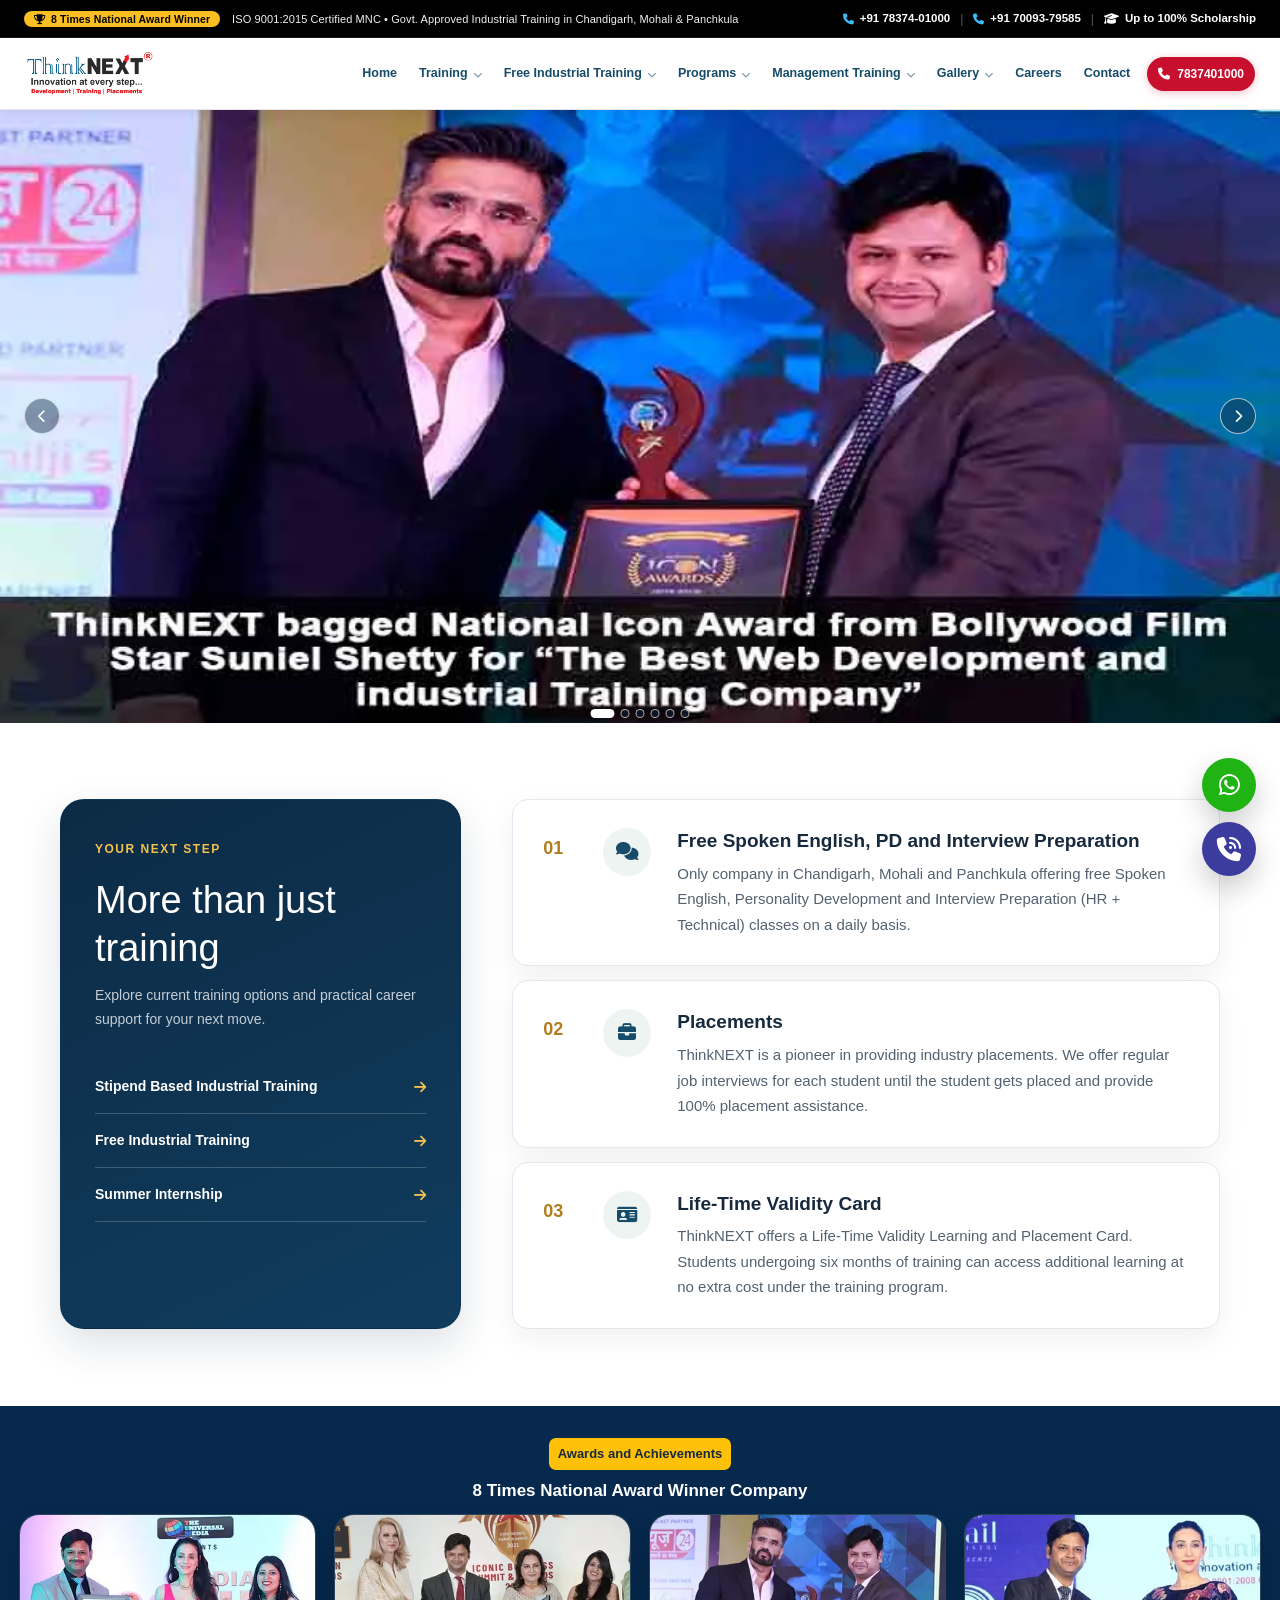
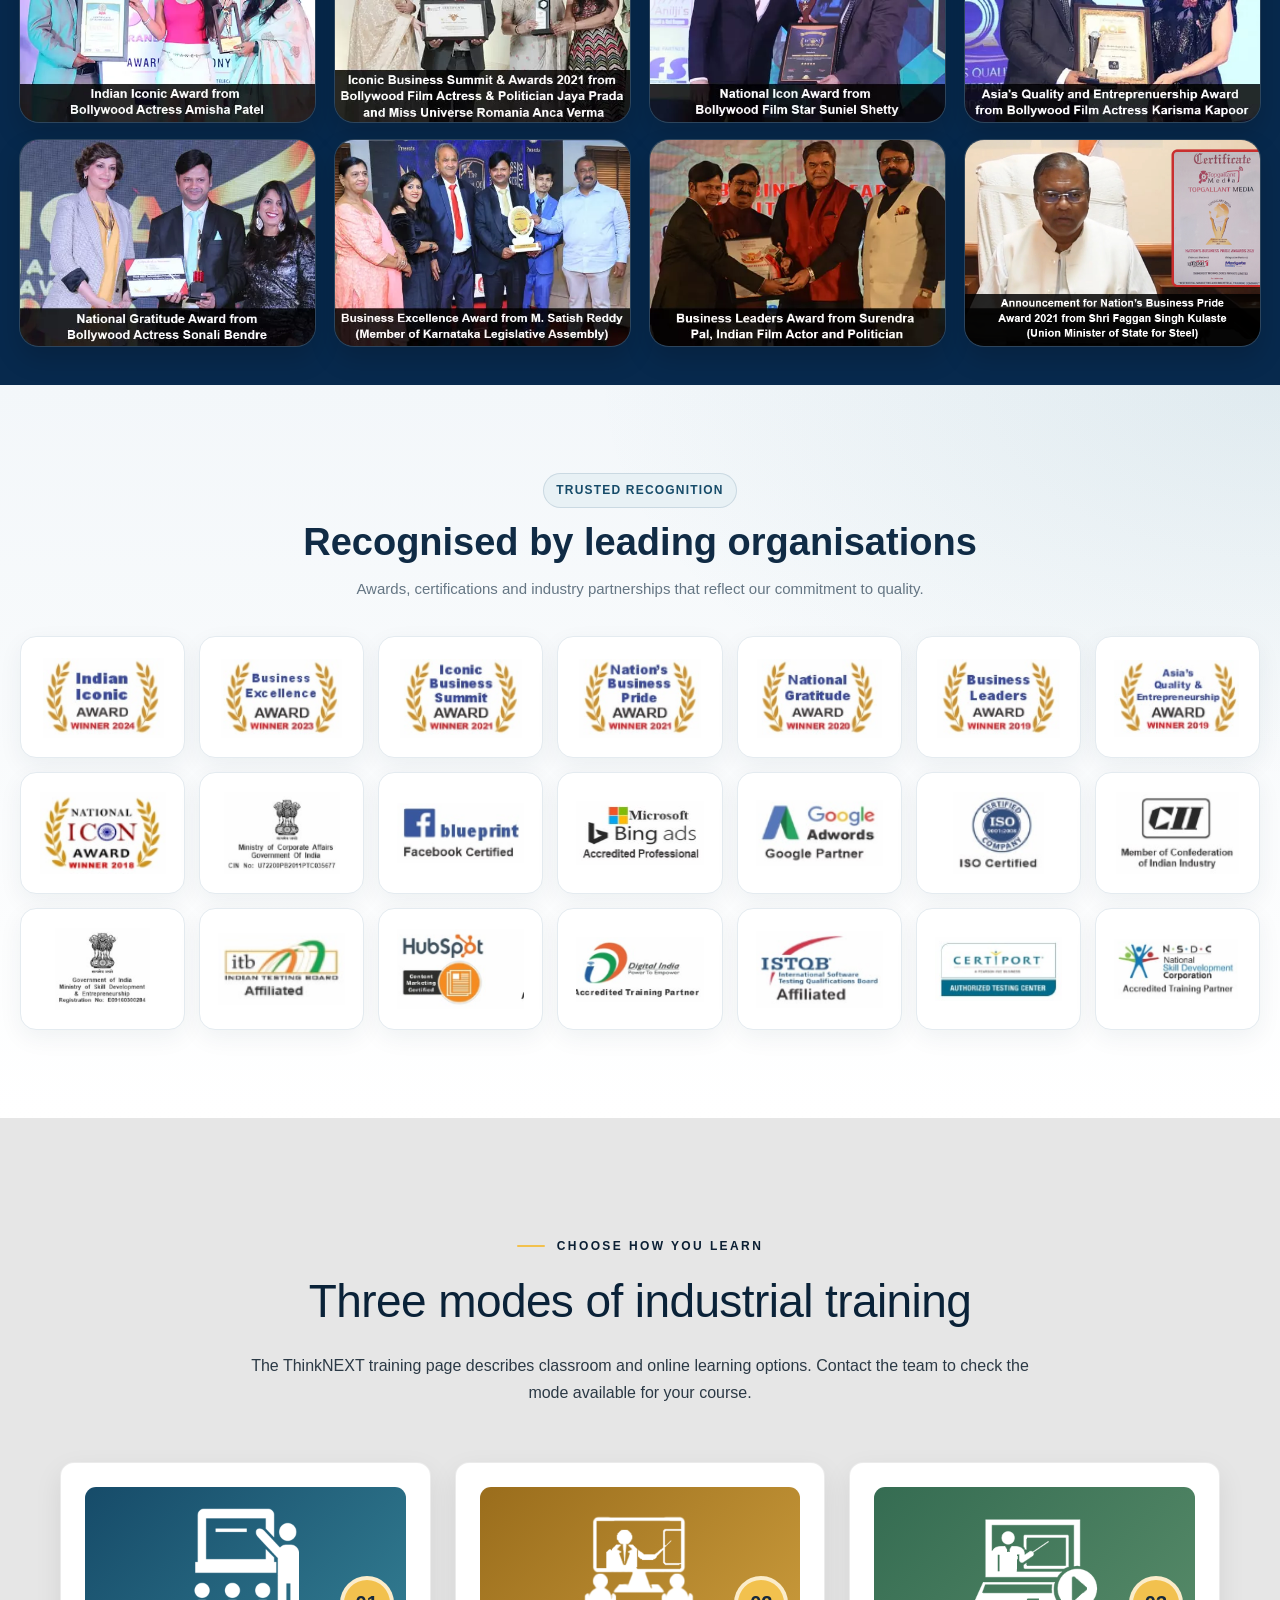
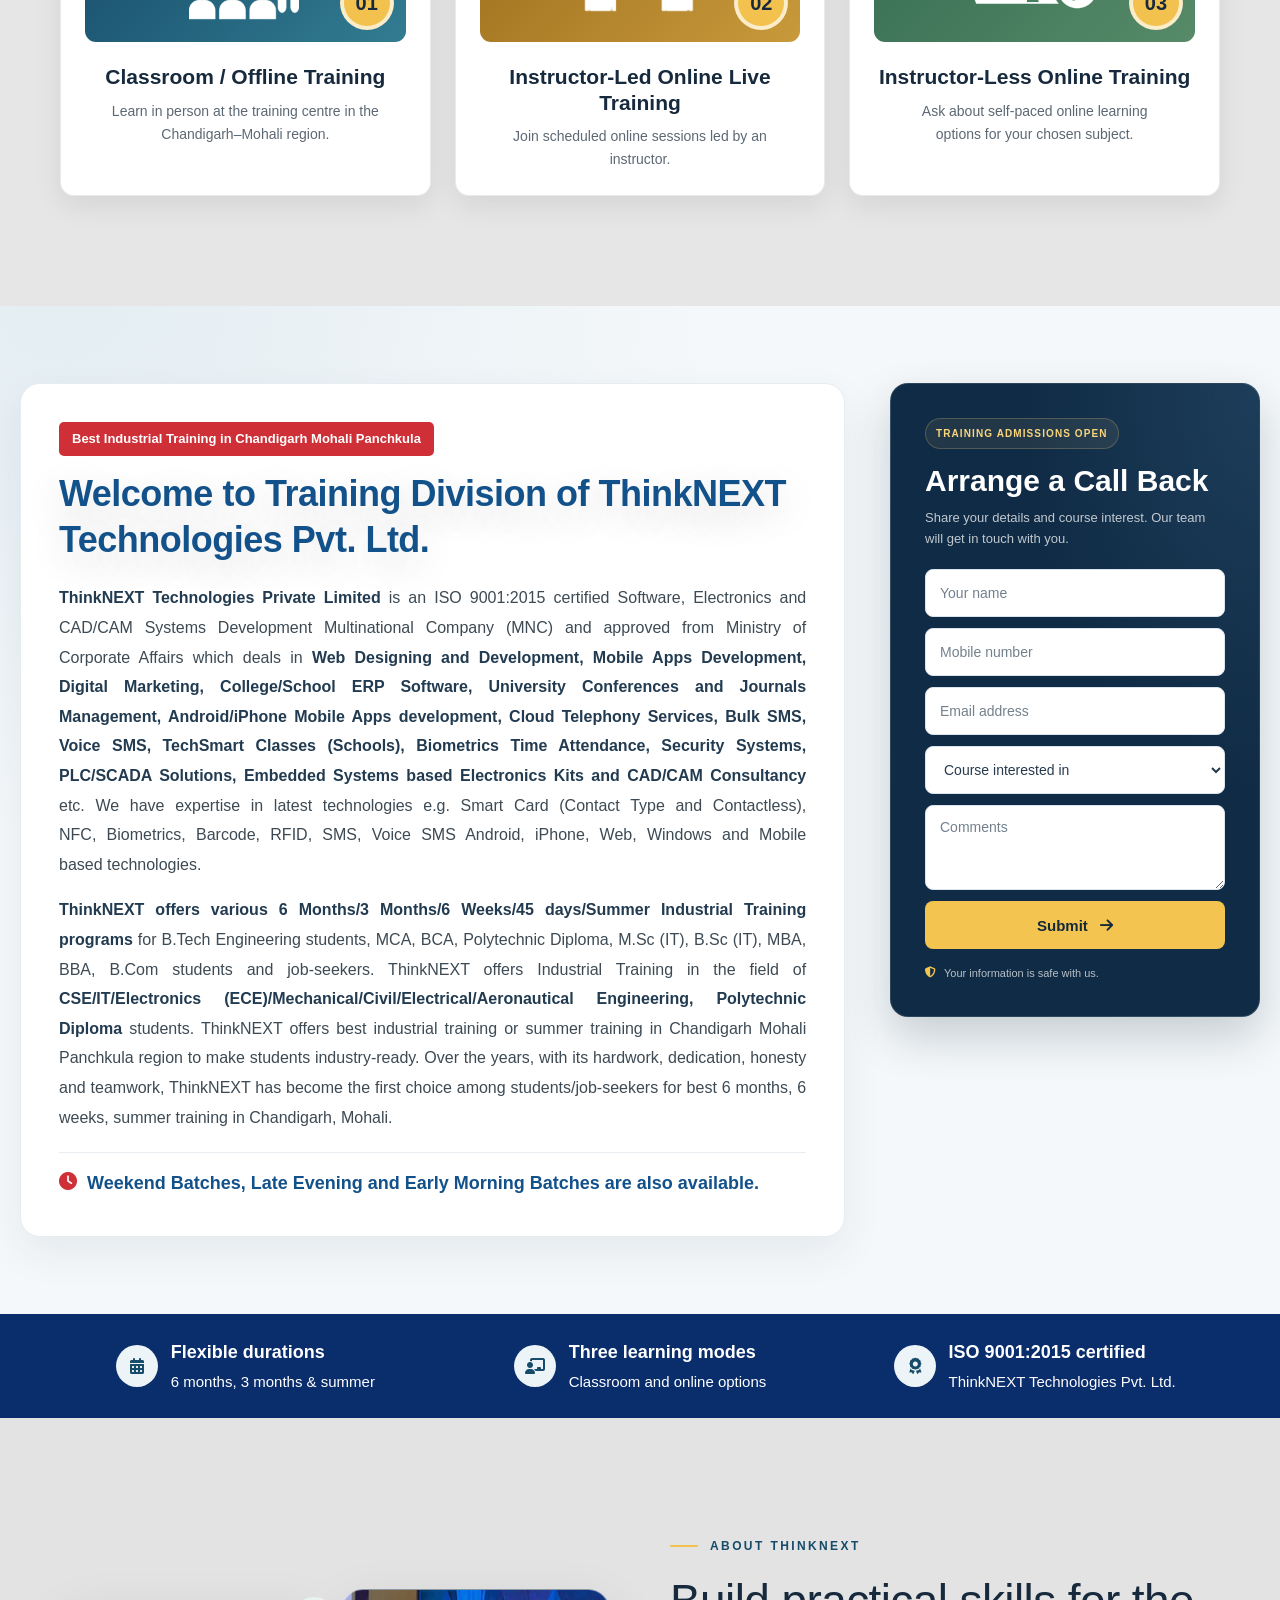
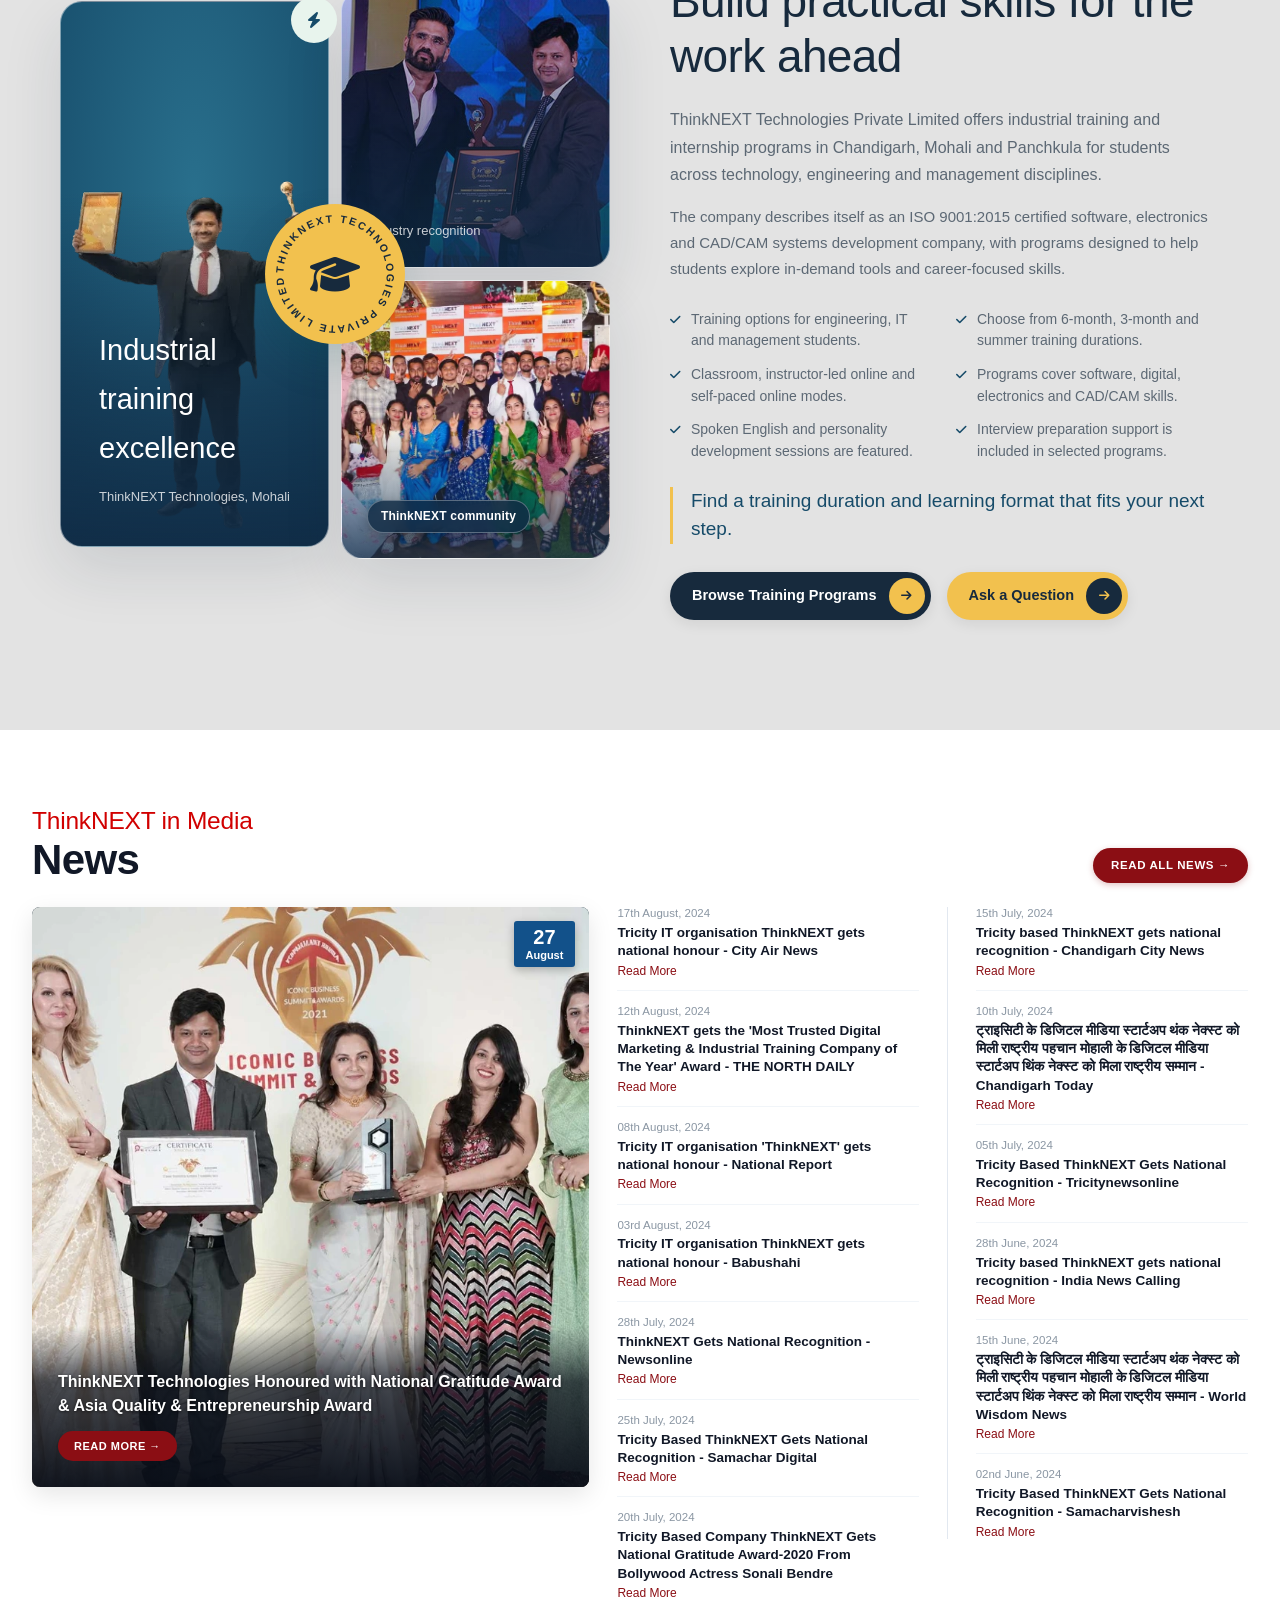
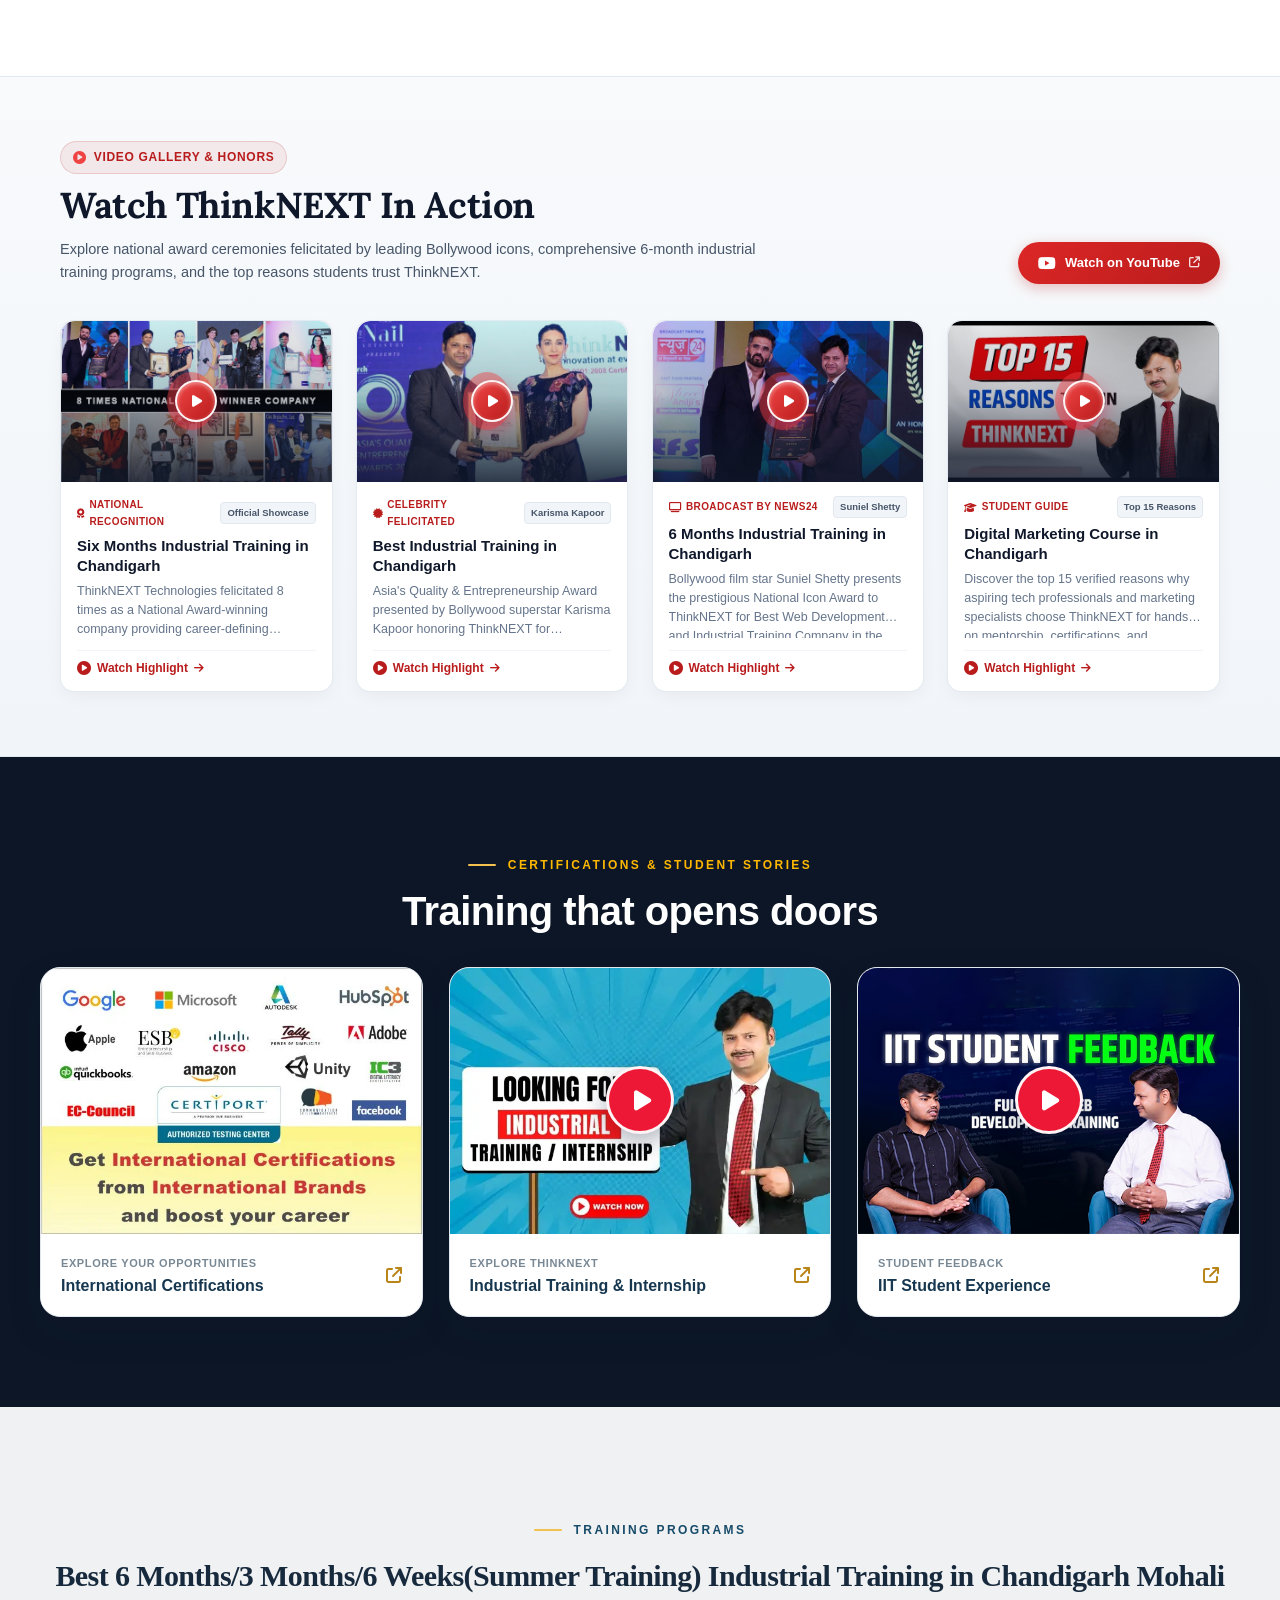
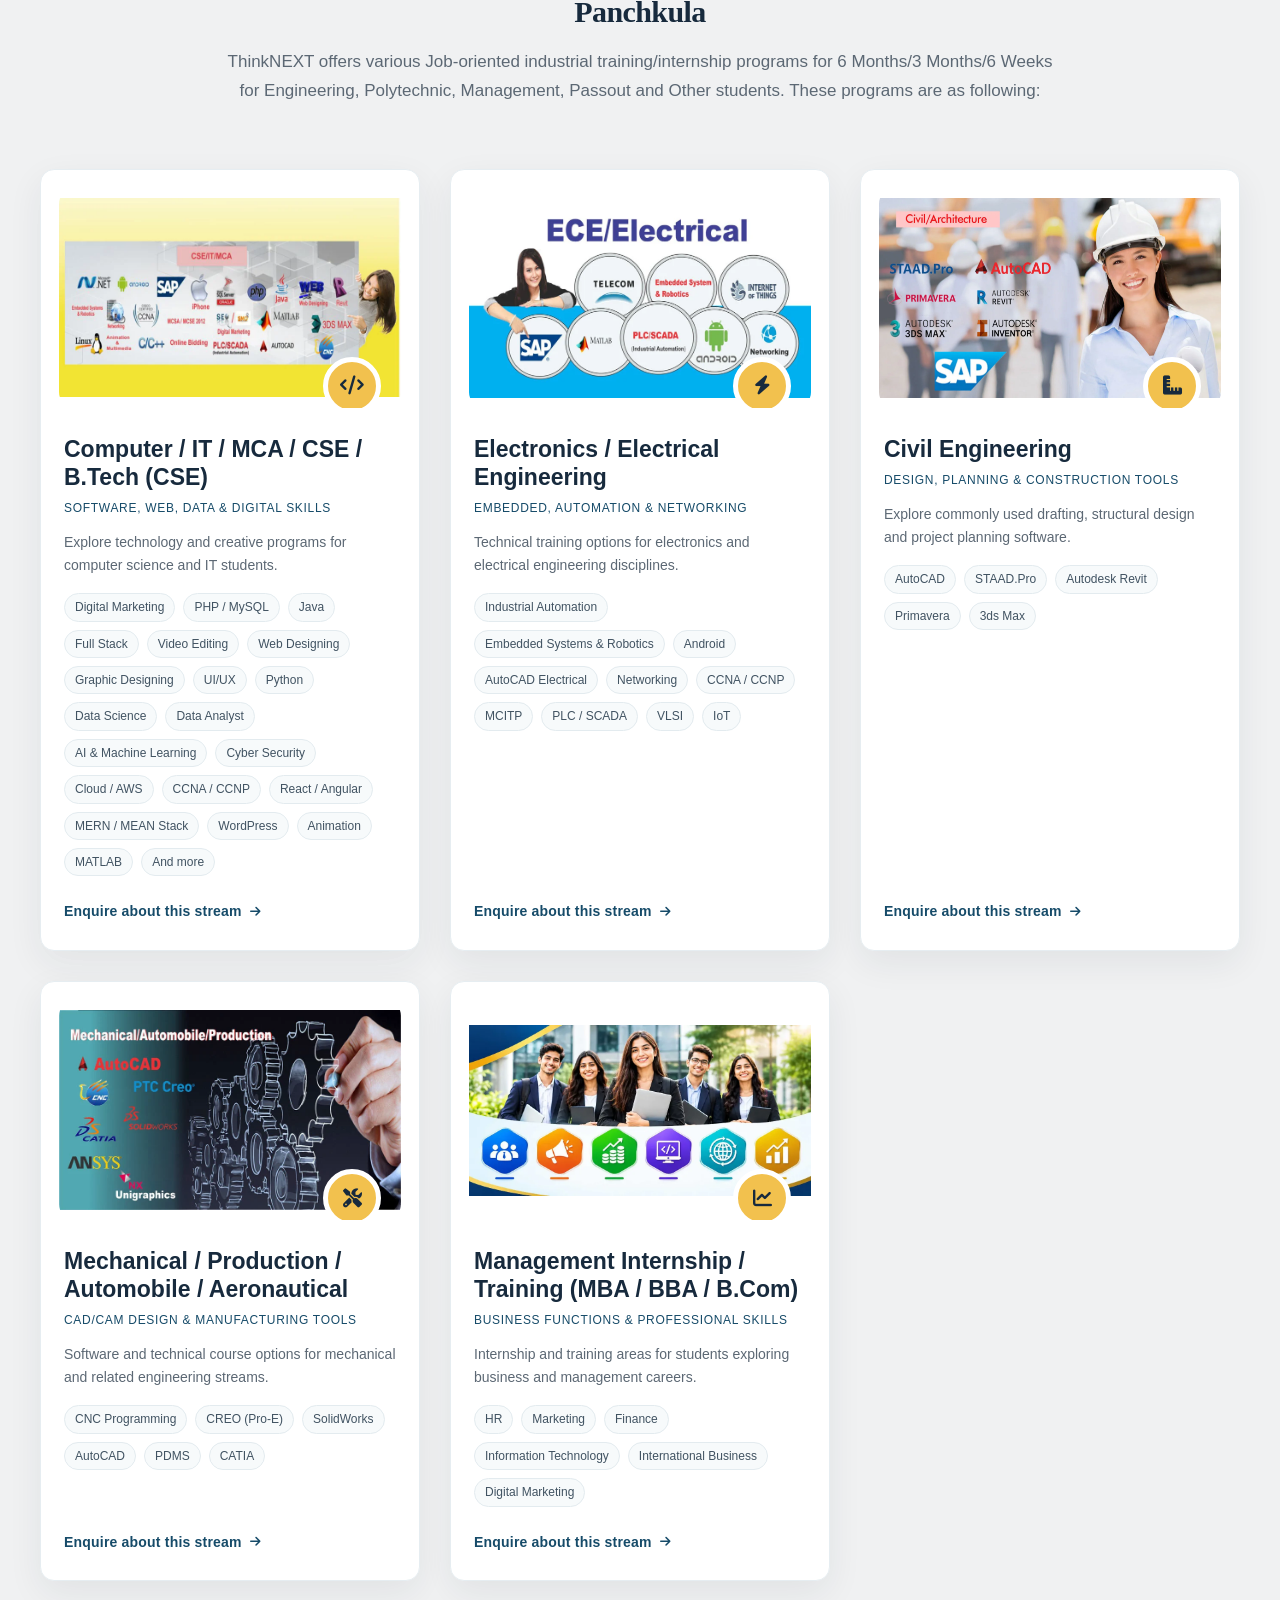
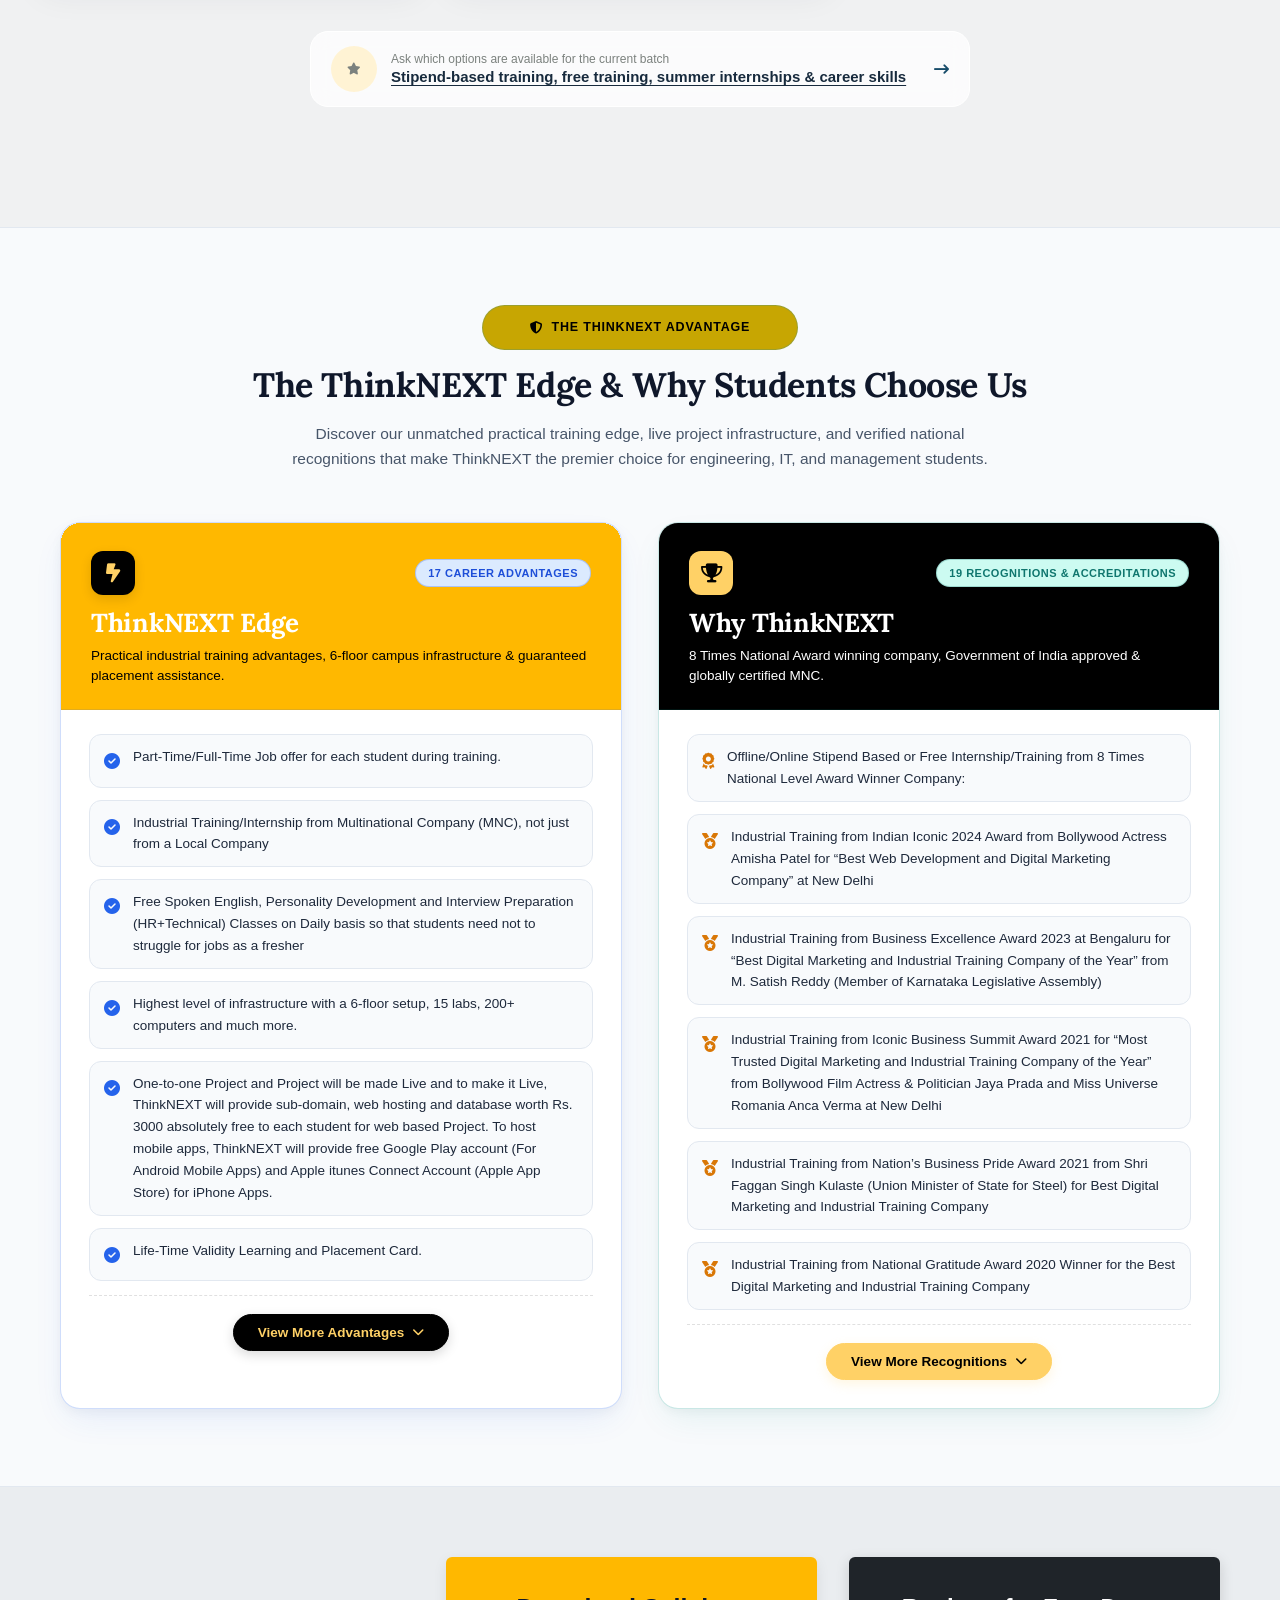
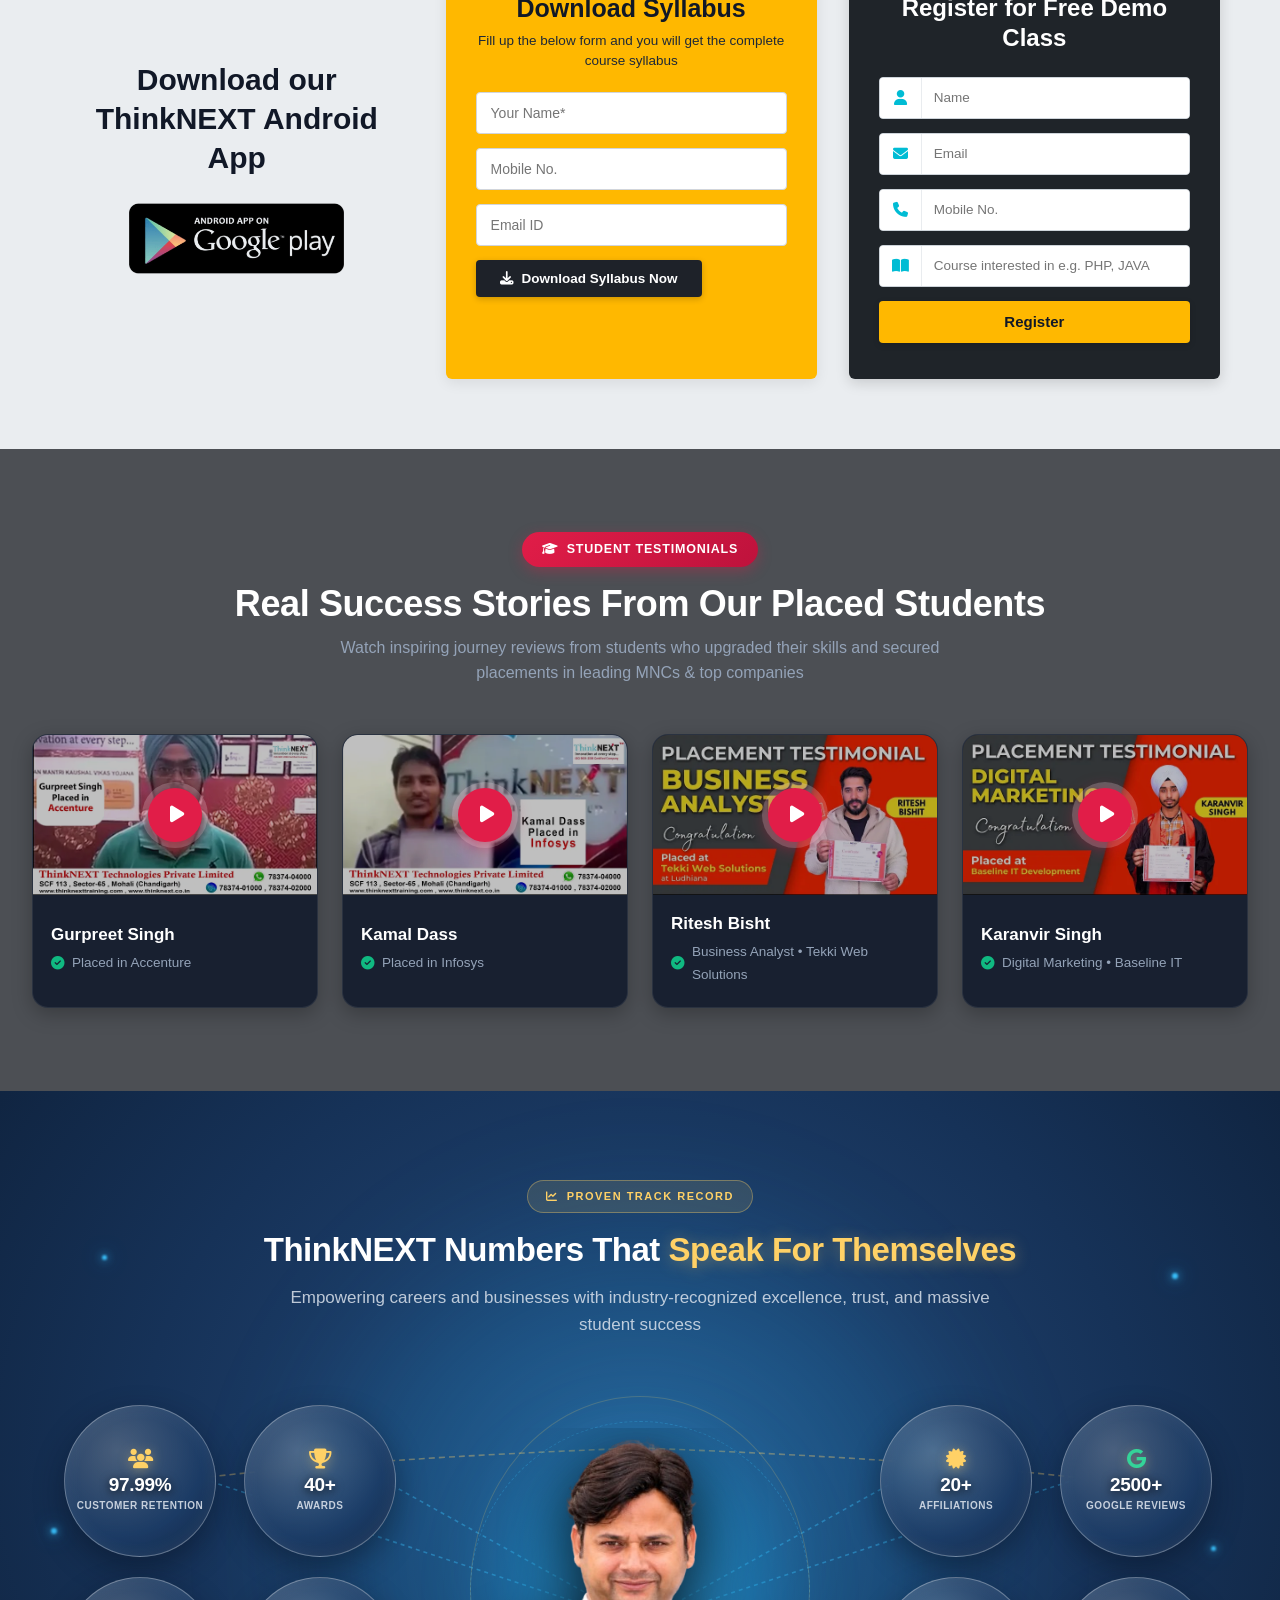
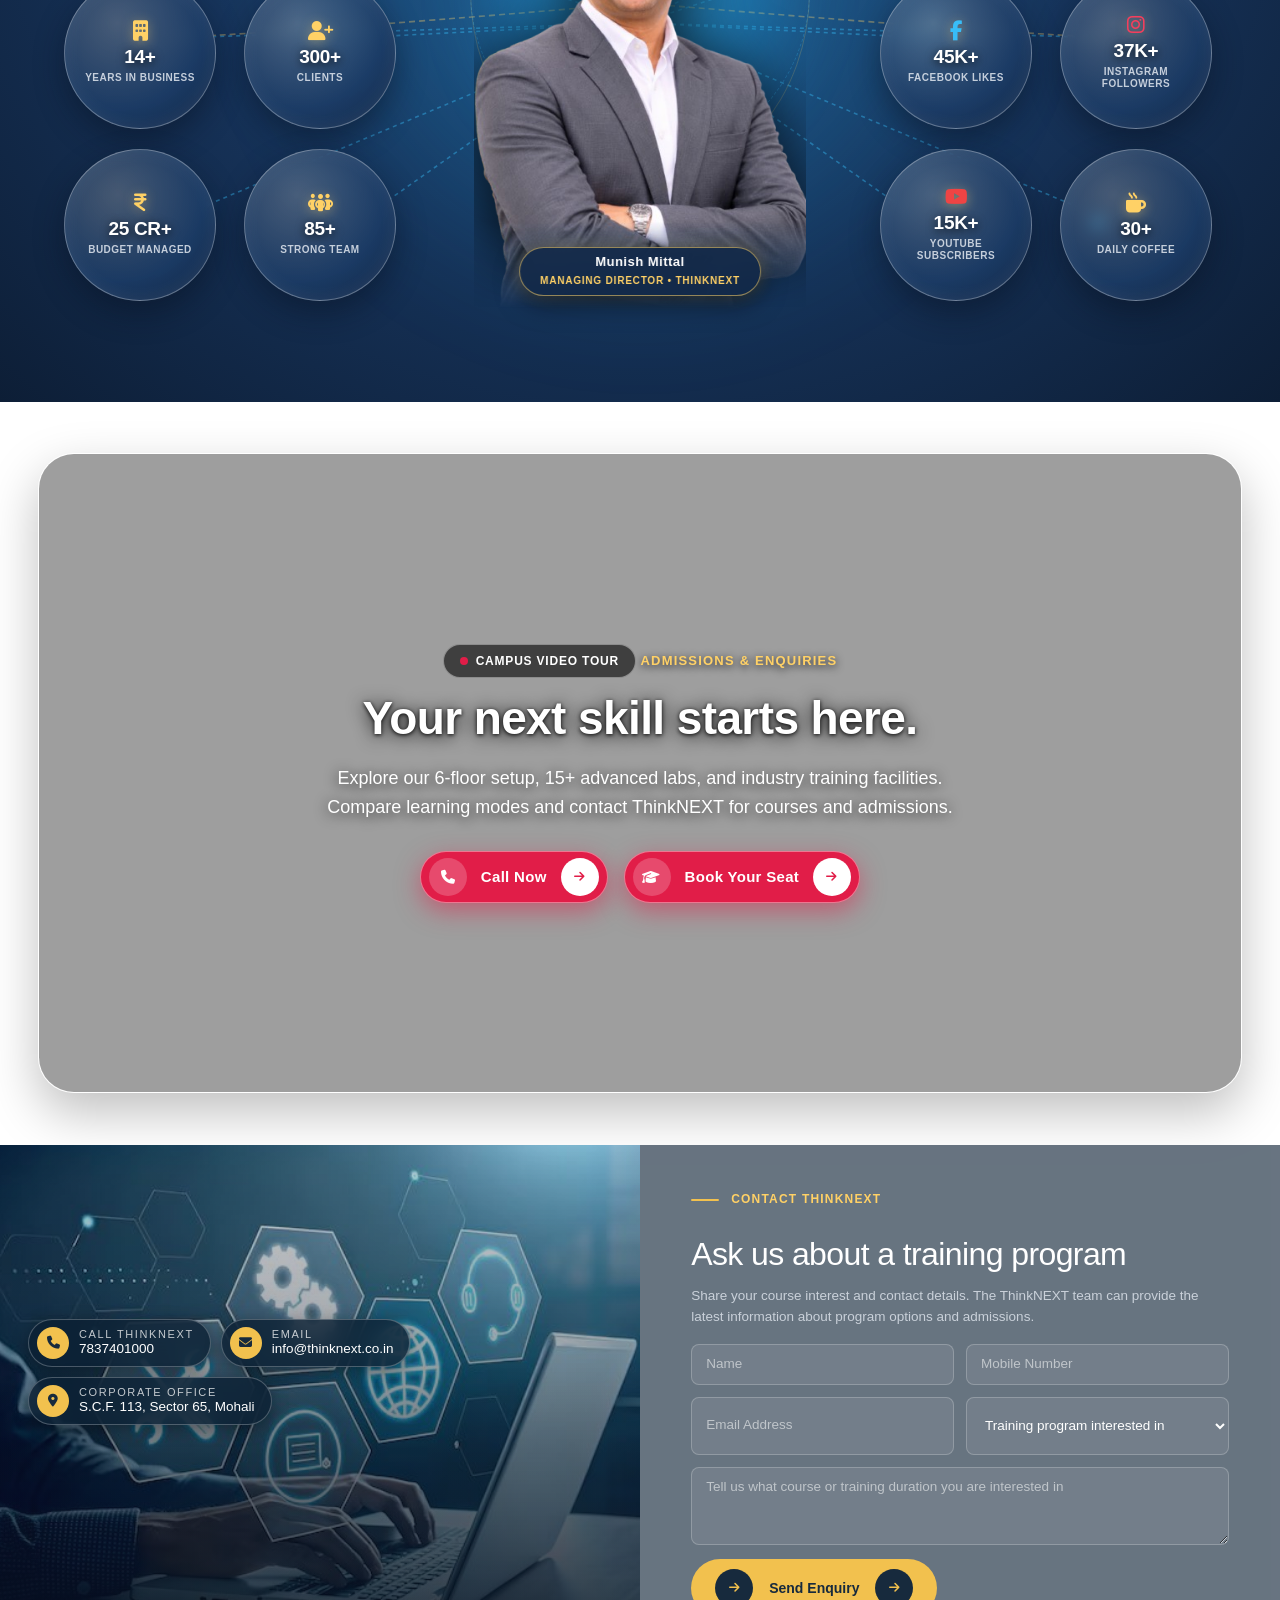
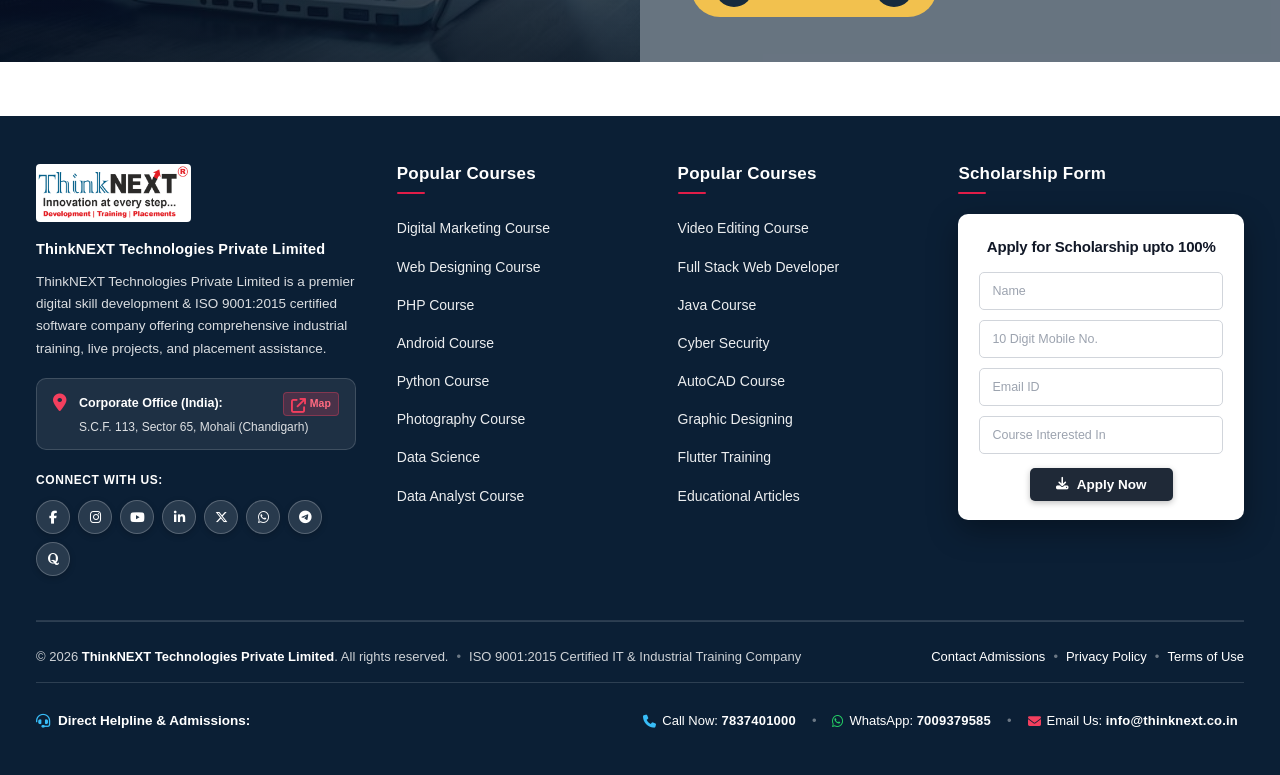
<file: index.html>
<!DOCTYPE html>
<html lang="en">

<head>
  <meta charset="UTF-8">
  <meta name="viewport" content="width=device-width, initial-scale=1.0">
  <title>Industrial Training in Chandigarh, Mohali &amp; Panchkula | ThinkNEXT</title>
  <meta name="description"
    content="Explore 6-month, 3-month and summer industrial training programs at ThinkNEXT in Chandigarh, Mohali and Panchkula. Classroom and online training across IT, engineering and management.">
  <!-- Favicon -->
  <link rel="shortcut icon" href="images/favicon.ico" type="image/x-icon">
  <link rel="icon" type="image/png" sizes="32x32" href="images/favicon.png">
  <link rel="apple-touch-icon" sizes="180x180" href="images/apple-touch-icon.png">
  <link rel="preconnect" href="https://fonts.googleapis.com">
  <link rel="preconnect" href="https://fonts.gstatic.com" crossorigin>
  <link
    href="https://fonts.googleapis.com/css2?family=Bricolage+Grotesque:opsz,wght@12..96,300;12..96,400;12..96,500;12..96,600;12..96,700&family=Lora:ital,wght@0,400;0,500;0,600;0,700;1,400;1,500;1,600&display=swap"
    rel="stylesheet">
  <link rel="stylesheet" href="https://cdnjs.cloudflare.com/ajax/libs/font-awesome/6.5.2/css/all.min.css">
  <link rel="stylesheet" href="styles.css">
  <script>document.documentElement.classList.add('js');</script>
</head>

<body class="thinknext-home">

  <!-- Top Utility Header -->
  <div class="utility-bar">
    <div class="utility-inner">
      <div class="utility-left">
        <span class="utility-badge">
          <i class="fa-solid fa-trophy" aria-hidden="true"></i> 8 Times National Award Winner
        </span>
        <span class="utility-tagline">
          ISO 9001:2015 Certified MNC &bull; Govt. Approved Industrial Training in Chandigarh, Mohali &amp; Panchkula
        </span>
      </div>
      <div class="utility-links">
        <a href="tel:+917837401000" class="utility-link">
          <i class="fa-solid fa-phone" aria-hidden="true"></i> +91 78374-01000
        </a>
        <span class="utility-divider" aria-hidden="true">|</span>
        <a href="tel:+917009379585" class="utility-link">
          <i class="fa-solid fa-phone" aria-hidden="true"></i> +91 70093-79585
        </a>
        <span class="utility-divider" aria-hidden="true">|</span>
        <a href="#contact" class="utility-scholarship">
          <i class="fa-solid fa-graduation-cap" aria-hidden="true"></i> Up to 100% Scholarship
        </a>
      </div>
    </div>
  </div>

  <header class="site-header" id="siteHeader">
    <div class="header-inner">
      <a href="#home" class="brand thinknext-brand" aria-label="ThinkNEXT Home">
        <img src="images/thinknext-logo.png" alt="ThinkNEXT Technologies Pvt. Ltd." width="180" height="66">
      </a>

      <nav class="main-nav" aria-label="Primary Navigation">
        <ul class="nav-list">
          <li class="nav-item">
            <a href="#home" class="nav-link">Home</a>
          </li>

          <!-- 1. Training Mega Dropdown -->
          <li class="nav-item has-dropdown mega-item">
            <a href="#courses" class="nav-link">
              Training <i class="fa-solid fa-chevron-down nav-arrow" aria-hidden="true"></i>
            </a>
            <div class="mega-dropdown-container">
              <div class="mega-inner-layout">
                <div class="mega-left-col">
                  <div class="mega-search-box">
                    <input type="text" class="mega-search-input" placeholder="Search technical courses..."
                      aria-label="Search training courses">
                    <button type="button" class="mega-search-btn" aria-label="Search">
                      <i class="fa-solid fa-magnifying-glass" aria-hidden="true"></i>
                    </button>
                  </div>
                  <div class="mega-stat-card">
                    <div class="mega-stat-top">
                      <div class="mega-stat-number">100+</div>
                      <div class="mega-stat-text">cutting-edge technical courses with live industry projects.</div>
                    </div>
                    <div class="mega-stat-bottom">
                      <a href="#courses" class="mega-stat-arrow" aria-label="Explore all training courses">
                        <i class="fa-solid fa-chevron-right" aria-hidden="true"></i>
                      </a>
                      <span class="mega-stat-line" aria-hidden="true"></span>
                    </div>
                  </div>
                  <div class="mega-visual-grid">
                    <a href="#courses" class="mega-visual-card" aria-label="CSE IT MCA Training">
                      <img src="images/train-card-cse.webp" alt="CSE / IT / MCA" class="mega-visual-img" loading="lazy">
                    </a>
                    <a href="#courses" class="mega-visual-card" aria-label="ECE Electrical Training">
                      <img src="images/train-card-ece.webp" alt="ECE / Electrical" class="mega-visual-img"
                        loading="lazy">
                    </a>
                    <a href="#courses" class="mega-visual-card" aria-label="Mechanical Training">
                      <img src="images/train-card-mech.webp" alt="Mechanical Engg" class="mega-visual-img"
                        loading="lazy">
                    </a>
                    <a href="#courses" class="mega-visual-card" aria-label="Civil Engineering Training">
                      <img src="images/train-card-civil.webp" alt="Civil Engineering" class="mega-visual-img"
                        loading="lazy">
                    </a>
                  </div>
                </div>

                <div class="mega-right-col">
                  <div class="mega-right-heading">EXPLORE TRAINING COURSES BY DOMAIN</div>
                  <div class="mega-faculties-grid grid-3-col">
                    <div class="mega-faculty-subcol">
                      <div class="mega-group-title">
                        <span>CSE / IT / MCA</span>
                        <i class="fa-solid fa-chevron-down mega-title-icon" aria-hidden="true"></i>
                      </div>
                      <div class="mega-faculty-list">
                        <a href="#courses" class="mega-faculty-item">Digital Marketing Course</a>
                        <a href="#courses" class="mega-faculty-item">Web Designing</a>
                        <a href="#courses" class="mega-faculty-item">Graphic Designing</a>
                        <a href="#courses" class="mega-faculty-item">Video Editing</a>
                        <a href="#courses" class="mega-faculty-item">Data Science</a>
                        <a href="#courses" class="mega-faculty-item">PHP &amp; Laravel PHP</a>
                        <a href="#courses" class="mega-faculty-item">WordPress Training</a>
                        <a href="#courses" class="mega-faculty-item">Java &amp; Android</a>
                        <a href="#courses" class="mega-faculty-item">Full Stack Development</a>
                        <a href="#courses" class="mega-faculty-item">ASP.Net &amp; Software Testing</a>
                        <a href="#courses" class="mega-faculty-item">Python &amp; Machine Learning</a>
                        <a href="#courses" class="mega-faculty-item">Artificial Intelligence (AI)</a>
                        <a href="#courses" class="mega-faculty-item">Cyber Security &amp; Ethical Hacking</a>
                        <a href="#courses" class="mega-faculty-item">ReactJS, NodeJS &amp; MERN Stack</a>
                        <a href="#courses" class="mega-faculty-item">Cloud AWS &amp; Data Analyst</a>
                      </div>
                    </div>
                    <div class="mega-faculty-subcol">
                      <div class="mega-group-title">
                        <span>ECE / Electrical</span>
                        <i class="fa-solid fa-chevron-down mega-title-icon" aria-hidden="true"></i>
                      </div>
                      <div class="mega-faculty-list">
                        <a href="#courses" class="mega-faculty-item">Embedded System &amp; Robotics</a>
                        <a href="#courses" class="mega-faculty-item">PLC/SCADA(Automation)</a>
                        <a href="#courses" class="mega-faculty-item">VLSI Training</a>
                        <a href="#courses" class="mega-faculty-item">Hardware &amp; Networking</a>
                        <a href="#courses" class="mega-faculty-item">CCNA &amp; CCNP</a>
                        <a href="#courses" class="mega-faculty-item">PDMS Training</a>
                        <a href="#courses" class="mega-faculty-item">IoT Training (Internet of Things)</a>
                        <a href="#courses" class="mega-faculty-item">Electrical Engineering Training</a>
                        <a href="#courses" class="mega-faculty-item">MATLAB &amp; Big Data Hadoop</a>
                        <a href="#courses" class="mega-faculty-item">Animation &amp; Multimedia</a>
                      </div>
                    </div>
                    <div class="mega-faculty-subcol">
                      <div class="mega-group-title">
                        <span>Mechanical / Civil</span>
                        <i class="fa-solid fa-chevron-down mega-title-icon" aria-hidden="true"></i>
                      </div>
                      <div class="mega-faculty-list">
                        <a href="#courses" class="mega-faculty-item">AutoCAD (2D &amp; 3D)</a>
                        <a href="#courses" class="mega-faculty-item">Solid Works</a>
                        <a href="#courses" class="mega-faculty-item">Creo (Pro-E)</a>
                        <a href="#courses" class="mega-faculty-item">CATIA</a>
                        <a href="#courses" class="mega-faculty-item">STAADPro</a>
                        <a href="#courses" class="mega-faculty-item">Revit Architecture</a>
                        <a href="#courses" class="mega-faculty-item">3DS MAX</a>
                        <a href="#courses" class="mega-faculty-item">Primavera</a>
                        <a href="#courses" class="mega-faculty-item">CNC Programming</a>
                        <a href="#courses" class="mega-faculty-item">Google Sketchup &amp; ETABS</a>
                        <a href="#courses" class="mega-faculty-item">Advance Excel &amp; Tally</a>
                      </div>
                    </div>
                  </div>
                </div>
              </div>
            </div>
          </li>

          <!-- 2. Free Industrial Training Mega Dropdown -->
          <li class="nav-item has-dropdown mega-item">
            <a href="#modes" class="nav-link">
              Free Industrial Training <i class="fa-solid fa-chevron-down nav-arrow" aria-hidden="true"></i>
            </a>
            <div class="mega-dropdown-container">
              <div class="mega-inner-layout">
                <div class="mega-left-col">
                  <div class="mega-search-box">
                    <input type="text" class="mega-search-input"
                      placeholder="Search govt schemes &amp; free training..." aria-label="Search free training">
                    <button type="button" class="mega-search-btn" aria-label="Search">
                      <i class="fa-solid fa-magnifying-glass" aria-hidden="true"></i>
                    </button>
                  </div>
                  <div class="mega-stat-card">
                    <div class="mega-stat-top">
                      <div class="mega-stat-number">100%</div>
                      <div class="mega-stat-text">free &amp; stipend-based govt approved industrial training programs.
                      </div>
                    </div>
                    <div class="mega-stat-bottom">
                      <a href="#modes" class="mega-stat-arrow" aria-label="Explore free training">
                        <i class="fa-solid fa-chevron-right" aria-hidden="true"></i>
                      </a>
                      <span class="mega-stat-line" aria-hidden="true"></span>
                    </div>
                  </div>
                  <div class="mega-visual-grid">
                    <a href="#modes" class="mega-visual-card" aria-label="Stipend Based Training">
                      <img src="images/free-card-stipend.webp" alt="Stipend Based" class="mega-visual-img"
                        loading="lazy">
                    </a>
                    <a href="#modes" class="mega-visual-card" aria-label="100% Free Training">
                      <img src="images/free-card-free.webp" alt="100% Free Training" class="mega-visual-img"
                        loading="lazy">
                    </a>
                    <a href="#modes" class="mega-visual-card" aria-label="Govt ESDM Training">
                      <img src="images/free-card-esdm.webp" alt="Govt. ESDM Scheme" class="mega-visual-img"
                        loading="lazy">
                    </a>
                    <a href="#modes" class="mega-visual-card" aria-label="PMKVY 2.0 Training">
                      <img src="images/free-card-pmkvy.webp" alt="PMKVY 2.0 Scheme" class="mega-visual-img"
                        loading="lazy">
                    </a>
                  </div>
                </div>

                <div class="mega-right-col">
                  <div class="mega-right-heading">GOVT. SCHEMES &amp; FREE INDUSTRIAL TRAINING</div>
                  <div class="mega-faculties-grid">
                    <div class="mega-faculty-subcol">
                      <a href="#modes" class="mega-faculty-item">Stipend Based Industrial Training</a>
                      <a href="#modes" class="mega-faculty-item">ThinkNEXT Free Industrial Training</a>
                      <a href="#modes" class="mega-faculty-item">ESDM Govt. Scheme</a>
                    </div>
                    <div class="mega-faculty-subcol">
                      <a href="#modes" class="mega-faculty-item">PMKVY 2.0 Govt. Scheme</a>
                      <a href="#modes" class="mega-faculty-item">Digital India Govt. Scheme</a>
                      <a href="#modes" class="mega-faculty-item">Zero Pay Industrial Training Program</a>
                    </div>
                  </div>
                </div>
              </div>
            </div>
          </li>

          <!-- 3. Programs Mega Dropdown -->
          <li class="nav-item has-dropdown mega-item">
            <a href="#courses" class="nav-link">
              Programs <i class="fa-solid fa-chevron-down nav-arrow" aria-hidden="true"></i>
            </a>
            <div class="mega-dropdown-container">
              <div class="mega-inner-layout">
                <div class="mega-left-col">
                  <div class="mega-search-box">
                    <input type="text" class="mega-search-input" placeholder="Search internships &amp; programs..."
                      aria-label="Search programs">
                    <button type="button" class="mega-search-btn" aria-label="Search">
                      <i class="fa-solid fa-magnifying-glass" aria-hidden="true"></i>
                    </button>
                  </div>
                  <div class="mega-stat-card">
                    <div class="mega-stat-top">
                      <div class="mega-stat-number">50+</div>
                      <div class="mega-stat-text">job-oriented diploma &amp; summer internship programs.</div>
                    </div>
                    <div class="mega-stat-bottom">
                      <a href="#courses" class="mega-stat-arrow" aria-label="Explore all programs">
                        <i class="fa-solid fa-chevron-right" aria-hidden="true"></i>
                      </a>
                      <span class="mega-stat-line" aria-hidden="true"></span>
                    </div>
                  </div>
                  <div class="mega-visual-grid">
                    <a href="#courses" class="mega-visual-card" aria-label="Internship Programs">
                      <img src="images/prog-card-internship.webp" alt="Internship" class="mega-visual-img"
                        loading="lazy">
                    </a>
                    <a href="#courses" class="mega-visual-card" aria-label="Diploma Courses">
                      <img src="images/prog-card-diploma.webp" alt="Diploma Courses" class="mega-visual-img"
                        loading="lazy">
                    </a>
                    <a href="#courses" class="mega-visual-card" aria-label="Job Oriented Programs">
                      <img src="images/prog-card-job-oriented.webp" alt="Job Oriented" class="mega-visual-img"
                        loading="lazy">
                    </a>
                    <a href="#courses" class="mega-visual-card" aria-label="Summer Training Programs">
                      <img src="images/prog-card-summer-training.webp" alt="Summer Training" class="mega-visual-img"
                        loading="lazy">
                    </a>
                  </div>
                </div>

                <div class="mega-right-col">
                  <div class="mega-right-header-row">
                    <div class="mega-right-heading">EXPLORE INTERNSHIP &amp; DIPLOMA PROGRAMS</div>
                    <!-- Quick Dropdown Category Filter -->
                    <div class="mega-filter-dropdown" id="programsCategoryDropdown">
                      <button type="button" class="mega-filter-btn" id="progFilterBtn" aria-expanded="false"
                        aria-label="Filter programs category">
                        <span class="mega-filter-label">All Categories</span>
                        <i class="fa-solid fa-chevron-down" aria-hidden="true"></i>
                      </button>
                      <div class="mega-filter-menu" id="progFilterMenu">
                        <button type="button" class="mega-filter-opt active" data-filter="all">All Programs
                          (36)</button>
                        <button type="button" class="mega-filter-opt" data-filter="internship">Internship (18)</button>
                        <button type="button" class="mega-filter-opt" data-filter="diploma">Diploma Courses (6)</button>
                        <button type="button" class="mega-filter-opt" data-filter="job-oriented">Job Oriented Courses
                          (12)</button>
                      </div>
                    </div>
                  </div>
                  <div class="mega-faculties-grid grid-3-col">
                    <!-- Column 1: Internship -->
                    <div class="mega-faculty-subcol" data-category="internship">
                      <div class="mega-group-title">
                        <span>Internship</span>
                        <i class="fa-solid fa-chevron-down mega-title-icon" aria-hidden="true"></i>
                      </div>
                      <div class="mega-faculty-list">
                        <a href="#courses" class="mega-faculty-item">Internship</a>
                        <a href="#courses" class="mega-faculty-item">Digital Marketing Internship in Chandigarh</a>
                        <a href="#courses" class="mega-faculty-item">Web Development Course</a>
                        <a href="#courses" class="mega-faculty-item">Full Stack Development Course</a>
                        <a href="#courses" class="mega-faculty-item">Free Online Internship</a>
                        <a href="#courses" class="mega-faculty-item">Internship for CSE students</a>
                        <a href="#courses" class="mega-faculty-item">Online Internship for CSE students</a>
                        <a href="#courses" class="mega-faculty-item">Summer Internship for CSE students</a>
                        <a href="#courses" class="mega-faculty-item">Online Internship For Engineering Students</a>
                        <a href="#courses" class="mega-faculty-item">Summer Training</a>
                        <a href="#courses" class="mega-faculty-item">Online Summer Training</a>
                        <a href="#courses" class="mega-faculty-item">Zero Pay Program</a>
                        <a href="#courses" class="mega-faculty-item">45 Days Summer Training</a>
                        <a href="#courses" class="mega-faculty-item">6 Weeks Summer Training</a>
                        <a href="#courses" class="mega-faculty-item">Summer Internship</a>
                        <a href="#courses" class="mega-faculty-item">Industrial Training in chandigarh</a>
                        <a href="#courses" class="mega-faculty-item">Mobile Application Development</a>
                        <a href="#courses" class="mega-faculty-item">Certificate Verification</a>
                      </div>
                    </div>

                    <!-- Column 2: Diploma Courses -->
                    <div class="mega-faculty-subcol" data-category="diploma">
                      <div class="mega-group-title">
                        <span>Diploma Courses</span>
                        <i class="fa-solid fa-chevron-down mega-title-icon" aria-hidden="true"></i>
                      </div>
                      <div class="mega-faculty-list">
                        <a href="#courses" class="mega-faculty-item">Diploma in Animation &amp; VFX</a>
                        <a href="#courses" class="mega-faculty-item">Diploma in Animation &amp; Multimedia</a>
                        <a href="#courses" class="mega-faculty-item">Web Designing &amp; Development</a>
                        <a href="#courses" class="mega-faculty-item">Web Designing &amp; Digital Marketing</a>
                        <a href="#courses" class="mega-faculty-item">Web Design, Development &amp; Internet
                          Marketing</a>
                        <a href="#courses" class="mega-faculty-item">Six Month /6 Weeks Industrial Training</a>
                      </div>
                    </div>

                    <!-- Column 3: Job Oriented Courses -->
                    <div class="mega-faculty-subcol" data-category="job-oriented">
                      <div class="mega-group-title">
                        <span>Job Oriented Courses</span>
                        <i class="fa-solid fa-chevron-down mega-title-icon" aria-hidden="true"></i>
                      </div>
                      <div class="mega-faculty-list">
                        <a href="#courses" class="mega-faculty-item">Professional Photography Course</a>
                        <a href="#courses" class="mega-faculty-item">Video Editing Course</a>
                        <a href="#courses" class="mega-faculty-item">Film Making Course</a>
                        <a href="#courses" class="mega-faculty-item">Acting Course</a>
                        <a href="#courses" class="mega-faculty-item">Cinematography Course</a>
                        <a href="#courses" class="mega-faculty-item">Job Oriented Courses after 12th</a>
                        <a href="#courses" class="mega-faculty-item">Job Oriented Courses after 12th Science</a>
                        <a href="#courses" class="mega-faculty-item">Job Oriented Courses after 12th Commerce</a>
                        <a href="#courses" class="mega-faculty-item">Job Oriented Courses after Graduation</a>
                        <a href="#courses" class="mega-faculty-item">Short Term Job Oriented Courses after 12th</a>
                        <a href="#courses" class="mega-faculty-item">Job Oriented Courses after 10th</a>
                        <a href="#courses" class="mega-faculty-item">Govt. Job Oriented Courses after 10th</a>
                      </div>
                    </div>
                  </div>
                </div>
              </div>
            </div>
          </li>

          <!-- 4. Management Training Mega Dropdown -->
          <li class="nav-item has-dropdown mega-item">
            <a href="#management" class="nav-link">
              Management Training <i class="fa-solid fa-chevron-down nav-arrow" aria-hidden="true"></i>
            </a>
            <div class="mega-dropdown-container">
              <div class="mega-inner-layout">
                <div class="mega-left-col">
                  <div class="mega-search-box">
                    <input type="text" class="mega-search-input" placeholder="Search management programs..."
                      aria-label="Search management training">
                    <button type="button" class="mega-search-btn" aria-label="Search">
                      <i class="fa-solid fa-magnifying-glass" aria-hidden="true"></i>
                    </button>
                  </div>
                  <div class="mega-stat-card">
                    <div class="mega-stat-top">
                      <div class="mega-stat-number">10+</div>
                      <div class="mega-stat-text">industry-specialized management internships &amp; live corporate
                        projects.</div>
                    </div>
                    <div class="mega-stat-bottom">
                      <a href="#management" class="mega-stat-arrow" aria-label="Explore management training">
                        <i class="fa-solid fa-chevron-right" aria-hidden="true"></i>
                      </a>
                      <span class="mega-stat-line" aria-hidden="true"></span>
                    </div>
                  </div>
                  <div class="mega-visual-grid">
                    <a href="#management" class="mega-visual-card" aria-label="HR Management">
                      <img src="images/mgmt-card-hr.webp" alt="HR Management" class="mega-visual-img" loading="lazy">
                    </a>
                    <a href="#management" class="mega-visual-card" aria-label="Digital Marketing">
                      <img src="images/mgmt-card-marketing.webp" alt="Digital Marketing" class="mega-visual-img"
                        loading="lazy">
                    </a>
                    <a href="#management" class="mega-visual-card" aria-label="Corporate Finance">
                      <img src="images/mgmt-card-finance.webp" alt="Corporate Finance" class="mega-visual-img"
                        loading="lazy">
                    </a>
                    <a href="#management" class="mega-visual-card" aria-label="MBA BBA Training">
                      <img src="images/mgmt-card-mba.webp" alt="MBA / BBA Training" class="mega-visual-img"
                        loading="lazy">
                    </a>
                  </div>
                </div>

                <div class="mega-right-col">
                  <div class="mega-right-heading">EXPLORE MANAGEMENT &amp; COMMERCE INTERNSHIPS</div>
                  <div class="mega-faculties-grid">
                    <div class="mega-faculty-subcol">
                      <a href="#management" class="mega-faculty-item">HR</a>
                      <a href="#management" class="mega-faculty-item">Marketing</a>
                      <a href="#management" class="mega-faculty-item">Finance</a>
                      <a href="#management" class="mega-faculty-item">IT</a>
                      <a href="#management" class="mega-faculty-item">International Business</a>
                    </div>
                    <div class="mega-faculty-subcol">
                      <a href="#management" class="mega-faculty-item">MBA/BBA Training Internship</a>
                      <a href="#management" class="mega-faculty-item">Internship for BBA</a>
                      <a href="#management" class="mega-faculty-item">Internship for MBA</a>
                      <a href="#management" class="mega-faculty-item">Internship for BCA</a>
                      <a href="#management" class="mega-faculty-item">Internship for MCA</a>
                    </div>
                  </div>
                </div>
              </div>
            </div>
          </li>

          <!-- 5. Gallery Mega Dropdown -->
          <li class="nav-item has-dropdown mega-item">
            <a href="#media" class="nav-link">
              Gallery <i class="fa-solid fa-chevron-down nav-arrow" aria-hidden="true"></i>
            </a>
            <div class="mega-dropdown-container">
              <div class="mega-inner-layout">
                <div class="mega-left-col">
                  <div class="mega-search-box">
                    <input type="text" class="mega-search-input" placeholder="Search gallery &amp; media..."
                      aria-label="Search gallery">
                    <button type="button" class="mega-search-btn" aria-label="Search">
                      <i class="fa-solid fa-magnifying-glass" aria-hidden="true"></i>
                    </button>
                  </div>
                  <div class="mega-stat-card">
                    <div class="mega-stat-top">
                      <div class="mega-stat-number">40+</div>
                      <div class="mega-stat-text">national &amp; international awards felicitated by top Bollywood
                        celebrities.</div>
                    </div>
                    <div class="mega-stat-bottom">
                      <a href="#media" class="mega-stat-arrow" aria-label="Explore gallery">
                        <i class="fa-solid fa-chevron-right" aria-hidden="true"></i>
                      </a>
                      <span class="mega-stat-line" aria-hidden="true"></span>
                    </div>
                  </div>
                  <div class="mega-visual-grid">
                    <a href="#media" class="mega-visual-card" aria-label="Jaya Prada Award">
                      <img src="images/gallery-card-jaya.webp" alt="Jaya Prada Award" class="mega-visual-img"
                        loading="lazy">
                    </a>
                    <a href="#media" class="mega-visual-card" aria-label="Karisma Kapoor Award">
                      <img src="images/gallery-card-karisma.webp" alt="Karisma Kapoor Award" class="mega-visual-img"
                        loading="lazy">
                    </a>
                    <a href="#media" class="mega-visual-card" aria-label="Suniel Shetty Award">
                      <img src="images/gallery-card-suniel.webp" alt="Suniel Shetty Award" class="mega-visual-img"
                        loading="lazy">
                    </a>
                    <a href="#media" class="mega-visual-card" aria-label="Student Convocation">
                      <img src="images/gallery-card-students.webp" alt="Student Convocation" class="mega-visual-img"
                        loading="lazy">
                    </a>
                  </div>
                </div>

                <div class="mega-right-col">
                  <div class="mega-right-heading">EXPLORE PHOTO, VIDEO &amp; MEDIA GALLERY</div>
                  <div class="mega-faculties-grid">
                    <div class="mega-faculty-subcol">
                      <a href="#media" class="mega-faculty-item">Photo Gallery</a>
                      <a href="#media" class="mega-faculty-item">Video Gallery</a>
                      <a href="#media" class="mega-faculty-item">Media</a>
                    </div>
                    <div class="mega-faculty-subcol">
                      <a href="#media" class="mega-faculty-item">Celebrity Awards &amp; Honors</a>
                      <a href="#media" class="mega-faculty-item">Electronic Media TV Coverage</a>
                      <a href="#media" class="mega-faculty-item">National Newspapers Print Clippings</a>
                    </div>
                  </div>
                </div>
              </div>
            </div>
          </li>

          <li class="nav-item">
            <a href="#about" class="nav-link">Careers</a>
          </li>

          <li class="nav-item">
            <a href="#contact" class="nav-link">Contact</a>
          </li>
        </ul>
      </nav>

      <div class="header-actions">
        <a class="header-call-btn" href="tel:+917837401000" aria-label="Call ThinkNEXT">
          <i class="fa-solid fa-phone" aria-hidden="true"></i>
          <span>7837401000</span>
        </a>
        <button class="menu-toggle" id="menuToggle" type="button" aria-label="Open menu" aria-expanded="false">
          <span></span><span></span><span></span>
        </button>
      </div>
    </div>
  </header>

  <div class="drawer-backdrop" id="drawerBackdrop"></div>
  <aside class="mobile-drawer" id="mobileDrawer" aria-hidden="true">
    <div class="drawer-head">
      <a href="#home" class="brand thinknext-brand" aria-label="ThinkNEXT home">
        <img src="images/thinknext-logo.png" alt="ThinkNEXT Technologies Pvt. Ltd." width="170" height="63">
      </a>
      <button class="drawer-close" id="drawerClose" type="button" aria-label="Close menu"><i
          class="fa-solid fa-xmark"></i></button>
    </div>
    <nav class="drawer-nav" aria-label="Mobile Navigation">
      <a href="#home">Home</a>
      <details class="drawer-programs">
        <summary>Training <i class="fa-solid fa-chevron-down" aria-hidden="true"></i></summary>
        <div class="drawer-subnav">
          <a href="#courses">Digital Marketing &amp; Web Design</a>
          <a href="#courses">Python, Java &amp; Data Science</a>
          <a href="#courses">Embedded Systems &amp; Robotics</a>
          <a href="#courses">AutoCAD, SolidWorks &amp; Creo</a>
          <a href="#courses">Full Stack Development</a>
        </div>
      </details>
      <details class="drawer-programs">
        <summary>Free Industrial Training <i class="fa-solid fa-chevron-down" aria-hidden="true"></i></summary>
        <div class="drawer-subnav">
          <a href="#modes">Stipend Based Training</a>
          <a href="#modes">Free Industrial Training</a>
          <a href="#modes">Govt. Schemes (ESDM / PMKVY / Digital India)</a>
        </div>
      </details>
      <details class="drawer-programs">
        <summary>Programs <i class="fa-solid fa-chevron-down" aria-hidden="true"></i></summary>
        <div class="drawer-subnav">
          <a href="#courses">6 Months Industrial Training</a>
          <a href="#courses">6 Weeks Summer Training</a>
          <a href="#courses">3 Months Training</a>
          <a href="#courses">Online Internship with Certificate</a>
        </div>
      </details>
      <details class="drawer-programs">
        <summary>Management Training <i class="fa-solid fa-chevron-down" aria-hidden="true"></i></summary>
        <div class="drawer-subnav">
          <a href="#management">HR Training</a>
          <a href="#management">Marketing Training</a>
          <a href="#management">Finance Training</a>
          <a href="#management">MBA / BBA Internship</a>
        </div>
      </details>
      <details class="drawer-programs">
        <summary>Gallery <i class="fa-solid fa-chevron-down" aria-hidden="true"></i></summary>
        <div class="drawer-subnav">
          <a href="#media">Photo Gallery &amp; Awards</a>
          <a href="#media">Video Gallery</a>
          <a href="#media">ThinkNEXT in Media</a>
        </div>
      </details>
      <a href="#about">Careers</a>
      <a href="#contact">Contact</a>
    </nav>
    <div class="drawer-contact">
      <span>Call ThinkNEXT:</span>
      <a href="tel:+917837401000" class="drawer-phone"><i class="fa-solid fa-phone"></i> 7837401000</a>
      <p>S.C.F. 113, Sector 65, Mohali</p>
    </div>
  </aside>

  <div class="search-popup" id="searchPopup" aria-hidden="true">
    <button class="search-close" id="searchClose" type="button" aria-label="Close search"><i
        class="fa-solid fa-xmark"></i></button>
    <form class="search-form" id="courseSearchForm">
      <label class="sr-only" for="courseSearch">Search training programs</label>
      <input id="courseSearch" type="search" placeholder="Search courses..." aria-label="Search courses">
      <button type="submit" aria-label="Search"><i class="fa-solid fa-magnifying-glass"></i></button>
    </form>
  </div>

  <main>
    <section class="hero-wrap" id="home">
      <div class="hero training-hero">
        <div class="training-hero-slides" aria-hidden="true">
          <picture class="training-hero-slide is-active">
            <source media="(max-width: 768px)" srcset="images/award-image11.webp">
            <img src="images/national-icon-award-suniel-shetty-banner.webp"
              alt="ThinkNEXT bagged National Icon Award from Bollywood Film Star Suniel Shetty for Best Web Development and industrial Training Company">
          </picture>
          <picture class="training-hero-slide">
            <source media="(max-width: 768px)"
              srcset="images/iconic-business-summit-awards-jaya-prada-mobile-banner.webp">
            <img src="images/iconic-business-summit-awards-jaya-prada-banner-1.webp"
              alt="ThinkNEXT award presented by Jaya Prada at Iconic Business Summit Awards">
          </picture>
          <picture class="training-hero-slide">
            <source media="(max-width: 768px)" srcset="images/asia-quality-entreprenuership-award-mobile.webp">
            <img src="images/asias-quality-and-enterpreneurship-award-krisma-kapoor-min.webp"
              alt="ThinkNEXT Asia's Quality and Entrepreneurship Award presented by Karisma Kapoor">
          </picture>
          <picture class="training-hero-slide">
            <source media="(max-width: 768px)" srcset="images/best-industrial-training-company-chandigarh1.webp">
            <img src="images/thinknext-taking-ward-ik-gujral.webp"
              alt="ThinkNEXT gets Award for Best Industrial Training Company at I.K. Gujral Punjab Technical University">
          </picture>
          <picture class="training-hero-slide">
            <source media="(max-width: 768px)" srcset="images/national-gratitude-award-sonali-bendre.webp">
            <img src="images/national-gratitude-award-sonali-bendre-banner.webp"
              alt="ThinkNEXT National Gratitude Award presented by Sonali Bendre">
          </picture>
          <picture class="training-hero-slide">
            <source media="(max-width: 768px)"
              srcset="images/nations-business-pride-award-faggan-singh-mobile-banner.webp">
            <img src="images/nationans-business-pride-award-fagan-singh-kulaste-banner.webp"
              alt="ThinkNEXT Business Pride Award presented by Fagan Singh Kulaste">
          </picture>
        </div>
        <div class="hero-overlay"></div>
        <div class="training-hero-controls" role="group" aria-label="Banner slide controls">
          <button class="training-hero-arrow" type="button" data-hero-previous aria-label="Previous banner image"><i
              class="fa-solid fa-chevron-left" aria-hidden="true"></i></button>
          <div class="training-hero-pagination" aria-label="Choose banner image">
            <button class="training-hero-dot is-active" type="button" data-hero-slide="0"
              aria-label="Show banner image 1" aria-pressed="true"></button>
            <button class="training-hero-dot" type="button" data-hero-slide="1" aria-label="Show banner image 2"
              aria-pressed="false"></button>
            <button class="training-hero-dot" type="button" data-hero-slide="2" aria-label="Show banner image 3"
              aria-pressed="false"></button>
            <button class="training-hero-dot" type="button" data-hero-slide="3" aria-label="Show banner image 4"
              aria-pressed="false"></button>
            <button class="training-hero-dot" type="button" data-hero-slide="4" aria-label="Show banner image 5"
              aria-pressed="false"></button>
            <button class="training-hero-dot" type="button" data-hero-slide="5" aria-label="Show banner image 6"
              aria-pressed="false"></button>
          </div>
          <button class="training-hero-arrow" type="button" data-hero-next aria-label="Next banner image"><i
              class="fa-solid fa-chevron-right" aria-hidden="true"></i></button>
        </div>
      </div>
    </section>

    <section class="training-benefits-section" aria-label="Industrial training offers and benefits">
      <div class="container">
        <div class="training-benefits-aside">
          <span class="training-benefits-eyebrow">Your next step</span>
          <h2>More than just training</h2>
          <p>Explore current training options and practical career support for your next move.</p>
          <nav class="training-offers-nav" aria-label="Training offers">
            <a href="#contact"><span>Stipend Based Industrial Training</span><i class="fa-solid fa-arrow-right"
                aria-hidden="true"></i></a>
            <a href="#contact"><span>Free Industrial Training</span><i class="fa-solid fa-arrow-right"
                aria-hidden="true"></i></a>
            <a href="#contact"><span>Summer Internship</span><i class="fa-solid fa-arrow-right"
                aria-hidden="true"></i></a>
          </nav>
        </div>
        <div class="training-benefits-grid">
          <article class="training-benefit-card">
            <span class="training-benefit-number">01</span>
            <span class="training-benefit-icon"><i class="fa-solid fa-comments" aria-hidden="true"></i></span>
            <div>
              <h3>Free Spoken English, PD and Interview Preparation</h3>
              <p>Only company in Chandigarh, Mohali and Panchkula offering free Spoken English, Personality Development
                and Interview Preparation (HR + Technical) classes on a daily basis.</p>
            </div>
          </article>
          <article class="training-benefit-card">
            <span class="training-benefit-number">02</span>
            <span class="training-benefit-icon"><i class="fa-solid fa-briefcase" aria-hidden="true"></i></span>
            <div>
              <h3>Placements</h3>
              <p>ThinkNEXT is a pioneer in providing industry placements. We offer regular job interviews for each
                student until the student gets placed and provide 100% placement assistance.</p>
            </div>
          </article>
          <article class="training-benefit-card">
            <span class="training-benefit-number">03</span>
            <span class="training-benefit-icon"><i class="fa-solid fa-id-card" aria-hidden="true"></i></span>
            <div>
              <h3>Life-Time Validity Card</h3>
              <p>ThinkNEXT offers a Life-Time Validity Learning and Placement Card. Students undergoing six months of
                training can access additional learning at no extra cost under the training program.</p>
            </div>
          </article>
        </div>
      </div>
    </section>

    <section class="awards-section" aria-labelledby="awardsTitle">
      <div class="container-fluid">
        <header class="awards-heading">
          <span class="awards-kicker">Awards and Achievements</span>
          <h2 id="awardsTitle">8 Times National Award Winner Company</h2>
        </header>
        <div class="awards-grid">
          <figure class="award-card">
            <img src="images/indian-iconic-award-amesha-patel.webp" alt="Indian Iconic Award from Amisha Patel"
              loading="lazy">
          </figure>
          <figure class="award-card">
            <img src="images/iconic-business-summit-awards-jaya-prada-min.webp"
              alt="Iconic Business Summit Award from Jaya Prada" loading="lazy">
          </figure>
          <figure class="award-card">
            <img src="images/national-icon-award-suniel-shetty-min.webp" alt="National Icon Award from Suniel Shetty"
              loading="lazy">
          </figure>
          <figure class="award-card">
            <img src="images/asias-quality-entreprenuarship-award-karisma-min.webp"
              alt="Asia's Quality Entrepreneurship Award from Karisma Kapoor" loading="lazy">
          </figure>
          <figure class="award-card">
            <img src="images/National-Gratitude-Award-sonali-bendre-min.webp"
              alt="National Gratitude Award from Sonali Bendre" loading="lazy">
          </figure>
          <figure class="award-card">
            <img src="images/business-excellence-award-msatish-reddy.webp"
              alt="Business Excellence Award from M. Satish Reddy" loading="lazy">
          </figure>
          <figure class="award-card">
            <img src="images/business-leaders-award-surendra-pal-min.webp"
              alt="Business Leaders Award from Surendra Pal" loading="lazy">
          </figure>
          <figure class="award-card">
            <img src="images/Nations-Pride-Award-faggan-min.webp" alt="Nation's Pride Award from Faggan Singh Kulaste"
              loading="lazy">
          </figure>
        </div>
      </div>
    </section>

    <section class="recognition-section" aria-labelledby="recognitionTitle">
      <div class="container">
        <header class="recognition-heading">
          <span class="recognition-kicker">Trusted recognition</span>
          <h2 id="recognitionTitle">Recognised by leading organisations</h2>
          <p>Awards, certifications and industry partnerships that reflect our commitment to quality.</p>
        </header>
        <div class="recognition-grid">
          <figure class="recognition-card"><img src="images/logo-01.png" alt="Indian Iconic Award winner 2024"
              loading="lazy"></figure>
          <figure class="recognition-card"><img src="images/logo-02.png" alt="Business Excellence Award winner 2023"
              loading="lazy"></figure>
          <figure class="recognition-card"><img src="images/logo-03.png" alt="Iconic Business Summit Award winner 2021"
              loading="lazy"></figure>
          <figure class="recognition-card"><img src="images/logo-04.png" alt="Nation's Business Pride Award winner 2021"
              loading="lazy"></figure>
          <figure class="recognition-card"><img src="images/logo-05.png" alt="National Gratitude Award winner 2020"
              loading="lazy"></figure>
          <figure class="recognition-card"><img src="images/logo-06.png" alt="Business Leaders Award winner 2019"
              loading="lazy"></figure>
          <figure class="recognition-card"><img src="images/logo-07.png"
              alt="Asia's Quality and Entrepreneurship Award winner 2019" loading="lazy"></figure>
          <figure class="recognition-card"><img src="images/logo-08.png" alt="National Icon Award winner 2018"
              loading="lazy"></figure>
          <figure class="recognition-card"><img src="images/logo-09.png"
              alt="Ministry of Corporate Affairs, Government of India" loading="lazy"></figure>
          <figure class="recognition-card"><img src="images/logo-10.png" alt="Facebook Blueprint certified"
              loading="lazy"></figure>
          <figure class="recognition-card"><img src="images/logo-11.png"
              alt="Microsoft Bing Ads accredited professional" loading="lazy"></figure>
          <figure class="recognition-card"><img src="images/logo-12.png" alt="Google AdWords Partner" loading="lazy">
          </figure>
          <figure class="recognition-card"><img src="images/logo-13.png" alt="ISO certified" loading="lazy"></figure>
          <figure class="recognition-card"><img src="images/logo-14.png"
              alt="Member of the Confederation of Indian Industry" loading="lazy"></figure>
          <figure class="recognition-card"><img src="images/logo-15.png"
              alt="Ministry of Skill Development and Entrepreneurship, Government of India" loading="lazy"></figure>
          <figure class="recognition-card"><img src="images/logo-16.png" alt="ITB affiliated training provider"
              loading="lazy"></figure>
          <figure class="recognition-card"><img src="images/logo-17.png" alt="HubSpot Content Marketing Certified"
              loading="lazy"></figure>
          <figure class="recognition-card"><img src="images/logo-18.png" alt="Digital India accredited training partner"
              loading="lazy"></figure>
          <figure class="recognition-card"><img src="images/logo-19.png"
              alt="ISTQB affiliated testing qualifications board" loading="lazy"></figure>
          <figure class="recognition-card"><img src="images/logo-20.png" alt="Certiport authorised testing centre"
              loading="lazy"></figure>
          <figure class="recognition-card"><img src="images/logo-21.png"
              alt="National Skill Development Corporation accredited training partner" loading="lazy"></figure>
        </div>
      </div>
    </section>

    <section class="section process-section" id="modes">
      <div class="container">
        <div class="section-heading centered reveal">
          <span class="eyebrow">Choose how you learn</span>
          <h2 class="section-title">Three modes of industrial training</h2>
          <p class="section-lead">The ThinkNEXT training page describes classroom and online learning options. Contact
            the team to check the mode available for your course.</p>
        </div>
        <div class="process-grid training-modes-grid">
          <article class="process-card training-mode-card reveal">
            <div class="training-mode-icon"><img src="images/training-classroom.png" alt="" width="198" height="198"
                loading="lazy"><span class="process-number">01</span></div>
            <h3>Classroom / Offline Training</h3>
            <p>Learn in person at the training centre in the Chandigarh–Mohali region.</p>
          </article>
          <article class="process-card training-mode-card reveal">
            <div class="training-mode-icon"><img src="images/training-instructor-led.png" alt="" width="198"
                height="198" loading="lazy"><span class="process-number">02</span></div>
            <h3>Instructor-Led Online Live Training</h3>
            <p>Join scheduled online sessions led by an instructor.</p>
          </article>
          <article class="process-card training-mode-card reveal">
            <div class="training-mode-icon"><img src="images/training-self-paced.png" alt="" width="198" height="198"
                loading="lazy"><span class="process-number">03</span></div>
            <h3>Instructor-Less Online Training</h3>
            <p>Ask about self-paced online learning options for your chosen subject.</p>
          </article>
        </div>
      </div>
    </section>

    <section class="hero-intro-section" aria-labelledby="heroIntroTitle">
      <div class="container hero-intro-grid">
        <div class="hero-copy hero-intro-copy">
          <span class="intro-location-badge">Best Industrial Training in Chandigarh Mohali Panchkula</span>
          <h1 id="heroIntroTitle">Welcome to Training Division of <span>ThinkNEXT Technologies Pvt. Ltd.</span></h1>
          <div class="intro-copy">
            <p><strong>ThinkNEXT Technologies Private Limited</strong> is an ISO 9001:2015 certified Software,
              Electronics and CAD/CAM Systems Development Multinational Company (MNC) and approved from Ministry of
              Corporate Affairs which deals in <strong>Web Designing and Development, Mobile Apps Development, Digital
                Marketing, College/School ERP Software, University Conferences and Journals Management, Android/iPhone
                Mobile Apps development, Cloud Telephony Services, Bulk SMS, Voice SMS, TechSmart Classes (Schools),
                Biometrics Time Attendance, Security Systems, PLC/SCADA Solutions, Embedded Systems based Electronics
                Kits and CAD/CAM Consultancy</strong> etc. We have expertise in latest technologies e.g. Smart Card
              (Contact Type and Contactless), NFC, Biometrics, Barcode, RFID, SMS, Voice SMS Android, iPhone, Web,
              Windows and Mobile based technologies.</p>
            <p><strong>ThinkNEXT offers various 6 Months/3 Months/6 Weeks/45 days/Summer Industrial Training
                programs</strong> for B.Tech Engineering students, MCA, BCA, Polytechnic Diploma, M.Sc (IT), B.Sc (IT),
              MBA, BBA, B.Com students and job-seekers. ThinkNEXT offers Industrial Training in the field of
              <strong>CSE/IT/Electronics (ECE)/Mechanical/Civil/Electrical/Aeronautical Engineering, Polytechnic
                Diploma</strong> students. ThinkNEXT offers best industrial training or summer training in Chandigarh
              Mohali Panchkula region to make students industry-ready. Over the years, with its hardwork, dedication,
              honesty and teamwork, ThinkNEXT has become the first choice among students/job-seekers for best 6 months,
              6 weeks, summer training in Chandigarh, Mohali.
            </p>
          </div>
          <p class="intro-batch-note"><i class="fa-solid fa-clock" aria-hidden="true"></i> Weekend Batches, Late Evening
            and Early Morning Batches are also available.</p>
        </div>

        <div class="hero-enquiry">
          <span class="hero-enquiry-kicker">Training admissions open</span>
          <h2>Arrange a Call Back</h2>
          <p>Share your details and course interest. Our team will get in touch with you.</p>
          <form id="heroEnquiryForm" class="hero-enquiry-form">
            <label class="sr-only" for="heroName">Your name</label>
            <input id="heroName" name="name" type="text" placeholder="Your name" autocomplete="name" required>
            <label class="sr-only" for="heroPhone">Mobile number</label>
            <input id="heroPhone" name="phone" type="tel" placeholder="Mobile number" autocomplete="tel" inputmode="tel"
              required>
            <label class="sr-only" for="heroEmail">Email address</label>
            <input id="heroEmail" name="email" type="email" placeholder="Email address" autocomplete="email" required>
            <label class="sr-only" for="heroProgram">Training program</label>
            <select id="heroProgram" name="program" required>
              <option value="" selected disabled>Course interested in</option>
              <option value="Computer / IT">Computer / IT</option>
              <option value="Electronics / Electrical Engineering">Electronics / Electrical Engineering</option>
              <option value="Civil Engineering">Civil Engineering</option>
              <option value="Mechanical Engineering">Mechanical Engineering</option>
              <option value="Management Internship / Training">Management Internship / Training</option>
              <option value="Other training program">Other training program</option>
            </select>
            <label class="sr-only" for="heroMessage">Comments</label>
            <textarea id="heroMessage" name="message" rows="3" placeholder="Comments"></textarea>
            <button type="submit" class="hero-enquiry-submit">Submit <i class="fa-solid fa-arrow-right"
                aria-hidden="true"></i></button>
            <p class="hero-enquiry-success" id="heroEnquirySuccess" role="status" aria-live="polite">Thank you. Your
              call-back request has been received.</p>
          </form>
          <div class="hero-enquiry-foot"><i class="fa-solid fa-shield-halved" aria-hidden="true"></i> Your information
            is safe with us.</div>
        </div>
      </div>
    </section>

    <section class="trust-strip" aria-label="Industrial training highlights">
      <div class="container trust-strip-inner">
        <div class="trust-item"><span class="trust-icon"><i class="fa-solid fa-calendar-days"
              aria-hidden="true"></i></span><span><strong>Flexible durations</strong><small>6 months, 3 months &amp;
              summer</small></span></div>
        <div class="trust-item"><span class="trust-icon"><i class="fa-solid fa-chalkboard-user"
              aria-hidden="true"></i></span><span><strong>Three learning modes</strong><small>Classroom and online
              options</small></span></div>
        <div class="trust-item"><span class="trust-icon"><i class="fa-solid fa-award"
              aria-hidden="true"></i></span><span><strong>ISO 9001:2015 certified</strong><small>ThinkNEXT Technologies
              Pvt. Ltd.</small></span></div>
      </div>
    </section>

    <section class="section about-section" id="about">
      <div class="container about-grid">
        <div class="about-media training-about-media reveal" aria-hidden="true">
          <div class="training-about-panel training-about-panel-main">
            <strong>Industrial training excellence</strong><span>ThinkNEXT Technologies, Mohali</span>
          </div>
          <div class="training-about-panel training-about-panel-top">
            <span>Industry recognition</span>
          </div>
          <div class="training-about-panel training-about-panel-bottom">
            <span>ThinkNEXT community</span>
          </div>
          <div class="experience-badge">
            <div class="experience-icon"><i class="fa-solid fa-graduation-cap"></i></div>
            <svg viewBox="0 0 200 200" class="circle-text" aria-hidden="true">
              <defs>
                <path id="circlePath" d="M100,100 m-78,0 a78,78 0 1,1 156,0 a78,78 0 1,1 -156,0"></path>
              </defs>
              <text text-anchor="middle">
                <textPath href="#circlePath" startOffset="50%">THINKNEXT TECHNOLOGIES PRIVATE LIMITED</textPath>
              </text>
            </svg>
          </div>
          <span class="floating-icon float-leaf"><i class="fa-solid fa-bolt"></i></span>
        </div>
        <div class="about-content reveal">
          <span class="eyebrow">About ThinkNEXT</span>
          <h2 class="section-title">Build practical skills for the work ahead</h2>
          <p class="section-lead">ThinkNEXT Technologies Private Limited offers industrial training and internship
            programs in Chandigarh, Mohali and Panchkula for students across technology, engineering and management
            disciplines.</p>
          <p>The company describes itself as an ISO 9001:2015 certified software, electronics and CAD/CAM systems
            development company, with programs designed to help students explore in-demand tools and career-focused
            skills.</p>
          <ul class="about-list">
            <li><i class="fa-solid fa-check"></i><span>Training options for engineering, IT and management
                students.</span></li>
            <li><i class="fa-solid fa-check"></i><span>Choose from 6-month, 3-month and summer training
                durations.</span></li>
            <li><i class="fa-solid fa-check"></i><span>Classroom, instructor-led online and self-paced online
                modes.</span></li>
            <li><i class="fa-solid fa-check"></i><span>Programs cover software, digital, electronics and CAD/CAM
                skills.</span></li>
            <li><i class="fa-solid fa-check"></i><span>Spoken English and personality development sessions are
                featured.</span></li>
            <li><i class="fa-solid fa-check"></i><span>Interview preparation support is included in selected
                programs.</span></li>
          </ul>
          <p class="about-highlight">Find a training duration and learning format that fits your next step.</p>
          <div class="about-actions">
            <a class="btn btn-dark" href="#courses">
              <span>Browse Training Programs</span>
              <span class="btn-arrow"><i class="fa-solid fa-arrow-right"></i></span>
            </a>
            <a class="btn btn-yellow" href="#contact">
              <span>Ask a Question</span>
              <span class="btn-arrow"><i class="fa-solid fa-arrow-right"></i></span>
            </a>
          </div>
        </div>
      </div>
    </section>

    <section class="press-media-section" id="media" aria-labelledby="pressMediaTitle">
      <div class="container">
        <!-- Top row: Subtitle, Title, and "READ ALL NEWS ->" button per reference design -->
        <header class="press-media-topbar">
          <div class="press-media-topbar-left">
            <span class="press-media-eyebrow">ThinkNEXT in Media</span>
            <h2 class="press-media-title" id="pressMediaTitle">News</h2>
          </div>
          <a href="#media" class="press-media-all-btn">
            READ ALL NEWS &rarr;
          </a>
        </header>

        <!-- 3-Column Layout: Featured Card (Col 1) + 2 News List Columns (Col 2 & Col 3) -->
        <div class="media-news-layout">
          <!-- Column 1: Featured Image Card with Date Badge, Title, and Read More Button -->
          <div class="media-featured-card">
            <img src="images/award-jaya-prada.webp" alt="ThinkNEXT Technologies award ceremony with Jaya Prada"
              loading="lazy" decoding="async">
            <div class="media-date-badge">
              <span class="media-badge-day">27</span>
              <span class="media-badge-month">August</span>
            </div>
            <div class="media-featured-overlay">
              <h3 class="media-featured-title">ThinkNEXT Technologies Honoured with National Gratitude Award &amp; Asia
                Quality &amp; Entrepreneurship Award</h3>
              <a href="https://www.cityairnews.com/content/tricity-based-company-thinknext-gets-national-gratitude-award-2020-from-bollywood-actress-sonali-bendre"
                target="_blank" rel="noopener noreferrer" class="media-featured-btn">
                READ MORE &rarr;
              </a>
            </div>
          </div>

          <!-- Column 2: Electronic Media Coverage (Items 1 - 7) -->
          <div class="media-news-col">
            <article class="media-news-item">
              <span class="media-news-date">17th August, 2024</span>
              <h4 class="media-news-item-title">
                <a href="https://www.cityairnews.com/content/tricity-it-organisation-thinknext-gets-national-honour"
                  target="_blank" rel="noopener noreferrer">
                  Tricity IT organisation ThinkNEXT gets national honour - City Air News
                </a>
              </h4>
              <a href="https://www.cityairnews.com/content/tricity-it-organisation-thinknext-gets-national-honour"
                target="_blank" rel="noopener noreferrer" class="media-news-link">
                Read More
              </a>
            </article>

            <article class="media-news-item">
              <span class="media-news-date">12th August, 2024</span>
              <h4 class="media-news-item-title">
                <a href="https://thenorthdaily.blogspot.com/2021/10/thinknext-gets-most-trusted-digital.html"
                  target="_blank" rel="noopener noreferrer">
                  ThinkNEXT gets the 'Most Trusted Digital Marketing &amp; Industrial Training Company of The Year'
                  Award - THE NORTH DAILY
                </a>
              </h4>
              <a href="https://thenorthdaily.blogspot.com/2021/10/thinknext-gets-most-trusted-digital.html"
                target="_blank" rel="noopener noreferrer" class="media-news-link">
                Read More
              </a>
            </article>

            <article class="media-news-item">
              <span class="media-news-date">08th August, 2024</span>
              <h4 class="media-news-item-title">
                <a href="https://nationalreport.in/f/tricity-it-organisation-thinknext-gets-national-honour"
                  target="_blank" rel="noopener noreferrer">
                  Tricity IT organisation 'ThinkNEXT' gets national honour - National Report
                </a>
              </h4>
              <a href="https://nationalreport.in/f/tricity-it-organisation-thinknext-gets-national-honour"
                target="_blank" rel="noopener noreferrer" class="media-news-link">
                Read More
              </a>
            </article>

            <article class="media-news-item">
              <span class="media-news-date">03rd August, 2024</span>
              <h4 class="media-news-item-title">
                <a href="https://www.babushahi.com/full-news.php?id=132872&amp;headline=Tricity-IT-organisation-ThinkNEXT-gets-national-honour"
                  target="_blank" rel="noopener noreferrer">
                  Tricity IT organisation ThinkNEXT gets national honour - Babushahi
                </a>
              </h4>
              <a href="https://www.babushahi.com/full-news.php?id=132872&amp;headline=Tricity-IT-organisation-ThinkNEXT-gets-national-honour"
                target="_blank" rel="noopener noreferrer" class="media-news-link">
                Read More
              </a>
            </article>

            <article class="media-news-item">
              <span class="media-news-date">28th July, 2024</span>
              <h4 class="media-news-item-title">
                <a href="http://121newsonlines.blogspot.com/2020/03/tricity-based-thinknext-gets-national.html"
                  target="_blank" rel="noopener noreferrer">
                  ThinkNEXT Gets National Recognition - Newsonline
                </a>
              </h4>
              <a href="http://121newsonlines.blogspot.com/2020/03/tricity-based-thinknext-gets-national.html"
                target="_blank" rel="noopener noreferrer" class="media-news-link">
                Read More
              </a>
            </article>

            <article class="media-news-item">
              <span class="media-news-date">25th July, 2024</span>
              <h4 class="media-news-item-title">
                <a href="https://samachardigital.blogspot.com/2020/03/tricity-based-thinknext-gets-national.html"
                  target="_blank" rel="noopener noreferrer">
                  Tricity Based ThinkNEXT Gets National Recognition - Samachar Digital
                </a>
              </h4>
              <a href="https://samachardigital.blogspot.com/2020/03/tricity-based-thinknext-gets-national.html"
                target="_blank" rel="noopener noreferrer" class="media-news-link">
                Read More
              </a>
            </article>

            <article class="media-news-item">
              <span class="media-news-date">20th July, 2024</span>
              <h4 class="media-news-item-title">
                <a href="https://www.cityairnews.com/content/tricity-based-company-thinknext-gets-national-gratitude-award-2020-from-bollywood-actress-sonali-bendre"
                  target="_blank" rel="noopener noreferrer">
                  Tricity Based Company ThinkNEXT Gets National Gratitude Award-2020 From Bollywood Actress Sonali
                  Bendre
                </a>
              </h4>
              <a href="https://www.cityairnews.com/content/tricity-based-company-thinknext-gets-national-gratitude-award-2020-from-bollywood-actress-sonali-bendre"
                target="_blank" rel="noopener noreferrer" class="media-news-link">
                Read More
              </a>
            </article>
          </div>

          <!-- Column 3: Electronic Media Coverage (Items 8 - 13) with Vertical Divider -->
          <div class="media-news-col media-news-col-divider">
            <article class="media-news-item">
              <span class="media-news-date">15th July, 2024</span>
              <h4 class="media-news-item-title">
                <a href="https://wp.me/p9Qd5a-5gG" target="_blank" rel="noopener noreferrer">
                  Tricity based ThinkNEXT gets national recognition - Chandigarh City News
                </a>
              </h4>
              <a href="https://wp.me/p9Qd5a-5gG" target="_blank" rel="noopener noreferrer" class="media-news-link">
                Read More
              </a>
            </article>

            <article class="media-news-item">
              <span class="media-news-date">10th July, 2024</span>
              <h4 class="media-news-item-title">
                <a href="http://chandigarhtoday.org/?p=35942" target="_blank" rel="noopener noreferrer">
                  ट्राइसिटी के डिजिटल मीडिया स्टार्टअप थंक नेक्स्ट को मिली राष्ट्रीय पहचान मोहाली के डिजिटल मीडिया
                  स्टार्टअप थिंक नेक्स्ट को मिला राष्ट्रीय सम्मान - Chandigarh Today
                </a>
              </h4>
              <a href="http://chandigarhtoday.org/?p=35942" target="_blank" rel="noopener noreferrer"
                class="media-news-link">
                Read More
              </a>
            </article>

            <article class="media-news-item">
              <span class="media-news-date">05th July, 2024</span>
              <h4 class="media-news-item-title">
                <a href="https://tricitynewsonline.blogspot.com/2020/03/tricity-based-thinknext-gets-national.html"
                  target="_blank" rel="noopener noreferrer">
                  Tricity Based ThinkNEXT Gets National Recognition - Tricitynewsonline
                </a>
              </h4>
              <a href="https://tricitynewsonline.blogspot.com/2020/03/tricity-based-thinknext-gets-national.html"
                target="_blank" rel="noopener noreferrer" class="media-news-link">
                Read More
              </a>
            </article>

            <article class="media-news-item">
              <span class="media-news-date">28th June, 2024</span>
              <h4 class="media-news-item-title">
                <a href="http://indianewscalling.com/news/94819-tricity-based-company-thinknext-gets-national-gratitude-award-2020-from-bollywood-actress-sonali-ben.aspx"
                  target="_blank" rel="noopener noreferrer">
                  Tricity based ThinkNEXT gets national recognition - India News Calling
                </a>
              </h4>
              <a href="http://indianewscalling.com/news/94819-tricity-based-company-thinknext-gets-national-gratitude-award-2020-from-bollywood-actress-sonali-ben.aspx"
                target="_blank" rel="noopener noreferrer" class="media-news-link">
                Read More
              </a>
            </article>

            <article class="media-news-item">
              <span class="media-news-date">15th June, 2024</span>
              <h4 class="media-news-item-title">
                <a href="http://www.worldwisdomnews.com/tricity-based-company-thinknext-gets-national-gratitude-award-2020-from-bollywood-actress-sonali-bendre-at-new-delhi/"
                  target="_blank" rel="noopener noreferrer">
                  ट्राइसिटी के डिजिटल मीडिया स्टार्टअप थंक नेक्स्ट को मिली राष्ट्रीय पहचान मोहाली के डिजिटल मीडिया
                  स्टार्टअप थिंक नेक्स्ट को मिला राष्ट्रीय सम्मान - World Wisdom News
                </a>
              </h4>
              <a href="http://www.worldwisdomnews.com/tricity-based-company-thinknext-gets-national-gratitude-award-2020-from-bollywood-actress-sonali-bendre-at-new-delhi/"
                target="_blank" rel="noopener noreferrer" class="media-news-link">
                Read More
              </a>
            </article>

            <article class="media-news-item">
              <span class="media-news-date">02nd June, 2024</span>
              <h4 class="media-news-item-title">
                <a href="https://samacharvishesh.blogspot.com/2020/03/tricity-based-thinknext-gets-national.html"
                  target="_blank" rel="noopener noreferrer">
                  Tricity Based ThinkNEXT Gets National Recognition - Samacharvishesh
                </a>
              </h4>
              <a href="https://samacharvishesh.blogspot.com/2020/03/tricity-based-thinknext-gets-national.html"
                target="_blank" rel="noopener noreferrer" class="media-news-link">
                Read More
              </a>
            </article>
          </div>
        </div>
      </div>
    </section>

    <!-- =====================================================================
         ThinkNEXT Video Highlights & Celebrity Recognition (Premium Redesign)
         ===================================================================== -->
    <section class="section vspot-section" id="video-highlights" aria-labelledby="vspotHeading">
      <div class="container">
        <!-- Section Header -->
        <header class="vspot-header">
          <div class="vspot-header-copy">
            <span class="vspot-eyebrow">
              <i class="fa-solid fa-circle-play" aria-hidden="true"></i> Video Gallery &amp; Honors
            </span>
            <h2 class="vspot-heading" id="vspotHeading">
              Watch ThinkNEXT In Action
            </h2>
            <p class="vspot-subheading">
              Explore national award ceremonies felicitated by leading Bollywood icons, comprehensive 6-month industrial
              training programs, and the top reasons students trust ThinkNEXT.
            </p>
          </div>
          <div class="vspot-header-action">
            <a href="https://www.youtube.com/ThinkNEXTIndia?sub_confirmation=1" target="_blank"
              rel="noopener noreferrer" class="vspot-yt-btn" aria-label="Visit ThinkNEXT YouTube channel">
              <i class="fa-brands fa-youtube" aria-hidden="true"></i>
              <span>Watch on YouTube</span>
              <i class="fa-solid fa-arrow-up-right-from-square" aria-hidden="true"></i>
            </a>
          </div>
        </header>

        <!-- 2x2 Video Cards Grid -->
        <div class="vspot-grid">
          <!-- Card 1: 8 Times National Award Winner -->
          <article class="vspot-card" data-video-id="MBwCln7duqU"
            data-video-title="Six Months Industrial Training in Chandigarh - 8 Times National Award Winner">
            <div class="vspot-thumb-wrap">
              <img src="images/8-times-national-award-winner-company-thinknext.jpg"
                alt="8 Times National Award Winner Company - Six Months Industrial Training in Chandigarh"
                loading="lazy" decoding="async">
              <div class="vspot-overlay"></div>
              <button type="button" class="vspot-play-btn"
                aria-label="Play video: Six Months Industrial Training in Chandigarh">
                <span class="vspot-play-ripple" aria-hidden="true"></span>
                <span class="vspot-play-icon" aria-hidden="true">
                  <i class="fa-solid fa-play"></i>
                </span>
              </button>
            </div>
            <div class="vspot-content">
              <div class="vspot-meta">
                <span class="vspot-category"><i class="fa-solid fa-award" aria-hidden="true"></i> National
                  Recognition</span>
                <span class="vspot-pill-label">Official Showcase</span>
              </div>
              <h3 class="vspot-card-title">
                <a href="https://www.youtube.com/watch?v=MBwCln7duqU" target="_blank" rel="noopener noreferrer"
                  class="vspot-title-link">
                  Six Months Industrial Training in Chandigarh
                </a>
              </h3>
              <p class="vspot-card-desc">
                ThinkNEXT Technologies felicitated 8 times as a National Award-winning company providing career-defining
                practical industrial training and internship programs with live projects.
              </p>
              <div class="vspot-card-foot">
                <button type="button" class="vspot-action-btn">
                  <i class="fa-solid fa-circle-play" aria-hidden="true"></i>
                  <span>Watch Highlight</span>
                  <i class="fa-solid fa-arrow-right" aria-hidden="true"></i>
                </button>
              </div>
            </div>
          </article>

          <!-- Card 2: Karisma Kapoor Award -->
          <article class="vspot-card" data-video-id="pL4gewo1OLM"
            data-video-title="Best Industrial Training in Chandigarh - Asia's Quality Award presented by Karisma Kapoor">
            <div class="vspot-thumb-wrap">
              <img src="images/industrial-training-course-chandigarh-krishma.jpg"
                alt="Best Industrial Training in Chandigarh - Asia's Quality and Entrepreneurship Award presented by Karisma Kapoor"
                loading="lazy" decoding="async">
              <div class="vspot-overlay"></div>
              <button type="button" class="vspot-play-btn"
                aria-label="Play video: Best Industrial Training in Chandigarh">
                <span class="vspot-play-ripple" aria-hidden="true"></span>
                <span class="vspot-play-icon" aria-hidden="true">
                  <i class="fa-solid fa-play"></i>
                </span>
              </button>
            </div>
            <div class="vspot-content">
              <div class="vspot-meta">
                <span class="vspot-category"><i class="fa-solid fa-certificate" aria-hidden="true"></i> Celebrity
                  Felicitated</span>
                <span class="vspot-pill-label">Karisma Kapoor</span>
              </div>
              <h3 class="vspot-card-title">
                <a href="https://www.youtube.com/watch?v=pL4gewo1OLM" target="_blank" rel="noopener noreferrer"
                  class="vspot-title-link">
                  Best Industrial Training in Chandigarh
                </a>
              </h3>
              <p class="vspot-card-desc">
                Asia's Quality &amp; Entrepreneurship Award presented by Bollywood superstar Karisma Kapoor honoring
                ThinkNEXT for benchmark industry-led curriculum and student outcomes.
              </p>
              <div class="vspot-card-foot">
                <button type="button" class="vspot-action-btn">
                  <i class="fa-solid fa-circle-play" aria-hidden="true"></i>
                  <span>Watch Highlight</span>
                  <i class="fa-solid fa-arrow-right" aria-hidden="true"></i>
                </button>
              </div>
            </div>
          </article>

          <!-- Card 3: Suniel Shetty Award -->
          <article class="vspot-card" data-video-id="HrI9DlsnT3s"
            data-video-title="6 Months Industrial Training in Chandigarh - National Icon Award presented by Suniel Shetty">
            <div class="vspot-thumb-wrap">
              <img src="images/best-industrial-training-company-chandigarh-sunil.jpg"
                alt="6 Months Industrial Training in Chandigarh - National Icon Award presented by Suniel Shetty"
                loading="lazy" decoding="async">
              <div class="vspot-overlay"></div>
              <button type="button" class="vspot-play-btn"
                aria-label="Play video: 6 Months Industrial Training in Chandigarh">
                <span class="vspot-play-ripple" aria-hidden="true"></span>
                <span class="vspot-play-icon" aria-hidden="true">
                  <i class="fa-solid fa-play"></i>
                </span>
              </button>
            </div>
            <div class="vspot-content">
              <div class="vspot-meta">
                <span class="vspot-category"><i class="fa-solid fa-tv" aria-hidden="true"></i> Broadcast by
                  News24</span>
                <span class="vspot-pill-label">Suniel Shetty</span>
              </div>
              <h3 class="vspot-card-title">
                <a href="https://www.youtube.com/watch?v=HrI9DlsnT3s" target="_blank" rel="noopener noreferrer"
                  class="vspot-title-link">
                  6 Months Industrial Training in Chandigarh
                </a>
              </h3>
              <p class="vspot-card-desc">
                Bollywood film star Suniel Shetty presents the prestigious National Icon Award to ThinkNEXT for Best Web
                Development and Industrial Training Company in the region.
              </p>
              <div class="vspot-card-foot">
                <button type="button" class="vspot-action-btn">
                  <i class="fa-solid fa-circle-play" aria-hidden="true"></i>
                  <span>Watch Highlight</span>
                  <i class="fa-solid fa-arrow-right" aria-hidden="true"></i>
                </button>
              </div>
            </div>
          </article>

          <!-- Card 4: Top 15 Reasons to Join ThinkNEXT -->
          <article class="vspot-card" data-video-id="mgQy9ZCqc50"
            data-video-title="Top 15 Reasons to Join ThinkNEXT - Digital Marketing Course &amp; Industrial Training">
            <div class="vspot-thumb-wrap">
              <img src="images/top15.jpg"
                alt="Top 15 Reasons to Join ThinkNEXT - Digital Marketing Course in Chandigarh" loading="lazy"
                decoding="async">
              <div class="vspot-overlay"></div>
              <button type="button" class="vspot-play-btn"
                aria-label="Play video: Digital Marketing Course in Chandigarh">
                <span class="vspot-play-ripple" aria-hidden="true"></span>
                <span class="vspot-play-icon" aria-hidden="true">
                  <i class="fa-solid fa-play"></i>
                </span>
              </button>
            </div>
            <div class="vspot-content">
              <div class="vspot-meta">
                <span class="vspot-category"><i class="fa-solid fa-graduation-cap" aria-hidden="true"></i> Student
                  Guide</span>
                <span class="vspot-pill-label">Top 15 Reasons</span>
              </div>
              <h3 class="vspot-card-title">
                <a href="https://www.youtube.com/watch?v=mgQy9ZCqc50" target="_blank" rel="noopener noreferrer"
                  class="vspot-title-link">
                  Digital Marketing Course in Chandigarh
                </a>
              </h3>
              <p class="vspot-card-desc">
                Discover the top 15 verified reasons why aspiring tech professionals and marketing specialists choose
                ThinkNEXT for hands-on mentorship, certifications, and placements.
              </p>
              <div class="vspot-card-foot">
                <button type="button" class="vspot-action-btn">
                  <i class="fa-solid fa-circle-play" aria-hidden="true"></i>
                  <span>Watch Highlight</span>
                  <i class="fa-solid fa-arrow-right" aria-hidden="true"></i>
                </button>
              </div>
            </div>
          </article>
        </div>
      </div>
    </section>

    <!-- Video Lightbox Modal Dialog -->
    <div class="vspot-modal" id="vspotModal" aria-hidden="true" role="dialog" aria-modal="true"
      aria-label="ThinkNEXT Video Player">
      <div class="vspot-modal-backdrop" id="vspotModalBackdrop"></div>
      <div class="vspot-modal-dialog">
        <div class="vspot-modal-header">
          <div class="vspot-modal-title-wrap">
            <span class="vspot-modal-badge"><i class="fa-brands fa-youtube" aria-hidden="true"></i> Now Playing</span>
            <h4 class="vspot-modal-title" id="vspotModalTitle">ThinkNEXT Video</h4>
          </div>
          <button type="button" class="vspot-modal-close" id="vspotModalClose" aria-label="Close video player">
            <i class="fa-solid fa-xmark" aria-hidden="true"></i>
          </button>
        </div>
        <div class="vspot-modal-body">
          <div class="vspot-iframe-container">
            <iframe id="vspotModalIframe" src="" title="ThinkNEXT Video Player"
              allow="accelerometer; autoplay; clipboard-write; encrypted-media; gyroscope; picture-in-picture; web-share"
              allowfullscreen></iframe>
          </div>
        </div>
      </div>
    </div>

    <section class="projects-section training-media-section" id="training-media">
      <div class="container">
        <header class="training-media-heading">
          <span class="eyebrow">Certifications &amp; student stories</span>
          <h2 class="section-title">Training that opens doors</h2>
        </header>
        <div class="training-media-grid">
          <a class="training-media-card" href="#courses" aria-label="Explore international certifications">
            <img src="images/international-certifications.webp"
              alt="International certifications from leading brands to boost your career" width="647" height="452"
              loading="lazy">
            <span class="training-media-caption"><span><small>Explore your opportunities</small><strong>International
                  Certifications</strong></span><i class="fa-solid fa-arrow-up-right-from-square"
                aria-hidden="true"></i></span>
          </a>
          <a class="training-media-card training-media-video" href="https://www.youtube.com/watch?v=z_EbSshfZIs"
            target="_blank" rel="noopener noreferrer" aria-label="Watch the industrial training and internship video">
            <img src="images/looking-for-industrial-training-internship.webp"
              alt="Looking for industrial training or internship, presented by ThinkNEXT" width="647" height="452"
              loading="lazy">
            <span class="training-media-play" aria-hidden="true"><i class="fa-solid fa-play"></i></span>
            <span class="training-media-caption"><span><small>Explore ThinkNEXT</small><strong>Industrial Training &amp;
                  Internship</strong></span><i class="fa-solid fa-arrow-up-right-from-square"
                aria-hidden="true"></i></span>
          </a>
          <a class="training-media-card training-media-video" href="https://www.youtube.com/watch?v=dZIfjVcwswA"
            target="_blank" rel="noopener noreferrer" aria-label="Watch IIT student feedback">
            <img src="images/iit-image.png" alt="IIT student feedback on full-stack web development training"
              width="647" height="452" loading="lazy">
            <span class="training-media-play" aria-hidden="true"><i class="fa-solid fa-play"></i></span>
            <span class="training-media-caption"><span><small>Student feedback</small><strong>IIT Student
                  Experience</strong></span><i class="fa-solid fa-arrow-up-right-from-square"
                aria-hidden="true"></i></span>
          </a>
        </div>
      </div>
    </section>

    <section class="services-section" id="courses">
      <div class="container">
        <div class="services-head">
          <div class="services-head-copy">
            <span class="eyebrow">Training Programs</span>
            <h2 class="section-title">Best 6 Months/3 Months/6 Weeks(Summer Training) Industrial Training in Chandigarh
              Mohali Panchkula</h2>
            <p class="services-lead">ThinkNEXT offers various Job-oriented industrial training/internship programs for 6
              Months/3 Months/6 Weeks for Engineering, Polytechnic, Management, Passout and Other students. These
              programs are as following:</p>
          </div>
        </div>
        <div class="services-grid training-course-grid">
          <article class="service-card training-course-card reveal" id="computer-it"
            data-course-search="computer it mca cse btech digital marketing php mysql java full stack video editing ccna ccnp big data hadoop laravel machine learning ai iphone web designing graphic designing ui ux photography cyber security autocad oracle sql server python data science data analyst aws flutter linux react react native angular mean mern animation matlab freelancing seo wordpress game designing acting">
            <div class="service-image training-course-image"><img src="images/course-computer-it-feature.webp"
                alt="Computer, IT and MCA training topics offered by ThinkNEXT" width="800" height="467"
                loading="lazy"><span class="service-icon"><i class="fa-solid fa-code"></i></span></div>
            <div class="service-body">
              <h3>Computer / IT / MCA / CSE / B.Tech (CSE)</h3>
              <span class="service-kicker">Software, web, data &amp; digital skills</span>
              <p>Explore technology and creative programs for computer science and IT students.</p>
              <div class="course-tags"><span>Digital Marketing</span><span>PHP / MySQL</span><span>Java</span><span>Full
                  Stack</span><span>Video Editing</span><span>Web Designing</span><span>Graphic
                  Designing</span><span>UI/UX</span><span>Python</span><span>Data Science</span><span>Data
                  Analyst</span><span>AI &amp; Machine Learning</span><span>Cyber Security</span><span>Cloud /
                  AWS</span><span>CCNA / CCNP</span><span>React / Angular</span><span>MERN / MEAN
                  Stack</span><span>WordPress</span><span>Animation</span><span>MATLAB</span><span>And more</span></div>
              <a class="text-link" href="#contact" data-course-select="Computer / IT">Enquire about this stream <i
                  class="fa-solid fa-arrow-right"></i></a>
            </div>
          </article>
          <article class="service-card training-course-card reveal" id="electronics"
            data-course-search="electronics electrical engineering industrial automation embedded system robotics android autocad electrical networking ccna ccnp mcitp plc scada vlsi iot">
            <div class="service-image training-course-image training-course-image-2"><img
                src="images/course-electronics-feature.webp"
                alt="Electronics, embedded systems and electrical training topics" width="800" height="467"
                loading="lazy"><span class="service-icon"><i class="fa-solid fa-bolt"></i></span></div>
            <div class="service-body">
              <h3>Electronics / Electrical Engineering</h3>
              <span class="service-kicker">Embedded, automation &amp; networking</span>
              <p>Technical training options for electronics and electrical engineering disciplines.</p>
              <div class="course-tags"><span>Industrial Automation</span><span>Embedded Systems &amp;
                  Robotics</span><span>Android</span><span>AutoCAD Electrical</span><span>Networking</span><span>CCNA /
                  CCNP</span><span>MCITP</span><span>PLC / SCADA</span><span>VLSI</span><span>IoT</span></div>
              <a class="text-link" href="#contact" data-course-select="Electronics / Electrical Engineering">Enquire
                about this stream <i class="fa-solid fa-arrow-right"></i></a>
            </div>
          </article>
          <article class="service-card training-course-card reveal" id="civil"
            data-course-search="civil engineering autocad staadpro autodesk revit primavera 3ds max">
            <div class="service-image training-course-image training-course-image-3"><img
                src="images/course-civil-feature.webp"
                alt="Civil and architecture training topics including AutoCAD, STAAD.Pro and Revit" width="1366"
                height="800" loading="lazy"><span class="service-icon"><i class="fa-solid fa-ruler-combined"></i></span>
            </div>
            <div class="service-body">
              <h3>Civil Engineering</h3>
              <span class="service-kicker">Design, planning &amp; construction tools</span>
              <p>Explore commonly used drafting, structural design and project planning software.</p>
              <div class="course-tags"><span>AutoCAD</span><span>STAAD.Pro</span><span>Autodesk
                  Revit</span><span>Primavera</span><span>3ds Max</span></div>
              <a class="text-link" href="#contact" data-course-select="Civil Engineering">Enquire about this stream <i
                  class="fa-solid fa-arrow-right"></i></a>
            </div>
          </article>
          <article class="service-card training-course-card reveal" id="mechanical"
            data-course-search="mechanical production automobile aeronautical cnc programming creo pro e solidworks autocad pdms catia">
            <div class="service-image training-course-image training-course-image-4"><img
                src="images/course-mechanical-feature.webp"
                alt="Mechanical engineering training topics including AutoCAD, Creo and SolidWorks" width="800"
                height="467" loading="lazy"><span class="service-icon"><i
                  class="fa-solid fa-screwdriver-wrench"></i></span></div>
            <div class="service-body">
              <h3>Mechanical / Production / Automobile / Aeronautical</h3>
              <span class="service-kicker">CAD/CAM design &amp; manufacturing tools</span>
              <p>Software and technical course options for mechanical and related engineering streams.</p>
              <div class="course-tags"><span>CNC Programming</span><span>CREO
                  (Pro-E)</span><span>SolidWorks</span><span>AutoCAD</span><span>PDMS</span><span>CATIA</span></div>
              <a class="text-link" href="#contact" data-course-select="Mechanical Engineering">Enquire about this stream
                <i class="fa-solid fa-arrow-right"></i></a>
            </div>
          </article>
          <article class="service-card training-course-card reveal" id="management"
            data-course-search="management internship training mba bba bcom hr marketing finance information technology international business digital marketing">
            <div class="service-image training-course-image training-course-image-5"><img
                src="images/management-internship-training.webp"
                alt="Management Internship / Training (MBA / BBA / B.Com) - ThinkNEXT" width="1024" height="512"
                loading="lazy"><span class="service-icon"><i class="fa-solid fa-chart-line"></i></span></div>
            <div class="service-body">
              <h3>Management Internship / Training (MBA / BBA / B.Com)</h3>
              <span class="service-kicker">Business functions &amp; professional skills</span>
              <p>Internship and training areas for students exploring business and management careers.</p>
              <div class="course-tags"><span>HR</span><span>Marketing</span><span>Finance</span><span>Information
                  Technology</span><span>International Business</span><span>Digital Marketing</span></div>
              <a class="text-link" href="#contact" data-course-select="Management Internship / Training">Enquire about
                this stream <i class="fa-solid fa-arrow-right"></i></a>
            </div>
          </article>
        </div>
        <p class="course-search-empty" id="courseSearchEmpty" role="status">No matching training programs found.</p>
        <div class="service-float training-offer-strip">
          <span class="service-float-icon"><i class="fa-solid fa-star"></i></span>
          <div><span>Ask which options are available for the current batch</span><a href="#contact">Stipend-based
              training, free training, summer internships &amp; career skills</a></div>
          <a class="service-float-arrow" href="#contact" aria-label="Ask about current offers"><i
              class="fa-solid fa-arrow-right-long"></i></a>
        </div>
      </div>
    </section>

    <!-- =====================================================================
         ThinkNEXT Edge & Why ThinkNEXT (Premium Dual Comparison Showcase)
         ===================================================================== -->
    <section class="section adv-section" id="thinknext-edge" aria-labelledby="thinknextEdgeTitle">
      <div class="container">
        <!-- Section Header -->
        <header class="adv-header">
          <span class="adv-eyebrow">
            <i class="fa-solid fa-shield-halved" aria-hidden="true"></i> The ThinkNEXT Advantage
          </span>
          <h2 class="adv-title" id="thinknextEdgeTitle">
            The ThinkNEXT Edge &amp; Why Students Choose Us
          </h2>
          <p class="adv-subtitle">
            Discover our unmatched practical training edge, live project infrastructure, and verified national
            recognitions that make ThinkNEXT the premier choice for engineering, IT, and management students.
          </p>
        </header>

        <!-- Dual Card Grid -->
        <div class="adv-grid">
          <!-- Column 1: ThinkNEXT Edge -->
          <div class="adv-col adv-edge-col">
            <div class="adv-col-header">
              <div class="adv-col-header-top">
                <span class="adv-icon-badge edge-badge">
                  <i class="fa-solid fa-bolt-lightning" aria-hidden="true"></i>
                </span>
                <span class="adv-count-tag edge-count">17 Career Advantages</span>
              </div>
              <h3 class="adv-col-title">ThinkNEXT Edge</h3>
              <p class="adv-col-desc">Practical industrial training advantages, 6-floor campus infrastructure &amp;
                guaranteed placement assistance.</p>
            </div>
            <div class="adv-list-wrap">
              <ul class="adv-list">
                <li class="adv-item">
                  <span class="adv-item-icon edge-bullet"><i class="fa-solid fa-circle-check"
                      aria-hidden="true"></i></span>
                  <div class="adv-item-text">Part-Time/Full-Time Job offer for each student during training.</div>
                </li>
                <li class="adv-item">
                  <span class="adv-item-icon edge-bullet"><i class="fa-solid fa-circle-check"
                      aria-hidden="true"></i></span>
                  <div class="adv-item-text">Industrial Training/Internship from Multinational Company (MNC), not just
                    from a Local Company</div>
                </li>
                <li class="adv-item">
                  <span class="adv-item-icon edge-bullet"><i class="fa-solid fa-circle-check"
                      aria-hidden="true"></i></span>
                  <div class="adv-item-text">Free Spoken English, Personality Development and Interview Preparation
                    (HR+Technical) Classes on Daily basis so that students need not to struggle for jobs as a fresher
                  </div>
                </li>
                <li class="adv-item">
                  <span class="adv-item-icon edge-bullet"><i class="fa-solid fa-circle-check"
                      aria-hidden="true"></i></span>
                  <div class="adv-item-text">Highest level of infrastructure with a 6-floor setup, 15 labs, 200+
                    computers and much more.</div>
                </li>
                <li class="adv-item">
                  <span class="adv-item-icon edge-bullet"><i class="fa-solid fa-circle-check"
                      aria-hidden="true"></i></span>
                  <div class="adv-item-text">One-to-one Project and Project will be made Live and to make it Live,
                    ThinkNEXT will provide sub-domain, web hosting and database worth Rs. 3000 absolutely free to each
                    student for web based Project. To host mobile apps, ThinkNEXT will provide free Google Play account
                    (For Android Mobile Apps) and Apple itunes Connect Account (Apple App Store) for iPhone Apps.</div>
                </li>
                <li class="adv-item">
                  <span class="adv-item-icon edge-bullet"><i class="fa-solid fa-circle-check"
                      aria-hidden="true"></i></span>
                  <div class="adv-item-text">Life-Time Validity Learning and Placement Card.</div>
                </li>
                <li class="adv-item">
                  <span class="adv-item-icon edge-bullet"><i class="fa-solid fa-circle-check"
                      aria-hidden="true"></i></span>
                  <div class="adv-item-text">Regular and Guaranteed Job interviews for each student until the student
                    gets placed</div>
                </li>
                <li class="adv-item">
                  <span class="adv-item-icon edge-bullet"><i class="fa-solid fa-circle-check"
                      aria-hidden="true"></i></span>
                  <div class="adv-item-text">Opportunity to get placed in ThinkNEXT and numerous other companies.</div>
                </li>
                <li class="adv-item">
                  <span class="adv-item-icon edge-bullet"><i class="fa-solid fa-circle-check"
                      aria-hidden="true"></i></span>
                  <div class="adv-item-text">Live Project hosting with domain/subdomain for web based projects.</div>
                </li>
                <li class="adv-item">
                  <span class="adv-item-icon edge-bullet"><i class="fa-solid fa-circle-check"
                      aria-hidden="true"></i></span>
                  <div class="adv-item-text">Learn from Developers/Industry experts rather than Trainers/Teachers.</div>
                </li>
                <li class="adv-item">
                  <span class="adv-item-icon edge-bullet"><i class="fa-solid fa-circle-check"
                      aria-hidden="true"></i></span>
                  <div class="adv-item-text">Direct interaction with Developers/Industry Experts.</div>
                </li>
                <li class="adv-item">
                  <span class="adv-item-icon edge-bullet"><i class="fa-solid fa-circle-check"
                      aria-hidden="true"></i></span>
                  <div class="adv-item-text">Large Display LEDs in each Class-Room/Lab, Wi-Fi Labs.</div>
                </li>
                <li class="adv-item">
                  <span class="adv-item-icon edge-bullet"><i class="fa-solid fa-circle-check"
                      aria-hidden="true"></i></span>
                  <div class="adv-item-text">Every Student is provided with &ldquo;Live Projects&rdquo; mentored by
                    Software/Electronics/Industry Experts.</div>
                </li>
                <li class="adv-item">
                  <span class="adv-item-icon edge-bullet"><i class="fa-solid fa-circle-check"
                      aria-hidden="true"></i></span>
                  <div class="adv-item-text">100% Placement assistance.</div>
                </li>
                <li class="adv-item">
                  <span class="adv-item-icon edge-bullet"><i class="fa-solid fa-circle-check"
                      aria-hidden="true"></i></span>
                  <div class="adv-item-text">Free Study Material</div>
                </li>
                <li class="adv-item">
                  <span class="adv-item-icon edge-bullet"><i class="fa-solid fa-circle-check"
                      aria-hidden="true"></i></span>
                  <div class="adv-item-text">Regular SMS and E-mail for Related Job Offers.</div>
                </li>
                <li class="adv-item">
                  <span class="adv-item-icon edge-bullet"><i class="fa-solid fa-circle-check"
                      aria-hidden="true"></i></span>
                  <div class="adv-item-text">Back up and Repeat classes</div>
                </li>
              </ul>
              <div class="adv-more-wrap">
                <button type="button" class="btn-adv-more" data-more-text="View More Advantages"
                  data-less-text="Show Less" aria-expanded="false">
                  <span class="more-text">View More Advantages</span>
                  <span class="more-icon"><i class="fa-solid fa-chevron-down"></i></span>
                </button>
              </div>
            </div>
          </div>

          <!-- Column 2: Why ThinkNEXT -->
          <div class="adv-col adv-why-col">
            <div class="adv-col-header">
              <div class="adv-col-header-top">
                <span class="adv-icon-badge why-badge">
                  <i class="fa-solid fa-trophy" aria-hidden="true"></i>
                </span>
                <span class="adv-count-tag why-count">19 Recognitions &amp; Accreditations</span>
              </div>
              <h3 class="adv-col-title">Why ThinkNEXT</h3>
              <p class="adv-col-desc">8 Times National Award winning company, Government of India approved &amp;
                globally certified MNC.</p>
            </div>
            <div class="adv-list-wrap">
              <ul class="adv-list">
                <li class="adv-item">
                  <span class="adv-item-icon why-bullet"><i class="fa-solid fa-award" aria-hidden="true"></i></span>
                  <div class="adv-item-text">Offline/Online Stipend Based or Free Internship/Training from 8 Times
                    National Level Award Winner Company:</div>
                </li>
                <li class="adv-item">
                  <span class="adv-item-icon why-bullet"><i class="fa-solid fa-medal" aria-hidden="true"></i></span>
                  <div class="adv-item-text">Industrial Training from Indian Iconic 2024 Award from Bollywood Actress
                    Amisha Patel for &ldquo;Best Web Development and Digital Marketing Company&rdquo; at New Delhi</div>
                </li>
                <li class="adv-item">
                  <span class="adv-item-icon why-bullet"><i class="fa-solid fa-medal" aria-hidden="true"></i></span>
                  <div class="adv-item-text">Industrial Training from Business Excellence Award 2023 at Bengaluru for
                    &ldquo;Best Digital Marketing and Industrial Training Company of the Year&rdquo; from M. Satish
                    Reddy (Member of Karnataka Legislative Assembly)</div>
                </li>
                <li class="adv-item">
                  <span class="adv-item-icon why-bullet"><i class="fa-solid fa-medal" aria-hidden="true"></i></span>
                  <div class="adv-item-text">Industrial Training from Iconic Business Summit Award 2021 for &ldquo;Most
                    Trusted Digital Marketing and Industrial Training Company of the Year&rdquo; from Bollywood Film
                    Actress &amp; Politician Jaya Prada and Miss Universe Romania Anca Verma at New Delhi</div>
                </li>
                <li class="adv-item">
                  <span class="adv-item-icon why-bullet"><i class="fa-solid fa-medal" aria-hidden="true"></i></span>
                  <div class="adv-item-text">Industrial Training from Nation&rsquo;s Business Pride Award 2021 from Shri
                    Faggan Singh Kulaste (Union Minister of State for Steel) for Best Digital Marketing and Industrial
                    Training Company</div>
                </li>
                <li class="adv-item">
                  <span class="adv-item-icon why-bullet"><i class="fa-solid fa-medal" aria-hidden="true"></i></span>
                  <div class="adv-item-text">Industrial Training from National Gratitude Award 2020 Winner for the Best
                    Digital Marketing and Industrial Training Company</div>
                </li>
                <li class="adv-item">
                  <span class="adv-item-icon why-bullet"><i class="fa-solid fa-medal" aria-hidden="true"></i></span>
                  <div class="adv-item-text">Industrial Training from Asia&rsquo;s Quality &amp; Entrepreneurship Award
                    2019 Winner Company (Award for Best Web Development and Industrial Training Company)</div>
                </li>
                <li class="adv-item">
                  <span class="adv-item-icon why-bullet"><i class="fa-solid fa-medal" aria-hidden="true"></i></span>
                  <div class="adv-item-text">Industrial Training from Business Leaders Award 2019 Winner Company (Award
                    for Best Digital Marketing and Industrial Training Company)</div>
                </li>
                <li class="adv-item">
                  <span class="adv-item-icon why-bullet"><i class="fa-solid fa-medal" aria-hidden="true"></i></span>
                  <div class="adv-item-text">Industrial Training from National Icon Award 2018 Winner Company.</div>
                </li>
                <li class="adv-item">
                  <span class="adv-item-icon why-bullet"><i class="fa-solid fa-building-columns"
                      aria-hidden="true"></i></span>
                  <div class="adv-item-text">ThinkNEXT is registered as a Pvt. Ltd. Company under the companies Act 1956
                    and approved by Ministry of Corporate Affairs (MCA), Govt. of India</div>
                </li>
                <li class="adv-item">
                  <span class="adv-item-icon why-bullet"><i class="fa-solid fa-certificate"
                      aria-hidden="true"></i></span>
                  <div class="adv-item-text">Only Company in Chandigarh region which is Google, Facebook, Microsoft and
                    Hubspot Certified.</div>
                </li>
                <li class="adv-item">
                  <span class="adv-item-icon why-bullet"><i class="fa-solid fa-laptop-code"
                      aria-hidden="true"></i></span>
                  <div class="adv-item-text">Industrial Training from Software/Electronics and CAD/CAM Systems
                    Development Company (MNC).</div>
                </li>
                <li class="adv-item">
                  <span class="adv-item-icon why-bullet"><i class="fa-solid fa-shield-halved"
                      aria-hidden="true"></i></span>
                  <div class="adv-item-text">Practical and quality Training is guaranteed and we DO NOT do fake
                    commitments of 100% Job. But we shall conduct regular job interviews until and unless student gets
                    placed. i.e. we give the guarantee of regular job interviews but not of the Job.</div>
                </li>
                <li class="adv-item">
                  <span class="adv-item-icon why-bullet"><i class="fa-solid fa-square-check"
                      aria-hidden="true"></i></span>
                  <div class="adv-item-text">Get Training under an ISO 9001:2008 Certified Company.</div>
                </li>
                <li class="adv-item">
                  <span class="adv-item-icon why-bullet"><i class="fa-solid fa-landmark" aria-hidden="true"></i></span>
                  <div class="adv-item-text">Accredited Training Partner of National Institute of Electronics and
                    Information Technology, Department of Electronics and Information Technology, Ministry of
                    Communications Information Technology.</div>
                </li>
                <li class="adv-item">
                  <span class="adv-item-icon why-bullet"><i class="fa-solid fa-stamp" aria-hidden="true"></i></span>
                  <div class="adv-item-text">Approved from Ministry of Corporate Affairs, Govt. of India. Corporate
                    Identity No. U72200PB2011PTC035677</div>
                </li>
                <li class="adv-item">
                  <span class="adv-item-icon why-bullet"><i class="fa-solid fa-check-double"
                      aria-hidden="true"></i></span>
                  <div class="adv-item-text">Affiliated with Indian Testing Board &amp; ISTQB (International Software
                    Testing Qualifications Board).</div>
                </li>
                <li class="adv-item">
                  <span class="adv-item-icon why-bullet"><i class="fa-solid fa-handshake" aria-hidden="true"></i></span>
                  <div class="adv-item-text">Member of CII (Confederation of Indian Industry) Membership No. N5238P.
                  </div>
                </li>
                <li class="adv-item">
                  <span class="adv-item-icon why-bullet"><i class="fa-solid fa-file-invoice"
                      aria-hidden="true"></i></span>
                  <div class="adv-item-text">Registered under Goods and Services Tax. ThinkNEXT GST Number :
                    03AAECT1486G3ZF</div>
                </li>
              </ul>
              <div class="adv-more-wrap">
                <button type="button" class="btn-adv-more" data-more-text="View More Recognitions"
                  data-less-text="Show Less" aria-expanded="false">
                  <span class="more-text">View More Recognitions</span>
                  <span class="more-icon"><i class="fa-solid fa-chevron-down"></i></span>
                </button>
              </div>
            </div>
          </div>
        </div>
      </div>
    </section>

    <!-- =====================================================================
         App Promo & Quick Action Forms (Download Syllabus & Demo Class)
         ===================================================================== -->
    <section class="section triple-action-section" id="quick-action" aria-label="App download and course registration">
      <div class="container">
        <div class="triple-action-grid">

          <!-- Column 1: Download App -->
          <div class="action-card app-promo-card">
            <div class="app-promo-inner">
              <h3 class="app-promo-title">Download our<br>ThinkNEXT Android App</h3>
              <a href="https://play.google.com/store/apps/details?id=co.thor.kwxhp&amp;pcampaignid=web_share"
                target="_blank" rel="noopener noreferrer" class="app-play-badge"
                aria-label="Download ThinkNEXT Android App on Google Play">
                <img src="images/android-app.webp" alt="Android App on Google Play" width="220" height="77"
                  loading="lazy">
              </a>
            </div>
          </div>

          <!-- Column 2: Download Syllabus (Yellow Card) -->
          <div class="action-card syllabus-card">
            <div class="action-card-header">
              <h3 class="action-card-title text-dark">Download Syllabus</h3>
              <p class="action-card-subtitle text-dark-sub">Fill up the below form and you will get the complete course
                syllabus</p>
            </div>
            <form class="action-form syllabus-form" id="syllabusForm">
              <div class="action-field">
                <label for="sylName" class="sr-only">Your Name</label>
                <input type="text" id="sylName" name="sylName" placeholder="Your Name*" required class="action-input">
              </div>
              <div class="action-field">
                <label for="sylPhone" class="sr-only">Mobile No.</label>
                <input type="tel" id="sylPhone" name="sylPhone" placeholder="Mobile No." required class="action-input">
              </div>
              <div class="action-field">
                <label for="sylEmail" class="sr-only">Email ID</label>
                <input type="email" id="sylEmail" name="sylEmail" placeholder="Email ID" required class="action-input">
              </div>
              <div class="action-submit-wrap text-center">
                <button type="submit" class="action-btn btn-dark-action">
                  <i class="fa-solid fa-download" aria-hidden="true"></i>
                  <span>Download Syllabus Now</span>
                </button>
              </div>
              <p class="action-form-success" id="syllabusSuccess"
                style="display:none; color:#061524; font-weight:700; margin-top:10px; font-size:12.5px; text-align:center;">
                Thank you! Syllabus details sent to your contact.</p>
            </form>
          </div>

          <!-- Column 3: Register for Free Demo Class (Dark Card) -->
          <div class="action-card demo-card">
            <div class="action-card-header">
              <h3 class="action-card-title text-white">Register for Free Demo Class</h3>
            </div>
            <form class="action-form demo-form" id="demoForm">
              <div class="action-field">
                <div class="input-icon-group">
                  <span class="input-icon"><i class="fa-solid fa-user" aria-hidden="true"></i></span>
                  <label for="demoName" class="sr-only">Name</label>
                  <input type="text" id="demoName" name="demoName" placeholder="Name" required
                    class="action-input icon-input">
                </div>
              </div>
              <div class="action-field">
                <div class="input-icon-group">
                  <span class="input-icon"><i class="fa-solid fa-envelope" aria-hidden="true"></i></span>
                  <label for="demoEmail" class="sr-only">Email</label>
                  <input type="email" id="demoEmail" name="demoEmail" placeholder="Email" required
                    class="action-input icon-input">
                </div>
              </div>
              <div class="action-field">
                <div class="input-icon-group">
                  <span class="input-icon"><i class="fa-solid fa-phone" aria-hidden="true"></i></span>
                  <label for="demoPhone" class="sr-only">Mobile No.</label>
                  <input type="tel" id="demoPhone" name="demoPhone" placeholder="Mobile No." required
                    class="action-input icon-input">
                </div>
              </div>
              <div class="action-field">
                <div class="input-icon-group">
                  <span class="input-icon"><i class="fa-solid fa-book-open" aria-hidden="true"></i></span>
                  <label for="demoCourse" class="sr-only">Course interested in</label>
                  <input type="text" id="demoCourse" name="demoCourse" placeholder="Course interested in e.g. PHP, JAVA"
                    required class="action-input icon-input">
                </div>
              </div>
              <div class="action-submit-wrap">
                <button type="submit" class="action-btn btn-yellow-action">
                  <span>Register</span>
                </button>
              </div>
              <p class="action-form-success" id="demoSuccess"
                style="display:none; color:#ffd166; font-weight:700; margin-top:10px; font-size:12.5px; text-align:center;">
                Thank you! Your Demo Class seat has been booked.</p>
            </form>
          </div>

        </div>
      </div>
    </section>

    <!-- =====================================================================
         Student Testimonials (Video Reviews Section)
         ===================================================================== -->
    <section class="section student-testimonials-section" id="student-testimonials"
      aria-label="Student Testimonials and Placement Reviews">
      <div class="container">
        <div class="testimonial-header text-center">
          <span class="testimonial-badge"><i class="fa-solid fa-graduation-cap" aria-hidden="true"></i> Student
            Testimonials</span>
          <h2 class="testimonial-title">Real Success Stories From Our Placed Students</h2>
          <p class="testimonial-subtitle">Watch inspiring journey reviews from students who upgraded their skills and
            secured placements in leading MNCs & top companies</p>
        </div>

        <div class="testimonial-cards-grid">
          <!-- Card 1: Gurpreet Singh -->
          <article class="testi-card vspot-card" data-video-id="m99LRw9fEww"
            data-video-title="Gurpreet Singh Placed in Accenture - ThinkNEXT Student Testimonial">
            <div class="vspot-thumb-wrap testi-thumb-wrap" role="button" tabindex="0"
              aria-label="Play Gurpreet Singh testimonial video">
              <img src="images/testimonial-gurpreet-accenture.jpg" alt="Gurpreet Singh Placed in Accenture"
                class="testi-thumb-img" loading="lazy" width="480" height="270">
              <div class="testi-play-overlay">
                <span class="testi-play-btn" aria-hidden="true">
                  <i class="fa-solid fa-play"></i>
                </span>
              </div>
            </div>
            <div class="testi-card-body">
              <h3 class="testi-card-title">
                <a href="https://www.youtube.com/watch?v=m99LRw9fEww" target="_blank" rel="noopener noreferrer"
                  class="vspot-title-link">Gurpreet Singh</a>
              </h3>
              <p class="testi-card-company"><i class="fa-solid fa-circle-check text-accent-check"
                  aria-hidden="true"></i> Placed in Accenture</p>
            </div>
          </article>

          <!-- Card 2: Kamal Dass -->
          <article class="testi-card vspot-card" data-video-id="w-5Cb30l6eM"
            data-video-title="Kamal Dass Placed in Infosys - ThinkNEXT Student Testimonial">
            <div class="vspot-thumb-wrap testi-thumb-wrap" role="button" tabindex="0"
              aria-label="Play Kamal Dass testimonial video">
              <img src="images/testimonial-kamal-infosys.jpg" alt="Kamal Dass Placed in Infosys" class="testi-thumb-img"
                loading="lazy" width="480" height="270">
              <div class="testi-play-overlay">
                <span class="testi-play-btn" aria-hidden="true">
                  <i class="fa-solid fa-play"></i>
                </span>
              </div>
            </div>
            <div class="testi-card-body">
              <h3 class="testi-card-title">
                <a href="https://www.youtube.com/watch?v=w-5Cb30l6eM" target="_blank" rel="noopener noreferrer"
                  class="vspot-title-link">Kamal Dass</a>
              </h3>
              <p class="testi-card-company"><i class="fa-solid fa-circle-check text-accent-check"
                  aria-hidden="true"></i> Placed in Infosys</p>
            </div>
          </article>

          <!-- Card 3: Ritesh Bisht -->
          <article class="testi-card vspot-card" data-video-id="o_RhATfh710"
            data-video-title="Ritesh Bisht Placed at Tekki Web Solutions - Business Analyst Testimonial">
            <div class="vspot-thumb-wrap testi-thumb-wrap" role="button" tabindex="0"
              aria-label="Play Ritesh Bisht testimonial video">
              <img src="images/testimonial-ritesh-tekki.jpg" alt="Ritesh Bisht - Business Analyst"
                class="testi-thumb-img" loading="lazy" width="480" height="270">
              <div class="testi-play-overlay">
                <span class="testi-play-btn" aria-hidden="true">
                  <i class="fa-solid fa-play"></i>
                </span>
              </div>
            </div>
            <div class="testi-card-body">
              <h3 class="testi-card-title">
                <a href="https://www.youtube.com/watch?v=o_RhATfh710" target="_blank" rel="noopener noreferrer"
                  class="vspot-title-link">Ritesh Bisht</a>
              </h3>
              <p class="testi-card-company"><i class="fa-solid fa-circle-check text-accent-check"
                  aria-hidden="true"></i> Business Analyst • Tekki Web Solutions</p>
            </div>
          </article>

          <!-- Card 4: Karanvir Singh -->
          <article class="testi-card vspot-card" data-video-id="lD-0CoyRB5I"
            data-video-title="Karanvir Singh Placed at Baseline IT Development - Digital Marketing Testimonial">
            <div class="vspot-thumb-wrap testi-thumb-wrap" role="button" tabindex="0"
              aria-label="Play Karanvir Singh testimonial video">
              <img src="images/testimonial-karanvir-baseline.jpg" alt="Karanvir Singh - Digital Marketing"
                class="testi-thumb-img" loading="lazy" width="480" height="270">
              <div class="testi-play-overlay">
                <span class="testi-play-btn" aria-hidden="true">
                  <i class="fa-solid fa-play"></i>
                </span>
              </div>
            </div>
            <div class="testi-card-body">
              <h3 class="testi-card-title">
                <a href="https://www.youtube.com/watch?v=lD-0CoyRB5I" target="_blank" rel="noopener noreferrer"
                  class="vspot-title-link">Karanvir Singh</a>
              </h3>
              <p class="testi-card-company"><i class="fa-solid fa-circle-check text-accent-check"
                  aria-hidden="true"></i> Digital Marketing • Baseline IT</p>
            </div>
          </article>
        </div>
      </div>
    </section>

    <!-- =====================================================================
         ThinkNEXT Numbers That Speak For Themselves (Ecosystem Constellation)
         ===================================================================== -->
    <section class="section thinknext-ecosystem-section" id="company-stats"
      aria-label="ThinkNEXT Performance Statistics">
      <div class="ecosystem-bg-fx" aria-hidden="true">
        <span class="eco-star star-1"></span>
        <span class="eco-star star-2"></span>
        <span class="eco-star star-3"></span>
        <span class="eco-star star-4"></span>
        <span class="eco-star star-5"></span>
        <span class="eco-star star-6"></span>
        <span class="eco-glow-orb"></span>
      </div>

      <div class="container ecosystem-container">
        <!-- Section Header -->
        <div class="ecosystem-header text-center reveal">
          <span class="stats-badge"><i class="fa-solid fa-chart-line" aria-hidden="true"></i> PROVEN TRACK RECORD</span>
          <h2 class="ecosystem-title">ThinkNEXT Numbers That <span class="highlight-gold">Speak For Themselves</span>
          </h2>
          <p class="ecosystem-subtitle">Empowering careers and businesses with industry-recognized excellence, trust,
            and massive student success</p>
        </div>

        <!-- Ecosystem Stage: Left Nodes, Center Figure, Right Nodes -->
        <div class="ecosystem-stage reveal">
          <!-- Constellation SVG Web Lines (Desktop) -->
          <svg class="ecosystem-lines-svg" viewBox="0 0 1200 520" preserveAspectRatio="none" aria-hidden="true">
            <!-- Left connecting lines -->
            <line x1="600" y1="230" x2="160" y2="85" class="eco-line"></line>
            <line x1="600" y1="230" x2="330" y2="80" class="eco-line"></line>
            <line x1="600" y1="230" x2="130" y2="245" class="eco-line"></line>
            <line x1="600" y1="230" x2="310" y2="245" class="eco-line"></line>
            <line x1="600" y1="230" x2="160" y2="415" class="eco-line"></line>
            <line x1="600" y1="230" x2="330" y2="420" class="eco-line"></line>
            <!-- Right connecting lines -->
            <line x1="600" y1="230" x2="870" y2="80" class="eco-line"></line>
            <line x1="600" y1="230" x2="1040" y2="85" class="eco-line"></line>
            <line x1="600" y1="230" x2="890" y2="245" class="eco-line"></line>
            <line x1="600" y1="230" x2="1070" y2="245" class="eco-line"></line>
            <line x1="600" y1="230" x2="870" y2="420" class="eco-line"></line>
            <line x1="600" y1="230" x2="1040" y2="415" class="eco-line"></line>
            <!-- Arch constellation lines -->
            <path d="M 160 85 Q 330 65 600 55 Q 870 65 1040 85" class="eco-line-arc"></path>
            <path d="M 130 245 Q 310 235 600 210 Q 890 235 1070 245" class="eco-line-arc"></path>
          </svg>

          <!-- Left Nodes Wing (6 stats) -->
          <div class="ecosystem-wing wing-left">
            <!-- 1: CUSTOMER RETENTION -->
            <div class="eco-node-card node-pos-1">
              <div class="eco-node-inner">
                <span class="eco-node-icon"><i class="fa-solid fa-users" aria-hidden="true"></i></span>
                <span class="eco-node-number">97.99%</span>
                <span class="eco-node-label">Customer Retention</span>
              </div>
            </div>

            <!-- 2: AWARDS -->
            <div class="eco-node-card node-pos-2">
              <div class="eco-node-inner">
                <span class="eco-node-icon"><i class="fa-solid fa-trophy" aria-hidden="true"></i></span>
                <span class="eco-node-number">40+</span>
                <span class="eco-node-label">Awards</span>
              </div>
            </div>

            <!-- 3: YEARS IN BUSINESS -->
            <div class="eco-node-card node-pos-3">
              <div class="eco-node-inner">
                <span class="eco-node-icon"><i class="fa-solid fa-building" aria-hidden="true"></i></span>
                <span class="eco-node-number">14+</span>
                <span class="eco-node-label">Years In Business</span>
              </div>
            </div>

            <!-- 4: CLIENTS -->
            <div class="eco-node-card node-pos-4">
              <div class="eco-node-inner">
                <span class="eco-node-icon"><i class="fa-solid fa-user-plus" aria-hidden="true"></i></span>
                <span class="eco-node-number">300+</span>
                <span class="eco-node-label">Clients</span>
              </div>
            </div>

            <!-- 5: BUDGET MANAGED -->
            <div class="eco-node-card node-pos-5">
              <div class="eco-node-inner">
                <span class="eco-node-icon"><i class="fa-solid fa-indian-rupee-sign" aria-hidden="true"></i></span>
                <span class="eco-node-number">25 CR+</span>
                <span class="eco-node-label">Budget Managed</span>
              </div>
            </div>

            <!-- 6: STRONG TEAM -->
            <div class="eco-node-card node-pos-6">
              <div class="eco-node-inner">
                <span class="eco-node-icon"><i class="fa-solid fa-people-group" aria-hidden="true"></i></span>
                <span class="eco-node-number">85+</span>
                <span class="eco-node-label">Strong Team</span>
              </div>
            </div>
          </div>

          <!-- Central Figure Hub -->
          <div class="ecosystem-center-hub">
            <div class="hub-aura"></div>
            <div class="hub-orbit-ring ring-1"></div>
            <div class="hub-orbit-ring ring-2"></div>
            <div class="hub-figure-wrap">
              <img src="images/thinknext-director-munish-mittal.png"
                alt="Munish Mittal - Managing Director, ThinkNEXT Technologies" class="hub-figure-img" width="398"
                height="576" loading="lazy">
              <div class="hub-director-badge">
                <span class="director-name">Munish Mittal</span>
                <span class="director-title">Managing Director • ThinkNEXT</span>
              </div>
            </div>
          </div>

          <!-- Right Nodes Wing (6 stats) -->
          <div class="ecosystem-wing wing-right">
            <!-- 7: AFFILIATIONS -->
            <div class="eco-node-card node-pos-7">
              <div class="eco-node-inner">
                <span class="eco-node-icon"><i class="fa-solid fa-certificate" aria-hidden="true"></i></span>
                <span class="eco-node-number">20+</span>
                <span class="eco-node-label">Affiliations</span>
              </div>
            </div>

            <!-- 8: GOOGLE REVIEWS -->
            <div class="eco-node-card node-pos-8">
              <div class="eco-node-inner">
                <span class="eco-node-icon social-google"><i class="fa-brands fa-google" aria-hidden="true"></i></span>
                <span class="eco-node-number">2500+</span>
                <span class="eco-node-label">Google Reviews</span>
              </div>
            </div>

            <!-- 9: FACEBOOK LIKES -->
            <div class="eco-node-card node-pos-9">
              <div class="eco-node-inner">
                <span class="eco-node-icon social-fb"><i class="fa-brands fa-facebook-f" aria-hidden="true"></i></span>
                <span class="eco-node-number">45K+</span>
                <span class="eco-node-label">Facebook Likes</span>
              </div>
            </div>

            <!-- 10: INSTAGRAM FOLLOWERS -->
            <div class="eco-node-card node-pos-10">
              <div class="eco-node-inner">
                <span class="eco-node-icon social-insta"><i class="fa-brands fa-instagram"
                    aria-hidden="true"></i></span>
                <span class="eco-node-number">37K+</span>
                <span class="eco-node-label">Instagram Followers</span>
              </div>
            </div>

            <!-- 11: YOUTUBE SUBSCRIBERS -->
            <div class="eco-node-card node-pos-11">
              <div class="eco-node-inner">
                <span class="eco-node-icon social-yt"><i class="fa-brands fa-youtube" aria-hidden="true"></i></span>
                <span class="eco-node-number">15K+</span>
                <span class="eco-node-label">YouTube Subscribers</span>
              </div>
            </div>

            <!-- 12: DAILY COFFEE -->
            <div class="eco-node-card node-pos-12">
              <div class="eco-node-inner">
                <span class="eco-node-icon"><i class="fa-solid fa-mug-hot" aria-hidden="true"></i></span>
                <span class="eco-node-number">30+</span>
                <span class="eco-node-label">Daily Coffee</span>
              </div>
            </div>
          </div>
        </div>
      </div>
    </section>



    <!-- <div class="marquee-band">
      <div class="marquee-track">
        <div class="marquee-content"><span>Software Development</span><span class="dot">✦</span><span>Digital
            Marketing</span><span class="dot">✦</span><span>Engineering</span><span class="dot">✦</span><span>CAD /
            CAM</span><span class="dot">✦</span><span>Management</span><span class="dot">✦</span><span>Career
            Skills</span><span class="dot">✦</span></div>
        <div class="marquee-content" aria-hidden="true"><span>Software Development</span><span
            class="dot">✦</span><span>Digital Marketing</span><span class="dot">✦</span><span>Engineering</span><span
            class="dot">✦</span><span>CAD / CAM</span><span class="dot">✦</span><span>Management</span><span
            class="dot">✦</span><span>Career Skills</span><span class="dot">✦</span></div>
      </div>
    </div> -->
    <!-- 
    <section class="section why-section" id="why">
      <div class="container">
        <div class="why-head reveal">
          <span class="eyebrow">Training at ThinkNEXT</span>
          <h2 class="section-title">Explore skills across multiple disciplines</h2>
        </div>
        <div class="why-grid training-benefit-grid">
          <div class="why-col">
            <article class="why-item reveal">
              <div>
                <h3>Technology &amp; software</h3>
                <p>Explore web, programming, data, mobile and digital marketing courses.</p>
              </div><span class="why-icon"><i class="fa-solid fa-code"></i></span>
            </article>
            <article class="why-item reveal">
              <div>
                <h3>Engineering applications</h3>
                <p>Training categories include electrical, electronics, civil and mechanical disciplines.</p>
              </div><span class="why-icon"><i class="fa-solid fa-compass-drafting"></i></span>
            </article>
          </div>
          <div class="why-media training-feature-media reveal">
            <div><i class="fa-solid fa-graduation-cap"></i><strong>Learn skills for your next
                step</strong><span>Training &amp; internship options</span></div>
          </div>
          <div class="why-col">
            <article class="why-item reveal"><span class="why-icon"><i class="fa-solid fa-people-group"></i></span>
              <div>
                <h3>Management internships</h3>
                <p>Explore HR, marketing, finance, IT and international business areas.</p>
              </div>
            </article>
            <article class="why-item reveal"><span class="why-icon"><i class="fa-solid fa-comments"></i></span>
              <div>
                <h3>Professional development</h3>
                <p>The website highlights spoken English, personality development and interview preparation sessions.
                </p>
              </div>
            </article>
          </div>
        </div>
        <div class="why-cta reveal">
          <p>Not sure which course or duration to choose? Talk to the admissions team.</p>
          <a class="btn btn-dark" href="#contact"><span class="btn-arrow"><i
                class="fa-solid fa-arrow-right"></i></span><span>Request Course Guidance</span><span
              class="btn-arrow"><i class="fa-solid fa-arrow-right"></i></span></a>
        </div>
      </div>
    </section> -->

    <section class="cta-video-section training-cta-section" id="campus-tour">
      <div class="video-panel training-video-panel">
        <!-- Live Autoplay Video in Background -->
        <div class="video-bg-container">
          <iframe class="video-bg-iframe"
            src="https://www.youtube-nocookie.com/embed/rXqldaGFudw?autoplay=1&mute=1&loop=1&playlist=rXqldaGFudw&controls=0&showinfo=0&rel=0&modestbranding=1&playsinline=1&enablejsapi=1"
            title="Visual Tour of ThinkNEXT 6-Floor Setup Background Video"
            allow="accelerometer; autoplay; clipboard-write; encrypted-media; gyroscope; picture-in-picture"
            tabindex="-1" aria-hidden="true">
          </iframe>
        </div>
        <div class="video-shade" aria-hidden="true"></div>
        <div class="container">
          <div class="cta-card reveal">
            <span class="video-live-pill"><span class="pulse-dot"></span> Campus Video Tour</span>
            <span class="eyebrow">Admissions &amp; Enquiries</span>
            <h2 class="section-title">Your next skill starts here.</h2>
            <p>Explore our 6-floor setup, 15+ advanced labs, and industry training facilities. Compare learning modes
              and contact ThinkNEXT for courses and admissions.</p>
            <div class="cta-actions">
              <a class="btn btn-call-now" href="tel:+917837401000">
                <span class="btn-arrow"><i class="fa-solid fa-phone"></i></span>
                <span>Call Now</span>
                <span class="btn-arrow"><i class="fa-solid fa-arrow-right"></i></span>
              </a>
              <a class="btn btn-book-seat" href="#contact">
                <span class="btn-arrow"><i class="fa-solid fa-graduation-cap"></i></span>
                <span>Book Your Seat</span>
                <span class="btn-arrow"><i class="fa-solid fa-arrow-right"></i></span>
              </a>
            </div>
          </div>
        </div>
      </div>
    </section>

    <section class="contact-section" id="contact">
      <div class="contact-panel">
        <div class="contact-media training-contact-media"
          style="background: linear-gradient(180deg, rgba(8, 20, 36, 0.2) 0%, rgba(8, 20, 36, 0.65) 100%), url('images/thinknext-training-program-enquiry.jpg') center/cover no-repeat !important;">
          <div class="contact-pills">
            <a class="contact-pill" href="tel:+917837401000"><span class="pill-icon"><i
                  class="fa-solid fa-phone"></i></span><span><small>Call
                  ThinkNEXT</small><strong>7837401000</strong></span></a>
            <a class="contact-pill" href="mailto:info@thinknext.co.in"><span class="pill-icon"><i
                  class="fa-solid fa-envelope"></i></span><span><small>Email</small><strong>info@thinknext.co.in</strong></span></a>
            <div class="contact-pill"><span class="pill-icon"><i
                  class="fa-solid fa-location-dot"></i></span><span><small>Corporate Office</small><strong>S.C.F. 113,
                  Sector 65, Mohali</strong></span></div>
          </div>
        </div>
        <div class="contact-form-wrap">
          <span class="eyebrow">Contact ThinkNEXT</span>
          <h2 class="section-title">Ask us about a training program</h2>
          <p class="contact-intro">Share your course interest and contact details. The ThinkNEXT team can provide the
            latest information about program options and admissions.</p>
          <form class="contact-form training-contact-form" id="contactForm">
            <div class="form-row">
              <input type="text" name="name" placeholder="Name" autocomplete="name" required>
              <input type="tel" name="phone" placeholder="Mobile Number" autocomplete="tel" required>
            </div>
            <div class="form-row">
              <input type="email" name="email" placeholder="Email Address" autocomplete="email" required>
              <select name="program" aria-label="Training program of interest" required>
                <option value="" selected disabled>Training program interested in</option>
                <option>Computer / IT</option>
                <option>Electronics / Electrical Engineering</option>
                <option>Civil Engineering</option>
                <option>Mechanical Engineering</option>
                <option>Management Internship / Training</option>
                <option>Other course or training enquiry</option>
              </select>
            </div>
            <textarea name="message" rows="3"
              placeholder="Tell us what course or training duration you are interested in" required></textarea>
            <button class="btn btn-yellow" type="submit"><span class="btn-arrow"><i
                  class="fa-solid fa-arrow-right"></i></span><span>Send Enquiry</span><span class="btn-arrow"><i
                  class="fa-solid fa-arrow-right"></i></span></button>
            <p class="form-success" id="formSuccess" role="status" aria-live="polite">Thank you! Your enquiry has been
              received.</p>
          </form>
        </div>
      </div>
    </section>

    <!-- <section class="logos-section">
      <div class="container">
        <div class="trusted-row"><span class="line-img" aria-hidden="true"></span>
          <p>Training areas for technology, engineering &amp; management</p><span class="line-img"
            aria-hidden="true"></span>
        </div>
        <div class="logo-row">
          <span><i class="fa-solid fa-laptop-code"></i> Computer / IT</span>
          <span><i class="fa-solid fa-microchip"></i> Electronics</span>
          <span><i class="fa-solid fa-building"></i> Civil</span>
          <span><i class="fa-solid fa-gears"></i> Mechanical</span>
          <span><i class="fa-solid fa-briefcase"></i> Management</span>
        </div>
      </div>
    </section> -->

  </main>

  <footer class="site-footer light-theme-footer" id="footer">
    <!-- Top Contact Strip (hidden in favor of bottom map & contact bar) -->

    <!-- Main Footer Multi-Column Grid -->
    <div class="footer-panel">
      <div class="container">
        <div class="footer-grid">
          <!-- Column 1: Company Profile & Socials -->
          <div class="footer-col footer-col-company">
            <a href="#home" class="brand thinknext-brand footer-thinknext-brand" aria-label="ThinkNEXT home">
              <img src="images/thinknext-logo.png" alt="ThinkNEXT Technologies Pvt. Ltd." width="220" height="80"
                loading="lazy">
            </a>
            <div class="footer-brand-title">ThinkNEXT Technologies Private Limited</div>
            <!-- <h3 class="footer-title">About ThinkNEXT</h3> -->
            <p class="footer-desc">
              ThinkNEXT Technologies Private Limited is a premier digital skill development &amp; ISO 9001:2015
              certified software company offering comprehensive industrial training, live projects, and placement
              assistance.
            </p>
            <div class="footer-address-wrap">
              <a class="footer-address-box" id="footer-address-box"
                href="https://maps.google.com/?q=ThinkNEXT+Technologies+Private+Limited,+S.C.F.+113,+Sector+65,+Mohali"
                target="_blank" rel="noopener noreferrer" title="Open ThinkNEXT location in Google Maps">
                <i class="fa-solid fa-location-dot"></i>
                <div class="footer-address-content">
                  <div class="footer-address-header">
                    <strong>Corporate Office (India):</strong>
                    <span class="office-map-indicator" title="Open location in Google Maps"><i
                        class="fa-solid fa-arrow-up-right-from-square"></i> Map</span>
                  </div>
                  <p>S.C.F. 113, Sector 65, Mohali (Chandigarh)</p>
                </div>
              </a>
            </div>
            <div class="footer-social-wrap">
              <span class="social-label">Connect with Us:</span>
              <div class="footer-social-icons">
                <a href="https://www.facebook.com/thinknexttechnologies" target="_blank" rel="noopener"
                  aria-label="Facebook" class="social-ico fb"><i class="fa-brands fa-facebook-f"></i></a>
                <a href="https://www.instagram.com/thinknexttechnologies/" target="_blank" rel="noopener"
                  aria-label="Instagram" class="social-ico insta"><i class="fa-brands fa-instagram"></i></a>
                <a href="https://www.youtube.com/ThinkNEXTIndia?sub_confirmation=1" target="_blank" rel="noopener"
                  aria-label="YouTube" class="social-ico yt"><i class="fa-brands fa-youtube"></i></a>
                <a href="https://www.linkedin.com/company/thinknext-technologies-pvt-ltd" target="_blank" rel="noopener"
                  aria-label="LinkedIn" class="social-ico in"><i class="fa-brands fa-linkedin-in"></i></a>
                <a href="https://twitter.com/thinknextchd" target="_blank" rel="noopener" aria-label="Twitter / X"
                  class="social-ico x"><i class="fa-brands fa-x-twitter"></i></a>
                <a href="https://wa.me/917009379585" target="_blank" rel="noopener" aria-label="WhatsApp"
                  class="social-ico wa"><i class="fa-brands fa-whatsapp"></i></a>
                <a href="https://t.me/thinknext" target="_blank" rel="noopener" aria-label="Telegram"
                  class="social-ico tg"><i class="fa-brands fa-telegram"></i></a>
                <a href="https://www.quora.com/thinknexttechnologies" target="_blank" rel="noopener" aria-label="Quora"
                  class="social-ico qr"><i class="fa-brands fa-quora"></i></a>
              </div>
            </div>
          </div>

          <!-- Column 2: Popular Courses (Group 1) -->
          <div class="footer-col footer-col-courses">
            <h3 class="footer-title">Popular Courses</h3>
            <ul class="footer-links">
              <li><a href="https://www.thinknexttraining.com/digital-marketing-course-in-chandigarh.aspx"
                  target="_blank" rel="noopener">Digital Marketing Course</a></li>
              <li><a href="https://www.thinknexttraining.com/web-designing-training-in-chandigarh.aspx" target="_blank"
                  rel="noopener">Web Designing Course</a></li>
              <li><a href="https://www.thinknexttraining.com/php-training-in-chandigarh.aspx" target="_blank"
                  rel="noopener">PHP Course</a></li>
              <li><a href="https://www.thinknexttraining.com/Android-training-in-chandigarh.aspx" target="_blank"
                  rel="noopener">Android Course</a></li>
              <li><a href="https://www.thinknexttraining.com/python-training-in-chandigarh-mohali.aspx" target="_blank"
                  rel="noopener">Python Course</a></li>
              <li><a href="https://www.thinknexttraining.com/photography-course-chandigarh.aspx" target="_blank"
                  rel="noopener">Photography Course</a></li>
              <li><a href="https://www.thinknexttraining.com/data-science-course-chandigarh.aspx" target="_blank"
                  rel="noopener">Data Science</a></li>
              <li><a href="https://www.thinknexttraining.com/data-analyst-course-in-chandigarh.aspx" target="_blank"
                  rel="noopener">Data Analyst Course</a></li>
            </ul>
          </div>

          <!-- Column 3: Popular Courses (Group 2) -->
          <div class="footer-col footer-col-courses">
            <h3 class="footer-title">Popular Courses</h3>
            <ul class="footer-links">
              <li><a href="https://www.thinknexttraining.com/video-editing-course-chandigarh-mohali.aspx"
                  target="_blank" rel="noopener">Video Editing Course</a></li>
              <li><a href="https://www.thinknexttraining.com/full-stack-developer-course-chandigarh.aspx"
                  target="_blank" rel="noopener">Full Stack Web Developer</a></li>
              <li><a href="https://www.thinknexttraining.com/java-training-in-chandigarh.aspx" target="_blank"
                  rel="noopener">Java Course</a></li>
              <li><a href="https://www.thinknexttraining.com/cyber-security-course-chandigarh.aspx" target="_blank"
                  rel="noopener">Cyber Security</a></li>
              <li><a href="https://www.thinknexttraining.com/Autocad-training-in-chandigarh.aspx" target="_blank"
                  rel="noopener">AutoCAD Course</a></li>
              <li><a href="https://www.thinknexttraining.com/graphic-designing-course-in-chandigarh.aspx"
                  target="_blank" rel="noopener">Graphic Designing</a></li>
              <li><a href="https://www.thinknexttraining.com/flutter-training-chandigarh.aspx" target="_blank"
                  rel="noopener">Flutter Training</a></li>
              <li><a href="https://www.thinknexttraining.com/blog" target="_blank" rel="noopener">Educational
                  Articles</a></li>
            </ul>
          </div>

          <!-- Column 6: Scholarship Form (Added alongside Campus Location) -->
          <div class="footer-col footer-col-scholarship">
            <h3 class="footer-title">Scholarship Form</h3>
            <div class="footer-scholarship-card">
              <p class="scholarship-card-title"><strong>Apply for Scholarship upto 100%</strong></p>
              <form class="footer-scholarship-form" id="footerScholarshipForm">
                <div class="scholarship-field-wrap">
                  <input type="text" name="name" class="scholarship-input" placeholder="Name" required
                    autocomplete="name">
                </div>
                <div class="scholarship-field-wrap">
                  <input type="tel" name="phone" maxlength="10" pattern="[0-9]{10}" class="scholarship-input"
                    placeholder="10 Digit Mobile No." required autocomplete="tel">
                </div>
                <div class="scholarship-field-wrap">
                  <input type="email" name="email" class="scholarship-input" placeholder="Email ID" required
                    autocomplete="email">
                </div>
                <div class="scholarship-field-wrap">
                  <input type="text" name="course" class="scholarship-input" placeholder="Course Interested In"
                    required>
                </div>
                <div class="scholarship-btn-wrap">
                  <button type="submit" class="btn-scholarship-submit">
                    <i class="fa-solid fa-download"></i> Apply Now
                  </button>
                </div>
                <p class="scholarship-form-success" id="scholarshipSuccess"
                  style="display:none; color:#ffd166; font-weight:700; margin-top:10px; font-size:12px; text-align:center;">
                  Thank you! Your scholarship request has been received.</p>
              </form>
            </div>
          </div>
        </div>

        <!-- Bottom Copyright & Legal Bar -->
        <div class="footer-bottom">
          <div class="footer-copy-wrap">
            <span>&copy; 2026 <strong>ThinkNEXT Technologies Private Limited</strong>. All rights reserved.</span>
            <span class="footer-sep">&bull;</span>
            <span class="footer-subcopy">ISO 9001:2015 Certified IT &amp; Industrial Training Company</span>
          </div>
          <div class="footer-legal">
            <a href="#contact">Contact Admissions</a>
            <span class="footer-sep">&bull;</span>
            <a href="https://www.thinknexttraining.com/privacy-policy.aspx" target="_blank" rel="noopener">Privacy
              Policy</a>
            <span class="footer-sep">&bull;</span>
            <a href="https://www.thinknexttraining.com/terms-conditions.aspx" target="_blank" rel="noopener">Terms of
              Use</a>
          </div>
        </div>

        <!-- Direct Helpline & Admissions Inline Bar (Matching Legal Row) -->
        <div class="footer-bottom footer-helpline-bar" id="footer-campus-map">
          <div class="footer-helpline-title">
            <i class="fa-solid fa-headset"></i>
            <span>Direct Helpline &amp; Admissions:</span>
          </div>
          <div class="footer-helpline-links">
            <a href="tel:+917837401000" class="helpline-inline-link">
              <i class="fa-solid fa-phone"></i>
              <span>Call Now: <strong>7837401000</strong></span>
            </a>
            <span class="footer-sep">&bull;</span>
            <a href="https://wa.me/917009379585?text=Hi%20I%20am%20interested%20in%20Industrial%20Training"
              target="_blank" rel="noopener" class="helpline-inline-link">
              <i class="fa-brands fa-whatsapp"></i>
              <span>WhatsApp: <strong>7009379585</strong></span>
            </a>
            <span class="footer-sep">&bull;</span>
            <a href="mailto:info@thinknext.co.in" class="helpline-inline-link">
              <i class="fa-solid fa-envelope"></i>
              <span>Email Us: <strong>info@thinknext.co.in</strong></span>
            </a>
          </div>
        </div>
      </div>
    </div>
  </footer>

  <script src="script.js"></script>
</body>

</html>
</file>
<file: styles.css>
:root {
  --yellow: #f9d67b;
  --yellow-soft: #fbe6a9;
  --dark: #1e1e1e;
  --teal: #014e4e;
  --teal-deep: #003d3d;
  --mint: #f1f7f4;
  --green: #ecf9ed;
  --ink: #222222;
  --body: #5f6462;
  --line: rgba(0, 0, 0, 0.09);
  --white: #ffffff;
  --radius: 30px;
  --font-heading: Arial, Helvetica, sans-serif;
  --font-body: Arial, Helvetica, sans-serif;
  --container: 1340px;
  --shadow: 0 24px 60px rgba(1, 78, 78, 0.1);
}

*,
*::before,
*::after {
  box-sizing: border-box;
}

html {
  scroll-behavior: smooth;
  font-family: Arial, Helvetica, sans-serif;
}

section[id] {
  scroll-margin-top: 132px;
}
/* Universal Arial Font Family for entire website */
html,
body,
h1, h2, h3, h4, h5, h6,
p, a, li, ul, ol,
div, label, input, button, select, textarea,
small, strong, b, em, th, td, blockquote,
optgroup, option, summary,
span:not([class*="fa-"]):not(.fa):not(.fas):not(.far):not(.fab) {
  font-family: Arial, Helvetica, sans-serif;
}
body {
  margin: 0;
  font-family: var(--font-body);
  color: var(--body);
  background: #ffffff;
  font-size: 16px;
  line-height: 1.7;
  overflow-x: hidden;
  -webkit-font-smoothing: antialiased;
}

img {
  max-width: 100%;
  display: block;
}

a {
  color: inherit;
  text-decoration: none;
  transition: color 0.25s ease;
}

h1,
h2,
h3,
h4,
h5,
h6 {
  font-family: var(--font-heading);
  color: var(--ink);
  font-weight: 600;
  line-height: 1.22;
  margin: 0;
}

p {
  margin: 0;
}

ul {
  margin: 0;
  padding: 0;
  list-style: none;
}

button,
input,
select,
textarea {
  font-family: inherit;
}

button {
  cursor: pointer;
}

.container {
  width: 100%;
  max-width: var(--container);
  margin: 0 auto;
  padding: 0 20px;
}

.section {
  padding: 110px 0;
  background-color: #e3e3e3;
}

.section-title {
  font-size: 46px;
  font-weight: 500;
  letter-spacing: -0.6px;
  line-height: 1.2;
  margin: 18px 0 0;
}

.section-lead {
  font-size: 16px;
  color: var(--body);
  margin-top: 22px;
}

.eyebrow {
  display: inline-flex;
  align-items: center;
  gap: 12px;
  color: var(--teal);
  font-size: 12px;
  letter-spacing: 2.4px;
  font-weight: 600;
  text-transform: uppercase;
}

.eyebrow::before {
  content: "";
  width: 28px;
  height: 2px;
  background: var(--yellow);
  border-radius: 2px;
}

.text-link {
  display: inline-flex;
  align-items: center;
  gap: 8px;
  color: var(--teal);
  font-size: 14px;
  font-weight: 600;
  letter-spacing: 0.2px;
}

.text-link i {
  font-size: 12px;
  transition: transform 0.25s ease;
}

.text-link:hover {
  color: var(--dark);
}

.text-link:hover i {
  transform: translateX(4px);
}

/* Buttons */

.btn {
  display: inline-flex;
  align-items: center;
  gap: 14px;
  background: var(--dark);
  color: #ffffff;
  border: 0;
  border-radius: 100px;
  padding: 7px 22px 7px 8px;
  font-size: 15px;
  font-weight: 600;
  line-height: 1.2;
  white-space: nowrap;
  transition: background 0.3s ease, color 0.3s ease, transform 0.3s ease;
}

.btn .btn-arrow {
  width: 38px;
  height: 38px;
  border-radius: 50%;
  background: var(--yellow);
  color: var(--dark);
  display: inline-grid;
  place-items: center;
  font-size: 12px;
  flex: 0 0 auto;
  transition: transform 0.3s ease;
}

.btn .btn-arrow:first-child {
  margin-right: 2px;
}

.btn .btn-arrow:last-child {
  margin-left: 2px;
}

.btn:hover {
  background: var(--teal);
  color: #ffffff;
  transform: translateY(-2px);
}

.btn:hover .btn-arrow {
  transform: rotate(-35deg);
}

.btn-dark {
  background: var(--dark);
}

.btn-light {
  background: var(--yellow);
  color: var(--dark);
}

.btn-light .btn-arrow {
  background: var(--dark);
  color: var(--yellow);
}

.btn-light:hover {
  background: #ffffff;
  color: var(--dark);
}

.btn-yellow {
  background: var(--yellow);
  color: var(--dark);
}

.btn-yellow .btn-arrow {
  background: var(--dark);
  color: var(--yellow);
}

.btn-yellow:hover {
  background: #ffffff;
  color: var(--dark);
}

/* ==========================================================================

   ThinkNEXT Official Header (Exact match to https://www.thinknexttraining.com/)

   ========================================================================== */

.site-header {
  position: fixed;
  top: 30px;
  left: 0;
  width: 100%;
  z-index: 1000;
  background-color: #ffffff;
  border-bottom: 1px solid #e5e7eb;
  box-shadow: 0 2px 10px rgba(0, 0, 0, 0.06);
  padding: 0;
  border-radius: 0;
  transition: top 0.3s cubic-bezier(0.16, 1, 0.3, 1),
    padding 0.3s cubic-bezier(0.16, 1, 0.3, 1),
    background-color 0.3s cubic-bezier(0.16, 1, 0.3, 1),
    box-shadow 0.3s cubic-bezier(0.16, 1, 0.3, 1),
    border-color 0.3s cubic-bezier(0.16, 1, 0.3, 1);
}

/* Scrolled state: Header floats and inner container becomes rounded card */

.site-header.scrolled {
  top: 12px !important;
  padding: 0 clamp(16px, 2.5vw, 36px) !important;
  background-color: transparent !important;
  border-bottom-color: transparent !important;
  box-shadow: none !important;
}

.site-header .header-inner {
  max-width: 1440px;
  margin: 0 auto;
  min-height: 72px;
  padding: 8px 24px;
  display: flex;
  align-items: center;
  justify-content: space-between;
  gap: 16px;
  background: transparent;
  border: 1px solid transparent;
  border-radius: 0;
  box-shadow: none;
  position: relative;
  transition: border-radius 0.3s cubic-bezier(0.16, 1, 0.3, 1),
    background-color 0.3s cubic-bezier(0.16, 1, 0.3, 1),
    box-shadow 0.3s cubic-bezier(0.16, 1, 0.3, 1),
    border-color 0.3s cubic-bezier(0.16, 1, 0.3, 1),
    min-height 0.3s cubic-bezier(0.16, 1, 0.3, 1),
    padding 0.3s cubic-bezier(0.16, 1, 0.3, 1);
}

.site-header.scrolled .header-inner {
  background-color: #ffffff !important;
  border: 1px solid rgba(0, 0, 0, 0.08) !important;
  border-radius: 16px !important;
  box-shadow: 0 14px 38px rgba(0, 0, 0, 0.12), 0 3px 10px rgba(0, 0, 0, 0.04) !important;
  padding: 6px 24px !important;
  min-height: 68px !important;
}

/* Brand Logo */

.site-header .brand {
  flex: 0 0 auto;
  display: inline-flex;
  align-items: center;
  text-decoration: none;
}

.site-header .brand img {
  display: block;
  height: 48px;
  width: auto;
  max-width: 175px;
  object-fit: contain;
}

/* Main Navigation */

.main-nav {
  margin-left: auto;
}

.nav-list {
  display: flex;
  align-items: center;
  gap: 2px;
  list-style: none;
  margin: 0;
  padding: 0;
}

.nav-list>li {
  position: relative;
}

/* Main Nav Links */

.nav-list>li>a {
  display: inline-flex;
  align-items: center;
  gap: 5px;
  color: #1f2937;
  font-family: Arial, Helvetica, sans-serif;
  font-size: 13.5px;
  font-weight: 600;
  padding: 18px 10px;
  text-decoration: none;
  transition: color 0.2s ease;
  white-space: nowrap;
  position: relative;
}

.nav-list>li>a::after {
  content: '';
  position: absolute;
  bottom: 10px;
  left: 10px;
  right: 10px;
  height: 2.5px;
  background-color: #f59e0b;
  border-radius: 2px;
  transform: scaleX(0);
  transition: transform 0.2s ease;
}

.nav-list>li.active>a::after,
.nav-list>li:hover>a::after {
  transform: scaleX(1);
}

.nav-list>li>a .nav-arrow {
  font-size: 9px;
  opacity: 0.6;
  transition: transform 0.2s ease;
}

.nav-list>li:hover>a {
  color: #941215;
}

.nav-list>li:hover>a .nav-arrow {
  transform: rotate(180deg);
  opacity: 1;
  color: #941215;
}

/* Standard Dropdown */

.nav-dropdown {
  position: absolute;
  top: 100%;
  left: 0;
  min-width: 270px;
  background-color: #ffffff;
  border-radius: 0 0 10px 10px;
  box-shadow: 0 18px 40px rgba(0, 0, 0, 0.12);
  padding: 8px 0;
  list-style: none;
  margin: 0;
  opacity: 0;
  visibility: hidden;
  transform: translateY(8px);
  transition: opacity 0.2s ease, transform 0.2s ease, visibility 0.2s ease;
  z-index: 1050;
  border: 1px solid #e2e8f0;
  border-top: 3px solid #941215;
}

.nav-dropdown::before {
  content: '';
  position: absolute;
  top: -12px;
  left: 0;
  right: 0;
  height: 12px;
  background: transparent;
}

.has-dropdown:hover>.nav-dropdown,
.has-dropdown:focus-within>.nav-dropdown {
  opacity: 1;
  visibility: visible;
  transform: translateY(0);
}

.nav-dropdown li {
  list-style: none;
}

.nav-dropdown li a {
  display: block;
  padding: 10px 20px;
  color: #1e293b;
  font-family: Arial, Helvetica, sans-serif;
  font-size: 13px;
  font-weight: 600;
  text-decoration: none;
  border-bottom: 1px solid #f8fafc;
  transition: background-color 0.15s ease, color 0.15s ease, padding-left 0.18s ease;
}

.nav-dropdown li:last-child a {
  border-bottom: none;
}

.nav-dropdown li a:hover {
  background-color: #fff1f2;
  color: #941215;
  padding-left: 24px;
}

/* Training / Programs Mega Dropdown */

.mega-item {
  position: static !important;
}

.mega-dropdown-container {
  position: absolute;
  top: 100%;
  left: 50%;
  transform: translateX(-50%) translateY(8px);
  width: 1260px;
  max-width: calc(100vw - 32px);
  background-color: #ffffff;
  border-radius: 0 0 16px 16px;
  box-shadow: 0 24px 50px rgba(0, 0, 0, 0.12), 0 4px 12px rgba(0, 0, 0, 0.04);
  border: 1px solid #e2e8f0;
  border-top: 1px solid #f1f5f9;
  padding: 30px 36px 34px;
  opacity: 0;
  visibility: hidden;
  transition: opacity 0.22s cubic-bezier(0.16, 1, 0.3, 1), transform 0.22s cubic-bezier(0.16, 1, 0.3, 1), visibility 0.22s;
  z-index: 1060;
  pointer-events: none;
}

.mega-dropdown-container::before {
  content: '';
  position: absolute;
  top: -14px;
  left: 0;
  right: 0;
  height: 14px;
  background: transparent;
}

.mega-item:hover>.mega-dropdown-container,
.mega-item:focus-within>.mega-dropdown-container,
.mega-item.mega-open>.mega-dropdown-container {
  opacity: 1 !important;
  visibility: visible !important;
  transform: translateX(-50%) translateY(0) !important;
  pointer-events: auto !important;
}

.mega-inner-layout {
  display: grid;
  grid-template-columns: 390px 1fr;
  gap: 40px;
  align-items: start;
}

/* Mega Left Column */

.mega-left-col {
  width: 390px;
  display: flex;
  flex-direction: column;
}

/* Search Box */

.mega-search-box {
  position: relative;
  display: flex;
  align-items: center;
  width: 100%;
  margin-bottom: 18px;
}

.mega-search-input {
  width: 100%;
  height: 42px;
  padding: 0 46px 0 20px;
  border: 1.5px solid #d1d5db;
  border-radius: 9999px;
  font-family: Arial, Helvetica, sans-serif;
  font-size: 13.5px;
  color: #1e293b;
  background-color: #ffffff;
  outline: none;
  transition: border-color 0.2s ease, box-shadow 0.2s ease;
}

.mega-search-input:focus {
  border-color: #941215;
  box-shadow: 0 0 0 3px rgba(148, 18, 21, 0.1);
}

.mega-search-input::placeholder {
  color: #9ca3af;
  font-size: 13px;
}

.mega-search-btn {
  position: absolute;
  right: 14px;
  top: 50%;
  transform: translateY(-50%);
  background: transparent;
  border: none;
  padding: 6px;
  cursor: pointer;
  color: #9ca3af;
  font-size: 14px;
  display: flex;
  align-items: center;
  justify-content: center;
  transition: color 0.2s ease;
}

.mega-search-btn:hover {
  color: #941215;
}

/* Stat Highlight Card */

.mega-stat-card {
  border: 1px solid #e2e8f0;
  border-radius: 8px;
  padding: 16px 20px 14px;
  margin-bottom: 20px;
  background-color: #ffffff;
  transition: border-color 0.2s ease, box-shadow 0.2s ease;
}

.mega-stat-card:hover {
  border-color: #cbd5e1;
  box-shadow: 0 4px 12px rgba(0, 0, 0, 0.04);
}

.mega-stat-top {
  display: flex;
  align-items: center;
  gap: 16px;
}

.mega-stat-number {
  font-family: Arial, Helvetica, sans-serif;
  font-size: 50px;
  font-weight: 800;
  line-height: 1;
  color: #941215;
  flex-shrink: 0;
  letter-spacing: -1.5px;
}

.mega-stat-text {
  font-family: Arial, Helvetica, sans-serif;
  font-size: 13.5px;
  line-height: 1.4;
  color: #374151;
  font-weight: 400;
}

.mega-stat-bottom {
  display: flex;
  align-items: center;
  gap: 12px;
  margin-top: 10px;
}

.mega-stat-arrow {
  width: 24px;
  height: 24px;
  border-radius: 50%;
  border: 1px solid #9ca3af;
  display: inline-flex;
  align-items: center;
  justify-content: center;
  color: #4b5563;
  font-size: 10px;
  text-decoration: none;
  flex-shrink: 0;
  transition: all 0.2s ease;
}

.mega-stat-arrow:hover {
  border-color: #941215;
  background-color: #941215;
  color: #ffffff;
}

.mega-stat-line {
  flex: 1;
  height: 1px;
  background-color: #e5e7eb;
}

/* 2x2 Photo Cards Grid */

.mega-visual-grid {
  display: grid;
  grid-template-columns: repeat(2, 1fr);
  gap: 12px;
  width: 100%;
}

.mega-visual-card {
  position: relative;
  display: block;
  border-radius: 12px;
  overflow: hidden;
  height: 135px;
  text-decoration: none;
  background-color: #0f172a;
  box-shadow: 0 2px 6px rgba(0, 0, 0, 0.08);
  transition: transform 0.25s ease, box-shadow 0.25s ease;
}

.mega-visual-card:hover {
  transform: translateY(-2px);
  box-shadow: 0 6px 16px rgba(0, 0, 0, 0.16);
}

.mega-visual-img {
  width: 100%;
  height: 100%;
  object-fit: cover;
  display: block;
  transition: transform 0.35s ease;
}

.mega-visual-card:hover .mega-visual-img {
  transform: scale(1.06);
}

/* Mega Right Header Row & Category Filter Dropdown */

.mega-right-header-row {
  display: flex;
  align-items: center;
  justify-content: space-between;
  margin-bottom: 12px;
  gap: 16px;
}

.mega-filter-dropdown {
  position: relative;
  flex-shrink: 0;
}

.mega-filter-btn {
  display: inline-flex;
  align-items: center;
  gap: 8px;
  background: #f8fafc;
  border: 1px solid #cbd5e1;
  border-radius: 9999px;
  padding: 4px 14px;
  font-size: 12px;
  font-weight: 700;
  color: #941215;
  cursor: pointer;
  font-family: Arial, Helvetica, sans-serif;
  transition: all 0.2s ease;
}

.mega-filter-btn:hover,
.mega-filter-dropdown.open .mega-filter-btn {
  background: #fff1f2;
  border-color: #941215;
}

.mega-filter-btn i {
  font-size: 10px;
  transition: transform 0.2s ease;
}

.mega-filter-dropdown.open .mega-filter-btn i {
  transform: rotate(180deg);
}

.mega-filter-menu {
  position: absolute;
  top: calc(100% + 6px);
  right: 0;
  background: #ffffff;
  border: 1px solid #e2e8f0;
  border-radius: 12px;
  box-shadow: 0 10px 25px rgba(0, 0, 0, 0.12);
  min-width: 210px;
  padding: 6px;
  display: none;
  flex-direction: column;
  gap: 2px;
  z-index: 100;
}

.mega-filter-dropdown.open .mega-filter-menu {
  display: flex;
}

.mega-filter-opt {
  display: block;
  width: 100%;
  text-align: left;
  padding: 7px 12px;
  font-size: 13px;
  font-weight: 600;
  color: #334155;
  background: none;
  border: none;
  border-radius: 8px;
  cursor: pointer;
  font-family: Arial, Helvetica, sans-serif;
  transition: all 0.15s ease;
}

.mega-filter-opt:hover {
  background-color: #fff1f2;
  color: #941215;
}

.mega-filter-opt.active {
  background-color: #941215;
  color: #ffffff;
}

.mega-group-title {
  display: flex;
  align-items: center;
  justify-content: space-between;
  color: #941215;
  font-family: Arial, Helvetica, sans-serif;
  font-size: 13px;
  font-weight: 800;
  letter-spacing: 0.8px;
  text-transform: uppercase;
  margin: 0 0 8px 0;
  padding-bottom: 5px;
  border-bottom: 2px solid #941215;
}

.mega-title-icon {
  font-size: 10px;
  color: #941215;
  opacity: 0.75;
}

/* Scrollable Submenu List */

.mega-faculty-list {
  max-height: 360px;
  overflow-y: auto;
  overflow-x: hidden;
  padding-right: 6px;
  scrollbar-width: thin;
  scrollbar-color: #941215 #f1f5f9;
}

.mega-faculty-list::-webkit-scrollbar {
  width: 5px;
}

.mega-faculty-list::-webkit-scrollbar-track {
  background: #f1f5f9;
  border-radius: 4px;
}

.mega-faculty-list::-webkit-scrollbar-thumb {
  background: #cbd5e1;
  border-radius: 4px;
  transition: background-color 0.2s ease;
}

.mega-faculty-list:hover::-webkit-scrollbar-thumb {
  background: #941215;
}

.mega-faculties-grid.grid-3-col {
  display: grid;
  grid-template-columns: repeat(3, 1fr);
  gap: 0 22px;
}

.mega-faculties-grid.grid-3-col .mega-faculty-item {
  padding: 6.5px 0;
  font-size: 14px;
  line-height: 1.32;
}

/* Mega Right Column */

.mega-right-col {
  padding-top: 2px;
}

.mega-right-heading {
  color: #941215;
  font-family: Arial, Helvetica, sans-serif;
  font-size: 13.5px;
  font-weight: 800;
  letter-spacing: 1.2px;
  text-transform: uppercase;
  margin: 0;
  padding-bottom: 0;
  display: block;
}

.mega-faculties-grid {
  display: grid;
  grid-template-columns: 1fr 1fr;
  gap: 0 36px;
}

.mega-faculty-subcol {
  display: flex;
  flex-direction: column;
  transition: opacity 0.2s ease, transform 0.2s ease;
}

.mega-faculty-subcol.dimmed {
  opacity: 0.35;
  filter: grayscale(0.5);
}

.mega-faculty-subcol.highlighted {
  opacity: 1;
  filter: none;
}

.mega-faculty-item {
  display: block;
  font-family: Arial, Helvetica, sans-serif;
  font-size: 14.5px;
  font-weight: 500;
  color: #1e293b;
  text-decoration: none;
  padding: 10px 0;
  border-bottom: 1px solid #e5e7eb;
  transition: all 0.18s ease;
  line-height: 1.35;
}

.mega-faculty-item:hover {
  color: #941215;
  padding-left: 6px;
  border-bottom-color: #cbd5e1;
}

/* Header Actions */

.header-actions {
  display: flex;
  align-items: center;
  gap: 12px;
  flex: 0 0 auto;
}

.header-call-btn {
  display: inline-flex;
  align-items: center;
  gap: 7px;
  background-color: #c8102e;
  color: #ffffff !important;
  font-family: Arial, Helvetica, sans-serif;
  font-size: 13px;
  font-weight: 700;
  padding: 8px 16px;
  border-radius: 9999px;
  text-decoration: none;
  transition: background-color 0.2s ease, transform 0.15s ease;
  white-space: nowrap;
  box-shadow: 0 2px 8px rgba(200, 16, 46, 0.25);
}

.header-call-btn:hover {
  background-color: #a30b23;
  transform: translateY(-1px);
}

.menu-toggle {
  width: 42px;
  height: 42px;
  border: 1px solid #d1d5db;
  border-radius: 6px;
  background: transparent;
  display: none;
  flex-direction: column;
  align-items: center;
  justify-content: center;
  gap: 4px;
  padding: 0;
  cursor: pointer;
}

.menu-toggle span {
  display: block;
  width: 20px;
  height: 2px;
  background: #1f2937;
  border-radius: 2px;
}

/* Mobile Drawer Styling */

.drawer-backdrop {
  position: fixed;
  inset: 0;
  background: rgba(0, 0, 0, 0.5);
  backdrop-filter: blur(4px);
  z-index: 1999;
  opacity: 0;
  visibility: hidden;
  transition: opacity 0.3s ease, visibility 0.3s ease;
}

.drawer-backdrop.open {
  opacity: 1;
  visibility: visible;
}

.mobile-drawer {
  position: fixed;
  top: 0;
  right: 0;
  width: 320px;
  max-width: 85vw;
  height: 100%;
  background: #ffffff;
  z-index: 2000;
  box-shadow: -4px 0 24px rgba(0, 0, 0, 0.15);
  transform: translateX(100%);
  transition: transform 0.3s ease;
  overflow-y: auto;
  display: flex;
  flex-direction: column;
}

.mobile-drawer.open {
  transform: translateX(0);
}

.drawer-head {
  display: flex;
  align-items: center;
  justify-content: space-between;
  padding: 16px 20px;
  border-bottom: 1px solid #e5e7eb;
}

.drawer-head .brand img {
  height: 38px;
  width: auto;
}

.drawer-close {
  background: transparent;
  border: 0;
  font-size: 20px;
  color: #374151;
  cursor: pointer;
  padding: 4px;
}

.drawer-nav {
  padding: 14px 20px;
  display: flex;
  flex-direction: column;
  gap: 2px;
}

.drawer-nav>a {
  display: block;
  padding: 10px 0;
  color: #1f2937;
  font-family: Arial, Helvetica, sans-serif;
  font-size: 14.5px;
  font-weight: 600;
  text-decoration: none;
  border-bottom: 1px solid #f3f4f6;
}

.drawer-programs {
  border-bottom: 1px solid #f3f4f6;
  padding: 8px 0;
}

.drawer-programs summary {
  display: flex;
  align-items: center;
  justify-content: space-between;
  font-family: Arial, Helvetica, sans-serif;
  font-size: 14.5px;
  font-weight: 600;
  color: #1f2937;
  cursor: pointer;
  list-style: none;
  padding: 4px 0;
}

.drawer-programs summary::-webkit-details-marker {
  display: none;
}

.drawer-subnav {
  padding: 8px 0 8px 12px;
  display: flex;
  flex-direction: column;
  gap: 6px;
}

.drawer-subnav a {
  color: #4b5563;
  font-family: Arial, Helvetica, sans-serif;
  font-size: 13.5px;
  text-decoration: none;
  padding: 4px 0;
}

.drawer-subnav a:hover {
  color: #c8102e;
}

.drawer-contact {
  margin-top: auto;
  padding: 20px;
  background: #f9fafb;
  border-top: 1px solid #e5e7eb;
}

.drawer-contact span {
  font-size: 12px;
  color: #6b7280;
  display: block;
  margin-bottom: 4px;
}

.drawer-phone {
  display: inline-flex;
  align-items: center;
  gap: 6px;
  color: #c8102e;
  font-size: 16px;
  font-weight: 700;
  text-decoration: none;
  margin-bottom: 6px;
}

.drawer-contact p {
  font-size: 12px;
  color: #6b7280;
  margin: 0;
}

/* Responsiveness for Header */

@media (max-width: 1080px) {
  .main-nav {
    display: none;
  }
  .menu-toggle {
    display: flex;
  }
}

/* Hero */

.hero-wrap {
  padding-top: 77px;
}

.hero {
  position: relative;
  isolation: isolate;
  min-height: 947px;
  border-radius: 0;
  overflow: hidden;
  display: flex;
  align-items: flex-end;
  background: #33443d;
}

.hero-overlay {
  position: absolute;
  inset: 0;
  z-index: -1;
  background:
    linear-gradient(90deg, rgba(0, 0, 0, 0.58) 0%, rgba(0, 0, 0, 0.22) 52%, rgba(0, 0, 0, 0.05) 100%),
    linear-gradient(180deg, rgba(0, 0, 0, 0.18) 0%, rgba(0, 0, 0, 0) 38%, rgba(0, 0, 0, 0.58) 100%);
}

.hero-container {
  max-width: 1720px;
  display: grid;
  grid-template-columns: minmax(0, 1fr) 340px;
  align-items: end;
  gap: 50px;
  padding-bottom: 78px;
}

.hero-copy h1 {
  color: #ffffff;
  font-size: 82px;
  line-height: 1.07;
  letter-spacing: -2.5px;
  font-weight: 600;
  text-shadow: 0 12px 40px rgba(0, 0, 0, 0.2);
}

.hero-rule {
  width: 100%;
  height: 1px;
  background: rgba(255, 255, 255, 0.28);
  margin: 34px 0;
}

.hero-bottom {
  display: flex;
  flex-direction: column;
  align-items: flex-start;
  gap: 24px;
}

.hero-actions {
  display: flex;
  align-items: center;
  flex-wrap: wrap;
  gap: 12px;
}

.hero-bottom p {
  color: rgba(255, 255, 255, 0.82);
  font-size: 16px;
  line-height: 1.7;
  max-width: 580px;
}

.hero-stat {
  align-self: end;
  display: flex;
  align-items: center;
  gap: 18px;
  padding: 18px;
  border: 1px solid rgba(255, 255, 255, 0.28);
  border-radius: 22px;
  background: rgba(255, 255, 255, 0.14);
  backdrop-filter: blur(16px);
  -webkit-backdrop-filter: blur(16px);
  box-shadow: 0 24px 50px rgba(0, 0, 0, 0.18);
}

.hero-stat-thumb {
  width: 96px;
  height: 116px;
  border-radius: 16px;
  background: url("https://dev266.kodesolution.com/nourio/wp-content/uploads/2026/08/bowl.jpg") center/cover no-repeat;
  flex: 0 0 auto;
}

.hero-stat-number {
  font-family: var(--font-heading);
  font-style: italic;
  font-weight: 500;
  font-size: 60px;
  line-height: 1;
  color: #ffffff;
}

.hero-stat-rule {
  width: 52px;
  height: 3px;
  border-radius: 3px;
  margin: 12px 0;
  background: linear-gradient(90deg, var(--yellow), rgba(255, 255, 255, 0.18));
}

.hero-stat-label {
  color: #ffffff;
  font-size: 16px;
  line-height: 1.45;
}

/* About */

.about-grid {
  display: grid;
  grid-template-columns: 1fr 1fr;
  align-items: center;
  gap: 80px;
}

.about-media {
  position: relative;
  min-height: 651px;
}

.about-img {
  overflow: hidden;
  border-radius: 22px;
  box-shadow: var(--shadow);
}

.about-img img {
  width: 100%;
  height: 100%;
  object-fit: cover;
  transition: transform 0.7s ease;
}

.about-img:hover img {
  transform: scale(1.04);
}

.about-img-tall {
  position: absolute;
  left: 0;
  top: 50px;
  width: 48.5%;
  height: 540px;
}

.about-img-wide {
  position: absolute;
  right: 0;
  top: 0;
  width: 48.5%;
  height: 47.5%;
}

.about-img-small {
  position: absolute;
  right: 0;
  bottom: 10px;
  width: 48.5%;
  height: 47.5%;
}

.experience-badge {
  position: absolute;
  left: 50%;
  top: 50%;
  transform: translate(-50%, -50%);
  width: 172px;
  height: 172px;
  border-radius: 50%;
  background: var(--yellow);
  display: grid;
  place-items: center;
  box-shadow: 0 20px 40px rgba(1, 78, 78, 0.16);
  z-index: 2;
}

.experience-icon {
  width: 54px;
  height: 54px;
  display: grid;
  place-items: center;
}

.experience-icon img {
  width: 100%;
  height: auto;
}

.circle-text {
  position: absolute;
  inset: 0;
  width: 100%;
  height: 100%;
  animation: spin 22s linear infinite;
}

.circle-text text {
  fill: var(--dark);
  font-family: var(--font-body);
  font-size: 15px;
  font-weight: 600;
  letter-spacing: 3.8px;
  dominant-baseline: middle;
  text-transform: uppercase;
}

.float-leaf {
  position: absolute;
  width: 46px;
  height: 46px;
  border-radius: 50%;
  background: var(--green);
  color: var(--teal);
  display: inline-grid;
  place-items: center;
  left: 42%;
  top: 8px;
  font-size: 16px;
  animation: floaty 4s ease-in-out infinite;
}

.about-content .section-title {
  font-size: 36px;
  max-width: 650px;
}

.about-content>p:not(.section-lead) {
  margin-top: 16px;
  font-size: 15px;
  line-height: 1.75;
}

.about-list {
  display: grid;
  grid-template-columns: repeat(2, minmax(0, 1fr));
  gap: 12px 22px;
  margin: 26px 0 4px;
}

.about-list li {
  display: flex;
  align-items: flex-start;
  gap: 10px;
  font-size: 14px;
  line-height: 1.55;
  color: var(--body);
}

.about-list i {
  color: var(--teal);
  font-size: 12px;
  margin-top: 5px;
  flex: 0 0 auto;
}

.about-content>p.about-highlight {
  margin-top: 24px;
  padding-left: 18px;
  border-left: 3px solid var(--yellow);
  color: var(--teal);
  font-family: var(--font-heading);
  font-size: 19px;
  line-height: 1.5;
  font-weight: 500;
}

.about-stats {
  display: flex;
  align-items: center;
  gap: 26px;
  margin: 38px 0 36px;
  padding-bottom: 34px;
  border-bottom: 1px solid var(--line);
}

.about-counter {
  flex: 0 0 auto;
  padding-right: 30px;
  border-right: 1px solid var(--line);
}

.counter-line {
  font-family: var(--font-heading);
  font-size: 54px;
  line-height: 1;
  color: var(--teal);
  font-weight: 600;
}

.counter-label {
  display: block;
  font-size: 12px;
  letter-spacing: 0.6px;
  color: #7c817f;
  margin-top: 8px;
}

.mini-feature {
  display: flex;
  gap: 14px;
  align-items: flex-start;
}

.mini-icon {
  width: 52px;
  height: 52px;
  border-radius: 50%;
  background: var(--mint);
  color: var(--teal);
  display: inline-grid;
  place-items: center;
  font-size: 18px;
  flex: 0 0 auto;
}

.mini-feature h3 {
  font-size: 18px;
  margin-bottom: 4px;
}

.mini-feature p {
  font-size: 13px;
  line-height: 1.5;
}

.about-actions {
  display: flex;
  flex-direction: row;
  align-items: center;
  gap: 16px;
  margin-top: 28px;
  flex-wrap: wrap;
}

.about-actions .btn {
  display: inline-flex;
  align-items: center;
  justify-content: center;
  gap: 12px;
  padding: 6px 6px 6px 22px;
  border-radius: 9999px;
  font-size: 14.5px;
  font-weight: 600;
  white-space: nowrap;
  width: auto;
  height: 48px;
  box-sizing: border-box;
  text-decoration: none;
  box-shadow: 0 4px 14px rgba(0, 0, 0, 0.08);
  transition: transform 0.25s ease, box-shadow 0.25s ease, background 0.25s ease;
}

.about-actions .btn .btn-arrow {
  width: 36px;
  height: 36px;
  border-radius: 50%;
  display: inline-grid;
  place-items: center;
  font-size: 12px;
  flex: 0 0 36px;
  margin: 0;
  transition: transform 0.25s ease;
}

.about-actions .btn:hover {
  transform: translateY(-2px);
  box-shadow: 0 8px 22px rgba(0, 0, 0, 0.16);
}

.about-actions .btn:hover .btn-arrow {
  transform: rotate(-35deg);
}

.founder {
  display: flex;
  align-items: center;
  gap: 14px;
}

.founder>img {
  width: 56px;
  height: 56px;
  border-radius: 50%;
  object-fit: cover;
  border: 3px solid #ffffff;
  box-shadow: 0 8px 24px rgba(0, 0, 0, 0.1);
}

.founder .signature {
  width: 96px;
  height: auto;
  margin-bottom: 2px;
}

.founder span {
  display: block;
  font-size: 12px;
  letter-spacing: 1.6px;
  text-transform: uppercase;
  color: #858b88;
}

/* Services */

.services-section {
  position: relative;
  margin: 0 20px;
  padding: 105px 10px 120px;
  border-radius: var(--radius);
  background: var(--mint);
  overflow: hidden;
}

.services-section .container {
  max-width: 1354px;
  padding: 0;
}

.services-bowl {
  position: absolute;
  left: clamp(30px, 2vw, 38px);
  bottom: clamp(30px, 2vw, 38px);
  z-index: 1;
  width: clamp(150px, 19vw, 240px);
  height: clamp(125px, 15.8vw, 200px);
  opacity: 0.85;
  pointer-events: none;
}

.services-bowl img {
  display: block;
  width: 100%;
  height: 100%;
  object-fit: cover;
}

.services-head {
  display: flex;
  flex-direction: column;
  align-items: center;
  justify-content: center;
  gap: 0;
  margin-bottom: 63px;
  position: relative;
  z-index: 2;
  text-align: center;
}

.services-head-copy {
  width: 100%;
  min-width: 0;
}

.services-head .section-title {
  font-size: 30px;
  font-family: open sans-serif;
  font-weight: 600;
  margin-left: auto;
  margin-right: auto;
}

.services-lead {
  max-width: 830px;
  margin: 18px auto 0;
  font-size: 17px;
  line-height: 1.7;
  color: var(--body);
}

.services-grid {
  position: relative;
  z-index: 2;
  display: grid;
  grid-template-columns: repeat(3, minmax(0, 1fr));
  gap: 30px;
}

.service-card {
  display: flex;
  flex-direction: column;
  padding: 20px;
  background: #ffffff;
  border-radius: 24px;
  overflow: hidden;
  box-shadow: 0 18px 40px rgba(1, 78, 78, 0.06);
  transition: transform 0.35s ease, box-shadow 0.35s ease;
}

.service-card:hover {
  transform: translateY(-8px);
  box-shadow: 0 26px 60px rgba(1, 78, 78, 0.13);
}

.service-image {
  position: relative;
  height: 184px;
  border-radius: 16px;
  overflow: hidden;
}

.service-image>img {
  width: 100%;
  height: 100%;
  object-fit: cover;
  transition: transform 0.6s ease;
}

.service-card:hover .service-image>img {
  transform: scale(1.06);
}

.service-icon {
  position: absolute;
  right: 20px;
  bottom: 10px;
  width: 58px;
  height: 58px;
  border-radius: 50%;
  background: var(--yellow);
  color: var(--dark);
  display: grid;
  place-items: center;
  font-size: 19px;
  border: 5px solid #ffffff;
  z-index: 2;
  transition: transform 0.35s ease;
}

.service-card:hover .service-icon {
  transform: rotateY(180deg);
}

.service-body {
  flex: 1;
  padding: 28px 6px 18px;
  display: flex;
  flex-direction: column;
}

.service-body .text-link {
  margin-top: auto;
}

.service-body h3 {
  font-size: 24px;
  margin-bottom: 8px;
}

.service-body h3 a:hover {
  color: var(--teal);
}

.service-kicker {
  display: block;
  font-size: 12px;
  line-height: 1.5;
  letter-spacing: 0.7px;
  text-transform: uppercase;
  color: var(--teal);
  margin-bottom: 14px;
}

.service-body p {
  font-size: 14px;
  line-height: 1.65;
  margin-bottom: 22px;
}

.service-float {
  position: relative;
  z-index: 3;
  width: 563px;
  max-width: 100%;
  margin: 50px auto 0;
  display: flex;
  align-items: center;
  gap: 14px;
  padding: 11px 22px 11px 11px;
  background: rgba(255, 255, 255, 0.72);
  border: 1px solid #ffffff;
  border-radius: 100px;
  backdrop-filter: blur(10px);
  -webkit-backdrop-filter: blur(10px);
}

.service-float>img {
  width: 48px;
  height: 48px;
  border-radius: 50%;
  object-fit: cover;
  background: #ffffff;
}

.service-float div {
  display: flex;
  flex-direction: column;
  line-height: 1.35;
}

.service-float span {
  font-size: 12px;
  color: #7b817e;
}

.service-float a {
  font-size: 15px;
  font-weight: 600;
  color: var(--dark);
  text-decoration: underline;
  text-underline-offset: 3px;
}

.service-float>i {
  color: var(--teal);
  margin-left: 8px;
}

/* Marquee */

.marquee-band {
  margin: 0;
  padding: 18px 0;
  border-top: 1px solid var(--line);
  border-bottom: 1px solid var(--line);
  overflow: hidden;
  background: #116808;
  width: 100%;
}

.marquee-track {
  display: flex;
  width: max-content;
  animation: marquee 22s linear infinite;
  will-change: transform;
}

.marquee-content {
  display: flex;
  align-items: center;
  gap: 16px;
  padding-right: 16px;
  white-space: nowrap;
  flex-shrink: 0;
}

.marquee-content span {
  font-family: var(--font-heading);
  font-size: 34px;
  line-height: 1.15;
  font-weight: 400;
  white-space: nowrap;
  color: #ffff;
  display: inline-block;
  letter-spacing: -0.01em;
}

.marquee-content .dot {
  color: var(--yellow);
  font-size: 16px;
  line-height: 1;
  flex-shrink: 0;
}

/* Process */

.section-heading.centered {
  max-width: 780px;
  margin: 0 auto 56px;
  text-align: center;
}

.section-heading.centered .eyebrow {
  justify-content: center;
}

.process-grid {
  display: grid;
  grid-template-columns: repeat(5, minmax(0, 1fr));
  gap: 22px;
}

.process-card {
  text-align: center;
}

.process-image {
  position: relative;
  border-radius: 22px;
  overflow: hidden;
  aspect-ratio: 1 / 1;
  margin-bottom: 24px;
}

.process-image img {
  width: 100%;
  height: 100%;
  object-fit: cover;
  transition: transform 0.6s ease;
}

.process-card:hover .process-image img {
  transform: scale(1.06);
}

.process-number {
  position: absolute;
  right: 16px;
  bottom: 16px;
  width: 54px;
  height: 54px;
  border-radius: 50%;
  background: var(--yellow);
  color: var(--dark);
  font-family: var(--font-heading);
  font-size: 20px;
  font-weight: 600;
  display: grid;
  place-items: center;
  border: 4px solid rgba(255, 255, 255, 0.7);
}

.process-card h3 {
  font-size: 23px;
  margin-bottom: 8px;
}

.process-card p {
  font-size: 14px;
  line-height: 1.6;
  max-width: 270px;
  margin: 0 auto;
}

/* Projects */

.projects-section {
  padding: 115px 20px 0;
}

.projects-panel {
  position: relative;
  overflow: hidden;
  padding: 0;
  border-radius: var(--radius);
  background: var(--mint);
}

.projects-banner {
  position: relative;
  z-index: 1;
  height: min(34vw, 500px);
  margin: 0 0 54px;
  overflow: hidden;
  background: #dbe8d4;
  isolation: isolate;
}

.projects-banner::after {
  content: "";
  position: absolute;
  inset: 0;
  z-index: 1;
  background: linear-gradient(90deg, rgba(8, 26, 5, 0) 30%, rgba(8, 26, 5, 0.52) 52%, rgba(8, 26, 5, 0.84) 100%);
  pointer-events: none;
}

.projects-banner img {
  position: absolute;
  inset: 0;
  z-index: 0;
  width: 100%;
  height: 100%;
  object-fit: cover;
  object-position: center;
}

.projects-banner-content {
  position: absolute;
  top: 50%;
  right: clamp(34px, 5vw, 84px);
  z-index: 2;
  width: min(46%, 610px);
  transform: translateY(-50%);
  color: #ffffff;
}

.banner-title {
  margin: 0;
  color: #ffffff;
  font-family: var(--font-heading);
  font-size: clamp(30px, 3.35vw, 54px);
  font-weight: 600;
  line-height: 1.03;
  letter-spacing: -0.025em;
  text-wrap: balance;
}

.banner-actions {
  display: flex;
  flex-wrap: wrap;
  gap: 12px;
  margin-top: 30px;
}

.banner-actions .btn {
  flex: 1 1 210px;
  justify-content: center;
}

.banner-btn-ghost {
  background: rgba(255, 255, 255, 0.08);
  color: #ffffff;
  box-shadow: inset 0 0 0 1px rgba(255, 255, 255, 0.48);
}

.banner-btn-ghost .btn-arrow {
  background: rgba(255, 255, 255, 0.16);
  color: #ffffff;
}

.banner-btn-ghost:hover {
  background: #ffffff;
  color: var(--dark);
  box-shadow: inset 0 0 0 1px #ffffff;
}

.banner-btn-ghost:hover .btn-arrow {
  background: var(--yellow);
  color: var(--dark);
}

.projects-panel .container {
  max-width: none;
  padding: 0;
}

.projects-panel::after {
  content: "";
  position: absolute;
  right: -80px;
  top: -80px;
  width: 360px;
  height: 360px;
  border-radius: 50%;
  border: 1px solid rgba(1, 78, 78, 0.08);
  pointer-events: none;
}

.projects-head {
  display: flex;
  align-items: flex-end;
  justify-content: space-between;
  gap: 40px;
  min-height: 195px;
  margin: 0 27px 40px;
}

.projects-head .section-title {
  max-width: 680px;
}

.projects-intro {
  max-width: 660px;
  margin-top: 16px;
  font-size: 14px;
  line-height: 1.7;
  color: var(--body);
}

.projects-grid {
  display: grid;
  grid-template-columns: repeat(4, minmax(0, 1fr));
  overflow: hidden;
  box-shadow: 0 24px 60px rgba(1, 78, 78, 0.08);
}

.project-card {
  position: relative;
  min-height: 680px;
  display: flex;
  align-items: flex-end;
  padding: 30px 26px;
  background-position: center;
  background-size: cover;
  color: #ffffff;
  overflow: hidden;
}

.project-card::before {
  content: "";
  position: absolute;
  inset: 0;
  background: linear-gradient(180deg, rgba(1, 78, 78, 0.02) 20%, rgba(1, 52, 52, 0.88) 100%);
  transition: background 0.4s ease;
}

.project-card:hover::before {
  background: linear-gradient(180deg, rgba(1, 78, 78, 0.2) 0%, rgba(1, 52, 52, 0.96) 100%);
}

.project-content {
  position: relative;
  z-index: 2;
  transition: transform 0.4s ease;
}

.project-card:hover .project-content {
  transform: translateY(0);
}

.project-tags {
  display: flex;
  flex-wrap: wrap;
  gap: 12px;
  font-size: 11px;
  letter-spacing: 1.3px;
  text-transform: uppercase;
  color: var(--yellow);
  margin-bottom: 10px;
}

.project-tags span+span::before {
  content: "/";
  margin-right: 12px;
  color: rgba(255, 255, 255, 0.45);
}

.project-card h3 {
  color: #ffffff;
  font-size: 23px;
  line-height: 1.3;
  margin-bottom: 10px;
}

.project-card h3 a:hover {
  color: var(--yellow);
}

.project-card p {
  font-size: 13px;
  line-height: 1.6;
  color: rgba(255, 255, 255, 0.72);
  margin-bottom: 14px;
}

.project-link {
  display: inline-flex;
  align-items: center;
  gap: 8px;
  color: #ffffff;
  font-size: 13px;
  font-weight: 600;
  transition: color 0.35s ease;
}

.project-link:hover {
  color: var(--yellow);
}

/* Why choose us */

.why-head {
  max-width: 607px;
  margin: 0 auto 59px;
  padding-bottom: 16px;
  text-align: center;
}

.why-head .eyebrow {
  justify-content: center;
}

.why-grid {
  display: grid;
  grid-template-columns: 1fr 1.12fr 1fr;
  align-items: stretch;
  gap: 46px;
}

.why-col {
  display: flex;
  flex-direction: column;
  justify-content: space-between;
  padding: 56px 0;
}

.why-item {
  display: flex;
  align-items: flex-start;
  gap: 16px;
  padding-bottom: 32px;
  border-bottom: 1px solid var(--line);
}

.why-item:last-child {
  border-bottom: 0;
  padding-bottom: 0;
}

.why-item h3 {
  font-size: 21px;
  margin-bottom: 6px;
}

.why-item p {
  font-size: 14px;
  line-height: 1.6;
}

.why-icon {
  flex: 0 0 auto;
  width: 95px;
  height: 95px;
  border-radius: 50%;
  background: var(--mint);
  color: var(--teal);
  display: inline-grid;
  place-items: center;
  font-size: 34px;
  transition: background 0.3s ease, color 0.3s ease, transform 0.3s ease;
}

.why-item:hover .why-icon {
  background: var(--yellow);
  color: var(--dark);
  transform: rotateY(180deg);
}

.why-media {
  position: relative;
}

.why-media img {
  width: 100%;
  height: 472px;
  object-fit: cover;
  border-radius: 30px;
}

.why-side-badge {
  align-self: flex-start;
  flex: 0 0 auto;
  width: 150px;
  height: auto;
  margin-top: 26px;
  pointer-events: none;
  filter: drop-shadow(0 18px 30px rgba(8, 20, 18, 0.22));
  animation: floaty 4.8s ease-in-out infinite;
  will-change: transform;
}

.why-cta {
  width: min(640px, 100%);
  margin: 48px auto 0;
  padding: 14px 14px 14px 24px;
  border: 1px solid var(--line);
  border-radius: 100px;
  display: flex;
  align-items: center;
  justify-content: space-between;
  gap: 18px;
}

.why-cta p {
  font-family: var(--font-heading);
  font-size: 16px;
  line-height: 1.5;
  color: var(--ink);
}

/* Video CTA */

.cta-video-section {
  padding: 50px 20px;
}

.video-panel {
  position: relative;
  min-height: 801px;
  border-radius: var(--radius);
  overflow: hidden;
  display: flex;
  align-items: flex-end;
  background: #0c2c2c;
}

.video-panel video {
  position: absolute;
  inset: 0;
  width: 100%;
  height: 100%;
  object-fit: cover;
  z-index: 0;
}

.video-shade {
  position: absolute;
  inset: 0;
  z-index: 1;
  background: linear-gradient(90deg, rgba(0, 0, 0, 0.5) 0%, rgba(0, 0, 0, 0.08) 60%, rgba(0, 0, 0, 0.2) 100%);
}

.video-panel .container {
  position: relative;
  z-index: 2;
  display: flex;
  justify-content: flex-end;
  padding-bottom: 120px;
}

.cta-card {
  width: min(670px, 100%);
  min-height: 331px;
  padding: 46px 48px;
  border-radius: 28px;
  background: #ffffff;
  position: relative;
  overflow: hidden;
}

.cta-card::after {
  content: "";
  position: absolute;
  right: -24px;
  bottom: -24px;
  width: 120px;
  height: 120px;
  background: url("https://dev266.kodesolution.com/nourio/wp-content/uploads/2026/08/Icon-8.png") center/contain no-repeat;
  opacity: 0.9;
}

.cta-card .section-title {
  position: relative;
  z-index: 2;
  font-size: 46px;
  margin-bottom: 14px;
}

.cta-card>p {
  position: relative;
  z-index: 2;
  max-width: 470px;
  margin-bottom: 24px;
  color: var(--body);
  font-size: 15px;
  line-height: 1.7;
}

.cta-card .btn {
  position: relative;
  z-index: 2;
}

/* FAQ */

.faq-section {
  padding: 100px 0 96px;
}

.faq-grid {
  display: grid;
  grid-template-columns: 0.92fr 1.08fr;
  gap: 72px;
  align-items: start;
}

.faq-left .section-title {
  max-width: 470px;
}

.faq-image {
  margin: 30px 0 36px;
  border-radius: 24px;
  overflow: hidden;
  max-width: 430px;
}

.faq-image img {
  width: 100%;
  height: 284px;
  object-fit: cover;
}

.faq-left h3 {
  font-size: 22px;
  margin-bottom: 18px;
}

.accordion {
  border-top: 1px solid var(--line);
}

.accordion-item {
  border-bottom: 1px solid var(--line);
}

.accordion-trigger {
  width: 100%;
  display: flex;
  align-items: center;
  justify-content: space-between;
  gap: 18px;
  padding: 16px 0;
  border: 0;
  background: transparent;
  text-align: left;
  font-family: var(--font-heading);
  font-size: 19px;
  font-weight: 500;
  color: var(--ink);
  transition: color 0.25s ease;
}

.accordion-trigger:hover {
  color: var(--teal);
}

.accordion-icon {
  width: 32px;
  height: 32px;
  border-radius: 50%;
  flex: 0 0 auto;
  background: var(--mint);
  color: var(--teal);
  display: grid;
  place-items: center;
  font-size: 11px;
  transition: transform 0.35s ease, background 0.35s ease, color 0.35s ease;
}

.accordion-item.active .accordion-trigger {
  color: var(--teal);
}

.accordion-item.active .accordion-icon {
  background: var(--yellow);
  color: var(--dark);
  transform: rotate(45deg);
}

.accordion-panel {
  max-height: 0;
  overflow: hidden;
  transition: max-height 0.4s ease, padding 0.4s ease;
}

.accordion-panel p {
  font-size: 15px;
  line-height: 1.7;
  max-width: 580px;
}

.accordion-item.active .accordion-panel {
  max-height: 220px;
  padding-bottom: 20px;
}

.insta-section {
  position: relative;
  padding: 108px 0 116px;
  overflow: hidden;
  background:
    radial-gradient(circle at 10% 18%, rgba(249, 214, 123, 0.18), transparent 24%),
    radial-gradient(circle at 90% 82%, rgba(1, 78, 78, 0.07), transparent 27%),
    linear-gradient(180deg, #ffffff 0%, #f8fbf9 58%, #ffffff 100%);
}

.insta-section::before {
  content: "";
  position: absolute;
  left: -250px;
  top: 100px;
  width: 430px;
  height: 430px;
  border: 1px solid rgba(1, 78, 78, 0.08);
  border-radius: 50%;
  box-shadow:
    0 0 0 44px rgba(1, 78, 78, 0.022),
    0 0 0 88px rgba(1, 78, 78, 0.016);
  pointer-events: none;
}

.insta-section::after {
  content: "";
  position: absolute;
  right: -120px;
  bottom: 45px;
  width: 270px;
  height: 270px;
  border-radius: 50%;
  background: rgba(249, 214, 123, 0.14);
  border: 1px solid rgba(249, 214, 123, 0.22);
  pointer-events: none;
}

.insta-section .container {
  position: relative;
  z-index: 1;
}

.insta-head {
  max-width: 700px;
  margin: 0 auto 50px;
  text-align: center;
}

.insta-head .eyebrow {
  justify-content: center;
  gap: 10px;
}

.insta-head .eyebrow::after {
  content: "";
  width: 28px;
  height: 2px;
  border-radius: 2px;
  background: var(--yellow);
}

.insta-head .section-title {
  margin-top: 15px;
  font-size: 48px;
}

.insta-head .section-title span {
  position: relative;
  display: inline-block;
  z-index: 0;
  color: var(--teal);
}

.insta-head .section-title span::after {
  content: "";
  position: absolute;
  left: -1%;
  right: -1%;
  bottom: 3px;
  z-index: -1;
  height: 11px;
  border-radius: 100px;
  background: var(--yellow);
  opacity: 0.58;
  transform: rotate(-1.5deg);
}

.insta-head>p {
  max-width: 570px;
  margin: 15px auto 0;
  font-size: 16px;
  line-height: 1.8;
}

.insta-gallery {
  max-width: 1160px;
  margin: 0 auto;
  padding: 14px;
  border: 1px solid rgba(1, 78, 78, 0.08);
  border-radius: 38px;
  background: rgba(255, 255, 255, 0.76);
  box-shadow: 0 30px 70px rgba(1, 78, 78, 0.11);
  backdrop-filter: blur(10px);
  -webkit-backdrop-filter: blur(10px);
}

.insta-grid {
  display: grid;
  grid-template-columns: repeat(4, minmax(0, 1fr));
  gap: 14px;
}

.insta-item {
  position: relative;
  display: block;
  aspect-ratio: 1;
  overflow: hidden;
  border-radius: 24px;
  background: var(--mint);
  box-shadow: 0 10px 26px rgba(1, 78, 78, 0.1);
  transition: transform 0.4s ease, box-shadow 0.4s ease;
}

.insta-item img {
  width: 100%;
  height: 100%;
  object-fit: cover;
  transition: transform 0.65s ease;
}

.insta-item::after {
  content: "";
  position: absolute;
  inset: 0;
  background: linear-gradient(145deg, rgba(1, 78, 78, 0.9), rgba(1, 78, 78, 0.56));
  opacity: 0;
  transition: opacity 0.35s ease;
}

.insta-overlay {
  position: absolute;
  inset: 0;
  z-index: 1;
  display: flex;
  flex-direction: column;
  align-items: center;
  justify-content: center;
  gap: 10px;
  color: #ffffff;
  opacity: 0;
  transition: opacity 0.35s ease;
}

.insta-overlay i {
  width: 54px;
  height: 54px;
  border: 1px solid rgba(255, 255, 255, 0.36);
  border-radius: 50%;
  display: grid;
  place-items: center;
  background: rgba(255, 255, 255, 0.14);
  font-size: 22px;
  transform: translateY(10px) scale(0.94);
  transition: transform 0.35s ease, background 0.35s ease;
}

.insta-overlay small {
  font-size: 9px;
  font-weight: 600;
  letter-spacing: 1.5px;
  text-transform: uppercase;
  transform: translateY(8px);
  transition: transform 0.35s ease;
}

.insta-item:hover {
  transform: translateY(-5px);
  box-shadow: 0 22px 44px rgba(1, 78, 78, 0.2);
}

.insta-item:hover::after,
.insta-item:focus-visible::after,
.insta-item:hover .insta-overlay,
.insta-item:focus-visible .insta-overlay {
  opacity: 1;
}

.insta-item:hover img,
.insta-item:focus-visible img {
  transform: scale(1.07);
}

.insta-item:hover .insta-overlay i,
.insta-item:hover .insta-overlay small,
.insta-item:focus-visible .insta-overlay i,
.insta-item:focus-visible .insta-overlay small {
  transform: none;
}

.insta-item:hover .insta-overlay i,
.insta-item:focus-visible .insta-overlay i {
  background: rgba(249, 214, 123, 0.2);
}

.insta-item:focus-visible {
  outline: 3px solid var(--yellow);
  outline-offset: -8px;
}

.insta-cta {
  display: flex;
  justify-content: center;
  margin-top: 36px;
}

.insta-follow {
  padding: 8px 8px 8px 24px;
  gap: 16px;
  box-shadow: 0 16px 36px rgba(249, 214, 123, 0.34);
}

.insta-follow .btn-arrow {
  width: 42px;
  height: 42px;
}

@media (hover: none) {
  .insta-item::after {
    opacity: 1;
    background: linear-gradient(180deg, transparent 55%, rgba(0, 21, 21, 0.58) 100%);
  }
  .insta-overlay {
    inset: auto 12px 12px auto;
    display: block;
    opacity: 1;
  }
  .insta-overlay i {
    width: 36px;
    height: 36px;
    border-color: rgba(255, 255, 255, 0.28);
    background: rgba(1, 78, 78, 0.72);
    font-size: 16px;
    transform: none;
    backdrop-filter: blur(6px);
  }
  .insta-overlay small {
    display: none;
  }
}

/* Team */

.team-section {
  padding: 20px;
}

.team-panel {
  padding: 110px 0;
  border-radius: var(--radius);
  background: var(--mint);
}

.team-head {
  max-width: 760px;
  margin-bottom: 50px;
}

.team-grid {
  display: grid;
  grid-template-columns: repeat(4, minmax(0, 1fr));
  gap: 24px;
}

.team-card {
  background: #ffffff;
  border-radius: 24px;
  overflow: hidden;
  padding: 10px 10px 0;
  transition: transform 0.35s ease, box-shadow 0.35s ease;
}

.team-card:hover {
  transform: translateY(-7px);
  box-shadow: 0 24px 50px rgba(1, 78, 78, 0.12);
}

.team-image {
  position: relative;
  overflow: hidden;
  border-radius: 18px;
  height: 328px;
}

.team-image>img {
  width: 100%;
  height: 100%;
  object-fit: cover;
  object-position: top center;
  transition: transform 0.55s ease;
}

.team-card:hover .team-image>img {
  transform: scale(1.04);
}

.team-socials {
  position: absolute;
  left: 50%;
  bottom: 16px;
  transform: translate(-50%, 20px);
  display: flex;
  gap: 8px;
  opacity: 0;
  transition: 0.35s ease;
}

.team-card:hover .team-socials {
  opacity: 1;
  transform: translate(-50%, 0);
}

.team-socials a {
  width: 38px;
  height: 38px;
  border-radius: 50%;
  background: #ffffff;
  color: var(--teal);
  display: grid;
  place-items: center;
  font-size: 13px;
}

.team-socials a:hover {
  background: var(--yellow);
  color: var(--dark);
}

.team-info {
  padding: 20px 12px 22px;
}

.team-info h3 {
  font-size: 22px;
  margin-bottom: 2px;
}

.team-info h3 a:hover {
  color: var(--teal);
}

.team-info span {
  font-size: 13px;
  color: #7d8380;
}

.team-note {
  text-align: center;
  margin-top: 40px;
  font-size: 15px;
}

.team-note a {
  color: var(--teal);
  font-weight: 600;
  text-decoration: underline;
  text-underline-offset: 3px;
}

/* Testimonials */

.testimonials-section {
  padding: 110px 0 129px;
}

.testimonials-head {
  max-width: 760px;
  margin-bottom: 52px;
}

.testimonials-grid {
  display: grid;
  grid-template-columns: 1fr 0.95fr 1fr;
  gap: 28px;
  align-items: stretch;
}

.testimonial-card {
  display: flex;
  flex-direction: column;
  min-height: 452px;
  padding: 34px;
  border-radius: 24px;
  background: var(--mint);
}

.testimonial-top {
  display: flex;
  align-items: flex-start;
  justify-content: space-between;
  gap: 20px;
}

.stars {
  color: var(--yellow);
  font-size: 13px;
  letter-spacing: 3px;
}

.quote-mark {
  font-family: var(--font-heading);
  font-size: 92px;
  line-height: 0.6;
  color: rgba(1, 78, 78, 0.12);
}

.testimonial-text {
  flex: 1;
  font-size: 17px;
  line-height: 1.75;
  color: #484f4c;
  margin: 18px 0 30px;
}

.testimonial-author {
  display: flex;
  align-items: center;
  gap: 14px;
  border-top: 1px solid rgba(0, 0, 0, 0.08);
  padding-top: 20px;
}

.testimonial-author img {
  width: 58px;
  height: 58px;
  border-radius: 50%;
  object-fit: cover;
}

.testimonial-author h4 {
  font-size: 18px;
  margin-bottom: 2px;
}

.testimonial-author span {
  font-size: 12px;
  color: #7c827f;
}

.testimonial-media {
  position: relative;
  border-radius: 24px;
  overflow: hidden;
  min-height: 452px;
}

.testimonial-media img {
  width: 100%;
  height: 100%;
  object-fit: cover;
}

.play-btn {
  position: absolute;
  left: 50%;
  top: 50%;
  transform: translate(-50%, -50%);
  width: 78px;
  height: 78px;
  border-radius: 50%;
  background: #ffffff;
  color: var(--teal);
  display: grid;
  place-items: center;
  font-size: 20px;
  padding-left: 4px;
  box-shadow: 0 0 0 0 rgba(255, 255, 255, 0.55);
  animation: playPulse 2.4s infinite;
}

.play-btn:hover {
  background: var(--yellow);
  color: var(--dark);
}

.testimonial-note {
  display: flex;
  align-items: center;
  justify-content: center;
  gap: 16px;
  margin-top: 50px;
  text-align: center;
}

.testimonial-note img {
  width: 62px;
  height: auto;
}

.testimonial-note p {
  font-family: var(--font-heading);
  font-size: 20px;
  color: var(--ink);
}

.testimonial-note a {
  color: var(--teal);
  text-decoration: underline;
  text-underline-offset: 3px;
}

/* Contact */

.contact-section {
  padding: 0 20px;
}

.contact-panel {
  max-width: 1720px;
  margin: 0 auto;
  display: grid;
  grid-template-columns: 1fr 1fr;
  border-radius: var(--radius);
  overflow: hidden;
  background: var(--teal);
}

.contact-media {
  position: relative;
  min-height: 760px;
  background: url("https://dev266.kodesolution.com/nourio/wp-content/uploads/2026/08/no-services4.jpg") center/cover no-repeat;
}

.contact-media::after {
  content: "";
  position: absolute;
  inset: 0;
  background: linear-gradient(180deg, rgba(1, 78, 78, 0.05) 30%, rgba(1, 52, 52, 0.7) 100%);
}

.contact-pills {
  position: absolute;
  left: 50px;
  bottom: 50px;
  z-index: 2;
  display: flex;
  flex-direction: column;
  gap: 14px;
}

.contact-pill {
  display: flex;
  align-items: center;
  gap: 14px;
  padding: 9px 30px 9px 9px;
  border-radius: 100px;
  background: rgba(255, 255, 255, 0.22);
  border: 1px solid rgba(255, 255, 255, 0.3);
  backdrop-filter: blur(12px);
  -webkit-backdrop-filter: blur(12px);
  color: #ffffff;
}

.contact-pill:hover {
  background: rgba(255, 255, 255, 0.34);
}

.pill-icon {
  width: 54px;
  height: 54px;
  border-radius: 50%;
  background: var(--yellow);
  color: var(--dark);
  display: grid;
  place-items: center;
  font-size: 17px;
  flex: 0 0 auto;
}

.contact-pill span:last-child {
  display: flex;
  flex-direction: column;
  line-height: 1.35;
}

.contact-pill small {
  font-size: 10px;
  letter-spacing: 1.6px;
  text-transform: uppercase;
  opacity: 0.75;
}

.contact-pill strong {
  font-size: 16px;
  font-weight: 200;
}

.contact-form-wrap {
  padding: 90px 80px;
  color: #ffffff;
  position: relative;
  overflow: hidden;
}

.contact-form-wrap::after {
  content: "";
  position: absolute;
  right: -30px;
  bottom: -30px;
  width: 170px;
  height: 170px;
  background: url("https://dev266.kodesolution.com/nourio/wp-content/uploads/2026/08/Icon-8.png") center/contain no-repeat;
  opacity: 0.5;
  pointer-events: none;
}

.contact-form-wrap .eyebrow {
  color: var(--yellow);
}

.contact-form-wrap .eyebrow::before {
  background: var(--yellow);
}

.contact-form-wrap .section-title {
  color: #ffffff;
  font-size: 39px;
  max-width: 560px;
}

.contact-intro {
  position: relative;
  z-index: 2;
  max-width: 500px;
  margin-top: 16px;
  color: rgba(255, 255, 255, 0.72);
  font-size: 14px;
  line-height: 1.7;
}

.contact-form {
  position: relative;
  z-index: 2;
  margin-top: 30px;
  display: flex;
  flex-direction: column;
  gap: 18px;
}

.form-row {
  display: grid;
  grid-template-columns: 1fr 1fr;
  gap: 22px;
}

.contact-form input,
.contact-form textarea {
  width: 100%;
  background: transparent;
  border: 0;
  border-bottom: 1px solid rgba(255, 255, 255, 0.26);
  color: #ffffff;
  font-size: 15px;
  padding: 14px 2px;
  outline: none;
  border-radius: 0;
  transition: border-color 0.25s ease;
}

.contact-form textarea {
  resize: vertical;
  min-height: 110px;
}

.contact-form input::placeholder,
.contact-form textarea::placeholder {
  color: rgba(255, 255, 255, 0.58);
}

.contact-form input:focus,
.contact-form textarea:focus {
  border-color: var(--yellow);
}

.contact-form .btn {
  align-self: flex-start;
  margin-top: 14px;
}

.form-success {
  display: none;
  color: var(--yellow);
  font-size: 14px;
}

.form-success.show {
  display: block;
}

/* Blog */

.blog-section {
  padding: 110px 0 80px;
}

.blog-head {
  display: flex;
  align-items: flex-end;
  justify-content: space-between;
  gap: 50px;
  margin-bottom: 59px;
}

.blog-head .section-title {
  max-width: 780px;
}

.blog-head>p {
  max-width: 380px;
  font-size: 15px;
  line-height: 1.7;
  padding-bottom: 6px;
}

.blog-grid {
  display: grid;
  grid-template-columns: repeat(3, minmax(0, 1fr));
  gap: 28px;
}

.blog-card {
  border: 1px solid var(--line);
  border-radius: 24px;
  overflow: hidden;
  background: #ffffff;
  transition: transform 0.35s ease, box-shadow 0.35s ease;
}

.blog-card:hover {
  transform: translateY(-6px);
  box-shadow: var(--shadow);
}

.blog-image {
  position: relative;
  height: 283px;
  overflow: hidden;
}

.blog-image>img {
  width: 100%;
  height: 100%;
  object-fit: cover;
  transition: transform 0.6s ease;
}

.blog-card:hover .blog-image>img {
  transform: scale(1.05);
}

.blog-date {
  position: absolute;
  top: 16px;
  left: 16px;
  width: 68px;
  padding: 9px 4px;
  border-radius: 15px;
  background: var(--yellow);
  color: var(--dark);
  text-align: center;
  line-height: 1.2;
}

.blog-date strong {
  display: block;
  font-family: var(--font-heading);
  font-size: 24px;
  font-weight: 600;
}

.blog-date span {
  font-size: 10px;
  font-weight: 600;
  letter-spacing: 0.5px;
}

.blog-body {
  min-height: 313px;
  padding: 26px;
  display: flex;
  flex-direction: column;
}

.blog-body .text-link {
  margin-top: auto;
}

.blog-meta {
  display: flex;
  flex-wrap: wrap;
  gap: 18px;
  font-size: 12px;
  color: #818683;
  padding-bottom: 16px;
  border-bottom: 1px solid var(--line);
}

.blog-meta i {
  color: var(--teal);
  margin-right: 5px;
}

.blog-body h3 {
  font-size: 23px;
  line-height: 1.36;
  margin: 18px 0 12px;
}

.blog-body h3 a:hover {
  color: var(--teal);
}

.blog-body p {
  font-size: 14px;
  line-height: 1.65;
  margin-bottom: 18px;
}

/* Client logos */

.logos-section {
  padding: 20px 0 107px;
}

.trusted-row {
  display: flex;
  align-items: center;
  justify-content: center;
  gap: 26px;
  margin-bottom: 40px;
}

.trusted-row .line-img {
  width: 90px;
  height: 2px;
  border-radius: 99px;
  background: linear-gradient(90deg, transparent, #aeb9b5 20%, #aeb9b5 80%, transparent);
  opacity: 0.7;
}

.trusted-row p {
  font-size: 13px;
  letter-spacing: 2px;
  text-transform: uppercase;
  color: #6c7270;
  text-align: center;
}

.logo-row {
  display: flex;
  align-items: center;
  justify-content: center;
  flex-wrap: wrap;
  gap: 14px 18px;
  padding: 0 20px;
}

.logo-row img {
  max-width: 150px;
  max-height: 42px;
  width: auto;
  object-fit: contain;
  filter: grayscale(1);
  opacity: 0.62;
  transition: 0.3s ease;
}

.logo-row img:hover {
  filter: grayscale(0);
  opacity: 1;
}

.logo-row span {
  display: inline-flex;
  align-items: center;
  gap: 9px;
  padding: 10px 18px;
  border: 1px solid var(--line);
  border-radius: 100px;
  color: #5c6360;
  font-size: 13px;
  line-height: 1;
  white-space: nowrap;
  transition: border-color 0.25s ease, color 0.25s ease, background 0.25s ease;
}

.logo-row span i {
  color: var(--teal);
  font-size: 11px;
}

.logo-row span:hover {
  border-color: var(--teal);
  color: var(--teal);
  background: var(--mint);
}

/* Footer */

.site-footer {
  padding: 0;
  background: #0b1f35;
}

.footer-panel {
  position: relative;
  overflow: hidden;
  border-radius: 0;
  padding: 80px 0 43px;
  background: #151515 url("https://dev266.kodesolution.com/nourio/wp-content/uploads/2026/08/bg5.jpg") center/cover no-repeat;
  color: #ffffff;
}

.footer-panel::before {
  content: "";
  position: absolute;
  inset: 0;
  background: linear-gradient(180deg, rgba(12, 12, 12, 0.72) 0%, rgba(12, 12, 12, 0.94) 100%);
}

.footer-panel .container {
  position: relative;
  z-index: 2;
}

.footer-word {
  font-family: var(--font-heading);
  font-size: clamp(46px, 10.5vw, 127px);
  line-height: 0.75;
  letter-spacing: -0.02em;
  color: transparent;
  -webkit-text-stroke: 1px rgba(255, 255, 255, 0.2);
  margin-bottom: 79px;
  text-align: center;
  user-select: none;
  white-space: nowrap;
}

.footer-grid {
  display: grid;
  grid-template-columns: 1.25fr 0.8fr 0.85fr 1.05fr;
  gap: 50px;
  padding-bottom: 48px;
  border-bottom: 1px solid rgba(255, 255, 255, 0.12);
}

.footer-disclaimer {
  padding: 26px 0 28px;
  border-bottom: 1px solid rgba(255, 255, 255, 0.12);
}

.footer-disclaimer p {
  max-width: 1120px;
  color: rgba(255, 255, 255, 0.45);
  font-size: 12px;
  line-height: 1.7;
}

.footer-disclaimer strong {
  color: var(--yellow);
  font-weight: 600;
}

.footer-about-logo {
  display: block;
  width: 180px;
  max-width: 100%;
  height: auto;
  margin-bottom: 18px;
}

.footer-col h3,
.footer-newsletter h3 {
  color: #ffffff;
  font-size: 20px;
  margin-bottom: 20px;
}

.footer-col p {
  color: rgba(255, 255, 255, 0.62);
  font-size: 14px;
  line-height: 1.8;
  max-width: 310px;
}

.footer-col p i {
  color: var(--yellow);
  margin-right: 9px;
}

.footer-phone-title {
  margin-top: 24px;
}

.footer-links li {
  margin-bottom: 11px;
}

.footer-links a {
  position: relative;
  display: inline-block;
  color: rgba(255, 255, 255, 0.66);
  font-size: 14px;
  padding-left: 0;
  transition: color 0.25s ease, padding 0.25s ease;
}

.footer-links a::before {
  content: "";
  position: absolute;
  left: 0;
  top: 50%;
  width: 0;
  height: 1px;
  background: var(--yellow);
  transition: width 0.25s ease;
}

.footer-links a:hover {
  color: var(--yellow);
  padding-left: 16px;
}

.footer-links a:hover::before {
  width: 10px;
}

.footer-contact p a {
  color: inherit;
}

.footer-contact p a:hover {
  color: var(--yellow);
}

.socials {
  display: flex;
  gap: 10px;
}

.socials a {
  width: 42px;
  height: 42px;
  border-radius: 50%;
  display: grid;
  place-items: center;
  border: 1px solid rgba(255, 255, 255, 0.22);
  color: #ffffff;
  font-size: 14px;
}

.socials a:hover {
  background: var(--yellow);
  border-color: var(--yellow);
  color: var(--dark);
}

.footer-newsletter {
  min-width: 340px;
}

.footer-newsletter h3 {
  font-size: 17px;
  margin-bottom: 12px;
}

.footer-newsletter form {
  display: flex;
  align-items: center;
  gap: 6px;
  padding: 6px 6px 6px 20px;
  border-radius: 100px;
  border: 1px solid rgba(255, 255, 255, 0.16);
  background: rgba(255, 255, 255, 0.06);
}

.footer-newsletter input {
  flex: 1;
  min-width: 0;
  border: 0;
  background: transparent;
  color: #ffffff;
  outline: none;
  font-size: 14px;
}

.footer-newsletter input::placeholder {
  color: rgba(255, 255, 255, 0.45);
}

.footer-newsletter button {
  width: 42px;
  height: 42px;
  border: 0;
  border-radius: 50%;
  background: var(--yellow);
  color: var(--dark);
  display: grid;
  place-items: center;
  flex: 0 0 auto;
}

.footer-newsletter button:hover {
  background: #ffffff;
}

/* .footer-bottom {
  display: flex;
  align-items: center;
  justify-content: space-between;
  gap: 20px;
  padding-top: 24px;
  color: rgba(255, 255, 255, 0.5);
  font-size: 13px;
} */

.footer-bottom {
  display: flex;
  align-items: center;
  justify-content: space-between;
  gap: 20px;
  padding-top: 24px;
  color: rgba(255, 255, 255, 0.5);
  font-size: 13px;
  position: relative;
  z-index: 10;
}

.footer-copy-wrap {
  display: flex;
  flex-wrap: wrap;
  align-items: center;
  gap: 8px;
}

.footer-bottom a {
  color: inherit;
  text-decoration: none;
  cursor: pointer;
  pointer-events: auto !important;
  position: relative;
  z-index: 1000012 !important;
}

.footer-bottom a:hover {
  color: #ffffff;
  text-decoration: underline;
}

.footer-legal {
  display: flex;
  gap: 26px;
}

.footer-legal a {
  color: rgba(255, 255, 255, 0.55);
}

.footer-legal a:hover {
  color: var(--yellow);
}

/* Drawer */

.drawer-backdrop {
  position: fixed;
  inset: 0;
  background: rgba(8, 20, 18, 0.5);
  z-index: 190;
  opacity: 0;
  visibility: hidden;
  transition: 0.3s ease;
  backdrop-filter: blur(3px);
}

.drawer-backdrop.open {
  opacity: 1;
  visibility: visible;
}

.mobile-drawer {
  position: fixed;
  top: 0;
  right: 0;
  width: min(380px, 88vw);
  height: 100%;
  background: #ffffff;
  z-index: 2000;
  transform: translateX(102%);
  transition: transform 0.38s cubic-bezier(0.22, 0.61, 0.36, 1), visibility 0.38s ease;
  visibility: hidden;
  pointer-events: none;
  overflow-y: auto;
  padding: 24px;
}

.mobile-drawer.open {
  transform: translateX(0);
  visibility: visible;
  pointer-events: auto;
}

.drawer-head {
  display: flex;
  align-items: center;
  justify-content: space-between;
  padding-bottom: 22px;
  border-bottom: 1px solid var(--line);
}

.drawer-head img {
  width: 150px;
}

.drawer-close {
  width: 42px;
  height: 42px;
  border: 0;
  border-radius: 50%;
  background: var(--mint);
  color: var(--teal);
  display: grid;
  place-items: center;
  font-size: 16px;
}

.drawer-nav {
  display: flex;
  flex-direction: column;
  padding: 14px 0;
}

.drawer-nav a {
  font-family: var(--font-heading);
  font-size: 20px;
  color: var(--ink);
  padding: 14px 0;
  border-bottom: 1px solid var(--line);
}

.drawer-nav a:hover {
  color: var(--teal);
}

.drawer-programs {
  border-bottom: 1px solid var(--line);
}

.drawer-programs summary {
  display: flex;
  align-items: center;
  justify-content: space-between;
  gap: 16px;
  padding: 14px 0;
  color: var(--ink);
  font-family: var(--font-heading);
  font-size: 20px;
  line-height: 1.5;
  cursor: pointer;
  list-style: none;
}

.drawer-programs summary::-webkit-details-marker {
  display: none;
}

.drawer-programs summary::marker {
  content: "";
}

.drawer-programs summary i {
  color: var(--teal);
  font-size: 11px;
  transition: transform 0.25s ease;
}

.drawer-programs[open] summary i {
  transform: rotate(180deg);
}

.drawer-subnav {
  display: flex;
  flex-direction: column;
  gap: 2px;
  padding: 0 0 14px 14px;
}

.drawer-programs .drawer-subnav a {
  padding: 8px 0;
  border-bottom: 0;
  color: var(--body);
  font-family: var(--font-body);
  font-size: 15px;
  line-height: 1.45;
}

.drawer-programs .drawer-subnav a:first-child {
  color: var(--teal);
  font-size: 12px;
  font-weight: 600;
  letter-spacing: 1.2px;
  text-transform: uppercase;
}

.drawer-programs .drawer-subnav a:hover,
.drawer-programs .drawer-subnav a.active {
  color: var(--teal);
}

.drawer-programs .drawer-subnav a.active {
  font-weight: 600;
}

.drawer-contact {
  padding-top: 18px;
}

.drawer-contact>span {
  display: block;
  font-size: 11px;
  letter-spacing: 1.6px;
  text-transform: uppercase;
  color: #848a87;
}

.drawer-contact>a {
  display: inline-block;
  font-family: var(--font-heading);
  font-size: 22px;
  color: var(--teal);
  margin: 6px 0 14px;
}

.drawer-contact p {
  font-size: 14px;
  margin-bottom: 18px;
}

/* Search popup */

.search-popup {
  position: fixed;
  inset: 0;
  z-index: 210;
  background: rgba(10, 16, 15, 0.95);
  display: flex;
  align-items: center;
  justify-content: center;
  padding: 30px;
  opacity: 0;
  visibility: hidden;
  transition: 0.3s ease;
}

.search-popup.open {
  opacity: 1;
  visibility: visible;
}

.search-close {
  position: absolute;
  top: 34px;
  right: 38px;
  width: 52px;
  height: 52px;
  border-radius: 50%;
  border: 1px solid rgba(255, 255, 255, 0.25);
  background: transparent;
  color: #ffffff;
  font-size: 20px;
}

.search-form {
  width: min(760px, 92%);
  display: flex;
  align-items: center;
  gap: 18px;
  border-bottom: 1px solid rgba(255, 255, 255, 0.35);
}

.search-form input {
  flex: 1;
  background: transparent;
  border: 0;
  outline: none;
  color: #ffffff;
  font-family: var(--font-heading);
  font-size: clamp(24px, 4vw, 42px);
  padding: 18px 0;
}

.search-form input::placeholder {
  color: rgba(255, 255, 255, 0.4);
}

.search-form button {
  border: 0;
  background: transparent;
  color: var(--yellow);
  font-size: 26px;
}

/* Quick contact */

.quiz-fab {
  width: 62px;
  height: 62px;
  border-radius: 50%;
  background: radial-gradient(circle at 30% 28%, #fff8dc 0%, #f9d67b 40%, #f0b400 100%);
  color: var(--dark);
  border: 2px solid rgba(255, 255, 255, 0.8);
  box-shadow: 0 20px 44px rgba(240, 180, 0, 0.4);
  display: grid;
  place-items: center;
  text-align: center;
  font-size: 9px;
  text-transform: uppercase;
  letter-spacing: 1px;
  font-weight: 800;
  line-height: 1.1;
  position: relative;
  animation: quizFloat 3s ease-in-out infinite;
  text-decoration: none;
}

.quiz-fab i {
  font-size: 24px;
  margin-bottom: 2px;
}

.quiz-fab:hover {
  transform: translateY(-8px) scale(1.08);
  box-shadow: 0 26px 52px rgba(240, 180, 0, 0.5);
  animation-play-state: paused;
}

.quick-contact {
  position: fixed;
  right: 18px;
  bottom: 18px;
  z-index: 80;
  display: flex;
  flex-direction: column;
  align-items: flex-end;
  gap: 10px;
}

.quick-contact .quiz-fab {
  align-self: flex-end;
}

.quick-contact-btn {
  width: 52px;
  height: 52px;
  border-radius: 50%;
  display: grid;
  place-items: center;
  ;
  font-size: 24px;
  box-shadow: 0 12px 28px rgba(0, 0, 0, 0.2);
}

.quick-contact-bar .quick-contact-btn span {
  position: static;
  width: auto;
  height: auto;
  padding: 0;
  margin: 0;
  overflow: visible;
  clip: auto;
  white-space: nowrap;
  border: 0;
}

.quiz-fab {
  position: relative;
  width: 66px;
  height: 66px;
  border-radius: 50%;
  background: radial-gradient(circle at 30% 28%, #fff8dc 0%, #f9d67b 40%, #f0b400 100%);
  color: var(--dark);
  border: 2px solid rgba(255, 255, 255, 0.8);
  box-shadow: 0 20px 44px rgba(240, 180, 0, 0.4);
  display: grid;
  place-items: center;
  text-align: center;
  font-size: 9px;
  text-transform: uppercase;
  letter-spacing: 1px;
  font-weight: 800;
  line-height: 1.1;
  transition: transform 0.3s ease, box-shadow 0.3s ease;
  animation: quizFloat 3s ease-in-out infinite;
  overflow: visible;
}

.quiz-fab::before,
.quiz-fab::after {
  content: "";
  position: absolute;
  inset: -8px;
  border-radius: 50%;
  border: 1px solid rgba(249, 214, 123, 0.7);
  animation: quizWave 3s ease-out infinite;
}

.quiz-fab::after {
  inset: -16px;
  animation-delay: 0.6s;
}

.quiz-fab i {
  font-size: 24px;
  margin-bottom: 2px;
}

.quiz-fab span {
  display: block;
}

.quiz-fab:hover {
  transform: translateY(-8px) scale(1.08);
  box-shadow: 0 26px 52px rgba(240, 180, 0, 0.5);
  animation-play-state: paused;
}

@keyframes quizFloat {
  0%,
  100% {
    transform: translateY(0);
  }
  50% {
    transform: translateY(-6px);
  }
}

@keyframes quizWave {
  0% {
    transform: scale(0.88);
    opacity: 0.9;
  }
  70% {
    transform: scale(1.12);
    opacity: 0;
  }
  100% {
    transform: scale(1.12);
    opacity: 0;
  }
}

.quiz-modal {
  position: fixed;
  inset: 0;
  z-index: 200;
  display: none;
  align-items: center;
  justify-content: center;
}

.quiz-modal.open {
  display: flex;
}

.quiz-modal-backdrop {
  position: absolute;
  inset: 0;
  background: rgba(0, 0, 0, 0.55);
}

.quiz-modal-content {
  position: relative;
  width: min(680px, 92%);
  max-height: 90vh;
  overflow: auto;
  background: #ffffff;
  border-radius: 24px;
  box-shadow: 0 40px 80px rgba(0, 0, 0, 0.28);
  padding: 38px 40px;
  z-index: 1;
}

.quiz-modal-close {
  position: absolute;
  top: 16px;
  right: 16px;
  width: 40px;
  height: 40px;
  border-radius: 50%;
  border: 1px solid var(--line);
  background: #ffffff;
  display: grid;
  place-items: center;
}

.quiz-modal-header h2 {
  font-size: 34px;
  margin: 6px 0 10px;
}

.quiz-modal-header p {
  color: var(--body);
}

.quiz-question {
  margin-top: 26px;
  padding: 22px;
  border: 1px solid var(--line);
  border-radius: 18px;
}

.quiz-question h3 {
  font-size: 18px;
  margin-bottom: 14px;
}

.quiz-options {
  display: flex;
  flex-direction: column;
  gap: 10px;
}

.quiz-option {
  display: flex;
  align-items: center;
  gap: 10px;
  padding: 10px 14px;
  border-radius: 12px;
  border: 1px solid var(--line);
  cursor: pointer;
  transition: border-color 0.2s ease, background 0.2s ease;
}

.quiz-option:hover {
  border-color: var(--teal);
  background: var(--mint);
}

.quiz-actions {
  margin-top: 26px;
  display: flex;
  flex-direction: column;
  align-items: flex-start;
  gap: 12px;
}

.quiz-message {
  display: none;
  color: #c0392b;
  font-size: 14px;
  font-weight: 500;
}

.quiz-message.show {
  display: block;
}

.quiz-submit {
  cursor: pointer;
}

@media (max-width: 640px) {
  .quiz-modal-content {
    padding: 28px 22px;
  }
  .quick-contact {
    right: 12px;
    bottom: 12px;
    gap: 8px;
  }
  .quick-contact-btn {
    width: 48px;
    height: 48px;
    font-size: 22px;
  }
  .quiz-fab {
    width: 58px;
    height: 58px;
    font-size: 8px;
  }
  .quiz-fab i {
    font-size: 20px;
  }
}

@media (max-width: 480px) {
  .quick-contact {
    left: 0;
    right: 0;
    bottom: 0;
    flex-direction: row;
    align-items: stretch;
    gap: 0;
    width: 100%;
  }
  .quick-contact .quiz-fab {
    display: none;
  }
  .quick-contact-btn {
    flex: 1;
    width: 50%;
    height: 54px;
    border-radius: 0;
    font-size: 18px;
    box-shadow: none;
    display: flex;
    align-items: center;
    justify-content: center;
    gap: 10px;
  }
  .quick-contact-btn span {
    position: static !important;
    width: auto !important;
    height: auto !important;
    padding: 0 !important;
    margin: 0 !important;
    overflow: visible !important;
    clip: auto !important;
    white-space: nowrap !important;
    border: 0 !important;
    font-size: 16px !important;
    font-weight: 600 !important;
  }
  .quiz-fab i {
    font-size: 22px;
  }
  .quick-contact {
    left: 0;
    right: 0;
    bottom: 0;
  }
  .quick-quiz-line {
    display: none;
  }
  .quick-contact-bar {
    width: 100%;
  }
  .quick-contact-bar .quick-contact-btn {
    height: 52px;
    font-size: 15px;
    border-radius: 0;
    gap: 8px;
  }
  .quick-contact-bar .quick-contact-btn span {
    font-size: 15px !important;
  }
  .quick-contact-bar .quick-contact-btn {
    height: 54px;
    font-size: 15px;
  }
  .quick-contact-bar .quick-contact-btn {
    height: 54px;
    font-size: 15px;
  }
  .quick-contact-row .quick-contact-btn span {
    position: static !important;
    width: auto !important;
    height: auto !important;
    padding: 0 !important;
    margin: 0 0 0 6px !important;
    overflow: visible !important;
    clip: auto !important;
    white-space: nowrap !important;
    border: 0 !important;
    font-size: 14px !important;
    font-weight: 600 !important;
    display: inline !important;
  }
  .quick-contact-line .quick-contact-btn {
    width: 52px;
    height: 52px;
    font-size: 24px;
  }
  .quick-contact-line .quick-contact-btn span {
    position: absolute;
    width: 1px;
    height: 1px;
    padding: 0;
    margin: -1px;
    overflow: hidden;
    clip: rect(0, 0, 0, 0);
    white-space: nowrap;
    border: 0;
  }
}

.quick-contact .back-top {
  position: static;
  opacity: 1;
  visibility: visible;
  transform: none;
  box-shadow: 0 12px 28px rgba(0, 0, 0, 0.2);
}

.quick-contact .back-top.show {
  opacity: 1;
  visibility: visible;
  transform: none;
}

.quick-contact-btn {
  width: 54px;
  height: 54px;
  border-radius: 50%;
  display: grid;
  place-items: center;
  font-size: 24px;
  box-shadow: 0 12px 28px rgba(0, 0, 0, 0.2);
  transition: transform 0.3s ease, box-shadow 0.3s ease;
}

.quick-contact-btn:hover {
  transform: translateY(-4px);
  box-shadow: 0 16px 34px rgba(0, 0, 0, 0.24);
}

.quick-contact-btn:focus-visible {
  outline: 3px solid rgba(249, 214, 123, 0.85);
  outline-offset: 3px;
}

.quick-contact-btn span {
  position: absolute;
  width: 1px;
  height: 1px;
  padding: 0;
  margin: -1px;
  overflow: hidden;
  clip: rect(0, 0, 0, 0);
  white-space: nowrap;
  border: 0;
}

.quick-contact-wa {
  background: #1fb314;
  color: #ffffff;
}

.quick-contact-call {
  background: #3c3c9e;
  color: #ffffff;
}

/* Back to top */

.back-top {
  position: fixed;
  right: 18px;
  bottom: 18px;
  z-index: 90;
  width: 48px;
  height: 48px;
  border: 0;
  border-radius: 50%;
  background: var(--yellow);
  color: var(--dark);
  font-size: 15px;
  display: grid;
  place-items: center;
  opacity: 0;
  visibility: hidden;
  transform: translateY(12px);
  transition: 0.3s ease;
  box-shadow: 0 14px 30px rgba(0, 0, 0, 0.16);
}

.back-top.show {
  opacity: 1;
  visibility: visible;
  transform: translateY(0);
}

.back-top.show {
  opacity: 1;
  visibility: visible;
  transform: translateY(0);
}

/* Reveal animations */

.js .reveal {
  opacity: 0;
  transform: translateY(32px);
  transition: opacity 0.8s ease, transform 0.8s ease;
}

.js .reveal.in-view {
  opacity: 1;
  transform: translateY(0);
}

/* Animations */

@keyframes spin {
  to {
    transform: rotate(360deg);
  }
}

@keyframes floaty {
  0%,
  100% {
    transform: translateY(0);
  }
  50% {
    transform: translateY(-12px);
  }
}

@keyframes marquee {
  to {
    transform: translateX(-50%);
  }
}

@keyframes playPulse {
  0% {
    box-shadow: 0 0 0 0 rgba(255, 255, 255, 0.5);
  }
  70% {
    box-shadow: 0 0 0 20px rgba(255, 255, 255, 0);
  }
  100% {
    box-shadow: 0 0 0 0 rgba(255, 255, 255, 0);
  }
}

@media (prefers-reduced-motion: reduce) {
  *,
  *::before,
  *::after {
    animation-duration: 0.001ms !important;
    animation-iteration-count: 1 !important;
    transition-duration: 0.001ms !important;
    scroll-behavior: auto !important;
  }
}

/* Responsive */

@media (max-width: 1366px) {
  .container {
    max-width: 1200px;
  }
  .section-title {
    font-size: 46px;
  }
  .hero {
    min-height: 810px;
  }
  .hero-copy h1 {
    font-size: 68px;
    letter-spacing: -2px;
  }
  .hero-container {
    grid-template-columns: minmax(0, 1fr) 320px;
  }
  .about-content .section-title {
    font-size: 46px;
  }
  .about-grid {
    gap: 60px;
  }
  .about-media {
    min-height: 560px;
  }
  .about-img-tall {
    height: 500px;
  }
  .experience-badge {
    width: 150px;
    height: 150px;
  }
  .why-media img {
    height: 510px;
  }
  .contact-form-wrap {
    padding: 74px 50px;
  }
  .contact-media {
    min-height: 720px;
  }
  .contact-form-wrap .section-title {
    font-size: 48px;
  }
}

@media (max-width: 1200px) {
  .nav-list {
    gap: 22px;
  }
  .brand .logo {
    width: 150px;
  }
  .call-chip {
    display: none;
  }
  .hero-copy h1 {
    font-size: 68px;
    letter-spacing: -2px;
  }
  .hero-container {
    grid-template-columns: minmax(0, 1fr) 290px;
    gap: 30px;
  }
  .hero-stat-thumb {
    width: 80px;
    height: 100px;
  }
  .hero-stat-number {
    font-size: 46px;
  }
  .hero-stat-label {
    font-size: 14px;
  }
  .services-grid,
  .team-grid {
    grid-template-columns: repeat(2, minmax(0, 1fr));
  }
  .process-grid {
    grid-template-columns: repeat(3, minmax(0, 1fr));
  }
  .projects-grid {
    grid-template-columns: repeat(2, minmax(0, 1fr));
  }
  .project-card {
    min-height: 400px;
  }
  .why-grid {
    grid-template-columns: 1fr 1fr;
    gap: 40px;
  }
  .why-media {
    grid-column: 1 / -1;
    grid-row: 1;
  }
  .why-media img {
    height: 440px;
  }
  .why-cta {
    margin-left: 0;
  }
  .testimonials-grid {
    grid-template-columns: 1fr 1fr;
  }
  .testimonial-media {
    grid-column: 1 / -1;
    grid-row: 1;
    min-height: 380px;
  }
  .blog-grid {
    grid-template-columns: repeat(2, minmax(0, 1fr));
  }
  .footer-grid {
    grid-template-columns: 1fr 1fr;
    gap: 40px;
  }
  .footer-newsletter {
    flex: 1;
    min-width: 320px;
  }
}

@media (max-width: 1024px) {
  .services-section .container {
    padding: 0 10px;
  }
  section[id] {
    scroll-margin-top: 100px;
  }
  .site-header {
    padding: 18px 20px 0;
  }
  .header-inner {
    min-height: 72px;
    padding: 8px 10px 8px 18px;
  }
  .brand .logo {
    width: 140px;
  }
  .main-nav {
    display: none;
  }
  .menu-toggle {
    display: flex;
  }
  .icon-btn {
    width: 42px;
    height: 42px;
  }
  .hero {
    min-height: 750px;
  }
  .hero-copy h1 {
    font-size: 58px;
    letter-spacing: -1.5px;
  }
  .hero-container {
    grid-template-columns: 1fr;
    gap: 34px;
    padding-top: 100px;
    padding-bottom: 54px;
  }
  .hero-stat {
    width: 300px;
  }
  .hero-bottom {
    gap: 30px;
  }
  .section {
    padding: 80px 0;
  }
  .section-title {
    font-size: 42px;
  }
  .about-grid {
    grid-template-columns: 1fr;
    gap: 50px;
  }
  .about-media {
    max-width: 620px;
    margin: 0 auto;
    width: 100%;
    min-height: 0;
    aspect-ratio: 0.94;
  }
  .about-img-tall {
    top: 0;
    height: 100%;
  }
  .about-img-wide,
  .about-img-small {
    height: calc(50% - 5px);
  }
  .about-img-small {
    bottom: 0;
  }
  .about-content .section-title {
    font-size: 44px;
  }
  .services-section {
    padding: 80px 0 74px;
  }
  .services-head {
    flex-direction: column;
    align-items: center;
    gap: 0;
  }
  .services-head-copy {
    width: 100%;
  }
  .services-grid {
    grid-template-columns: repeat(2, minmax(0, 1fr));
  }
  .service-image {
    height: 250px;
  }
  .marquee-content span {
    font-size: 34px;
  }
  .projects-panel {
    padding: 0;
  }
  .projects-panel .container {
    max-width: 1340px;
    padding: 0 20px;
  }
  .projects-banner {
    height: auto;
    margin-bottom: 34px;
  }
  .projects-banner::after {
    display: none;
  }
  .projects-banner img {
    position: static;
    height: clamp(180px, 40vw, 320px);
    object-position: left center;
  }
  .projects-banner-content {
    position: static;
    width: 100%;
    padding: 34px 24px 38px;
    transform: none;
    background: linear-gradient(135deg, #173312 0%, #1e1e1e 80%);
  }
  .banner-title {
    max-width: 720px;
    font-size: clamp(30px, 4.4vw, 46px);
  }
  .banner-actions {
    margin-top: 24px;
  }
  .projects-head {
    flex-direction: column;
    align-items: flex-start;
    min-height: 0;
    margin: 0 0 30px;
  }
  .why-col {
    justify-content: flex-start;
    gap: 36px;
    padding: 0;
  }
  .why-icon {
    width: 80px;
    height: 80px;
    font-size: 28px;
  }
  .why-grid {
    grid-template-columns: 1fr;
  }
  .why-media {
    grid-column: auto;
    grid-row: auto;
    order: -1;
  }
  .why-media img {
    height: 420px;
  }
  .why-item {
    padding-bottom: 26px;
  }
  .video-panel {
    min-height: 560px;
  }
  .cta-card .section-title {
    font-size: 40px;
  }
  .video-panel .container {
    padding-bottom: 60px;
  }
  .faq-section {
    padding-bottom: 70px;
  }
  .faq-grid {
    grid-template-columns: 1fr;
    gap: 50px;
  }
  .faq-image {
    max-width: 560px;
  }
  .faq-image img {
    height: 300px;
  }
  .team-panel {
    padding: 80px 0;
  }
  .testimonials-grid {
    grid-template-columns: 1fr;
  }
  .testimonial-media {
    grid-column: auto;
    grid-row: auto;
    min-height: 420px;
  }
  .contact-panel {
    grid-template-columns: 1fr;
  }
  .contact-media {
    min-height: 380px;
  }
  .contact-pills {
    position: relative;
    left: auto;
    bottom: auto;
    padding: 40px;
  }
  .contact-form-wrap {
    padding: 70px 50px;
  }
  .contact-form-wrap .section-title {
    max-width: 100%;
  }
  .blog-head {
    flex-direction: column;
    align-items: flex-start;
    gap: 20px;
  }
  .blog-grid {
    grid-template-columns: 1fr;
    max-width: 640px;
  }
  .logo-row {
    flex-wrap: wrap;
    justify-content: center;
    gap: 34px;
  }
  .footer-grid {
    grid-template-columns: 1fr 1fr;
  }
  .footer-newsletter {
    width: 100%;
    min-width: 0;
  }
}

@media (max-width: 768px) {
  .container {
    padding: 0 16px;
  }
  .site-header {
    padding: 14px 12px 0;
  }
  .header-inner {
    min-height: 64px;
    border-radius: 22px;
    padding: 7px 8px 7px 16px;
  }
  .brand .logo {
    width: 132px;
  }
  .brand-name {
    font-size: 24px;
  }
  .brand-mark {
    width: 36px;
    height: 36px;
    font-size: 15px;
  }
  .hero-actions {
    width: 100%;
  }
  .about-list {
    grid-template-columns: 1fr;
  }
  .header-actions {
    gap: 10px;
  }
  .icon-btn {
    display: none;
  }
  .hero-wrap {
    padding-top: 72px;
  }
  .hero {
    min-height: 700px;
    border-radius: 0;
  }
  .hero-copy h1 {
    font-size: 46px;
    line-height: 1.1;
    letter-spacing: -1px;
  }
  .hero-rule {
    margin: 26px 0;
  }
  .hero-bottom {
    flex-direction: column;
    align-items: flex-start;
    gap: 22px;
  }
  .hero-bottom p {
    font-size: 15px;
  }
  .hero-stat {
    width: 100%;
    max-width: 330px;
  }
  .hero-container {
    padding-top: 100px;
    padding-bottom: 40px;
  }
  .section {
    padding: 70px 0;
  }
  .section-title {
    font-size: 34px;
    letter-spacing: -0.7px;
  }
  .eyebrow {
    font-size: 11px;
    letter-spacing: 2px;
  }
  .experience-badge {
    width: 124px;
    height: 124px;
  }
  .circle-text text {
    font-size: 8px;
    letter-spacing: 0.35px;
  }
  .experience-icon {
    width: 40px;
    height: 40px;
  }
  .float-leaf {
    width: 38px;
    height: 38px;
    left: 38%;
  }
  .about-content .section-title {
    font-size: 36px;
  }
  .about-stats {
    flex-wrap: wrap;
    gap: 22px;
  }
  .about-counter {
    width: 100%;
    border-right: 0;
    padding-right: 0;
    padding-bottom: 18px;
    border-bottom: 1px solid var(--line);
  }
  .mini-feature {
    flex: 1 1 220px;
  }
  .about-actions {
    gap: 24px;
  }
  .services-section {
    margin: 10px;
    padding: 64px 0 60px;
    border-radius: 24px;
  }
  .services-grid {
    grid-template-columns: 1fr;
  }
  .process-grid {
    grid-template-columns: 1fr;
  }
  .service-image {
    height: 240px;
  }
  .service-card {
    min-height: 0;
  }
  .service-body {
    min-height: 230px;
  }
  .service-float {
    width: 100%;
    margin-top: 28px;
    padding-right: 16px;
  }
  .why-icon {
    width: 72px;
    height: 72px;
    font-size: 25px;
  }
  .testimonial-card {
    min-height: 0;
  }
  .blog-body {
    min-height: 0;
  }
  .marquee-band {
    padding: 16px 0;
  }
  .marquee-content {
    gap: 14px;
    padding-right: 14px;
  }
  .marquee-content span {
    font-size: 30px;
  }
  .marquee-content .dot {
    font-size: 14px;
  }
  .process-grid {
    grid-template-columns: 1fr;
    gap: 30px;
  }
  .process-image {
    aspect-ratio: 16 / 11;
    margin-bottom: 18px;
  }
  .projects-section {
    padding: 10px 10px 0;
  }
  .projects-panel {
    padding: 0;
    border-radius: 24px;
  }
  .projects-banner {
    margin-bottom: 34px;
  }
  .projects-grid {
    grid-template-columns: 1fr;
    border-radius: 20px;
  }
  .project-card {
    min-height: 360px;
  }
  .project-card p {
    max-height: 100px;
    opacity: 1;
    margin-bottom: 12px;
  }
  .project-link {
    opacity: 1;
  }
  .why-media img {
    height: 330px;
  }
  .why-side-badge {
    width: 118px;
  }
  .why-item h3 {
    font-size: 19px;
  }
  .why-cta {
    flex-direction: column;
    align-items: flex-start;
    border-radius: 26px;
    padding: 18px;
    margin-top: 36px;
  }
  .why-cta p {
    font-size: 15px;
  }
  .cta-video-section {
    padding: 10px 10px 0;
  }
  .video-panel {
    min-height: 520px;
    border-radius: 24px;
  }
  .cta-card {
    padding: 30px;
    border-radius: 22px;
  }
  .cta-card .section-title {
    font-size: 30px;
  }
  .faq-section {
    padding-bottom: 56px;
  }
  .faq-image img {
    height: 240px;
  }
  .accordion-trigger {
    font-size: 18px;
    padding: 16px 0;
  }
  .team-section {
    padding: 10px;
  }
  .team-panel {
    padding: 64px 0;
    border-radius: 24px;
  }
  .team-grid {
    grid-template-columns: repeat(2, minmax(0, 1fr));
    gap: 16px;
  }
  .team-image {
    height: 230px;
  }
  .team-info {
    padding: 16px 8px 18px;
  }
  .team-info h3 {
    font-size: 18px;
  }
  .testimonial-card {
    padding: 26px;
  }
  .testimonial-media {
    min-height: 330px;
  }
  .testimonial-note {
    flex-direction: column;
  }
  .testimonial-note p {
    font-size: 18px;
  }
  .contact-section {
    padding: 10px;
  }
  .contact-panel {
    border-radius: 24px;
  }
  .contact-media {
    min-height: 300px;
  }
  .contact-pills {
    padding: 24px;
  }
  .contact-form-wrap {
    padding: 54px 24px;
  }
  .contact-form-wrap .section-title {
    font-size: 34px;
  }
  .form-row {
    grid-template-columns: 1fr;
    gap: 18px;
  }
  .contact-pill strong {
    font-size: 16px;
  }
  .pill-icon {
    width: 46px;
    height: 46px;
  }
  .blog-head .section-title {
    margin-bottom: 0;
  }
  .blog-image {
    height: 230px;
  }
  .logos-section {
    padding-bottom: 60px;
  }
  .trusted-row {
    gap: 14px;
  }
  .trusted-row .line-img {
    width: 45px;
  }
  .trusted-row p {
    font-size: 11px;
    letter-spacing: 1.2px;
  }
  .logo-row {
    gap: 24px;
  }
  .logo-row img {
    max-width: 105px;
    max-height: 34px;
  }
  .site-footer {
    padding: 0;
  }
  .footer-panel {
    padding: 56px 0 22px;
    border-radius: 0;
    pointer-events: auto !important;
  }
  .footer-word {
    margin-bottom: 40px;
  }
  .footer-grid {
    grid-template-columns: 1fr;
    gap: 34px;
    padding-bottom: 34px;
  }
  .footer-col p {
    max-width: 100%;
    text-align: justify;
  }
  .footer-bottom {
    flex-direction: column;
    align-items: flex-start;
    gap: 12px;
    pointer-events: auto !important;
    position: relative;
    z-index: 1000010 !important;
    margin-bottom: calc(70px + env(safe-area-inset-bottom, 0px));
  }
  .footer-bottom p,
  .footer-bottom .footer-legal,
  .footer-bottom .footer-legal a,
  .footer-bottom a {
    pointer-events: auto !important;
    position: relative !important;
    z-index: 1000011 !important;
  }
  /* .footer-bottom a[href*="thinknext"] {
    pointer-events: auto !important;
    z-index: 1000005 !important;
    cursor: pointer !important;
  } */
  .back-top {
    right: 18px;
    bottom: 18px;
  }
  .search-close {
    top: 20px;
    right: 20px;
    width: 44px;
    height: 44px;
  }
}

@media (max-width: 480px) {
  .hero-actions .btn {
    width: 100%;
    justify-content: space-between;
  }
  .hero-copy h1 {
    font-size: 38px;
  }
  .hero {
    min-height: 640px;
  }
  .section-title,
  .about-content .section-title {
    font-size: 18px;
  }
  .experience-badge {
    width: 108px;
    height: 108px;
  }
  .circle-text text {
    font-size: 7px;
    letter-spacing: 0.25px;
  }
  .services-head .section-title {
    font-size: 28px;
  }
  .service-float span {
    font-size: 10px;
  }
  .service-float a {
    font-size: 13px;
  }
  .team-grid {
    grid-template-columns: 1fr;
  }
  .team-image {
    height: 290px;
  }
  .trusted-row {
    flex-wrap: wrap;
  }
  .trusted-row .line-img {
    display: none;
  }
  .projects-banner-content {
    padding: 30px 20px 34px;
  }
  .banner-title {
    font-size: clamp(28px, 8vw, 38px);
  }
  .banner-actions {
    gap: 10px;
    margin-top: 22px;
  }
  .banner-actions .btn {
    flex-basis: 100%;
    width: 100%;
    justify-content: center;
    gap: 10px;
    padding: 7px 18px 7px 8px;
    font-size: 14px;
  }
  .banner-actions .btn .btn-arrow {
    width: 32px;
    height: 32px;
    flex-basis: 32px;
  }
  .why-side-badge {
    width: 96px;
  }
  .search-popup {
    padding: 20px;
  }
  .search-form {
    width: 100%;
    gap: 12px;
  }
  .search-form input {
    min-width: 0;
    font-size: clamp(20px, 6vw, 30px);
  }
}

@media (max-width: 1024px) {
  .insta-section {
    padding: 92px 0 100px;
  }
  .insta-gallery {
    max-width: 960px;
  }
}

@media (max-width: 768px) {
  .insta-section {
    padding: 78px 0 84px;
  }
  .insta-head {
    margin-bottom: 34px;
  }
  .insta-head .section-title {
    font-size: 38px;
  }
  .insta-gallery {
    max-width: 660px;
    padding: 10px;
    border-radius: 28px;
  }
  .insta-grid {
    grid-template-columns: repeat(2, minmax(0, 1fr));
    gap: 10px;
  }
  .insta-item {
    border-radius: 18px;
  }
  .insta-cta {
    margin-top: 28px;
  }
}

@media (max-width: 480px) {
  .insta-section {
    padding: 66px 0 72px;
  }
  .insta-head>p {
    font-size: 15px;
    line-height: 1.7;
  }
  .insta-gallery {
    padding: 8px;
    border-radius: 24px;
  }
  .insta-grid {
    gap: 8px;
  }
  .insta-item {
    border-radius: 14px;
  }
  .insta-follow {
    padding-left: 20px;
  }
}

@media (max-width: 414px) {
  .mobile-drawer {
    padding: 20px 18px;
  }
  .cta-card {
    padding: 26px 24px;
  }
  .cta-card .btn,
  .why-cta .btn {
    width: 100%;
    justify-content: space-between;
    gap: 8px;
    padding: 7px 9px;
    font-size: 13px;
  }
  .cta-card .btn .btn-arrow,
  .why-cta .btn .btn-arrow {
    width: 30px;
    height: 30px;
    flex-basis: 30px;
  }
  .cta-card .btn .btn-arrow:first-child,
  .why-cta .btn .btn-arrow:first-child {
    display: none;
  }
}

@media (max-width: 1024px) {
  main p {
    text-align: justify;
    font-size: 13px !important;
    line-height: 1.5;
  }
  .services-section {
    padding-bottom: 210px;
  }
}

@media (max-width: 768px) {
  .marquee-band {
    padding: 14px 0;
  }
  .marquee-track {
    animation-duration: 18s;
  }
  .marquee-content {
    gap: 12px;
    padding-right: 12px;
  }
  .marquee-content span {
    font-size: clamp(18px, 7vw, 26px);
  }
  .marquee-content .dot {
    font-size: 12px;
  }
  .services-section {
    padding-bottom: 180px;
  }
  body {
    padding-bottom: calc(52px + env(safe-area-inset-bottom, 0px)) !important;
  }
  .quick-contact {
    left: 0 !important;
    right: 0 !important;
    bottom: 0 !important;
    width: 100% !important;
    display: grid !important;
    grid-template-columns: repeat(2, 1fr) !important;
    gap: 0 !important;
    padding: 0 !important;
    padding-bottom: env(safe-area-inset-bottom, 0px) !important;
    background: #ffffff !important;
    box-shadow: 0 -10px 28px rgba(0, 0, 0, 0.14) !important;
    z-index: 4 !important;
    flex-direction: row !important;
    pointer-events: none !important;
  }
  .quick-contact * {
    pointer-events: none !important;
  }
  .quick-contact .quiz-fab,
  .quick-contact .quick-contact-btn {
    pointer-events: auto !important;
  }
  .footer-bottom {
    pointer-events: none !important;
    z-index: 2147483647 !important;
    position: relative !important;
  }
  .footer-bottom .footer-legal {
    pointer-events: auto !important;
    z-index: 2147483647 !important;
    position: relative !important;
  }
  .footer-bottom .footer-legal a {
    pointer-events: auto !important;
    z-index: 2147483647 !important;
    position: relative !important;
  }
  .footer-bottom p {
    pointer-events: auto !important;
    position: relative !important;
    z-index: 2147483647 !important;
  }
  .footer-bottom p a {
    pointer-events: auto !important;
    position: relative !important;
    z-index: 2147483648 !important;
  }
  .quick-contact .quiz-fab {
    display: grid !important;
    position: fixed !important;
    left: auto !important;
    right: 14px !important;
    bottom: calc(78px + env(safe-area-inset-bottom, 0px)) !important;
    width: 56px !important;
    height: 56px !important;
    border-radius: 50% !important;
    margin: 0 !important;
    animation: none !important;
    box-shadow: 0 18px 40px rgba(240, 180, 0, 0.45) !important;
    order: unset !important;
  }
  .quick-contact .quiz-fab::before,
  .quick-contact .quiz-fab::after {
    display: none !important;
  }
  .quick-contact .quiz-fab i {
    font-size: 20px !important;
    margin-bottom: 1px !important;
  }
  .quick-contact .quiz-fab span {
    display: block !important;
    font-size: 8px !important;
    text-transform: uppercase !important;
    letter-spacing: 1px !important;
    font-weight: 800 !important;
  }
  .quick-contact-btn {
    width: 100% !important;
    height: 58px !important;
    border-radius: 0 !important;
    padding: 0 10px !important;
    display: flex !important;
    align-items: center !important;
    justify-content: center !important;
    gap: 8px !important;
    box-shadow: none !important;
    font-size: 18px !important;
  }
  .quick-contact-btn span {
    display: inline !important;
    position: static !important;
    width: auto !important;
    height: auto !important;
    margin: 0 !important;
    padding: 0 !important;
    overflow: visible !important;
    clip: auto !important;
    white-space: nowrap !important;
    font-size: 14px !important;
    font-weight: 700 !important;
  }
  .quick-contact-call {
    background: #3c3c9e !important;
    color: #ffffff !important;
    border-right: 1px solid rgba(0, 0, 0, 0.06) !important;
  }
  .quick-contact-wa {
    background: #1fb314 !important;
    color: #ffffff !important;
  }
  .back-top {
    right: 16px;
    bottom: calc(74px + env(safe-area-inset-bottom));
  }
}

/* ===========================

   COMPREHENSIVE RESPONSIVE FIXES FOR ALL PAGES

   =========================== */

@media (max-width: 1366px) {
  .hero-copy h1 {
    font-size: clamp(48px, 6vw, 72px);
  }
  .section-title {
    font-size: clamp(34px, 4.2vw, 46px);
  }
  .projects-grid {
    grid-template-columns: repeat(2, 1fr);
  }
  .project-card {
    min-height: 520px;
  }
  .process-grid {
    grid-template-columns: repeat(3, 1fr);
  }
}

@media (max-width: 1200px) {
  .site-header {
    padding: 24px 20px 0;
  }
  .header-inner {
    padding: 8px 10px 8px 18px;
    gap: 18px;
  }
  .nav-list {
    gap: 22px;
  }
  .hero-container {
    grid-template-columns: 1fr;
    gap: 40px;
    padding-bottom: 60px;
  }
  .hero-stat {
    align-self: flex-start;
  }
  .about-grid {
    grid-template-columns: 1fr;
    gap: 60px;
  }
  .about-media {
    order: -1;
    max-width: 640px;
    margin: 0 auto;
    width: 100%;
  }
  .services-grid {
    grid-template-columns: repeat(2, 1fr);
  }
  .why-grid {
    grid-template-columns: 1fr;
    gap: 40px;
  }
  .why-col {
    padding: 0;
    gap: 24px;
  }
  .why-media img {
    height: 420px;
  }
  .faq-grid {
    grid-template-columns: 1fr;
    gap: 50px;
  }
  .faq-left {
    text-align: center;
  }
  .faq-left .section-title {
    max-width: 100%;
  }
  .faq-image {
    margin: 24px auto 30px;
    max-width: 100%;
  }
  .faq-image img {
    width: 100%;
    height: 320px;
  }
  .insta-grid {
    grid-template-columns: repeat(3, 1fr);
  }
  .footer-grid {
    grid-template-columns: repeat(2, 1fr);
    gap: 40px;
  }
}

@media (max-width: 1024px) {
  .main-nav {
    display: none;
  }
  .call-chip {
    display: none;
  }
  .menu-toggle {
    display: flex;
  }
  .hero {
    min-height: 820px;
  }
  .hero-copy h1 {
    font-size: clamp(42px, 8vw, 64px);
    letter-spacing: -1.8px;
  }
  .services-section {
    margin: 0 16px;
    padding: 80px 16px 160px;
  }
  .projects-section {
    padding: 90px 16px 0;
  }
  .projects-head {
    flex-direction: column;
    align-items: flex-start;
    margin: 0 0 32px;
    min-height: auto;
  }
  .projects-banner-content {
    width: min(90%, 560px);
    right: 24px;
  }
  .process-grid {
    grid-template-columns: repeat(2, 1fr);
    gap: 30px;
  }
  .video-panel {
    min-height: 680px;
  }
  .video-panel .container {
    padding-bottom: 80px;
  }
  .cta-card {
    width: 100%;
  }
}

@media (max-width: 768px) {
  html,
  body {
    overflow-x: hidden;
  }
  .site-header {
    padding: 16px 14px 0;
  }
  .header-inner {
    min-height: 72px;
    padding: 6px 8px 6px 16px;
    gap: 10px;
  }
  .brand .logo {
    width: 140px;
  }
  .icon-btn {
    width: 40px;
    height: 40px;
    font-size: 14px;
  }
  .menu-toggle {
    width: 42px;
    height: 42px;
  }
  .hero {
    min-height: 720px;
  }
  .hero-container {
    padding: 0 16px 50px;
    gap: 32px;
  }
  .hero-copy h1 {
    font-size: clamp(36px, 10vw, 52px);
    letter-spacing: -1.4px;
  }
  .hero-rule {
    margin: 24px 0;
  }
  .hero-bottom {
    gap: 18px;
  }
  .hero-actions {
    flex-direction: column;
    align-items: stretch;
    width: 100%;
    gap: 10px;
  }
  .hero-actions .btn {
    width: 100%;
    justify-content: space-between;
  }
  .hero-stat {
    width: 100%;
    max-width: 320px;
  }
  .section {
    padding: 70px 0;
  }
  .container {
    padding: 10px 16px;
  }
  .about-media {
    min-height: auto;
    display: grid;
    grid-template-columns: repeat(2, 1fr);
    gap: 12px;
  }
  .about-img {
    position: static !important;
    width: 100% !important;
    height: 220px !important;
  }
  .about-img-tall {
    grid-row: span 2;
    height: 452px !important;
  }
  .experience-badge {
    width: 140px;
    height: 140px;
    left: 50%;
    top: 50%;
    transform: translate(-50%, -50%);
  }
  .float-leaf {
    display: none;
  }
  .about-list {
    grid-template-columns: 1fr;
  }
  .about-actions {
    flex-direction: row;
    align-items: center;
    flex-wrap: wrap;
    gap: 12px;
  }
  .about-actions .btn {
    width: 90%;
    justify-content: center;
    white-space: nowrap;
  }
  .services-section {
    margin: 0 12px;
    padding: 70px 14px 150px;
    border-radius: 22px;
  }
  .services-grid {
    grid-template-columns: 1fr;
    gap: 22px;
  }
  .service-card {
    padding: 16px;
  }
  .service-body h3 {
    font-size: 22px;
  }
  .projects-section {
    padding: 70px 12px 0;
  }
  .projects-panel {
    border-radius: 22px;
  }
  .projects-banner {
    height: 380px;
    margin-bottom: 36px;
  }
  .projects-banner-content {
    right: 16px;
    left: 16px;
    width: auto;
    transform: translateY(-50%);
  }
  .banner-title {
    font-size: clamp(28px, 8vw, 38px);
  }
  .banner-actions {
    flex-direction: column;
  }
  .banner-actions .btn {
    width: 100%;
    justify-content: space-between;
  }
  .projects-grid {
    grid-template-columns: 1fr;
  }
  .project-card {
    min-height: 420px;
  }
  .process-grid {
    grid-template-columns: 1fr;
    gap: 26px;
  }
  .process-image {
    max-width: 320px;
    margin: 0 auto 18px;
  }
  .marquee-content {
    gap: 12px;
    padding-right: 12px;
  }
  .marquee-content span {
    font-size: clamp(20px, 6vw, 26px);
  }
  .marquee-content .dot {
    font-size: 11px;
  }
  .why-media img {
    height: 340px;
    border-radius: 22px;
  }
  .why-item {
    gap: 12px;
  }
  .why-icon {
    width: 72px;
    height: 72px;
    font-size: 26px;
  }
  .why-cta {
    flex-direction: column;
    align-items: stretch;
    border-radius: 18px;
    padding: 16px;
    text-align: center;
  }
  .why-cta .btn {
    width: 100%;
    justify-content: space-between;
  }
  .cta-video-section {
    padding: 0 12px;
  }
  .video-panel {
    border-radius: 22px;
    min-height: 620px;
  }
  .video-panel .container {
    padding: 0 16px 60px;
    justify-content: flex-start;
  }
  .cta-card {
    padding: 32px 26px;
    border-radius: 22px;
  }
  .cta-card .section-title {
    font-size: clamp(32px, 8vw, 42px);
  }
  .insta-grid {
    grid-template-columns: repeat(2, 1fr);
  }
  .insta-head .section-title {
    font-size: clamp(34px, 9vw, 44px);
  }
  .contact-panel {
    flex-direction: column;
  }
  .contact-media,
  .contact-form-wrap {
    width: 100%;
  }
  .contact-form-wrap {
    padding: 40px 20px;
  }
  .form-row {
    flex-direction: column;
  }
  .contact-form input,
  .contact-form textarea {
    width: 100%;
  }
  .footer-grid {
    grid-template-columns: 1fr;
    gap: 32px;
  }
  .footer-bottom {
    flex-direction: column;
    gap: 14px;
    text-align: center;
  }
}

@media (max-width: 480px) {
  .marquee-band {
    padding: 12px 0;
  }
  .marquee-content {
    gap: 10px;
    padding-right: 10px;
  }
  .marquee-content span {
    font-size: clamp(16px, 5.5vw, 22px);
  }
  .marquee-content .dot {
    font-size: 9px;
  }
  .section-title {
    font-size: clamp(30px, 9vw, 38px);
  }
  .about-img {
    height: 180px !important;
  }
  .about-img-tall {
    height: 372px !important;
  }
  .experience-badge {
    width: 120px;
    height: 120px;
  }
  .experience-icon {
    width: 46px;
    height: 46px;
  }
  .circle-text text {
    font-size: 8px;
    letter-spacing: 0.35px;
  }
  .services-section {
    margin: 0 10px;
    padding: 60px 12px 140px;
  }
  .service-body {
    padding: 26px 4px 14px;
  }
  .service-body h3 {
    font-size: 20px;
  }
  .projects-section {
    padding: 60px 10px 0;
  }
  .projects-banner {
    height: 340px;
  }
  .project-card {
    min-height: 380px;
    padding: 24px 20px;
  }
  .why-icon {
    width: 64px;
    height: 64px;
    font-size: 24px;
  }
  .why-item h3 {
    font-size: 19px;
  }
  .cta-card {
    padding: 26px 22px;
  }
  .cta-card .section-title {
    font-size: clamp(28px, 10vw, 36px);
  }
  .accordion-trigger {
    font-size: 17px;
  }
  .insta-grid {
    grid-template-columns: 1fr 1fr;
    gap: 8px;
  }
  .insta-item {
    border-radius: 16px;
  }
  .contact-pills {
    flex-direction: column;
    align-items: stretch;
  }
  .contact-pill {
    width: 100%;
  }
  .footer-about-logo {
    width: 150px;
  }
}

/* Ensure no horizontal scroll */

* {
  max-width: 100%;
}

img,
video,
canvas,
svg {
  max-width: 100%;
  height: auto;
}

/* Marquee must not be clamped by the global max-width rule */

.marquee-band,
.marquee-track,
.marquee-content,
.marquee-content span {
  max-width: none !important;
}

.marquee-band {
  max-width: 100% !important;
}

/* Footer legal links stay on the right on larger screens. */

.footer-bottom {
  flex-wrap: wrap;
}

.footer-legal {
  margin-left: auto;
  gap: 26px;
  flex-shrink: 0;
}

.footer-legal a {
  color: rgba(255, 255, 255, 0.7) !important;
  white-space: nowrap;
}

.footer-legal a:hover {
  color: var(--yellow) !important;
}

@media (max-width: 767px) {
  .footer-bottom {
    align-items: flex-start;
    text-align: left;
  }
  .footer-legal {
    justify-content: flex-start;
    margin-left: 0;
    gap: 18px;
  }
}

@media (max-width: 768px) {
  .services-section .services-head {
    z-index: 2;
  }
  .services-section .services-grid {
    z-index: 3;
  }
}

/* Corporate landing-page layout */

:root {
  --yellow: #f2c14e;
  --yellow-soft: #ffedbe;
  --dark: #172a3d;
  --teal: #164b69;
  --teal-deep: #103750;
  --mint: #f2f6f9;
  --green: #e8f4ed;
  --ink: #172a3d;
  --body: #5c6874;
  --line: rgba(23, 42, 61, 0.12);
  --shadow: 0 24px 60px rgba(23, 42, 61, 0.12);
}

/* Top Header Utility Bar (ThinkNEXT Official Design) */

.utility-bar {
  position: relative;
  z-index: 1002;
  background: #000000;
  color: #ffffff;
  font-family: Arial, Helvetica, sans-serif;
  font-size: 11.5px;
  padding: 6px;
  line-height: 1;
  border-bottom: 1px solid rgba(255, 255, 255, 0.1);
}

.utility-inner {
  max-width: 1440px;
  min-height: 30px;
  margin: 0 auto;
  padding: 0 24px;
  display: flex;
  align-items: center;
  justify-content: space-between;
  gap: 16px;
}

.utility-left {
  display: inline-flex;
  align-items: center;
  gap: 12px;
  white-space: nowrap;
}

.utility-badge {
  display: inline-flex;
  align-items: center;
  gap: 6px;
  background: #fbbf24;
  color: #000000;
  font-size: 10.5px;
  font-weight: 800;
  padding: 2.5px 10px;
  border-radius: 9999px;
  letter-spacing: 0.1px;
}

.utility-badge i {
  color: #000000;
  font-size: 10px;
}

.utility-tagline {
  color: #ffffff;
  font-size: 11px;
  font-weight: 500;
  letter-spacing: 0.1px;
  opacity: 0.95;
}

.utility-links {
  display: inline-flex;
  align-items: center;
  gap: 10px;
  white-space: nowrap;
}

.utility-link {
  display: inline-flex;
  align-items: center;
  gap: 6px;
  color: #ffffff;
  text-decoration: none;
  font-size: 11.5px;
  font-weight: 700;
  transition: color 0.18s ease;
}

.utility-link i {
  color: #38bdf8;
  font-size: 11px;
}

.utility-link:hover {
  color: #38bdf8;
}

.utility-divider {
  color: rgba(255, 255, 255, 0.35);
  font-size: 12px;
  user-select: none;
}

.utility-scholarship {
  display: inline-flex;
  align-items: center;
  gap: 6px;
  color: #ffffff;
  text-decoration: none;
  font-size: 11.5px;
  font-weight: 800;
  transition: color 0.18s ease;
}

.utility-scholarship i {
  color: #ffffff;
  font-size: 12px;
}

.utility-scholarship:hover {
  color: #fbbf24;
}

@media (max-width: 1200px) {
  .utility-tagline {
    font-size: 10.5px;
  }
}

@media (max-width: 1024px) {
  .utility-tagline {
    display: none;
  }
}

/* (Legacy header rules removed - managed by ThinkNEXT Official Header at line 244) */

.brand .logo-light {
  display: none;
}

.brand .logo-dark {
  display: block;
}

.nav-list {
  gap: clamp(14px, 1.7vw, 27px);
}

.nav-list>li>a,
.nav-list>li:hover>a,
.nav-list>li:hover>a i,
.nav-list>li:focus-within>a i {
  color: var(--teal);
}

.dropdown {
  border: 1px solid #e8edf1;
  border-radius: 10px;
  padding: 8px 0;
}

.dropdown li a:hover,
.dropdown li a.active {
  color: var(--teal);
  background: #f0f5f8;
}

.icon-btn,
.site-header.scrolled .icon-btn {
  color: var(--ink);
  border-color: #dce4ea;
}

.call-chip,
.site-header.scrolled .call-chip {
  color: var(--ink);
}

.call-icon {
  background: var(--teal);
  color: #ffffff;
}

.call-text small {
  color: #677583;
  opacity: 1;
}

.menu-toggle,
.site-header.scrolled .menu-toggle {
  border-color: #dce4ea;
}

.menu-toggle span,
.site-header.scrolled .menu-toggle span {
  background: var(--ink);
}

.hero {
  min-height: 740px;
  align-items: center;
  background-position: center 42%;
}

.hero-overlay {
  background:
    linear-gradient(90deg, rgba(10, 34, 52, 0.91) 0%, rgba(10, 34, 52, 0.83) 43%, rgba(10, 34, 52, 0.32) 100%),
    linear-gradient(0deg, rgba(10, 34, 52, 0.38), rgba(10, 34, 52, 0.08));
}

.hero-container {
  max-width: 1320px;
  grid-template-columns: minmax(0, 1fr) minmax(310px, 410px);
  align-items: center;
  gap: clamp(36px, 7vw, 104px);
  padding-top: 150px;
  padding-bottom: 62px;
}

.hero-kicker {
  display: inline-flex;
  align-items: center;
  gap: 9px;
  margin-bottom: 18px;
  color: #ffe4a0;
  font-size: 13px;
  font-weight: 700;
  letter-spacing: 1.2px;
  text-transform: uppercase;
}

.hero-kicker i {
  color: var(--yellow);
}

.hero-copy h1 {
  max-width: 760px;
  font-family: var(--font-body);
  font-size: clamp(48px, 5.4vw, 72px);
  font-weight: 700;
  letter-spacing: -2px;
  line-height: 1.08;
}

.hero-copy h1 span {
  color: var(--yellow);
}

.hero-rule {
  max-width: 660px;
  margin: 27px 0;
}

.hero-bottom {
  gap: 22px;
}

.hero-bottom p {
  max-width: 590px;
  text-align: left;
  text-justify: auto;
}

.hero-call-link {
  display: inline-flex;
  align-items: center;
  gap: 9px;
  padding: 10px 8px;
  color: #ffffff;
  font-size: 14px;
  font-weight: 600;
}

.hero-call-link i {
  color: var(--yellow);
}

.hero-enquiry {
  width: 100%;
  padding: 30px;
  border: 1px solid rgba(255, 255, 255, 0.65);
  border-radius: 12px;
  background: transparent;
  box-shadow: none;
}

.hero-enquiry-kicker {
  color: var(--yellow);
  font-size: 11px;
  font-weight: 700;
  letter-spacing: 1.6px;
  text-transform: uppercase;
}

.hero-enquiry h2 {
  margin-top: 8px;
  color: #ffffff;
  font-family: var(--font-body);
  font-size: 27px;
  font-weight: 700;
}

.hero-enquiry>p {
  margin-top: 8px;
  color: rgba(255, 255, 255, 0.82);
  font-size: 13px;
  line-height: 1.55;
  text-align: left;
  text-justify: auto;
}

.hero-enquiry-form {
  display: grid;
  gap: 12px;
  margin-top: 20px;
}

.hero-enquiry-form input,
.hero-enquiry-form select {
  width: 100%;
  min-height: 48px;
  padding: 0 14px;
  border: 1px solid #dfe6eb;
  border-radius: 5px;
  outline: 0;
  background: #ffffff;
  color: #25384a;
  font-size: 14px;
}

.hero-enquiry-form input:focus,
.hero-enquiry-form select:focus {
  border-color: var(--teal);
  box-shadow: 0 0 0 3px rgba(22, 75, 105, 0.11);
}

.hero-enquiry-form input::placeholder {
  color: #82909b;
}

.hero-enquiry-submit {
  min-height: 50px;
  padding: 0 18px;
  border: 0;
  border-radius: 5px;
  background: var(--teal);
  color: #ffffff;
  font-size: 14px;
  font-weight: 700;
  transition: background 0.2s ease, transform 0.2s ease;
}

.hero-enquiry-submit i {
  margin-left: 8px;
}

.hero-enquiry-submit:hover {
  background: #0e3853;
  transform: translateY(-1px);
}

.hero-enquiry-submit:disabled {
  cursor: wait;
  opacity: 0.72;
}

.hero-enquiry-success {
  display: none;
  color: #21744c;
  font-size: 13px;
  font-weight: 600;
}

.hero-enquiry-success.show {
  display: block;
}

.hero-enquiry-foot {
  display: flex;
  align-items: flex-start;
  gap: 8px;
  margin-top: 16px;
  color: rgba(255, 255, 255, 0.78);
  font-size: 11px;
  line-height: 1.5;
}

.hero-enquiry-foot i {
  margin-top: 2px;
  color: #37815c;
}

.sr-only {
  position: absolute;
  width: 1px;
  height: 1px;
  padding: 0;
  overflow: hidden;
  clip: rect(0, 0, 0, 0);
  white-space: nowrap;
  border: 0;
}

.trust-strip {
  position: relative;
  z-index: 2;
  background: #0a2d6c;
}

.trust-strip-inner {
  display: grid;
  grid-template-columns: repeat(3, minmax(0, 1fr));
  gap: 24px;
  padding-top: 23px;
  padding-bottom: 23px;
}

.trust-item {
  display: flex;
  align-items: center;
  justify-content: center;
  gap: 13px;
  min-width: 0;
}

.trust-icon {
  width: 42px;
  height: 42px;
  flex: 0 0 auto;
  display: grid;
  place-items: center;
  border-radius: 50%;
  background: #edf4f7;
  color: var(--teal);
}

.trust-item strong,
.trust-item small {
  display: block;
}

.trust-item strong {
  color: #ffffff;
  font-size: 18px;
  font-family: Arial, Helvetica, sans-serif;
}

.trust-item small {
  margin-top: 2px;
  color: #ffffff;
  font-size: 15px;
  font-family: Arial, Helvetica, sans-serif;
}

.services-section {
  border-radius: 12px;
  background: #e6e8e999;
}

.service-card {
  border: 1px solid #e6edf1;
  border-radius: 10px;
  box-shadow: 0 12px 35px rgba(23, 42, 61, 0.07);
}

.service-card:hover {
  box-shadow: 0 22px 48px rgba(23, 42, 61, 0.14);
}

.service-icon {
  background: var(--teal);
  color: #ffffff;
}

.why-cta {
  background: #edf4f7;
}

.site-footer .footer-panel {
  background: #102b45;
}

@media (max-width: 1200px) {
  .header-inner {
    gap: 18px;
  }
  .nav-list {
    gap: 13px;
  }
  .hero-container {
    gap: 40px;
  }
}

@media (max-width: 1024px) {
  .utility-inner {
    width: calc(100% - 32px);
  }
  .site-header {
    top: 36px;
    padding: 0;
  }
  .header-inner,
  .hero {
    min-height: 700px;
  }
  .hero-container {
    grid-template-columns: minmax(0, 1fr) minmax(290px, 360px);
    gap: 28px;
    padding-top: 130px;
  }
  .hero-copy h1 {
    font-size: clamp(42px, 5.3vw, 58px);
  }
  .hero-enquiry {
    padding: 24px;
  }
}

@media (max-width: 768px) {
  .utility-bar {
    display: none;
  }
  .hero-wrap {
    padding-top: 72px;
  }
  .hero {
    min-height: 0;
    padding-top: 64px;
    align-items: stretch;
    background-position: 58% center;
  }
  .hero-container {
    grid-template-columns: 1fr;
    gap: 30px;
    padding: 64px 20px 42px;
  }
  .hero-copy h1 {
    font-size: clamp(40px, 9vw, 58px);
  }
  .hero-rule {
    margin: 20px 0;
  }
  .hero-bottom p {
    font-size: 15px;
  }
  .hero-enquiry {
    max-width: 480px;
    padding: 23px;
  }
  .trust-strip-inner {
    grid-template-columns: 1fr;
    gap: 14px;
    padding-top: 20px;
    padding-bottom: 20px;
  }
  .trust-item {
    justify-content: flex-start;
  }
}

@media (max-width: 480px) {
  .utility-inner {
    width: calc(100% - 24px);
  }
  .hero-container {
    padding: 46px 16px 30px;
  }
  .hero-kicker {
    font-size: 11px;
    letter-spacing: 0.8px;
  }
  .hero-copy h1 {
    font-size: clamp(36px, 10vw, 46px);
    letter-spacing: -1.2px;
  }
  .hero-actions {
    align-items: flex-start;
    flex-direction: column;
  }
  .hero-enquiry {
    padding: 20px;
  }
  .hero-enquiry h2 {
    font-size: 24px;
  }
}

/* ThinkNEXT homepage content in the Healmedetox visual system */

.thinknext-brand {
  gap: 10px;
  color: var(--ink);
}

.thinknext-brand .brand-mark {
  width: 44px;
  height: 44px;
  border-radius: 12px;
  background: var(--teal);
  color: #ffffff;
  font-size: 19px;
}

.thinknext-brand>img {
  display: block;
  width: 155px;
  height: 58px;
  border-radius: 4px;
  object-fit: contain;
  background: #ffffff;
}

.thinknext-brand .brand-name {
  display: flex;
  align-items: baseline;
  gap: 0;
  color: var(--ink);
  font-family: var(--font-body);
  font-size: 23px;
  font-weight: 700;
  letter-spacing: -0.8px;
}

.thinknext-brand .brand-name>span {
  color: var(--teal);
}

.thinknext-brand .brand-name small {
  display: block;
  position: absolute;
  margin-top: 37px;
  color: #73808b;
  font-size: 8px;
  font-weight: 600;
  letter-spacing: 1.15px;
  text-transform: uppercase;
}

.drawer-head .thinknext-brand .brand-name {
  flex-direction: row;
}

.hero-wrap {
  padding-top: 77px;
}

.training-hero {
  background: #000000;
  display: block;
  width: 100%;
  position: relative;
  min-height: 0;
  height: auto;
  aspect-ratio: 1024 / 490;
  overflow: hidden;
}

.training-hero-slides {
  position: absolute;
  inset: 0;
  width: 100%;
  height: 100%;
  z-index: -1;
  overflow: hidden;
}

.training-hero-slide {
  position: absolute;
  inset: 0;
  width: 100%;
  height: 100%;
  display: block;
  opacity: 0;
  transition: opacity 900ms ease;
  pointer-events: none;
}

.training-hero-slide.is-active {
  opacity: 1;
  pointer-events: auto;
}

.training-hero-slide img {
  width: 100%;
  height: 100%;
  display: block;
  object-fit: fill;
  object-position: center top;
}

.training-hero .hero-overlay {
  z-index: 0;
}

.training-hero .hero-container {
  position: relative;
  z-index: 1;
}

.hero-intro-section {
  padding: 82px 0;
  background: #f2f6f9;
}

.hero-intro-grid {
  display: grid;
  grid-template-columns: minmax(0, 1fr) minmax(330px, 430px);
  align-items: center;
  gap: clamp(36px, 6vw, 84px);
  max-width: 1320px;
}

.hero-intro-copy .hero-kicker {
  color: var(--teal);
}

.hero-intro-copy .hero-kicker i {
  color: var(--teal);
}

.hero-intro-copy h1 {
  color: var(--ink);
}

.hero-intro-copy h1 span {
  color: var(--teal);
}

.hero-intro-copy .hero-rule {
  background: rgba(23, 42, 61, 0.18);
}

.hero-intro-copy .hero-call-link {
  color: var(--ink);
}

.hero-intro-copy .hero-bottom p {
  color: var(--body);
}

.hero-intro-section .hero-enquiry {
  max-width: 430px;
  justify-self: end;
  border-color: #e2e9ee;
  background: #ffffff;
  box-shadow: 0 18px 48px rgba(23, 42, 61, 0.1);
}

.hero-intro-section .hero-enquiry-kicker {
  color: var(--teal);
}

.hero-intro-section .hero-enquiry h2 {
  color: var(--ink);
}

.hero-intro-section .hero-enquiry>p {
  color: #697783;
}

.hero-intro-section .hero-enquiry-foot {
  color: #75828d;
}

.awards-section {
  padding: 32px 0 38px;
  background: #07294d;
}

.awards-section>.container-fluid {
  width: min(100% - 38px, 1600px);
  margin: 0 auto;
}

.awards-heading {
  margin-bottom: 12px;
  text-align: center;
}

.awards-kicker {
  display: inline-block;
  padding: 5px 9px;
  border-radius: 7px;
  background: #ffc107;
  color: #172a3d;
  font-size: 13px;
  font-weight: 600;
}

.awards-heading h2 {
  margin: 9px 0 0;
  color: #ffffff;
  font-family: var(--font-body);
  font-size: 17px;
  font-weight: 700;
  line-height: 1.4;
}

.awards-grid {
  display: grid;
  grid-template-columns: repeat(4, minmax(0, 1fr));
  gap: 16px 18px;
}

.award-card {
  min-width: 0;
  margin: 0;
  overflow: hidden;
  border: 1px solid rgba(255, 255, 255, 0.12);
  border-radius: 20px;
  background: #102b45;
  box-shadow: 0 12px 26px rgba(0, 0, 0, 0.16);
}

.award-card img {
  display: block;
  width: 100%;
  height: auto;
  aspect-ratio: 10 / 7;
  object-fit: contain;
}

.recognition-section {
  position: relative;
  padding: clamp(52px, 7vw, 88px) 0;
  overflow: hidden;
  background:
    radial-gradient(ellipse at 100% 0%, rgba(52, 124, 145, 0.1), transparent 38%),
    linear-gradient(180deg, #f3f7fa 0%, #ffffff 100%);
}

.recognition-section>.container {
  max-width: 1380px;
}

.recognition-heading {
  max-width: 700px;
  margin: 0 auto 34px;
  text-align: center;
}

.recognition-kicker {
  display: inline-block;
  margin-bottom: 12px;
  padding: 6px 12px;
  border: 1px solid rgba(22, 75, 105, 0.14);
  border-radius: 100px;
  background: #e8f1f5;
  color: #164b69;
  font-size: 12px;
  font-weight: 700;
  letter-spacing: 1.2px;
  text-transform: uppercase;
}

.recognition-heading h2 {
  color: #102b45;
  font-family: var(--font-body);
  font-size: clamp(25px, 3.2vw, 38px);
  font-weight: 700;
  line-height: 1.2;
  text-wrap: balance;
}

.recognition-heading p {
  max-width: 570px;
  margin: 12px auto 0;
  color: #657684;
  font-size: 15px;
  line-height: 1.65;
}

.recognition-grid {
  display: grid;
  grid-template-columns: repeat(7, minmax(0, 1fr));
  gap: 14px;
  max-width: 1260px;
  margin: 0 auto;
}

.recognition-card {
  display: grid;
  min-width: 0;
  min-height: 122px;
  margin: 0;
  padding: 18px;
  place-items: center;
  border: 1px solid #e4ebf0;
  border-radius: 16px;
  background: #ffffff;
  box-shadow: 0 8px 24px rgba(16, 43, 69, 0.06);
  transition: transform 0.2s ease, box-shadow 0.2s ease, border-color 0.2s ease;
}

.recognition-card:hover {
  transform: translateY(-3px);
  border-color: #c9dbe5;
  box-shadow: 0 14px 28px rgba(16, 43, 69, 0.11);
}

.recognition-card img {
  display: block;
  width: 100%;
  max-width: 170px;
  height: 82px;
  object-fit: contain;
}

.training-benefits-section {
  position: relative;
  isolation: isolate;
  overflow: hidden;
  padding: 76px 0;
  background:
    radial-gradient(ellipse at 12% 8%, rgba(52, 124, 145, 0.3), transparent 36%),
    linear-gradient(125deg, #102b45 0%, #164b69 58%, #1d5e70 100%);
}

.training-benefits-section::before,
.training-benefits-section::after {
  position: absolute;
  z-index: -1;
  content: "";
  border: 1px solid rgba(255, 255, 255, 0.1);
  border-radius: 50%;
  pointer-events: none;
}

.training-benefits-section::before {
  top: -260px;
  right: -120px;
  width: 580px;
  height: 580px;
}

.training-benefits-section::after {
  right: 12%;
  bottom: -390px;
  width: 620px;
  height: 620px;
}

.training-benefits-section>.container {
  display: grid;
  grid-template-columns: minmax(290px, 0.85fr) minmax(0, 1.5fr);
  gap: clamp(28px, 4vw, 64px);
  align-items: stretch;
}

.training-benefits-aside {
  padding: 34px;
  border: 1px solid rgba(255, 255, 255, 0.16);
  border-radius: 24px;
  background: linear-gradient(155deg, rgba(7, 27, 44, 0.62), rgba(16, 43, 69, 0.28));
  box-shadow: inset 0 1px 0 rgba(255, 255, 255, 0.06);
  color: #ffffff;
}

.training-benefits-eyebrow {
  color: var(--yellow);
  font-size: 12px;
  font-weight: 700;
  letter-spacing: 1.5px;
  text-transform: uppercase;
}

.training-benefits-aside h2 {
  margin: 16px 0 12px;
  color: #ffffff;
  font-family: var(--font-heading);
  font-size: clamp(28px, 3vw, 38px);
  font-weight: 500;
  line-height: 1.25;
}

.training-benefits-aside>p {
  margin: 0 0 28px;
  color: rgba(255, 255, 255, 0.76);
  font-size: 14px;
  line-height: 1.7;
}

.training-offers-nav {
  display: flex;
  flex-direction: column;
}

.training-offers-nav a {
  display: grid;
  grid-template-columns: minmax(0, 1fr) auto;
  min-height: 54px;
  align-items: center;
  gap: 12px;
  padding: 12px 0;
  border-bottom: 1px solid rgba(255, 255, 255, 0.2);
  color: #ffffff;
  font-size: 14px;
  font-weight: 600;
  transition: color 0.2s ease;
}

.training-offers-nav a:hover {
  color: var(--yellow);
}

.training-offers-nav a i {
  color: var(--yellow);
}

.training-benefits-grid {
  display: flex;
  flex-direction: column;
  justify-content: center;
}

.training-benefit-card {
  min-width: 0;
  display: grid;
  grid-template-columns: 38px 52px minmax(0, 1fr);
  align-items: start;
  gap: 22px;
  padding: 28px 30px;
  border: 1px solid rgba(255, 255, 255, 0.72);
  border-radius: 16px;
  background: rgba(255, 255, 255, 0.96);
  box-shadow: 0 14px 34px rgba(4, 20, 33, 0.14);
  transition: transform 0.25s ease, box-shadow 0.25s ease;
}

.training-benefit-card+.training-benefit-card {
  margin-top: 14px;
}

.training-benefit-card:hover {
  transform: translateX(5px);
  box-shadow: 0 18px 38px rgba(4, 20, 33, 0.2);
}

.training-benefit-number {
  padding-top: 5px;
  color: #b17e20;
  font-family: var(--font-heading);
  font-size: 18px;
  font-weight: 600;
}

.training-benefit-icon {
  display: grid;
  width: 48px;
  height: 48px;
  place-items: center;
  border-radius: 50%;
  background: #edf4f2;
  color: var(--teal);
  font-size: 18px;
}

.training-benefit-card h3 {
  margin: 0 0 7px;
  color: var(--ink);
  font-family: var(--font-body);
  font-size: 19px;
  font-weight: 700;
  line-height: 1.35;
}

.training-benefit-card p {
  margin: 0;
  color: #536270;
  font-size: 15px;
  line-height: 1.7;
}

.training-hero-controls {
  position: absolute;
  inset: 0;
  z-index: 2;
  pointer-events: none;
}

.training-hero-controls>* {
  pointer-events: auto;
}

.training-hero-arrow,
.training-hero-dot {
  display: grid;
  place-items: center;
  border: 1px solid rgba(255, 255, 255, 0.65);
  background: rgba(16, 43, 69, 0.45);
  color: #ffffff;
  cursor: pointer;
}

.training-hero-arrow {
  position: absolute;
  top: 50%;
  width: 36px;
  height: 36px;
  border-radius: 50%;
  transform: translateY(-50%);
}

.training-hero-controls>[data-hero-previous] {
  left: 24px;
}

.training-hero-controls>[data-hero-next] {
  right: 24px;
}

.training-hero-pagination {
  position: absolute;
  left: 50%;
  bottom: 5px;
  display: flex;
  align-items: center;
  gap: 6px;
  transform: translateX(-50%);
  z-index: 10;
}

.training-hero-dot {
  width: 9px;
  height: 9px;
  padding: 0;
  border-radius: 50%;
  transition: width 200ms ease, background 200ms ease;
}

.training-hero-dot.is-active {
  width: 24px;
  border-radius: 8px;
  background: #ffffff;
}

.training-hero-arrow:hover,
.training-hero-dot:hover {
  background: var(--teal);
}

.training-hero-arrow:focus-visible,
.training-hero-dot:focus-visible {
  outline: 2px solid var(--yellow);
  outline-offset: 3px;
}

.training-hero .hero-overlay {
  background: transparent;
}

@media (prefers-reduced-motion: reduce) {
  .training-hero-slide,
  .training-hero-dot {
    transition: none;
  }
}

@media (max-width: 768px) {
  .training-hero {
    padding-top: 0;
    min-height: 0;
    height: auto;
    aspect-ratio: 1024 / 490;
  }
  .hero-intro-section {
    padding: 64px 0;
  }
  .hero-intro-grid {
    grid-template-columns: 1fr;
    gap: 34px;
  }
  .training-benefits-section {
    padding: clamp(38px, 6vw, 56px) 0;
  }
  .training-benefits-section>.container {
    grid-template-columns: minmax(0, 1fr);
    gap: 24px;
    padding: 0 16px;
  }
  .training-benefits-aside {
    padding: clamp(20px, 5vw, 28px);
    border-radius: 20px;
    border: 1px solid rgba(255, 255, 255, 0.18);
    background: linear-gradient(155deg, rgba(7, 27, 44, 0.75), rgba(16, 43, 69, 0.45));
  }
  .training-benefits-eyebrow {
    font-size: 11px;
    letter-spacing: 1.6px;
    color: #fbbf24;
    font-weight: 700;
  }
  .training-benefits-aside h2 {
    font-size: clamp(24px, 6.2vw, 32px);
    line-height: 1.25;
    margin: 10px 0 10px;
  }
  .training-benefits-aside>p {
    font-size: 13.5px;
    line-height: 1.65;
    margin-bottom: 20px;
    color: rgba(255, 255, 255, 0.85);
    text-align: justify;
    text-justify: inter-word;
    hyphens: auto;
    -webkit-hyphens: auto;
  }
  .training-offers-nav a {
    padding: 12px 14px;
    min-height: 48px;
    font-size: 13.5px;
    border-radius: 10px;
    background: rgba(255, 255, 255, 0.05);
    border: 1px solid rgba(255, 255, 255, 0.1);
    margin-bottom: 8px;
    transition: all 0.2s ease;
  }
  .training-offers-nav a:last-child {
    margin-bottom: 0;
  }
  .training-offers-nav a i {
    color: #fbbf24;
    transition: transform 0.2s ease;
  }
  .training-benefits-grid {
    display: flex;
    flex-direction: column;
    gap: 14px;
  }
  .training-benefit-card {
    display: grid;
    grid-template-columns: auto 1fr;
    grid-template-areas:
      "icon number"
      "content content";
    gap: 12px 14px;
    padding: 20px 18px;
    border-radius: 16px;
    border: 1px solid rgba(255, 255, 255, 0.85);
    background: #ffffff;
    box-shadow: 0 8px 24px rgba(4, 20, 33, 0.12);
    margin-top: 0;
  }
  .training-benefit-card+.training-benefit-card {
    margin-top: 0;
  }
  .training-benefit-icon {
    grid-area: icon;
    width: 44px;
    height: 44px;
    border-radius: 12px;
    background: #eff6ff;
    color: #164b69;
    font-size: 18px;
    display: grid;
    place-items: center;
  }
  .training-benefit-number {
    grid-area: number;
    justify-self: end;
    align-self: center;
    padding: 4px 10px;
    background: #fef3c7;
    color: #92400e;
    border-radius: 999px;
    font-size: 12px;
    font-weight: 700;
    letter-spacing: 0.5px;
  }
  .training-benefit-card>div {
    grid-area: content;
  }
  .training-benefit-card h3 {
    font-size: 16px;
    line-height: 1.35;
    margin: 0 0 8px;
    color: #102b45;
    font-weight: 700;
  }
  .training-benefit-card p {
    font-size: 13px;
    line-height: 1.6;
    color: #475569;
    margin: 0;
    text-align: justify;
    text-justify: inter-word;
    hyphens: auto;
    -webkit-hyphens: auto;
  }
  .awards-grid {
    grid-template-columns: repeat(2, minmax(0, 1fr));
    gap: 14px;
  }
  .award-card {
    border-radius: 14px;
  }
  .hero-intro-section .hero-enquiry {
    width: 100%;
    max-width: 560px;
    justify-self: start;
  }
  .training-hero-controls {
    inset: 0;
  }
  .training-hero-controls>[data-hero-previous] {
    left: 12px;
  }
  .training-hero-controls>[data-hero-next] {
    right: 12px;
  }
  .training-hero-pagination {
    display: none !important;
  }
}

@media (max-width: 360px) {
  .hero-intro-grid>*,
  .about-grid>*,
  .faq-grid>*,
  .contact-panel>*,
  .training-benefits-section>.container>* {
    min-width: 0;
  }
  .hero-intro-copy h1 {
    font-size: clamp(32px, 10vw, 36px);
    letter-spacing: -0.8px;
  }
  .hero-actions .btn,
  .why-cta .btn,
  .banner-actions .btn,
  .cta-card .btn {
    max-width: 100%;
    min-width: 0;
    gap: 8px;
    padding: 6px 12px 6px 6px;
    font-size: 13px;
    white-space: normal;
  }
  .hero-actions .btn>span:not(.btn-arrow),
  .why-cta .btn>span:not(.btn-arrow),
  .banner-actions .btn>span:not(.btn-arrow),
  .cta-card .btn>span:not(.btn-arrow) {
    flex: 1 1 auto;
    min-width: 0;
    text-align: center;
    white-space: normal;
  }
  .hero-actions .btn .btn-arrow,
  .why-cta .btn .btn-arrow,
  .banner-actions .btn .btn-arrow,
  .cta-card .btn .btn-arrow {
    flex: 0 0 32px;
    width: 32px;
    height: 32px;
  }
  .about-actions {
    gap: 12px;
  }
  .contact-pills {
    padding: 24px;
  }
}

@media (max-width: 480px) {
  .awards-section {
    padding: 28px 0;
  }
  .awards-section>.container-fluid {
    width: calc(100% - 24px);
  }
  .awards-grid {
    gap: 10px;
  }
  .award-card {
    border-radius: 10px;
  }
  /* training-benefits-section styles consolidated in 768px query */
  .hero-intro-section {
    padding: 48px 0;
  }
  .hero-intro-grid {
    gap: 28px;
  }
}

.training-hero {
  background-position: center 45%;
}

.training-about-media {
  min-height: 570px;
}

.training-about-panel {
  position: absolute;
  display: flex;
  flex-direction: column;
  justify-content: flex-end;
  gap: 12px;
  overflow: hidden;
  border: 1px solid rgba(255, 255, 255, 0.45);
  border-radius: 22px;
  background: linear-gradient(145deg, #164b69, #327c91);
  color: #ffffff;
  box-shadow: var(--shadow);
}

.training-about-panel i {
  color: var(--yellow);
  font-size: 34px;
}

.training-about-panel-main {
  left: 0;
  top: 12px;
  width: calc(50% - 6px);
  height: calc(100% - 24px);
  padding: 38px;
  background:
    linear-gradient(0deg, rgba(16, 43, 69, 0.94) 0%, rgba(16, 43, 69, 0.6) 28%, rgba(16, 43, 69, 0) 65%),
    url("images/industrial-training-excellence.webp") center bottom / contain no-repeat,
    radial-gradient(ellipse at 50% 35%, #296f8c 0%, #164b69 100%);
}

.training-about-panel-main strong {
  font-family: var(--font-heading);
  font-size: 29px;
  font-weight: 500;
}

.training-about-panel-main span,
.training-about-panel-top span,
.training-about-panel-bottom span {
  color: rgba(255, 255, 255, 0.78);
  font-size: 13px;
}

.training-about-panel-top,
.training-about-panel-bottom {
  right: 0;
  width: calc(50% - 6px);
  height: calc(50% - 6px);
  padding: 25px;
}

.training-about-panel-top {
  top: 0;
  background: linear-gradient(0deg, rgba(16, 43, 69, 0.86), rgba(16, 43, 69, 0.12)), url("images/training-award-sunil.jpg") center/cover no-repeat;
}

.training-about-panel-bottom {
  bottom: 0;
  background-image:
    linear-gradient(180deg, rgba(16, 43, 69, 0) 0%, rgba(16, 43, 69, 0.05) 55%, rgba(16, 43, 69, 0.78) 100%),
    url("images/thinknext-community-card.webp");
  background-position: center center;
  background-size: cover;
  background-repeat: no-repeat;
}

.training-about-panel-bottom span {
  display: inline-block;
  white-space: nowrap;
  background: rgba(16, 43, 69, 0.82);
  backdrop-filter: blur(6px);
  -webkit-backdrop-filter: blur(6px);
  padding: 5px 13px;
  border-radius: 999px;
  border: 1px solid rgba(255, 255, 255, 0.3);
  color: #ffffff !important;
  font-size: 12px;
  font-weight: 600;
  letter-spacing: 0.2px;
  box-shadow: 0 4px 12px rgba(0, 0, 0, 0.25);
  margin: 0;
  width: fit-content;
}

.training-about-media .experience-badge {
  width: 140px;
  height: 140px;
}

.training-about-media .experience-icon {
  color: var(--ink);
  font-size: 40px;
}

.training-course-grid {
  grid-template-columns: repeat(3, minmax(0, 1fr));
  align-items: stretch;
}

.training-course-card {
  min-width: 0;
  padding: 18px;
  border: 1px solid #e6edf1;
  border-radius: 14px;
}

.training-course-image {
  display: grid;
  place-items: center;
  height: 220px;
  background: linear-gradient(135deg, #164b69, #327c91);
  color: rgba(255, 255, 255, 0.9);
  font-size: 54px;
}

.training-course-image>img {
  display: block;
  width: 100%;
  height: 100%;
  object-fit: contain;
  background: #ffffff;
}

.training-course-image-2 {
  background: linear-gradient(135deg, #284f64, #568a8e);
}

.training-course-image-3 {
  background: linear-gradient(135deg, #586c85, #81a1b3);
}

.training-course-image-4 {
  background: linear-gradient(135deg, #3e566f, #a28161);
}

.training-course-image-5 {
  background: linear-gradient(135deg, #164b69, #7d8e9b);
}

.training-course-card .service-icon {
  bottom: -7px;
  background: var(--yellow);
  color: var(--ink);
}

.training-course-card .service-body {
  padding: 27px 5px 8px;
}

.training-course-card .service-body h3 {
  font-size: 23px;
}

.training-course-card .service-body p {
  margin-bottom: 16px;
}

.course-tags {
  display: flex;
  flex-wrap: wrap;
  gap: 8px;
  margin: 0 0 24px;
}

.course-tags span {
  padding: 6px 10px;
  border: 1px solid #e3ebef;
  border-radius: 50px;
  background: #f7fafb;
  color: #415362;
  font-size: 12px;
  line-height: 1.2;
}

.training-course-card .text-link {
  width: fit-content;
  margin-top: auto;
}

.course-search-empty {
  display: none;
  padding: 26px 0 0;
  color: #5c6874;
  text-align: center;
}

.course-search-empty.show {
  display: block;
}

.training-offer-strip {
  width: min(660px, 100%);
  border-radius: 18px;
  padding: 14px 20px;
}

.service-float-icon {
  width: 46px;
  height: 46px;
  flex: 0 0 auto;
  display: grid;
  place-items: center;
  border-radius: 50%;
  background: #fff3d4;
  color: #946600;
}

.training-offer-strip .service-float-arrow {
  margin-left: auto;
  color: var(--teal);
  text-decoration: none;
}

.training-modes-grid {
  grid-template-columns: repeat(3, minmax(0, 1fr));
  gap: 24px;
  margin-top: 50px;
}

.training-mode-card {
  padding: 24px;
  border: 1px solid #e7edf1;
  border-radius: 14px;
  background: #ffffff;
  box-shadow: 0 16px 38px rgba(23, 42, 61, 0.07);
}

.training-mode-icon {
  position: relative;
  display: grid;
  place-items: center;
  width: 100%;
  height: 155px;
  margin-bottom: 22px;
  border-radius: 11px;
  background: linear-gradient(135deg, #edf4f7, #dce9ef);
  color: var(--teal);
  font-size: 48px;
}

.training-mode-card:nth-child(2) .training-mode-icon {
  background: linear-gradient(135deg, #f8f1df, #f0dfb8);
}

.training-mode-card:nth-child(3) .training-mode-icon {
  background: linear-gradient(135deg, #e8f1ec, #d2e6db);
}

.training-mode-icon .process-number {
  right: 12px;
  bottom: 12px;
  top: auto;
}

.training-mode-card h3 {
  margin-bottom: 10px;
  font-size: 21px;
}

.training-mode-card p {
  font-size: 14px;
  line-height: 1.65;
}

.training-banner {
  position: relative;
  min-height: 410px;
  display: flex;
  align-items: center;
  background: linear-gradient(90deg, rgba(16, 43, 69, 0.96), rgba(22, 75, 105, 0.72)), url("images/training-award-krishma.jpg") center 43%/cover no-repeat;
}

.training-banner::after {
  content: "";
  position: absolute;
  inset: 0;
  background: radial-gradient(circle at 82% 45%, rgba(242, 193, 78, 0.15), transparent 31%);
  pointer-events: none;
}

.training-banner-art {
  position: absolute;
  top: 50%;
  right: 7%;
  display: flex;
  flex-direction: column;
  align-items: center;
  gap: 14px;
  transform: translateY(-50%);
  color: rgba(255, 255, 255, 0.17);
}

.training-banner-art i {
  font-size: clamp(100px, 18vw, 220px);
}

.training-banner-art span {
  font-size: 24px;
  font-weight: 700;
  letter-spacing: 8px;
}

.training-banner-content {
  position: relative;
  z-index: 1;
}

.training-banner .projects-banner-content {
  position: relative;
  z-index: 1;
  left: auto;
  right: auto;
  top: auto;
  width: min(660px, 60%);
  transform: none;
  padding: 54px;
}

.training-banner-kicker {
  display: inline-block;
  margin-bottom: 12px;
  color: #ffdf97;
  font-size: 12px;
  font-weight: 700;
  letter-spacing: 1.6px;
  text-transform: uppercase;
}

.training-banner .banner-title {
  font-size: clamp(34px, 4vw, 52px);
}

.training-banner .projects-banner-content>p {
  margin-top: 14px;
  color: rgba(255, 255, 255, 0.78);
  font-size: 15px;
}

.training-banner .banner-actions {
  position: relative;
  z-index: 2;
}

.training-highlights-grid {
  grid-template-columns: repeat(3, minmax(0, 1fr));
}

.training-highlight-card {
  min-height: 0;
  padding: 0;
  flex-direction: column;
  align-items: stretch;
  background: #164b69;
}

.training-highlight-image {
  display: block;
  width: 100%;
  height: 190px;
  flex: 0 0 190px;
  object-fit: cover;
  object-position: center 28%;
  background: #f2f6f9;
}

.training-highlight-card .project-content {
  flex: 1;
  padding: 22px 24px;
}

.training-highlight-card .project-tags {
  margin-bottom: 8px;
}

.training-highlight-card .project-overlay {
  display: none;
}

.training-highlight-card-2 {
  background: linear-gradient(145deg, #31566a, #7d8e9b);
}

.training-highlight-card-3 {
  background: linear-gradient(145deg, #243e56, #bb9356);
}

.training-benefit-grid {
  align-items: center;
}

.training-feature-media {
  min-height: 390px;
  display: grid;
  place-items: center;
  border-radius: 18px;
  background: linear-gradient(0deg, rgba(16, 43, 69, 0.78), rgba(16, 43, 69, 0.24)), url("images/training-students-group.webp") center 38%/cover no-repeat;
}

.training-feature-media>div {
  display: flex;
  flex-direction: column;
  align-items: center;
  gap: 12px;
  padding: 30px;
  color: #ffffff;
  text-align: center;
}

.training-feature-media i {
  color: var(--yellow);
  font-size: 72px;
  margin-bottom: 10px;
}

.training-feature-media strong {
  max-width: 280px;
  font-family: var(--font-heading);
  font-size: 27px;
  font-weight: 500;
  line-height: 1.3;
}

.training-feature-media span {
  color: rgba(255, 255, 255, 0.75);
  font-size: 13px;
}

.training-video-panel {
  background:
    radial-gradient(circle at 78% 35%, rgba(242, 193, 78, 0.23), transparent 22%),
    linear-gradient(120deg, #102c43 0%, #164b69 57%, #307789 100%);
}

.training-video-panel .video-shade {
  position: absolute !important;
  inset: 0 !important;
  z-index: 1 !important;
  display: block !important;
  background: rgba(0, 0, 0, 0.38) !important;
  pointer-events: none !important;
}

.training-faq-image {
  min-height: 300px;
  overflow: hidden;
  border-radius: 18px;
}

.training-faq-image img {
  display: block;
  width: 100%;
  height: 300px;
  object-fit: cover;
}

.training-contact-media {
  background: linear-gradient(0deg, rgba(16, 43, 69, 0.7), rgba(16, 43, 69, 0.15)), url("images/thinknext-training-program-enquiry.jpg") center/cover no-repeat !important;
}

.training-contact-media::after {
  background: linear-gradient(180deg, rgba(16, 43, 69, 0.08) 20%, rgba(16, 43, 69, 0.64) 100%);
}

.training-contact-form select {
  width: 100%;
  min-width: 0;
  min-height: 58px;
  padding: 14px 18px;
  border: 1px solid rgba(0, 0, 0, 0.12);
  border-radius: 12px;
  background: #ffffff;
  color: #263a4d;
  font: inherit;
}

.training-contact-form select:focus {
  outline: 2px solid rgba(22, 75, 105, 0.25);
  border-color: var(--teal);
}

.footer-thinknext-brand {
  margin-bottom: 18px;
}

.footer-thinknext-brand .brand-name,
.footer-thinknext-brand .brand-name>span {
  color: #ffffff;
}

.footer-thinknext-brand .brand-name small {
  position: static;
  margin: 0 0 0 8px;
  color: rgba(255, 255, 255, 0.62);
}

.footer-thinknext-brand .brand-mark {
  background: var(--yellow);
  color: var(--ink);
}

.training-app-section {
  padding: 72px 0;
}

.training-app-card {
  display: grid;
  grid-template-columns: auto minmax(0, 1fr) auto;
  align-items: center;
  gap: 30px;
  padding: 34px 40px;
  border: 1px solid #e4ebef;
  border-radius: 20px;
  background: linear-gradient(110deg, #f1f6f8, #ffffff);
}

.training-app-art {
  display: block;
  grid-column: 1;
  width: 156px;
  height: auto;
  border-radius: 8px;
}

.training-app-card>div {
  grid-column: 2;
}

.training-app-card>.btn {
  grid-column: 3;
}

.training-app-card .section-title {
  margin-top: 8px;
  font-size: 30px;
}

.training-app-card p {
  margin-top: 8px;
  font-size: 14px;
}

@media (max-width: 1024px) {
  .awards-grid {
    grid-template-columns: repeat(2, minmax(0, 1fr));
  }
  .training-course-grid {
    grid-template-columns: repeat(2, minmax(0, 1fr));
  }
  .training-highlights-grid {
    grid-template-columns: repeat(2, minmax(0, 1fr));
  }
  .training-highlight-card:last-child {
    grid-column: 1 / -1;
  }
  .training-banner .projects-banner-content {
    width: 70%;
    padding: 40px;
  }
}

@media (max-width: 768px) {
  .training-app-card {
    grid-template-columns: auto minmax(0, 1fr);
    gap: 18px;
    padding: 25px;
  }
  .training-app-art {
    width: 120px;
  }
  .training-app-card .btn {
    grid-column: 1 / -1;
    width: 100%;
    justify-content: space-between;
  }
  .training-app-card .section-title {
    font-size: 25px;
  }
  .training-course-grid,
  .training-highlights-grid {
    grid-template-columns: 1fr;
  }
  /* Three modes of industrial training - Mobile Responsive */
  #modes.process-section {
    padding: clamp(38px, 6vw, 54px) 0;
  }
  #modes .section-heading {
    margin-bottom: 24px;
    padding: 0 10px;
  }
  #modes .section-heading .eyebrow {
    font-size: 11px;
    letter-spacing: 1.5px;
    margin-bottom: 8px;
  }
  #modes .section-title {
    font-size: 18px !important;
    line-height: 1.35 !important;
    margin: 8px 0 !important;
    font-weight: 700;
  }
  #modes .section-lead {
    font-size: 13px !important;
    line-height: 1.6 !important;
    color: #4b5563;
    max-width: 100%;
    margin: 0 auto;
    text-align: justify !important;
    text-justify: inter-word !important;
    hyphens: auto;
    -webkit-hyphens: auto;
  }
  #modes .training-modes-grid {
    grid-template-columns: 1fr;
    gap: 18px;
    margin-top: 24px;
    padding: 0 4px;
  }
  #modes .training-mode-card {
    padding: 20px 16px;
    border-radius: 16px;
    box-shadow: 0 8px 24px rgba(16, 43, 69, 0.07);
    border: 1px solid #e2e8f0;
    background: #ffffff;
    transition: transform 0.25s ease, box-shadow 0.25s ease;
  }
  #modes .training-mode-icon {
    height: 140px;
    margin-bottom: 16px;
    border-radius: 12px;
  }
  #modes .training-mode-icon img {
    width: min(130px, 68%);
    height: 130px;
    object-fit: contain;
  }
  #modes .training-mode-icon .process-number {
    width: 44px;
    height: 44px;
    font-size: 16px;
    right: 10px;
    bottom: 10px;
    border-width: 3px;
  }
  #modes .training-mode-card h3 {
    font-size: 18px !important;
    line-height: 1.35 !important;
    margin-bottom: 8px !important;
    color: #102b45;
    font-weight: 600;
  }
  #modes .training-mode-card p {
    font-size: 13.5px !important;
    line-height: 1.6 !important;
    color: #4b5563;
    margin: 0 auto;
    max-width: 100%;
    text-align: center !important;
  }
  .training-highlight-card:last-child {
    grid-column: auto;
  }
  .training-course-card {
    padding: 15px;
  }
  .training-banner {
    min-height: 0;
    align-items: stretch;
  }
  .training-banner .projects-banner-content {
    width: 100%;
    padding: 38px 24px;
  }
  .training-banner-art {
    right: 10px;
    top: 15px;
    transform: none;
    opacity: 0.5;
  }
  .training-banner-art i {
    font-size: 90px;
  }
  .training-banner-art span {
    display: none;
  }
  .training-banner .banner-title {
    font-size: clamp(30px, 8vw, 42px);
  }
  .training-about-media {
    display: flex;
    flex-direction: column;
    gap: 16px;
    min-height: auto;
    max-width: 100%;
    position: relative;
    padding: 0;
    margin-bottom: 24px;
  }
  .training-about-panel {
    position: relative;
    top: auto;
    left: auto;
    right: auto;
    bottom: auto;
    width: 100%;
    border-radius: 18px;
    overflow: hidden;
    box-sizing: border-box;
  }
  .training-about-panel-main {
    position: relative;
    left: auto;
    top: auto;
    width: 100%;
    min-height: 280px;
    height: auto;
    padding: 24px 20px;
    border-radius: 18px;
    order: 1;
  }
  .training-about-panel-main strong {
    font-size: clamp(20px, 4.8vw, 24px);
  }
  .training-about-panel-top {
    position: relative;
    right: auto;
    top: auto;
    width: 100%;
    height: clamp(200px, 48vw, 240px);
    padding: 16px 18px;
    border-radius: 18px;
    order: 2;
    background-position: center 25%;
    background-size: cover;
  }
  .training-about-panel-top span {
    display: inline-block;
    background: rgba(16, 43, 69, 0.82);
    backdrop-filter: blur(6px);
    -webkit-backdrop-filter: blur(6px);
    padding: 5px 13px;
    border-radius: 999px;
    border: 1px solid rgba(255, 255, 255, 0.3);
    color: #ffffff !important;
    font-size: 12px;
    font-weight: 600;
    width: fit-content;
  }
  .training-about-panel-bottom {
    position: relative;
    right: auto;
    bottom: auto;
    width: 100%;
    height: clamp(210px, 50vw, 250px);
    padding: 16px 18px;
    border-radius: 18px;
    order: 3;
    background-image:
      linear-gradient(180deg, rgba(16, 43, 69, 0) 0%, rgba(16, 43, 69, 0.05) 55%, rgba(16, 43, 69, 0.78) 100%),
      url("images/thinknext-community-card.webp");
    background-position: center 28%;
    background-size: cover;
  }
  .training-about-panel-bottom span {
    display: inline-block;
    background: rgba(16, 43, 69, 0.82);
    backdrop-filter: blur(6px);
    -webkit-backdrop-filter: blur(6px);
    padding: 5px 13px;
    border-radius: 999px;
    border: 1px solid rgba(255, 255, 255, 0.3);
    color: #ffffff !important;
    font-size: 12px;
    font-weight: 600;
    width: fit-content;
  }
  .training-about-media .experience-badge,
  .training-about-media .float-leaf {
    display: none;
  }
  .training-contact-media {
    min-height: 430px;
  }
  .training-mode-icon img {
    width: 132px;
    height: 132px;
    object-fit: contain;
  }
  .training-app-art {
    grid-column: 1;
  }
  .training-app-card>div {
    grid-column: 2;
  }
  .footer-thinknext-brand .brand-name small {
    position: absolute;
    margin: 37px 0 0;
  }
}

@media (max-width: 480px) {
  .training-app-card {
    grid-template-columns: 1fr;
    text-align: center;
  }
  .training-app-art {
    grid-column: 1;
    width: min(230px, 100%);
    margin: 0 auto;
  }
  .training-app-card>div {
    grid-column: 1;
  }
  .training-app-card .section-title {
    font-size: 24px;
  }
  .thinknext-brand .brand-mark {
    width: 40px;
    height: 40px;
  }
  .thinknext-brand .brand-name {
    font-size: 21px;
  }
  .training-course-image {
    height: 175px;
  }
  .training-course-card .service-body h3 {
    font-size: 14px;
  }
  .training-about-media {
    min-height: auto;
  }
  .training-about-panel-main {
    padding: 20px;
  }
  .training-about-panel-main strong {
    font-size: 21px;
  }
  .training-faq-image {
    min-height: 230px;
  }
}

.training-mode-icon {
  background: linear-gradient(135deg, #164b69, #327c91);
}

.training-mode-card:nth-child(2) .training-mode-icon {
  background: linear-gradient(135deg, #9a6d1c, #c99a3b);
}

.training-mode-card:nth-child(3) .training-mode-icon {
  background: linear-gradient(135deg, #356c52, #568a68);
}

.training-mode-icon img {
  display: block;
  width: min(132px, 72%);
  height: 132px;
  object-fit: contain;
}

.training-faq-image {
  display: grid;
  place-items: center;
  min-height: 0;
  background: #f2f6f9;
}

.training-faq-image img {
  display: block;
  width: 100%;
  height: auto;
  aspect-ratio: 1140 / 640;
  object-fit: contain;
}

@media (max-width: 480px) {
  .training-hero-slide {
    object-position: center;
  }
  .training-about-media .experience-badge {
    display: none;
  }
}

@media (max-width: 768px) {
  .training-hero .hero-overlay {
    background: transparent;
  }
  /* mobile vertical stack handled in about-media */
}

@media (max-width: 360px) {
  .awards-grid {
    grid-template-columns: 1fr;
  }
}

@media (max-width: 1024px) {
  .recognition-grid {
    grid-template-columns: repeat(5, minmax(0, 1fr));
  }
}

@media (max-width: 768px) {
  .recognition-section {
    padding: clamp(38px, 6vw, 56px) 0;
  }
  .recognition-heading {
    margin-bottom: 24px;
    padding: 0 12px;
  }
  .recognition-kicker {
    font-size: 11px;
    letter-spacing: 1.2px;
    padding: 5px 12px;
    margin-bottom: 8px;
  }
  .recognition-heading h2 {
    font-size: 18px !important;
    line-height: 1.35 !important;
    margin: 8px 0 !important;
    font-weight: 700;
  }
  .recognition-heading p {
    font-size: 13.5px !important;
    line-height: 1.6 !important;
    color: #657684;
    margin: 8px auto 0;
    max-width: 500px;
  }
  .recognition-grid {
    grid-template-columns: repeat(4, minmax(0, 1fr));
    gap: 12px;
  }
  .recognition-card {
    min-height: 112px;
    padding: 12px;
  }
}

@media (max-width: 560px) {
  .recognition-section {
    padding: clamp(32px, 5vw, 42px) 0;
  }
  .recognition-heading {
    margin-bottom: 20px;
    padding: 0 10px;
  }
  .recognition-heading h2 {
    font-size: 15px !important;
    line-height: 1.35 !important;
    margin: 6px 0 !important;
  }
  .recognition-heading p {
    font-size: 13px !important;
    line-height: 1.55 !important;
    margin: 6px auto 0;
  }
  .recognition-grid {
    grid-template-columns: repeat(3, minmax(0, 1fr));
    gap: 10px;
  }
  .recognition-card {
    min-height: 98px;
    padding: 10px;
    border-radius: 12px;
  }
  .recognition-card img {
    height: 66px;
  }
}

@media (max-width: 380px) {
  .recognition-grid {
    grid-template-columns: repeat(2, minmax(0, 1fr));
    gap: 10px;
  }
  .recognition-card {
    min-height: 94px;
    padding: 10px;
    border-radius: 12px;
  }
  .recognition-card img {
    height: 62px;
  }
}

.projects-section.training-media-section {
  padding: clamp(56px, 7vw, 92px) 20px;
  background-color: #0c1626;
  background-image: linear-gradient(rgba(10, 18, 30, 0.76), rgba(10, 18, 30, 0.76)), url("images/suniel-shetty-national-icon-award-bg.jpg");
  background-size: cover;
  background-position: center;
  background-repeat: no-repeat;
  background-attachment: fixed;
  position: relative;
  overflow: hidden;
}

.training-media-section>.container {
  max-width: 1420px;
}

.training-media-heading {
  margin-bottom: 32px;
  text-align: center;
}

.training-media-heading .eyebrow {
  justify-content: center;
  color: #ffb800;
}

.training-media-heading .section-title {
  margin-top: 12px;
  color: #ffffff;
  font-family: var(--font-body);
  font-size: clamp(28px, 3.4vw, 40px);
  font-weight: 700;
  line-height: 1.2;
}

.training-media-grid {
  display: grid;
  grid-template-columns: repeat(3, minmax(0, 1fr));
  align-items: stretch;
  gap: clamp(16px, 2vw, 26px);
}

.training-media-card {
  position: relative;
  display: flex;
  min-width: 0;
  flex-direction: column;
  overflow: hidden;
  border: 1px solid #e1e8ed;
  border-radius: 20px;
  background: #ffffff;
  box-shadow: 0 14px 36px rgba(16, 43, 69, 0.1);
  transition: transform 0.25s ease, box-shadow 0.25s ease;
}

.training-media-card:hover {
  transform: translateY(-5px);
  box-shadow: 0 22px 44px rgba(16, 43, 69, 0.16);
}

.training-media-card>img {
  display: block;
  width: 100%;
  aspect-ratio: 647 / 452;
  object-fit: cover;
  transition: transform 0.4s ease;
}

.training-media-card:hover>img {
  transform: scale(1.025);
}

.training-media-play {
  position: absolute;
  top: 38%;
  left: 50%;
  display: grid;
  width: 68px;
  height: 68px;
  place-items: center;
  border: 3px solid rgba(255, 255, 255, 0.95);
  border-radius: 50%;
  background: #ec1835;
  color: #ffffff;
  box-shadow: 0 8px 24px rgba(13, 30, 55, 0.35);
  transform: translate(-50%, -50%);
  transition: transform 0.2s ease, background 0.2s ease;
}

.training-media-play i {
  margin-left: 4px;
  font-size: 23px;
}

.training-media-card:hover .training-media-play {
  background: #c90d27;
  transform: translate(-50%, -50%) scale(1.08);
}

.training-media-caption {
  display: flex;
  min-height: 82px;
  align-items: center;
  justify-content: space-between;
  gap: 14px;
  padding: 16px 20px;
  background: #ffffff;
}

.training-media-caption>span {
  min-width: 0;
}

.training-media-caption small,
.training-media-caption strong {
  display: block;
}

.training-media-caption small {
  margin-bottom: 4px;
  color: #788895;
  font-size: 11px;
  font-weight: 600;
  letter-spacing: 0.6px;
  text-transform: uppercase;
}

.training-media-caption strong {
  color: #16374f;
  font-size: 16px;
  line-height: 1.3;
}

.training-media-caption>i {
  flex: 0 0 auto;
  color: #b98519;
  font-size: 16px;
}

@media (max-width: 900px) {
  .training-media-grid {
    grid-template-columns: repeat(2, minmax(0, 1fr));
  }
  .training-media-card:first-child {
    grid-column: 1 / -1;
    max-width: 620px;
    justify-self: center;
  }
}

@media (max-width: 560px) {
  .projects-section.training-media-section {
    padding: 46px 12px;
  }
  .training-media-heading {
    margin-bottom: 25px;
  }
  .training-media-grid {
    grid-template-columns: minmax(0, 1fr);
    gap: 16px;
  }
  .training-media-card:first-child {
    grid-column: auto;
    width: 100%;
    max-width: none;
  }
  .training-media-card {
    border-radius: 15px;
  }
  .training-media-play {
    top: 36%;
    width: 56px;
    height: 56px;
  }
  .training-media-play i {
    font-size: 19px;
  }
  .training-media-caption {
    min-height: 72px;
    padding: 13px 15px;
  }
  .training-media-caption strong {
    font-size: 15px;
  }
}

.hero-intro-section {
  padding: clamp(44px, 6vw, 78px) 0;
  background:
    radial-gradient(ellipse at 5% 0%, rgba(19, 110, 150, 0.08), transparent 38%),
    #f5f8fa;
}

.hero-intro-grid {
  grid-template-columns: minmax(0, 1fr) minmax(310px, 370px);
  align-items: start;
  gap: clamp(24px, 3.5vw, 48px);
  max-width: 1320px;
}

.hero-intro-copy {
  min-width: 0;
  padding: clamp(22px, 3vw, 38px);
  border: 1px solid #e6edf1;
  border-radius: 20px;
  background: #ffffff;
  box-shadow: 0 16px 42px rgba(16, 43, 69, 0.07);
}

.intro-location-badge {
  display: inline-block;
  max-width: 100%;
  margin-bottom: 15px;
  padding: 8px 13px;
  border-radius: 5px;
  background: #cf3038;
  color: #ffffff;
  font-size: 13px;
  font-weight: 700;
  line-height: 1.4;
}

.hero-intro-copy h1 {
  max-width: 800px;
  margin: 0 0 20px;
  color: #12518a;
  font-family: Arial, Helvetica, sans-serif;
  font-size: clamp(25px, 3vw, 36px);
  font-weight: 700;
  letter-spacing: -0.5px;
  line-height: 1.28;
}

.hero-intro-copy h1 span {
  color: inherit;
}

.intro-copy {
  display: grid;
  gap: 16px;
}

.intro-copy p {
  color: #3d4a54;
  font-size: 16px;
  line-height: 1.85;
  text-align: justify;
  text-justify: inter-word;
  hyphens: auto;
  -webkit-hyphens: auto;
  text-wrap: pretty;
  font-family: Arial, Helvetica, sans-serif;
}

.intro-copy strong {
  color: #223b50;
  font-weight: 700;
}

.intro-batch-note {
  display: flex;
  align-items: flex-start;
  gap: 10px;
  margin-top: 20px;
  padding-top: 16px;
  border-top: 1px solid #e7edf1;
  color: #12518a;
  font-size: 18px;
  font-weight: 700;
  line-height: 1.6;
  font-family: Arial, Helvetica, sans-serif;
}

.intro-batch-note i {
  flex: 0 0 auto;
  margin-top: 4px;
  color: #cf3038;
}

.hero-intro-section .hero-enquiry {
  position: sticky;
  top: 96px;
  width: 100%;
  max-width: none;
  justify-self: stretch;
  padding: clamp(24px, 2.8vw, 34px);
  border: 1px solid rgba(255, 255, 255, 0.12);
  border-radius: 18px;
  background:
    radial-gradient(ellipse at 100% 0%, rgba(67, 117, 153, 0.25), transparent 45%),
    #102b45;
  box-shadow: 0 20px 46px rgba(10, 34, 55, 0.2);
}

.hero-intro-section .hero-enquiry-kicker {
  display: inline-block;
  padding: 6px 10px;
  border: 1px solid rgba(249, 214, 123, 0.22);
  border-radius: 100px;
  background: rgba(249, 214, 123, 0.08);
  color: #f9d67b;
  font-size: 10px;
  letter-spacing: 1.1px;
}

.hero-intro-section .hero-enquiry h2 {
  margin-top: 14px;
  color: #ffffff;
  font-size: clamp(24px, 2.6vw, 30px);
}

.hero-intro-section .hero-enquiry>p {
  margin-top: 8px;
  color: rgba(255, 255, 255, 0.74);
  font-size: 13px;
  line-height: 1.6;
}

.hero-intro-section .hero-enquiry-form {
  gap: 11px;
  margin-top: 20px;
}

.hero-intro-section .hero-enquiry-form input,
.hero-intro-section .hero-enquiry-form select,
.hero-intro-section .hero-enquiry-form textarea {
  display: block;
  width: 100%;
  min-width: 0;
  min-height: 48px;
  padding: 12px 14px;
  border: 1px solid #dce5eb;
  border-radius: 8px;
  outline: 0;
  background: #ffffff;
  color: #263a4d;
  font: inherit;
  font-size: 14px;
  line-height: 1.4;
}

.hero-intro-section .hero-enquiry-form textarea {
  min-height: 84px;
  resize: vertical;
}

.hero-intro-section .hero-enquiry-form input:focus,
.hero-intro-section .hero-enquiry-form select:focus,
.hero-intro-section .hero-enquiry-form textarea:focus {
  border-color: #e0b84c;
  box-shadow: 0 0 0 3px rgba(249, 214, 123, 0.16);
}

.hero-intro-section .hero-enquiry-form input::placeholder,
.hero-intro-section .hero-enquiry-form textarea::placeholder {
  color: #73818d;
}

.hero-intro-section .hero-enquiry-submit {
  min-height: 48px;
  border-radius: 8px;
  background: #f3c44f;
  color: #142a3b;
  font-size: 15px;
}

.hero-intro-section .hero-enquiry-submit:hover {
  background: #ffda77;
}

.hero-intro-section .hero-enquiry-foot {
  margin-top: 16px;
  color: rgba(255, 255, 255, 0.7);
}

.hero-intro-section .hero-enquiry-foot i {
  color: #f3c44f;
}

@media (max-width: 900px) {
  .hero-intro-grid {
    grid-template-columns: minmax(0, 1fr) minmax(280px, 340px);
    gap: 20px;
  }
  .hero-intro-copy {
    padding: 24px;
  }
  .intro-copy p {
    font-size: 13px;
  }
}

@media (max-width: 768px) {
  .hero-intro-section {
    padding: clamp(34px, 5.5vw, 52px) 0;
  }
  .hero-intro-grid {
    grid-template-columns: minmax(0, 1fr);
    gap: 24px;
  }
  .hero-intro-copy {
    padding: clamp(20px, 4.5vw, 32px);
    border-radius: 16px;
    border: 1px solid #e2e8f0;
    box-shadow: 0 10px 30px rgba(16, 43, 69, 0.05);
  }
  .intro-location-badge {
    display: inline-block;
    text-align: center;
    font-size: clamp(10.5px, 2.7vw, 12px);
    font-weight: 700;
    padding: 6px 14px;
    border-radius: 999px;
    background: linear-gradient(135deg, #c8102e 0%, #941215 100%);
    color: #ffffff;
    box-shadow: 0 2px 8px rgba(200, 16, 46, 0.22);
    line-height: 1.35;
    margin-bottom: 14px;
    max-width: 100%;
  }
  .hero-intro-copy h1 {
    font-size: clamp(21px, 5.2vw, 28px);
    font-weight: 800;
    color: #102b45;
    letter-spacing: -0.4px;
    line-height: 1.32;
    margin: 0 0 16px;
  }
  .hero-intro-copy h1 span {
    color: #c8102e;
    display: block;
    margin-top: 4px;
  }
  .intro-copy {
    display: grid;
    gap: 14px;
  }
  .intro-copy p {
    font-size: 12px !important;
    line-height: 1.68;
    color: #334155;
    text-align: justify !important;
    text-justify: inter-word !important;
    hyphens: auto;
    -webkit-hyphens: auto;
    margin: 0;
  }
  .intro-copy strong {
    color: #0f172a;
    font-weight: 700;
  }
  .intro-batch-note {
    display: flex;
    align-items: flex-start;
    gap: 10px;
    margin-top: 18px;
    padding: 12px 14px;
    background: #eff6ff;
    border: 1px dashed #93c5fd;
    border-radius: 10px;
    color: #1e40af;
    font-size: clamp(12px, 3.2vw, 13.5px);
    font-weight: 600;
    line-height: 1.5;
  }
  .intro-batch-note i {
    color: #c8102e;
    font-size: 15px;
    margin-top: 2px;
    flex-shrink: 0;
  }
  .hero-intro-section .hero-enquiry {
    position: static;
    max-width: 100%;
    width: 100%;
    border-radius: 16px;
    padding: clamp(22px, 5vw, 30px) clamp(16px, 4vw, 24px);
    box-shadow: 0 16px 40px rgba(10, 34, 55, 0.16);
  }
  .hero-intro-section .hero-enquiry-kicker {
    display: inline-flex;
    align-items: center;
    gap: 5px;
    font-size: 10px;
    font-weight: 700;
    text-transform: uppercase;
    letter-spacing: 1px;
    padding: 4px 10px;
    border-radius: 999px;
    background: rgba(251, 191, 36, 0.12);
    color: #fbbf24;
    border: 1px solid rgba(251, 191, 36, 0.3);
  }
  .hero-intro-section .hero-enquiry h2 {
    font-size: clamp(20px, 5.2vw, 26px);
    font-weight: 700;
    color: #ffffff;
    margin-top: 10px;
    line-height: 1.25;
  }
  .hero-intro-section .hero-enquiry>p {
    font-size: clamp(12px, 3.2vw, 13.5px);
    line-height: 1.55;
    color: rgba(255, 255, 255, 0.78);
    margin-top: 6px;
  }
  .hero-intro-section .hero-enquiry-form {
    gap: 10px;
    margin-top: 16px;
  }
  .hero-intro-section .hero-enquiry-form input,
  .hero-intro-section .hero-enquiry-form select {
    min-height: 44px;
    padding: 10px 13px;
    font-size: 14px;
    border-radius: 8px;
    border: 1px solid rgba(255, 255, 255, 0.2);
  }
  .hero-intro-section .hero-enquiry-form textarea {
    min-height: 72px;
    padding: 10px 13px;
    font-size: 14px;
    border-radius: 8px;
  }
  .hero-intro-section .hero-enquiry-submit {
    min-height: 46px;
    font-size: 15px;
    font-weight: 700;
    border-radius: 8px;
    background: #fbbf24;
    color: #0f172a;
    box-shadow: 0 4px 12px rgba(251, 191, 36, 0.3);
  }
  .hero-intro-section .hero-enquiry-foot {
    display: flex;
    align-items: center;
    justify-content: center;
    gap: 6px;
    margin-top: 12px;
    font-size: 11.5px;
    color: rgba(255, 255, 255, 0.7);
  }
  .hero-intro-section .hero-enquiry-foot i {
    color: #fbbf24;
  }
}

@media (max-width: 480px) {
  .hero-intro-section {
    padding: 28px 0;
  }
  .hero-intro-copy {
    padding: 18px 15px;
    border-radius: 14px;
  }
  .intro-location-badge {
    font-size: 10.5px;
    padding: 5px 11px;
    margin-bottom: 12px;
  }
  .hero-intro-copy h1 {
    font-size: 14px;
    line-height: 1.32;
    margin-bottom: 14px;
  }
  .intro-copy {
    gap: 12px;
  }
  .intro-copy p {
    font-size: 12px;
    line-height: 1.65;
    text-align: justify !important;
    text-justify: inter-word !important;
    hyphens: auto;
    -webkit-hyphens: auto;
  }
  .intro-batch-note {
    padding: 10px 12px;
    font-size: 12px;
    margin-top: 14px;
  }
  .hero-intro-section .hero-enquiry {
    padding: 20px 15px;
    border-radius: 14px;
  }
}

/* ==========================================================================

   ThinkNEXT in Media / News Section (Redesigned matching reference)

   ========================================================================== */

.press-media-section {
  padding: clamp(48px, 6vw, 76px) 0;
  background-color: #ffffff;
  font-family: Arial, Helvetica, sans-serif;
}

.press-media-section>.container {
  max-width: 1360px;
  margin: 0 auto;
  padding: 0 clamp(16px, 3vw, 32px);
}

/* Top bar: Subtitle, Title, and "READ ALL NEWS ->" pill button */

.press-media-topbar {
  display: flex;
  justify-content: space-between;
  align-items: flex-end;
  margin-bottom: 24px;
  gap: 16px;
}

.press-media-topbar-left {
  display: flex;
  flex-direction: column;
  gap: 2px;
}

.press-media-eyebrow {
  font-size: 24.5px;
  font-weight: 400;
  color: #d10000;
  letter-spacing: -0.2px;
  line-height: 1.2;
}

.press-media-title {
  font-size: clamp(32px, 3.6vw, 42px);
  font-weight: 800;
  color: #111827;
  letter-spacing: -0.6px;
  line-height: 1.1;
  margin: 0;
}

.press-media-all-btn {
  display: inline-flex;
  align-items: center;
  justify-content: center;
  gap: 8px;
  background-color: #8b0e14;
  color: #ffffff !important;
  font-size: 11.5px;
  font-weight: 700;
  letter-spacing: 0.6px;
  text-transform: uppercase;
  padding: 8px 18px;
  border-radius: 9999px;
  text-decoration: none;
  box-shadow: 0 2px 6px rgba(139, 14, 20, 0.25);
  transition: background-color 0.2s ease, transform 0.15s ease, box-shadow 0.2s ease;
  white-space: nowrap;
}

.press-media-all-btn:hover {
  background-color: #6d0a0f;
  transform: translateY(-1px);
  box-shadow: 0 4px 10px rgba(139, 14, 20, 0.35);
}

/* 3-Column Layout: Featured Card + Col 2 + Col 3 with Divider */

.media-news-layout {
  display: grid;
  grid-template-columns: 1.85fr 1fr 1fr;
  gap: 28px;
  align-items: start;
}

/* Column 1: Featured Card (Expanded Width) */

.media-featured-card {
  position: sticky;
  top: 96px;
  border-radius: 8px;
  overflow: hidden;
  min-height: 540px;
  height: 580px;
  display: flex;
  flex-direction: column;
  justify-content: flex-end;
  background-color: #0d1b2a;
  box-shadow: 0 8px 24px rgba(0, 0, 0, 0.1);
}

.media-featured-card img {
  position: absolute;
  inset: 0;
  width: 100%;
  height: 100%;
  object-fit: cover;
  object-position: center top;
  transition: transform 0.4s ease;
  z-index: 1;
}

.media-featured-card:hover img {
  transform: scale(1.025);
}

/* Top-Right Blue Date Badge */

.media-date-badge {
  position: absolute;
  top: 14px;
  right: 14px;
  background-color: #12518a;
  color: #ffffff;
  border-radius: 3px;
  padding: 6px 12px;
  text-align: center;
  z-index: 3;
  box-shadow: 0 3px 10px rgba(0, 0, 0, 0.25);
  min-width: 58px;
}

.media-badge-day {
  display: block;
  font-size: 20px;
  font-weight: 800;
  line-height: 1;
}

.media-badge-month {
  display: block;
  font-size: 11px;
  font-weight: 600;
  margin-top: 3px;
  line-height: 1;
}

/* Bottom Overlay with Title and Red Pill Button */

.media-featured-overlay {
  position: relative;
  z-index: 2;
  padding: 44px 26px 26px;
  background: linear-gradient(to top, rgba(9, 14, 24, 0.96) 0%, rgba(9, 14, 24, 0.72) 65%, transparent 100%);
  display: flex;
  flex-direction: column;
  align-items: flex-start;
}

.media-featured-title {
  font-size: 16px;
  font-weight: 700;
  line-height: 1.45;
  color: #ffffff;
  margin: 0 0 14px;
  text-shadow: 0 1px 3px rgba(0, 0, 0, 0.6);
}

.media-featured-btn {
  display: inline-flex;
  align-items: center;
  gap: 6px;
  background-color: #8b0e14;
  color: #ffffff !important;
  font-size: 11px;
  font-weight: 700;
  letter-spacing: 0.5px;
  text-transform: uppercase;
  padding: 6px 16px;
  border-radius: 9999px;
  text-decoration: none;
  transition: background-color 0.2s ease, transform 0.15s ease;
}

.media-featured-btn:hover {
  background-color: #a31119;
  transform: translateY(-1px);
}

/* Columns 2 & 3: News Lists */

.media-news-col {
  display: flex;
  flex-direction: column;
  justify-content: flex-start;
  gap: 14px;
}

.media-news-col.media-news-col-divider {
  border-left: 1px solid #e2e8f0;
  padding-left: 28px;
}

.media-news-item {
  display: flex;
  flex-direction: column;
  gap: 3px;
  padding-bottom: 12px;
  border-bottom: 1px solid #f1f5f9;
}

.media-news-item:last-child {
  padding-bottom: 0;
  border-bottom: none;
}

.media-news-date {
  font-size: 11.5px;
  font-weight: 400;
  color: #8a96a3;
  line-height: 1.2;
}

.media-news-item-title {
  font-size: 13.5px;
  font-weight: 700;
  line-height: 1.35;
  color: #111827;
  margin: 0;
}

.media-news-item-title a {
  color: #111827;
  text-decoration: none;
  transition: color 0.2s ease;
}

.media-news-item-title a:hover {
  color: #8b0e14;
}

.media-news-link {
  font-size: 12px;
  font-weight: 500;
  color: #8b0e14 !important;
  text-decoration: none;
  line-height: 1.2;
  transition: color 0.2s ease, text-decoration 0.2s ease;
}

.media-news-link:hover {
  text-decoration: underline;
  color: #63080c !important;
}

/* Responsive Design */

@media (max-width: 1080px) {
  .media-news-layout {
    grid-template-columns: 1fr 1fr;
    gap: 24px;
  }
  .media-featured-card {
    grid-column: 1 / -1;
    min-height: 380px;
    position: relative;
    top: auto;
    height: auto;
  }
  .media-news-col.media-news-col-divider {
    border-left: 1px solid #e2e8f0;
    padding-left: 24px;
  }
}

@media (max-width: 768px) {
  .press-media-section {
    padding: clamp(34px, 5vw, 44px) 0;
  }
  .press-media-topbar {
    flex-direction: row;
    justify-content: space-between;
    align-items: flex-end;
    gap: 10px;
    margin-bottom: 18px;
  }
  .press-media-topbar-left {
    flex: 1 1 auto;
    min-width: 0;
  }
  .press-media-eyebrow {
    font-size: 17px !important;
    line-height: 1.2 !important;
    white-space: nowrap;
  }
  .press-media-title {
    font-size: 18px !important;
    line-height: 1.25 !important;
  }
  .press-media-all-btn {
    flex: 0 0 auto;
    font-size: 10.5px;
    padding: 7px 13px;
    letter-spacing: 0.4px;
    white-space: nowrap;
  }
  .media-news-layout {
    grid-template-columns: 1fr;
    gap: 20px;
  }
  .media-featured-card {
    min-height: 290px;
  }
  .media-news-col.media-news-col-divider {
    border-left: none;
    padding-left: 0;
    border-top: 1px solid #e2e8f0;
    padding-top: 20px;
  }
}

@media (max-width: 360px) {
  .press-media-eyebrow {
    font-size: 15.5px !important;
  }
  .press-media-all-btn {
    font-size: 10px;
    padding: 6px 11px;
  }
}

/* Top Header Mobile Responsive */

@media (max-width: 768px) {
  .utility-bar {
    display: none !important;
  }
  .site-header {
    top: 0 !important;
  }
  .hero-wrap {
    padding-top: 64px !important;
  }
}

/* ==========================================================================

   Header Scrolled Floating State with Border-Radius

   ========================================================================== */

.site-header {
  position: fixed;
  top: 30px;
  left: 0;
  width: 100%;
  z-index: 1000;
  background-color: #ffffff;
  border-bottom: 1px solid #e5e7eb;
  box-shadow: 0 2px 10px rgba(0, 0, 0, 0.06);
  padding: 0;
  border-radius: 0;
  transition: top 0.28s cubic-bezier(0.16, 1, 0.3, 1),
    padding 0.28s cubic-bezier(0.16, 1, 0.3, 1),
    background-color 0.28s cubic-bezier(0.16, 1, 0.3, 1),
    box-shadow 0.28s cubic-bezier(0.16, 1, 0.3, 1);
}

.site-header .header-inner {
  max-width: 1440px;
  margin: 0 auto;
  min-height: 72px;
  padding: 8px 24px;
  display: flex;
  align-items: center;
  justify-content: space-between;
  gap: 16px;
  background: transparent;
  border: 1px solid transparent;
  border-radius: 0;
  box-shadow: none;
  position: relative;
  transition: border-radius 0.28s cubic-bezier(0.16, 1, 0.3, 1),
    background-color 0.28s cubic-bezier(0.16, 1, 0.3, 1),
    box-shadow 0.28s cubic-bezier(0.16, 1, 0.3, 1),
    border-color 0.28s cubic-bezier(0.16, 1, 0.3, 1),
    min-height 0.28s cubic-bezier(0.16, 1, 0.3, 1),
    padding 0.28s cubic-bezier(0.16, 1, 0.3, 1);
}

.site-header.scrolled {
  top: 10px !important;
  padding: 0 clamp(16px, 2.5vw, 36px) !important;
  background-color: transparent !important;
  border-bottom-color: transparent !important;
  box-shadow: none !important;
}

.site-header.scrolled .header-inner {
  background-color: #ffffff !important;
  border: 1px solid rgba(0, 0, 0, 0.08) !important;
  border-radius: 16px !important;
  box-shadow: 0 14px 38px rgba(0, 0, 0, 0.12), 0 3px 10px rgba(0, 0, 0, 0.04) !important;
  padding: 6px 24px !important;
  min-height: 66px !important;
}

@media (max-width: 768px) {
  .site-header,
  .site-header.scrolled {
    top: 0 !important;
    padding: 0 !important;
  }
  .site-header.scrolled .header-inner {
    border-radius: 0 !important;
    border: none !important;
    box-shadow: 0 2px 10px rgba(0, 0, 0, 0.08) !important;
  }
}

/* ==========================================================================

   Comprehensive All-Device Responsiveness Enhancements

   ========================================================================== */

/* Prevent horizontal overflow across all viewports */

html,
body {
  max-width: 100%;
  overflow-x: clip;
}

/* Ensure images, videos, frames never exceed container */

img,
video,
iframe,
canvas,
svg {
  max-width: 100%;
}

/* Laptop Header Spacing (1081px - 1280px) */

@media (min-width: 1081px) and (max-width: 1280px) {
  .site-header .header-inner {
    padding: 6px clamp(10px, 1.5vw, 18px) !important;
    gap: 8px !important;
  }
  .nav-list {
    gap: 4px !important;
  }
  .nav-list>li>a {
    font-size: 12.5px !important;
    padding: 8px clamp(5px, 0.8vw, 9px) !important;
  }
  .header-actions {
    gap: 8px !important;
  }
  .header-call-btn {
    padding: 7px 11px !important;
    font-size: 12px !important;
  }
}

/* Tablet (769px - 1080px) */

@media (max-width: 1080px) {
  .utility-tagline {
    display: none;
  }
  .utility-inner {
    justify-content: space-between;
  }
}

/* Mobile & Small Tablets (<= 768px) */

@media (max-width: 768px) {
  .trusted-row {
    flex-wrap: wrap !important;
    justify-content: center !important;
    gap: 10px !important;
    margin-bottom: 24px !important;
  }
  .trusted-row .line-img {
    display: none !important;
  }
  .trusted-row p {
    white-space: normal !important;
    text-align: center !important;
    font-size: 11px !important;
    letter-spacing: 1px !important;
    line-height: 1.5 !important;
    max-width: 90% !important;
  }
  .logo-row {
    gap: 10px !important;
    padding: 0 12px !important;
  }
  .logo-row span {
    padding: 8px 14px !important;
    font-size: 12px !important;
  }
  .site-header .header-inner {
    min-height: 64px !important;
    padding: 6px 16px !important;
  }
  .hero-wrap {
    padding-top: 64px !important;
  }
}

/* Mobile Phone Enhancements (<= 480px) */

@media (max-width: 480px) {
  .header-actions {
    gap: 8px !important;
  }
  .header-call-btn {
    padding: 6px 10px !important;
    font-size: 12px !important;
  }
  .brand .logo,
  .brand img {
    height: 34px !important;
    width: auto !important;
  }
}

/* Narrow Mobile Phones (<= 380px - iPhone SE / Galaxy Fold) */

@media (max-width: 380px) {
  .site-header .header-inner {
    padding: 6px 12px !important;
  }
  .header-actions {
    gap: 6px !important;
  }
  .header-call-btn {
    width: 36px !important;
    height: 36px !important;
    padding: 0 !important;
    border-radius: 50% !important;
    justify-content: center !important;
  }
  .header-call-btn span {
    display: none !important;
  }
  .header-call-btn i {
    font-size: 14px !important;
    margin: 0 !important;
  }
  .menu-toggle {
    width: 38px !important;
    height: 38px !important;
  }
  .brand .logo,
  .brand img {
    height: 30px !important;
    max-width: 125px !important;
  }
}

/* ==========================================================================

   ThinkNEXT Video Spotlight & Celebrity Recognition (Single Row 4-Card Layout)

   ========================================================================== */

.vspot-section {
  padding: clamp(48px, 5vw, 76px) 0;
  background: linear-gradient(180deg, #f8fafc 0%, #f1f5f9 100%);
  border-top: 1px solid #e2e8f0;
  border-bottom: 1px solid #e2e8f0;
  position: relative;
}

.vspot-header {
  display: flex;
  justify-content: space-between;
  align-items: flex-end;
  gap: 20px;
  width: 100%;
  margin-bottom: clamp(24px, 3.2vw, 36px);
  flex-wrap: wrap;
}

.vspot-header-copy {
  flex: 1 1 500px;
  max-width: 760px;
}

.vspot-eyebrow {
  display: inline-flex;
  align-items: center;
  gap: 7px;
  font-size: 12px;
  font-weight: 700;
  color: #b91c1c;
  text-transform: uppercase;
  letter-spacing: 0.7px;
  background: rgba(185, 28, 28, 0.08);
  padding: 5px 12px;
  border-radius: 9999px;
  border: 1px solid rgba(185, 28, 28, 0.16);
  margin-bottom: 10px;
}

.vspot-eyebrow i {
  color: #ef4444;
  font-size: 13px;
}

.vspot-heading {
  font-family: 'Lora', Georgia, serif;
  font-size: clamp(26px, 3vw, 36px);
  font-weight: 700;
  color: #0f172a;
  line-height: 1.22;
  margin: 0 0 10px 0;
  letter-spacing: -0.4px;
}

.vspot-subheading {
  font-size: 14.5px;
  color: #475569;
  line-height: 1.6;
  margin: 0;
  max-width: 720px;
}

.vspot-header-action {
  flex-shrink: 0;
}

.vspot-yt-btn {
  display: inline-flex;
  align-items: center;
  gap: 9px;
  background: linear-gradient(135deg, #dc2626, #b91c1c);
  color: #ffffff !important;
  font-size: 13px;
  font-weight: 700;
  padding: 10px 20px;
  border-radius: 9999px;
  text-decoration: none;
  box-shadow: 0 4px 14px rgba(185, 28, 28, 0.28);
  transition: all 0.25s cubic-bezier(0.16, 1, 0.3, 1);
  white-space: nowrap;
}

.vspot-yt-btn i.fa-youtube {
  font-size: 16px;
}

.vspot-yt-btn i.fa-arrow-up-right-from-square {
  font-size: 11px;
  opacity: 0.85;
}

.vspot-yt-btn:hover {
  background: linear-gradient(135deg, #ef4444, #991b1b);
  transform: translateY(-2px);
  box-shadow: 0 6px 18px rgba(185, 28, 28, 0.4);
}

/* 4 Cards in One Single Row */

.vspot-grid {
  display: grid;
  grid-template-columns: repeat(4, 1fr);
  gap: clamp(16px, 1.8vw, 24px);
  width: 100%;
}

.vspot-card {
  background: #ffffff;
  border-radius: 14px;
  overflow: hidden;
  border: 1px solid rgba(226, 232, 240, 0.9);
  box-shadow: 0 6px 20px -4px rgba(15, 23, 42, 0.06);
  transition: transform 0.3s cubic-bezier(0.16, 1, 0.3, 1), box-shadow 0.3s cubic-bezier(0.16, 1, 0.3, 1), border-color 0.25s ease;
  display: flex;
  flex-direction: column;
  height: 100%;
}

.vspot-card:hover {
  transform: translateY(-5px);
  box-shadow: 0 16px 32px -8px rgba(185, 28, 28, 0.14), 0 6px 16px -4px rgba(15, 23, 42, 0.06);
  border-color: rgba(185, 28, 28, 0.32);
}

/* Thumbnail and Media */

.vspot-thumb-wrap {
  position: relative;
  aspect-ratio: 16 / 9.5;
  overflow: hidden;
  background: #0f172a;
  cursor: pointer;
  border-radius: 14px 14px 0 0;
}

.vspot-thumb-wrap img {
  width: 100%;
  height: 100%;
  object-fit: cover;
  display: block;
  transition: transform 0.5s cubic-bezier(0.16, 1, 0.3, 1), filter 0.3s ease;
}

.vspot-card:hover .vspot-thumb-wrap img {
  transform: scale(1.05);
  filter: brightness(0.92);
}

.vspot-overlay {
  position: absolute;
  inset: 0;
  background: linear-gradient(180deg, rgba(15, 23, 42, 0.08) 0%, rgba(15, 23, 42, 0.25) 45%, rgba(15, 23, 42, 0.85) 100%);
  pointer-events: none;
  transition: opacity 0.3s ease;
}

/* Floating Badges */

.vspot-badges {
  position: absolute;
  top: 10px;
  left: 10px;
  right: 10px;
  display: flex;
  justify-content: space-between;
  align-items: center;
  pointer-events: none;
  z-index: 2;
  gap: 6px;
}

.vspot-tag {
  display: inline-flex;
  align-items: center;
  gap: 4px;
  font-size: 9.5px;
  font-weight: 700;
  padding: 3px 8px;
  border-radius: 9999px;
  text-transform: uppercase;
  letter-spacing: 0.3px;
  box-shadow: 0 3px 8px rgba(0, 0, 0, 0.22);
  white-space: nowrap;
}

.vspot-tag.tag-gold {
  background: linear-gradient(135deg, #d97706, #b45309);
  color: #ffffff;
}

.vspot-tag.tag-purple {
  background: linear-gradient(135deg, #8b5cf6, #6d28d9);
  color: #ffffff;
}

.vspot-tag.tag-red {
  background: linear-gradient(135deg, #ef4444, #b91c1c);
  color: #ffffff;
}

.vspot-tag.tag-blue {
  background: linear-gradient(135deg, #0ea5e9, #0284c7);
  color: #ffffff;
}

.vspot-tag.tag-glass {
  background: rgba(15, 23, 42, 0.68);
  backdrop-filter: blur(8px);
  -webkit-backdrop-filter: blur(8px);
  color: #ffffff;
  border: 1px solid rgba(255, 255, 255, 0.2);
}

/* Pulse Animation and Play Button */

@keyframes vspotPulse {
  0% {
    transform: scale(0.95);
    opacity: 0.75;
  }
  50% {
    transform: scale(1.3);
    opacity: 0;
  }
  100% {
    transform: scale(1.35);
    opacity: 0;
  }
}

.vspot-play-btn {
  position: absolute;
  top: 50%;
  left: 50%;
  transform: translate(-50%, -50%);
  width: 48px;
  height: 48px;
  border: none;
  background: transparent;
  cursor: pointer;
  z-index: 3;
  display: flex;
  align-items: center;
  justify-content: center;
  padding: 0;
  outline: none;
  transition: transform 0.3s cubic-bezier(0.34, 1.56, 0.64, 1);
}

.vspot-play-ripple {
  position: absolute;
  inset: -5px;
  border-radius: 50%;
  background: rgba(239, 68, 68, 0.45);
  z-index: 1;
  animation: vspotPulse 2.4s infinite ease-out;
  pointer-events: none;
}

.vspot-play-icon {
  width: 42px;
  height: 42px;
  border-radius: 50%;
  background: linear-gradient(135deg, #ef4444, #b91c1c);
  color: #ffffff;
  display: flex;
  align-items: center;
  justify-content: center;
  font-size: 13.5px;
  box-shadow: 0 6px 18px rgba(225, 29, 72, 0.5), inset 0 2px 4px rgba(255, 255, 255, 0.45);
  border: 2px solid rgba(255, 255, 255, 0.95);
  transition: all 0.3s ease;
  position: relative;
  z-index: 2;
}

.vspot-play-icon i {
  margin-left: 2px;
}

.vspot-card:hover .vspot-play-btn {
  transform: translate(-50%, -50%) scale(1.12);
}

.vspot-card:hover .vspot-play-icon {
  background: linear-gradient(135deg, #f43f5e, #dc2626);
  box-shadow: 0 10px 24px rgba(239, 68, 68, 0.7), inset 0 2px 6px rgba(255, 255, 255, 0.6);
}

/* Card Content - Optimized for 4 Columns */

.vspot-content {
  padding: 14px 16px 16px;
  display: flex;
  flex-direction: column;
  flex: 1;
}

.vspot-meta {
  display: flex;
  align-items: center;
  justify-content: space-between;
  margin-bottom: 6px;
  gap: 6px;
}

.vspot-category {
  font-size: 10px;
  font-weight: 700;
  color: #b91c1c;
  text-transform: uppercase;
  letter-spacing: 0.4px;
  display: inline-flex;
  align-items: center;
  gap: 4px;
}

.vspot-pill-label {
  font-size: 9.5px;
  font-weight: 600;
  color: #475569;
  background: #f1f5f9;
  padding: 2px 6px;
  border-radius: 4px;
  border: 1px solid #e2e8f0;
  white-space: nowrap;
}

.vspot-card-title {
  font-family: 'Lora', Georgia, serif;
  font-size: 15px;
  font-weight: 700;
  line-height: 1.35;
  margin: 0 0 6px 0;
  color: #0f172a;
  min-height: 40px;
}

.vspot-title-link {
  color: #0f172a;
  text-decoration: none;
  transition: color 0.2s ease;
}

.vspot-card:hover .vspot-title-link,
.vspot-title-link:hover {
  color: #b91c1c;
}

.vspot-card-desc {
  font-size: 12.5px;
  line-height: 1.5;
  color: #64748b;
  margin: 0 0 12px 0;
  flex: 1;
  display: -webkit-box;
  -webkit-line-clamp: 3;
  -webkit-box-orient: vertical;
  overflow: hidden;
}

.vspot-card-foot {
  padding-top: 10px;
  border-top: 1px solid #f1f5f9;
  display: flex;
  align-items: center;
  justify-content: flex-start;
  margin-top: auto;
}

.vspot-action-btn {
  display: inline-flex;
  align-items: center;
  gap: 6px;
  background: transparent;
  border: none;
  padding: 0;
  color: #b91c1c;
  font-size: 12px;
  font-weight: 700;
  cursor: pointer;
  transition: gap 0.2s ease, color 0.2s ease;
}

.vspot-action-btn i.fa-circle-play {
  font-size: 14px;
}

.vspot-action-btn i.fa-arrow-right {
  font-size: 11px;
  transition: transform 0.2s ease;
}

.vspot-card:hover .vspot-action-btn {
  color: #991b1b;
}

.vspot-card:hover .vspot-action-btn i.fa-arrow-right {
  transform: translateX(3px);
}

/* Lightbox Modal */

.vspot-modal {
  position: fixed;
  inset: 0;
  z-index: 100000;
  display: flex;
  align-items: center;
  justify-content: center;
  padding: 16px;
  opacity: 0;
  visibility: hidden;
  transition: opacity 0.3s ease, visibility 0.3s ease;
}

.vspot-modal.is-open {
  opacity: 1;
  visibility: visible;
}

.vspot-modal-backdrop {
  position: absolute;
  inset: 0;
  background: rgba(10, 15, 29, 0.88);
  backdrop-filter: blur(10px);
  -webkit-backdrop-filter: blur(10px);
}

.vspot-modal-dialog {
  position: relative;
  z-index: 2;
  width: 100%;
  max-width: 900px;
  background: #0b0f19;
  border-radius: 20px;
  overflow: hidden;
  box-shadow: 0 25px 60px -15px rgba(0, 0, 0, 0.8), 0 0 0 1px rgba(255, 255, 255, 0.1);
  transform: scale(0.92);
  transition: transform 0.3s cubic-bezier(0.16, 1, 0.3, 1);
}

.vspot-modal.is-open .vspot-modal-dialog {
  transform: scale(1);
}

.vspot-modal-header {
  display: flex;
  align-items: center;
  justify-content: space-between;
  padding: 14px 20px;
  border-bottom: 1px solid rgba(255, 255, 255, 0.08);
  background: #111827;
  gap: 16px;
}

.vspot-modal-title-wrap {
  min-width: 0;
  flex: 1;
}

.vspot-modal-badge {
  font-size: 11px;
  font-weight: 700;
  color: #ef4444;
  text-transform: uppercase;
  letter-spacing: 0.8px;
  margin-bottom: 2px;
  display: inline-flex;
  align-items: center;
  gap: 6px;
}

.vspot-modal-title {
  font-size: 15px;
  font-weight: 700;
  color: #f8fafc;
  margin: 0;
  white-space: nowrap;
  overflow: hidden;
  text-overflow: ellipsis;
}

.vspot-modal-close {
  background: rgba(255, 255, 255, 0.08);
  border: 1px solid rgba(255, 255, 255, 0.14);
  color: #f8fafc;
  width: 34px;
  height: 34px;
  border-radius: 50%;
  display: flex;
  align-items: center;
  justify-content: center;
  cursor: pointer;
  transition: all 0.2s ease;
  flex-shrink: 0;
}

.vspot-modal-close:hover {
  background: #ef4444;
  border-color: #ef4444;
  color: #ffffff;
  transform: rotate(90deg);
}

.vspot-iframe-container {
  position: relative;
  width: 100%;
  padding-top: 56.25%;
  background: #000000;
}

.vspot-iframe-container iframe {
  position: absolute;
  top: 0;
  left: 0;
  width: 100%;
  height: 100%;
  border: none;
}

/* Responsive Breakpoints */

@media (max-width: 1100px) {
  .vspot-grid {
    grid-template-columns: repeat(2, 1fr);
    gap: 20px;
  }
}

@media (max-width: 640px) {
  .vspot-grid {
    grid-template-columns: 1fr;
    max-width: 440px;
    margin: 0 auto;
    gap: 18px;
  }
  .vspot-header {
    flex-direction: column;
    align-items: flex-start;
    gap: 14px;
  }
  .vspot-header-action {
    width: 100%;
  }
  .vspot-yt-btn {
    width: 100%;
    justify-content: center;
  }
  .vspot-play-btn {
    width: 46px;
    height: 46px;
  }
  .vspot-play-icon {
    width: 38px;
    height: 38px;
    font-size: 13px;
  }
  .vspot-badges {
    top: 8px;
    left: 8px;
    right: 8px;
  }
  .vspot-tag {
    font-size: 9px;
    padding: 3px 7px;
  }
}

/* ==========================================================================
   ThinkNEXT Edge & Why ThinkNEXT (Light Premium Showcase)
   ========================================================================== */
.adv-section {
  padding: clamp(56px, 6vw, 88px) 0;
  background: #f8fafc;
  border-top: 1px solid #e2e8f0;
  border-bottom: 1px solid #e2e8f0;
  position: relative;
  color: #1e293b;
}

.adv-header {
  text-align: center;
  max-width: 820px;
  margin: 0 auto clamp(36px, 4.5vw, 50px);
}

.adv-eyebrow {
  display: inline-flex;
  align-items: center;
  gap: 8px;
  font-size: 12.5px;
  font-weight: 700;
  color: #000000;
  text-transform: uppercase;
  letter-spacing: 0.8px;
  background: rgb(199 166 2);
  border: 1px solid rgba(2, 132, 199, 0.22);
  padding: 11px 47px;
  border-radius: 9999px;
  margin-bottom: 14px;
}

.adv-title {
  font-family: 'Lora', Georgia, serif;
  font-size: clamp(28px, 3.4vw, 34px);
  font-weight: 700;
  color: #0f172a;
  line-height: 1.25;
  margin: 0 0 14px 0;
  letter-spacing: -0.4px;
}

.adv-subtitle {
  font-size: 15.5px;
  color: #475569;
  line-height: 1.65;
  margin: 0 auto;
  max-width: 720px;
}

/* 2-Column Grid */
.adv-grid {
  display: grid;
  grid-template-columns: repeat(2, 1fr);
  gap: clamp(24px, 3vw, 36px);
  align-items: stretch;
}

.adv-col {
  border-radius: 20px;
  overflow: hidden;
  display: flex;
  flex-direction: column;
  position: relative;
  background: #ffffff;
  transition: transform 0.35s cubic-bezier(0.16, 1, 0.3, 1), box-shadow 0.35s cubic-bezier(0.16, 1, 0.3, 1), border-color 0.3s ease;
}

.adv-col:hover {
  transform: translateY(-5px);
}

/* Left Column: ThinkNEXT Edge (Light Blue Accent) */
.adv-edge-col {
  background: #ffffff;
  border: 1.5px solid rgba(37, 99, 235, 0.22);
  box-shadow: 0 14px 34px -8px rgba(37, 99, 235, 0.1), 0 4px 12px rgba(0, 0, 0, 0.04);
}

.adv-edge-col:hover {
  border-color: rgba(37, 99, 235, 0.45);
  box-shadow: 0 20px 45px -8px rgba(37, 99, 235, 0.18);
}

/* Right Column: Why ThinkNEXT (Light Teal Accent) */
.adv-why-col {
  background: #ffffff;
  border: 1.5px solid rgba(13, 148, 136, 0.22);
  box-shadow: 0 14px 34px -8px rgba(13, 148, 136, 0.1), 0 4px 12px rgba(0, 0, 0, 0.04);
}

.adv-why-col:hover {
  border-color: rgba(13, 148, 136, 0.45);
  box-shadow: 0 20px 45px -8px rgba(13, 148, 136, 0.18);
}

/* Column Header */
.adv-col-header {
  padding: 28px 30px 22px;
  border-bottom: 1px solid rgba(0, 0, 0, 0.08);
}

.adv-edge-col .adv-col-header {
  background: linear-gradient(135deg, #ffb800 0%, #ffb800 100%);
  border-bottom: 1px solid rgba(37, 99, 235, 0.14);
}

.adv-why-col .adv-col-header {
  background: linear-gradient(135deg, #000000 0%, #000000 100%);
  border-bottom: 1px solid rgba(13, 148, 136, 0.14);
}

.adv-col-header-top {
  display: flex;
  align-items: center;
  justify-content: space-between;
  gap: 12px;
  margin-bottom: 12px;
}

.adv-icon-badge {
  width: 44px;
  height: 44px;
  border-radius: 12px;
  display: flex;
  align-items: center;
  justify-content: center;
  font-size: 19px;
  box-shadow: 0 4px 12px rgba(0, 0, 0, 0.12);
}

.adv-icon-badge.edge-badge {
  background: linear-gradient(135deg, #000000, #000000);
  color: #ffd166;
}

.adv-icon-badge.why-badge {
  background: linear-gradient(135deg, #ffd166, #ffd166);
  color: #000000;
}

.adv-count-tag {
  font-size: 11px;
  font-weight: 700;
  padding: 4px 12px;
  border-radius: 9999px;
  text-transform: uppercase;
  letter-spacing: 0.5px;
}

.edge-count {
  background: #dbeafe;
  color: #1d4ed8;
  border: 1px solid rgba(29, 78, 216, 0.25);
}

.why-count {
  background: #ccfbf1;
  color: #0f766e;
  border: 1px solid rgba(15, 118, 110, 0.25);
}

.adv-col-title {
  font-family: 'Lora', Georgia, serif;
  font-size: 26px;
  font-weight: 700;
  color: #ffffff;
  line-height: 1.25;
  margin: 0 0 6px 0;
  letter-spacing: -0.3px;
}

.adv-col-desc {
  font-size: 13.5px;
  line-height: 1.55;
  margin: 0;
}

.adv-edge-col .adv-col-desc {
  color: #000000;
}

.adv-why-col .adv-col-desc {
  color: #ffffff;
}

/* List Content */
.adv-list-wrap {
  padding: 24px 28px 28px;
  flex: 1;
}

.adv-list {
  list-style: none;
  margin: 0;
  padding: 0;
  display: flex;
  flex-direction: column;
  gap: 12px;
}

.adv-item {
  display: flex;
  align-items: flex-start;
  gap: 13px;
  padding: 11px 14px;
  border-radius: 12px;
  background: #f8fafc;
  border: 1px solid #e2e8f0;
  transition: background 0.2s ease, border-color 0.2s ease, transform 0.2s ease, box-shadow 0.2s ease;
}

.adv-edge-col .adv-item:hover {
  background: #eff6ff;
  border-color: rgba(37, 99, 235, 0.35);
  transform: translateX(4px);
  box-shadow: 0 4px 12px rgba(37, 99, 235, 0.08);
}

.adv-why-col .adv-item:hover {
  background: #f0fdfa;
  border-color: rgba(13, 148, 136, 0.35);
  transform: translateX(4px);
  box-shadow: 0 4px 12px rgba(13, 148, 136, 0.08);
}

.adv-item-icon {
  font-size: 16px;
  margin-top: 2px;
  flex-shrink: 0;
}

.edge-bullet {
  color: #2563eb;
}

.why-bullet {
  color: #d97706;
}

.adv-item-text {
  font-size: 13.5px;
  line-height: 1.62;
  font-weight: 500;
  color: #1e293b;
}

.adv-edge-col .adv-item-text {
  color: #1e293b;
}

.adv-why-col .adv-item-text {
  color: #1e293b;
}

/* Responsive Rules */
@media (max-width: 991px) {
  .adv-grid {
    grid-template-columns: 1fr;
    gap: 28px;
  }
  .adv-col-header {
    padding: 22px 22px 18px;
  }
  .adv-list-wrap {
    padding: 20px 22px 24px;
  }
  .adv-col-title {
    font-size: 22px;
  }
  .adv-item {
    padding: 10px 12px;
  }
  .adv-item-text {
    font-size: 13px;
  }
}

@media (max-width: 640px) {
  .adv-header {
    text-align: left;
    margin-bottom: 28px;
  }
  .adv-col-header-top {
    flex-wrap: wrap;
  }
  .adv-item {
    gap: 10px;
    padding: 9px 10px;
  }
  .adv-item-icon {
    font-size: 14.5px;
  }
  .adv-item-text {
    font-size: 12.5px;
    line-height: 1.55;
  }
}

/* ==========================================================================

   Triple Action Section (Download App, Syllabus & Demo Class)

   ========================================================================== */

.triple-action-section {
  padding: clamp(48px, 5.5vw, 70px) 0;
  background-color: #eaedf0;
  position: relative;
  font-family: Arial, Helvetica, sans-serif;
}

.triple-action-grid {
  display: grid;
  grid-template-columns: 1fr 1.05fr 1.05fr;
  gap: clamp(20px, 2.5vw, 32px);
  align-items: stretch;
}

.action-card {
  height: 100%;
}

/* Column 1: Download App */

.app-promo-card {
  display: flex;
  align-items: center;
  justify-content: center;
  text-align: center;
  padding: 24px 16px;
}

.app-promo-inner {
  display: flex;
  flex-direction: column;
  align-items: center;
  justify-content: center;
}

.app-promo-title {
  font-family: Arial, Helvetica, sans-serif;
  font-size: clamp(23px, 2.4vw, 30px);
  font-weight: 700;
  color: #111827;
  line-height: 1.3;
  margin: 0 0 24px 0;
}

.app-play-badge {
  display: inline-block;
  transition: transform 0.25s ease;
}

.app-play-badge:hover {
  transform: scale(1.05);
}

.app-play-badge img {
  max-width: 215px;
  width: 100%;
  height: auto;
  display: block;
}

/* Column 2: Download Syllabus (Yellow Box) */

.syllabus-card {
  background: #ffb800;
  border-radius: 6px;
  padding: clamp(28px, 3.5vw, 36px) clamp(22px, 2.8vw, 30px);
  box-shadow: 0 4px 14px rgba(0, 0, 0, 0.08);
  display: flex;
  flex-direction: column;
}

.action-card-title.text-dark {
  font-family: Arial, Helvetica, sans-serif;
  font-size: 25px;
  font-weight: 700;
  color: #111827;
  text-align: center;
  margin: 0 0 8px 0;
}

.action-card-subtitle.text-dark-sub {
  font-size: 13.5px;
  color: #1f2937;
  text-align: center;
  margin: 0 0 22px 0;
  line-height: 1.45;
}

.action-field {
  margin-bottom: 14px;
}

.action-input {
  width: 100%;
  height: 42px;
  background: #ffffff;
  border: 1px solid #d1d5db;
  border-radius: 4px;
  padding: 8px 14px;
  font-size: 14px;
  color: #111827;
  outline: none;
  transition: border-color 0.2s ease, box-shadow 0.2s ease;
}

.action-input:focus {
  border-color: #111827;
  box-shadow: 0 0 0 2px rgba(17, 24, 39, 0.15);
}

.action-submit-wrap {
  margin-top: 6px;
}

.btn-dark-action {
  display: inline-flex;
  align-items: center;
  justify-content: center;
  gap: 8px;
  background: #1e2229;
  color: #ffffff;
  border: none;
  border-radius: 4px;
  padding: 11px 24px;
  font-size: 13.5px;
  font-weight: 700;
  cursor: pointer;
  transition: background 0.2s ease, transform 0.15s ease;
  box-shadow: 0 2px 6px rgba(0, 0, 0, 0.2);
}

.btn-dark-action:hover {
  background: #000000;
  transform: translateY(-1px);
}

/* Column 3: Register for Free Demo Class (Dark Box) */

.demo-card {
  background: #1f2429;
  border-radius: 6px;
  padding: clamp(28px, 3.5vw, 36px) clamp(22px, 2.8vw, 30px);
  box-shadow: 0 4px 14px rgba(0, 0, 0, 0.15);
  display: flex;
  flex-direction: column;
}

.action-card-title.text-white {
  font-family: Arial, Helvetica, sans-serif;
  font-size: 24px;
  font-weight: 700;
  color: #ffffff;
  text-align: center;
  margin: 0 0 24px 0;
  line-height: 1.25;
}

.input-icon-group {
  display: flex;
  width: 100%;
  height: 42px;
  border-radius: 4px;
  overflow: hidden;
  background: #ffffff;
  border: 1px solid #ced4da;
  transition: border-color 0.2s ease, box-shadow 0.2s ease;
}

.input-icon-group:focus-within {
  border-color: #ffb800;
  box-shadow: 0 0 0 2px rgba(255, 184, 0, 0.25);
}

.input-icon {
  width: 42px;
  display: flex;
  align-items: center;
  justify-content: center;
  background: #ffffff;
  color: #00bcd4;
  font-size: 15px;
  border-right: 1px solid #e9ecef;
  flex-shrink: 0;
}

.action-input.icon-input {
  flex: 1;
  height: 100%;
  border: none;
  border-radius: 0;
  padding: 8px 12px;
  font-size: 13.5px;
  color: #111827;
  outline: none;
  background: #ffffff;
}

.btn-yellow-action {
  width: 100%;
  height: 42px;
  background: #ffb800;
  color: #111827;
  border: none;
  border-radius: 4px;
  font-size: 15px;
  font-weight: 700;
  cursor: pointer;
  transition: background 0.2s ease, transform 0.15s ease;
  box-shadow: 0 2px 6px rgba(0, 0, 0, 0.15);
}

.btn-yellow-action:hover {
  background: #e6a500;
  transform: translateY(-1px);
}

/* Responsive Rules */

@media (max-width: 991px) {
  .triple-action-grid {
    grid-template-columns: 1fr;
    gap: 24px;
    max-width: 480px;
    margin: 0 auto;
  }
  .app-promo-card {
    padding: 16px 0;
  }
}

/* ==========================================================================

   ThinkNEXT Performance & Impact Statistics (12 Counters Grid)

   ========================================================================== */

.thinknext-stats-section {
  padding: clamp(54px, 6.5vw, 84px) 0;
  background: radial-gradient(circle at 50% 15%, #182234 0%, #0c121e 65%, #070b13 100%);
  position: relative;
  overflow: hidden;
  font-family: Arial, Helvetica, sans-serif;
  color: #ffffff;
}

.thinknext-stats-section::before {
  content: "";
  position: absolute;
  top: -150px;
  left: 50%;
  transform: translateX(-50%);
  width: 700px;
  height: 350px;
  background: radial-gradient(circle, rgba(255, 184, 0, 0.08) 0%, transparent 70%);
  pointer-events: none;
}

.thinknext-stats-section>.container {
  max-width: 1420px;
  margin: 0 auto;
  padding: 0 clamp(16px, 3vw, 32px);
  position: relative;
  z-index: 1;
}

.stats-section-header {
  margin-bottom: clamp(34px, 4.5vw, 52px);
  text-align: center;
}

.stats-badge {
  display: inline-flex;
  align-items: center;
  gap: 8px;
  padding: 6px 16px;
  background: rgba(255, 184, 0, 0.12);
  color: #ffb800;
  border: 1px solid rgba(255, 184, 0, 0.28);
  border-radius: 999px;
  font-size: 11.5px;
  font-weight: 700;
  letter-spacing: 1.2px;
  text-transform: uppercase;
  margin-bottom: 14px;
}

.stats-title {
  font-size: clamp(24px, 3.2vw, 36px);
  font-weight: 800;
  color: #ffffff;
  margin: 0 auto 10px;
  line-height: 1.25;
  letter-spacing: -0.4px;
  text-align: center;
}

.stats-subtitle {
  font-size: clamp(14px, 1.6vw, 16px);
  color: #94a3b8;
  max-width: 660px;
  margin: 0 auto;
  line-height: 1.55;
  text-align: center;
}

.stats-metrics-grid {
  display: grid;
  grid-template-columns: repeat(6, 1fr);
  gap: clamp(12px, 1.3vw, 18px);
}

.stat-metric-card {
  background: rgba(255, 255, 255, 0.035);
  border: 1px solid rgba(255, 255, 255, 0.08);
  border-radius: 16px;
  padding: 22px 10px 18px;
  text-align: center;
  position: relative;
  backdrop-filter: blur(8px);
  -webkit-backdrop-filter: blur(8px);
  transition: transform 0.3s cubic-bezier(0.16, 1, 0.3, 1),
    box-shadow 0.3s ease,
    border-color 0.3s ease,
    background 0.3s ease;
  display: flex;
  flex-direction: column;
  align-items: center;
  justify-content: center;
}

.stat-metric-card:hover {
  transform: translateY(-6px);
  background: rgba(255, 255, 255, 0.065);
  border-color: rgba(255, 184, 0, 0.38);
  box-shadow: 0 14px 32px rgba(0, 0, 0, 0.45), 0 0 20px rgba(255, 184, 0, 0.12);
}

.stat-icon-wrapper {
  width: 58px;
  height: 58px;
  border-radius: 50%;
  background: #ffffff;
  display: inline-flex;
  align-items: center;
  justify-content: center;
  margin-bottom: 14px;
  font-size: 22px;
  color: #0d1527;
  box-shadow: 0 8px 20px rgba(0, 0, 0, 0.35);
  transition: transform 0.3s ease, box-shadow 0.3s ease;
}

.stat-metric-card:hover .stat-icon-wrapper {
  transform: scale(1.08);
  box-shadow: 0 10px 24px rgba(255, 184, 0, 0.3);
}

.stat-number {
  font-size: clamp(20px, 1.6vw, 25px);
  font-weight: 800;
  color: #ffb800;
  letter-spacing: -0.3px;
  margin-bottom: 6px;
  line-height: 1.15;
}

.stat-label {
  font-size: 11.5px;
  font-weight: 700;
  color: #e2e8f0;
  text-transform: uppercase;
  letter-spacing: 0.6px;
  line-height: 1.35;
  margin: 0;
}

/* Responsiveness */

@media (max-width: 1199px) {
  .stats-metrics-grid {
    grid-template-columns: repeat(3, 1fr);
    gap: 16px;
  }
  .stat-metric-card {
    padding: 22px 12px 18px;
  }
}

@media (max-width: 767px) {
  .stats-metrics-grid {
    grid-template-columns: repeat(2, 1fr);
    gap: 12px;
  }
  .stat-metric-card {
    padding: 18px 8px 16px;
    border-radius: 12px;
  }
  .stat-icon-wrapper {
    width: 50px;
    height: 50px;
    font-size: 20px;
    margin-bottom: 12px;
  }
  .stat-number {
    font-size: 20px;
  }
  .stat-label {
    font-size: 11px;
    letter-spacing: 0.5px;
  }
}

/* ==========================================================================

   Student Testimonials (Redesigned Video Reviews Section)

   ========================================================================== */

.student-testimonials-section {
  padding: clamp(54px, 6.5vw, 84px) 0;
  background-color: #4c4f54;
  background-image: linear-gradient(rgb(0 0 0 / 70%), rgb(0 0 0 / 43%)), url("images/training-students-team.jpg");
  background-size: cover;
  background-position: center;
  background-repeat: no-repeat;
  background-attachment: fixed;
  position: relative;
  overflow: hidden;
  font-family: Arial, Helvetica, sans-serif;
  color: #ffffff;
}

.student-testimonials-section::before {
  display: none;
}

.student-testimonials-section>.container {
  max-width: 1420px;
  margin: 0 auto;
  padding: 0 clamp(16px, 3vw, 32px);
  position: relative;
  z-index: 1;
}

.testimonial-header {
  margin-bottom: clamp(34px, 4.5vw, 48px);
  text-align: center;
}

.testimonial-badge {
  display: inline-flex;
  align-items: center;
  gap: 8px;
  padding: 7px 20px;
  background: linear-gradient(135deg, #e11d48, #be123c);
  color: #ffffff;
  border-radius: 999px;
  font-size: 12.5px;
  font-weight: 700;
  letter-spacing: 0.8px;
  text-transform: uppercase;
  margin-bottom: 14px;
  box-shadow: 0 4px 14px rgba(225, 29, 72, 0.35);
}

.testimonial-title {
  font-size: clamp(24px, 3.2vw, 36px);
  font-weight: 800;
  color: #ffffff;
  margin: 0 auto 10px;
  line-height: 1.25;
  letter-spacing: -0.4px;
  text-align: center;
}

.testimonial-subtitle {
  font-size: clamp(14px, 1.6vw, 16px);
  color: #94a3b8;
  max-width: 680px;
  margin: 0 auto;
  line-height: 1.55;
  text-align: center;
}

.testimonial-cards-grid {
  display: grid;
  grid-template-columns: repeat(4, 1fr);
  gap: clamp(16px, 2vw, 24px);
}

.testi-card {
  background: #182030;
  border: 1px solid rgba(255, 255, 255, 0.08);
  border-radius: 16px;
  overflow: hidden;
  transition: transform 0.3s cubic-bezier(0.16, 1, 0.3, 1),
    box-shadow 0.3s ease,
    border-color 0.3s ease;
  display: flex;
  flex-direction: column;
  box-shadow: 0 6px 20px rgba(0, 0, 0, 0.25);
}

.testi-card:hover {
  transform: translateY(-6px);
  border-color: rgba(225, 29, 72, 0.45);
  box-shadow: 0 16px 36px rgba(0, 0, 0, 0.45), 0 0 24px rgba(225, 29, 72, 0.2);
}

.testi-thumb-wrap {
  position: relative;
  width: 100%;
  aspect-ratio: 16 / 9;
  background: #000000;
  overflow: hidden;
  cursor: pointer;
}

.testi-thumb-img {
  width: 100%;
  height: 100%;
  object-fit: cover;
  display: block;
  transition: transform 0.4s ease;
}

.testi-card:hover .testi-thumb-img {
  transform: scale(1.05);
}

.testi-play-overlay {
  position: absolute;
  inset: 0;
  display: flex;
  align-items: center;
  justify-content: center;
  background: rgba(0, 0, 0, 0.25);
  transition: background 0.3s ease;
}

.testi-card:hover .testi-play-overlay {
  background: rgba(0, 0, 0, 0.1);
}

.testi-play-btn {
  width: 54px;
  height: 54px;
  border-radius: 50%;
  background: #e11d48;
  color: #ffffff;
  display: inline-flex;
  align-items: center;
  justify-content: center;
  font-size: 19px;
  padding-left: 3px;
  box-shadow: 0 4px 18px rgba(225, 29, 72, 0.6), 0 0 0 6px rgba(255, 255, 255, 0.22);
  transition: transform 0.3s ease, background 0.3s ease, box-shadow 0.3s ease;
}

.testi-card:hover .testi-play-btn {
  transform: scale(1.12);
  background: #f43f5e;
  box-shadow: 0 6px 24px rgba(225, 29, 72, 0.8), 0 0 0 8px rgba(255, 255, 255, 0.3);
}

.testi-card-body {
  padding: 18px 18px 20px;
  flex: 1;
  display: flex;
  flex-direction: column;
  justify-content: center;
}

.testi-card-title {
  margin: 0 0 6px;
  font-size: 17px;
  font-weight: 700;
  line-height: 1.3;
}

.testi-card-title a {
  color: #ffffff;
  text-decoration: none;
  transition: color 0.2s ease;
}

.testi-card-title a:hover {
  color: #f43f5e;
}

.testi-card-company {
  margin: 0;
  font-size: 13.5px;
  color: #94a3b8;
  display: flex;
  align-items: center;
  gap: 7px;
}

.text-accent-check {
  color: #10b981;
}

/* Responsiveness */

@media (max-width: 1024px) {
  .testimonial-cards-grid {
    grid-template-columns: repeat(2, 1fr);
    gap: 20px;
  }
}

@media (max-width: 580px) {
  .testimonial-cards-grid {
    grid-template-columns: 1fr;
    max-width: 440px;
    margin: 0 auto;
    gap: 18px;
  }
  .testi-play-btn {
    width: 48px;
    height: 48px;
    font-size: 17px;
  }
  .testi-card-body {
    padding: 14px 14px 16px;
  }
}

/* ==========================================================================

   Full Width Contact Section ("Ask us about a training program")

   ========================================================================== */

.contact-section {
  padding: 0 !important;
  width: 100% !important;
  max-width: 100% !important;
  margin: 0 !important;
}

.contact-panel {
  max-width: 100% !important;
  width: 100% !important;
  margin: 0 !important;
  border-radius: 0 !important;
}

.contact-media {
  border-radius: 0 !important;
}

.contact-form-wrap {
  border-radius: 0 !important;
  padding: clamp(48px, 6vw, 90px) clamp(24px, 5vw, 84px);
}

@media (max-width: 991px) {
  .contact-panel {
    grid-template-columns: 1fr !important;
    border-radius: 0 !important;
  }
  .contact-media {
    min-height: 380px !important;
  }
  .contact-pills {
    left: 20px !important;
    bottom: 24px !important;
    right: 20px !important;
  }
  .contact-form-wrap {
    padding: 40px 20px 48px !important;
  }
}

/* ==========================================================================
   Full Width Training Programs ("Industrial training for different career paths")
   ========================================================================== */
.services-section {
  width: 100% !important;
  max-width: 100% !important;
  margin: 0 !important;
  border-radius: 0 !important;
  padding-left: 0 !important;
  padding-right: 0 !important;
}

.services-section .container {
  max-width: 1440px !important;
  width: 100% !important;
  padding: 0 clamp(16px, 3.5vw, 40px) !important;
  margin: 0 auto !important;
}

@media (max-width: 991px) {
  .services-section {
    margin: 0 !important;
    border-radius: 0 !important;
  }
}

/* ==========================================================================
   CTA Section - Video Active with Background Removed
   ("Your next skill starts here." - Section & Card Background Removed)
   ========================================================================== */
.cta-video-section.training-cta-section {
  padding: clamp(32px, 4vw, 64px) clamp(16px, 3vw, 40px) !important;
  margin: 0 auto !important;
  background: transparent !important;
  background-image: none !important;
  background-color: transparent !important;
  width: 100% !important;
  max-width: 1420px !important;
}

.training-video-panel {
  position: relative !important;
  overflow: hidden !important;
  width: 100% !important;
  min-height: clamp(500px, 52vw, 640px) !important;
  display: flex !important;
  align-items: center !important;
  justify-content: center !important;
  background: transparent !important;
  background-image: none !important;
  background-color: transparent !important;
  border-radius: clamp(20px, 2.8vw, 36px) !important;
  box-shadow: 0 20px 50px rgba(0, 0, 0, 0.25) !important;
  border: 1px solid rgba(255, 255, 255, 0.15) !important;
}

.video-bg-container {
  position: absolute !important;
  top: 50% !important;
  left: 50% !important;
  width: 100% !important;
  height: 100% !important;
  min-width: 177.78vh !important;
  min-height: 56.25vw !important;
  transform: translate(-50%, -50%) !important;
  pointer-events: none !important;
  z-index: 0 !important;
  overflow: hidden !important;
}

.video-bg-iframe {
  position: absolute !important;
  top: 50% !important;
  left: 50% !important;
  width: 100% !important;
  height: 100% !important;
  min-width: 177.78vh !important;
  min-height: 56.25vw !important;
  transform: translate(-50%, -50%) !important;
  border: 0 !important;
  pointer-events: none !important;
  display: block !important;
}

.training-video-panel .video-shade {
  position: absolute !important;
  inset: 0 !important;
  z-index: 1 !important;
  display: block !important;
  background: rgba(0, 0, 0, 0.38) !important;
  pointer-events: none !important;
}

.training-video-panel .container {
  position: relative !important;
  z-index: 2 !important;
  display: flex !important;
  justify-content: center !important;
  align-items: center !important;
  padding: 20px !important;
  width: 100% !important;
  max-width: 1200px !important;
}

/* Card background completely removed */
.training-video-panel .cta-card {
  margin: 0 auto !important;
  text-align: center !important;
  width: min(840px, 100%) !important;
  background: transparent !important;
  background-color: transparent !important;
  border: none !important;
  border-radius: 24px !important;
  box-shadow: none !important;
  padding: clamp(30px, 4vw, 50px) 20px !important;
  min-height: auto !important;
}

.training-video-panel .cta-card .section-title {
  margin: 0 auto 16px auto !important;
  max-width: 720px !important;
  color: #ffffff !important;
  font-size: clamp(30px, 4.2vw, 46px) !important;
  font-weight: 800 !important;
  line-height: 1.25 !important;
  text-shadow: 0 2px 18px rgba(0, 0, 0, 0.9), 0 1px 4px rgba(0, 0, 0, 0.95) !important;
}

.training-video-panel .cta-card .eyebrow {
  display: inline-block !important;
  margin-bottom: 12px !important;
  color: #ffd166 !important;
  font-weight: 700 !important;
  letter-spacing: 1.2px !important;
  text-transform: uppercase !important;
  font-size: 13px !important;
  text-shadow: 0 2px 8px rgba(0, 0, 0, 0.9) !important;
}

.training-video-panel .cta-card p {
  margin: 0 auto !important;
  max-width: 680px !important;
  color: #ffffff !important;
  font-size: clamp(15px, 1.8vw, 18px) !important;
  line-height: 1.65 !important;
  font-weight: 500 !important;
  text-shadow: 0 2px 14px rgba(0, 0, 0, 0.92) !important;
}

.training-video-panel .cta-actions {
  display: flex !important;
  align-items: center !important;
  justify-content: center !important;
  gap: 16px !important;
  flex-wrap: wrap !important;
  margin-top: 30px !important;
}

.training-video-panel .cta-actions .btn-dark {
  background: #e11d48 !important;
  color: #ffffff !important;
  border-color: #e11d48 !important;
  box-shadow: 0 8px 24px rgba(225, 29, 72, 0.5) !important;
  font-weight: 700 !important;
}

.training-video-panel .cta-actions .btn-dark:hover {
  background: #be123c !important;
  transform: translateY(-2px) !important;
}

.training-video-panel .video-sound-btn {
  display: inline-flex !important;
  align-items: center !important;
  gap: 8px !important;
  padding: 13px 24px !important;
  border-radius: 999px !important;
  background: rgba(0, 0, 0, 0.6) !important;
  color: #ffffff !important;
  border: 1.5px solid rgba(255, 255, 255, 0.65) !important;
  backdrop-filter: blur(8px) !important;
  font-size: 14px !important;
  font-weight: 700 !important;
  cursor: pointer !important;
  transition: all 0.25s ease !important;
  box-shadow: 0 4px 18px rgba(0, 0, 0, 0.45) !important;
  font-family: inherit !important;
}

.training-video-panel .video-sound-btn:hover {
  background: #ffffff !important;
  color: #0f172a !important;
  border-color: #ffffff !important;
  transform: translateY(-2px) !important;
}

.training-video-panel .video-sound-btn i {
  color: #ffd166 !important;
  transition: color 0.25s ease !important;
}

.training-video-panel .video-sound-btn:hover i {
  color: #e11d48 !important;
}

.training-video-panel .video-live-pill {
  display: inline-flex !important;
  align-items: center !important;
  gap: 8px !important;
  padding: 6px 16px !important;
  border-radius: 999px !important;
  background: rgba(0, 0, 0, 0.6) !important;
  color: #ffffff !important;
  border: 1px solid rgba(255, 255, 255, 0.4) !important;
  backdrop-filter: blur(8px) !important;
  font-size: 12px !important;
  font-weight: 700 !important;
  letter-spacing: 0.8px !important;
  text-transform: uppercase !important;
  margin-bottom: 12px !important;
}

.training-video-panel .pulse-dot {
  width: 8px;
  height: 8px;
  border-radius: 50%;
  background: #e11d48;
  box-shadow: 0 0 0 0 rgba(225, 29, 72, 0.8);
  animation: pulseLiveDot 2s infinite;
}

@keyframes pulseLiveDot {
  0% {
    box-shadow: 0 0 0 0 rgba(225, 29, 72, 0.8);
  }
  70% {
    box-shadow: 0 0 0 10px rgba(225, 29, 72, 0);
  }
  100% {
    box-shadow: 0 0 0 0 rgba(225, 29, 72, 0);
  }
}

@media (max-width: 991px) {
  .training-video-panel {
    min-height: 460px !important;
  }
  .training-video-panel .cta-card {
    width: 100% !important;
    max-width: 100% !important;
    padding: 24px 16px !important;
  }
}

/* ==========================================================================
   ThinkNEXT Numbers That Speak For Themselves - Ecosystem Constellation
   (Inspired by World-Class Research & Innovation Ecosystem Design)
   ========================================================================== */
.thinknext-ecosystem-section {
  position: relative !important;
  background: radial-gradient(ellipse at 50% 40%, #254b7c 0%, #163258 55%, #0d1e36 100%) !important;
  color: #ffffff !important;
  padding: clamp(64px, 7vw, 100px) 20px !important;
  overflow: hidden !important;
  width: 100% !important;
  font-family: Arial, Helvetica, sans-serif !important;
}

/* Background Cosmic Lights & Stars */
.ecosystem-bg-fx {
  position: absolute;
  inset: 0;
  pointer-events: none;
  z-index: 0;
  overflow: hidden;
}

.eco-star {
  position: absolute;
  border-radius: 50%;
  background: #38bdf8;
  filter: blur(1px);
  box-shadow: 0 0 10px #38bdf8, 0 0 20px #0284c7;
  animation: ecoTwinkle 3.5s ease-in-out infinite alternate;
}

.eco-star.star-1 {
  width: 5px;
  height: 5px;
  top: 18%;
  left: 8%;
  animation-delay: 0s;
}

.eco-star.star-2 {
  width: 6px;
  height: 6px;
  top: 48%;
  left: 4%;
  animation-delay: 1.2s;
}

.eco-star.star-3 {
  width: 4px;
  height: 4px;
  top: 78%;
  left: 16%;
  animation-delay: 0.7s;
}

.eco-star.star-4 {
  width: 6px;
  height: 6px;
  top: 20%;
  right: 8%;
  animation-delay: 1.8s;
}

.eco-star.star-5 {
  width: 5px;
  height: 5px;
  top: 50%;
  right: 5%;
  animation-delay: 0.4s;
}

.eco-star.star-6 {
  width: 7px;
  height: 7px;
  top: 80%;
  right: 14%;
  animation-delay: 1.5s;
}

.eco-glow-orb {
  position: absolute;
  top: 50%;
  left: 50%;
  transform: translate(-50%, -50%);
  width: 780px;
  height: 780px;
  border-radius: 50%;
  background: radial-gradient(circle, rgba(56, 189, 248, 0.3) 0%, rgba(14, 165, 233, 0.16) 45%, transparent 70%);
  filter: blur(50px);
  pointer-events: none;
}

@keyframes ecoTwinkle {
  0% {
    opacity: 0.3;
    transform: scale(0.85);
  }
  100% {
    opacity: 1;
    transform: scale(1.35);
  }
}

/* Header */
.ecosystem-container {
  max-width: 1360px !important;
  margin: 0 auto !important;
  position: relative !important;
  z-index: 2 !important;
}

.ecosystem-header {
  position: relative !important;
  z-index: 2 !important;
  max-width: 920px !important;
  margin: 0 auto clamp(36px, 5vw, 54px) auto !important;
  text-align: center !important;
  display: flex !important;
  flex-direction: column !important;
  align-items: center !important;
  justify-content: center !important;
}

.ecosystem-header .stats-badge {
  display: inline-flex !important;
  align-items: center !important;
  justify-content: center !important;
  gap: 8px !important;
  padding: 6px 18px !important;
  border-radius: 999px !important;
  background: rgba(255, 209, 102, 0.12) !important;
  color: #ffd166 !important;
  border: 1px solid rgba(255, 209, 102, 0.35) !important;
  font-size: 11px !important;
  font-weight: 800 !important;
  letter-spacing: 1.5px !important;
  text-transform: uppercase !important;
  margin: 0 auto 16px auto !important;
}

.ecosystem-title {
  color: #ffffff !important;
  font-size: 33px;
  font-weight: 600 !important;
  letter-spacing: -0.5px !important;
  margin: 0 auto 14px auto !important;
  line-height: 1.25 !important;
  text-align: center !important;
  width: 100% !important;
}

.ecosystem-title .highlight-gold {
  color: #ffd166 !important;
  display: inline-block !important;
  text-shadow: 0 2px 16px rgba(255, 209, 102, 0.4) !important;
}

.ecosystem-subtitle {
  color: rgba(226, 232, 240, 0.82) !important;
  font-size: clamp(14px, 1.8vw, 17px) !important;
  line-height: 1.6 !important;
  max-width: 720px !important;
  margin: 0 auto !important;
  text-align: center !important;
  width: 100% !important;
}

/* Stage: 3-column Constellation Ecosystem Layout */
.ecosystem-stage {
  position: relative;
  z-index: 2;
  display: flex;
  align-items: center;
  justify-content: space-between;
  width: 100%;
  max-width: 1280px;
  margin: 0 auto;
  min-height: 520px;
}

/* Constellation SVG Lines */
.ecosystem-lines-svg {
  position: absolute;
  top: 0;
  left: 0;
  width: 100%;
  height: 100%;
  z-index: 1;
  pointer-events: none;
}

.eco-line {
  stroke: rgba(56, 189, 248, 0.42);
  stroke-width: 1.6;
  stroke-dasharray: 4, 4;
}

.eco-line-arc {
  stroke: rgba(255, 209, 102, 0.36);
  stroke-width: 1.6;
  fill: none;
  stroke-dasharray: 6, 4;
}

/* Wings (Left & Right 6-node groups) */
.ecosystem-wing {
  position: relative;
  z-index: 3;
  display: grid;
  grid-template-columns: repeat(2, minmax(136px, 156px));
  gap: 20px 24px;
  flex: 1;
  max-width: 360px;
}

.wing-left {
  justify-content: flex-end;
}

.wing-right {
  justify-content: flex-start;
}

/* Center Leadership Hub */
.ecosystem-center-hub {
  position: relative;
  z-index: 2;
  display: flex;
  flex-direction: column;
  align-items: center;
  justify-content: flex-end;
  width: 340px;
  min-width: 300px;
  height: 510px;
  margin: 0 10px;
}

.hub-aura {
  position: absolute;
  top: 38%;
  left: 50%;
  transform: translate(-50%, -50%);
  width: 380px;
  height: 380px;
  border-radius: 50%;
  background: radial-gradient(circle, rgba(56, 189, 248, 0.52) 0%, rgba(14, 165, 233, 0.28) 45%, transparent 70%);
  filter: blur(28px);
  pointer-events: none;
  z-index: 0;
  animation: hubPulse 4s ease-in-out infinite alternate;
}

.hub-orbit-ring {
  position: absolute;
  top: 38%;
  left: 50%;
  transform: translate(-50%, -50%);
  border-radius: 50%;
  pointer-events: none;
  z-index: 0;
}

.hub-orbit-ring.ring-1 {
  width: 340px;
  height: 340px;
  border: 1px dashed rgba(56, 189, 248, 0.28);
  animation: orbitRotate 45s linear infinite;
}

.hub-orbit-ring.ring-2 {
  width: 390px;
  height: 390px;
  border: 1px solid rgba(255, 209, 102, 0.18);
  animation: orbitRotateRev 60s linear infinite;
}

@keyframes hubPulse {
  0% {
    transform: translate(-50%, -50%) scale(0.92);
    opacity: 0.75;
  }
  100% {
    transform: translate(-50%, -50%) scale(1.15);
    opacity: 1;
  }
}

@keyframes orbitRotate {
  0% {
    transform: translate(-50%, -50%) rotate(0deg);
  }
  100% {
    transform: translate(-50%, -50%) rotate(360deg);
  }
}

@keyframes orbitRotateRev {
  0% {
    transform: translate(-50%, -50%) rotate(360deg);
  }
  100% {
    transform: translate(-50%, -50%) rotate(0deg);
  }
}

.hub-figure-wrap {
  position: relative;
  z-index: 2;
  display: flex;
  align-items: flex-end;
  justify-content: center;
  width: 100%;
  height: 100%;
}

.hub-figure-img {
  max-height: 480px;
  width: auto;
  object-fit: contain;
  filter: drop-shadow(0 14px 32px rgba(0, 0, 0, 0.85));
  mask-image: linear-gradient(to bottom, black 82%, transparent 100%);
  -webkit-mask-image: linear-gradient(to bottom, black 82%, transparent 100%);
  transition: transform 0.4s ease;
}

.hub-figure-wrap:hover .hub-figure-img {
  transform: scale(1.02);
}

.hub-director-badge {
  position: absolute;
  bottom: 12px;
  left: 50%;
  transform: translateX(-50%);
  display: flex;
  flex-direction: column;
  align-items: center;
  justify-content: center;
  padding: 6px 20px;
  border-radius: 999px;
  background: rgba(18, 40, 72, 0.88);
  border: 1px solid rgba(255, 209, 102, 0.55);
  backdrop-filter: blur(12px);
  -webkit-backdrop-filter: blur(12px);
  box-shadow: 0 8px 24px rgba(0, 0, 0, 0.5), 0 0 16px rgba(255, 209, 102, 0.25);
  white-space: nowrap;
  z-index: 4;
  pointer-events: none;
}

.hub-director-badge .director-name {
  color: #ffffff;
  font-size: 13px;
  font-weight: 700;
  letter-spacing: 0.5px;
  line-height: 1.2;
}

.hub-director-badge .director-title {
  color: #ffd166;
  font-size: 10px;
  font-weight: 600;
  letter-spacing: 0.8px;
  text-transform: uppercase;
  margin-top: 2px;
}

/* Circular Node Cards (Matching Image 1 Reference) */
.eco-node-card {
  position: relative;
  width: 100%;
  max-width: 152px;
  aspect-ratio: 1 / 1;
  border-radius: 50%;
  background: radial-gradient(circle at 35% 30%, rgba(255, 255, 255, 0.22) 0%, rgba(28, 60, 102, 0.9) 60%, rgba(16, 36, 66, 0.96) 100%);
  border: 1.5px solid rgba(255, 255, 255, 0.32);
  box-shadow: 0 12px 30px rgba(6, 16, 32, 0.45), inset 0 0 18px rgba(255, 255, 255, 0.08);
  backdrop-filter: blur(8px);
  -webkit-backdrop-filter: blur(8px);
  display: flex;
  align-items: center;
  justify-content: center;
  text-align: center;
  padding: 10px;
  cursor: pointer;
  transition: all 0.35s cubic-bezier(0.34, 1.56, 0.64, 1);
  animation: floatNode 6s ease-in-out infinite;
}

.node-pos-1 {
  animation-delay: 0s;
}

.node-pos-2 {
  animation-delay: 1.2s;
}

.node-pos-3 {
  animation-delay: 2.4s;
}

.node-pos-4 {
  animation-delay: 0.6s;
}

.node-pos-5 {
  animation-delay: 1.8s;
}

.node-pos-6 {
  animation-delay: 3s;
}

.node-pos-7 {
  animation-delay: 0.9s;
}

.node-pos-8 {
  animation-delay: 2.1s;
}

.node-pos-9 {
  animation-delay: 3.3s;
}

.node-pos-10 {
  animation-delay: 0.3s;
}

.node-pos-11 {
  animation-delay: 1.5s;
}

.node-pos-12 {
  animation-delay: 2.7s;
}

@keyframes floatNode {
  0%,
  100% {
    transform: translateY(0);
  }
  50% {
    transform: translateY(-6px);
  }
}

.eco-node-card:hover {
  transform: translateY(-8px) scale(1.08);
  border-color: #ffd166;
  box-shadow: 0 16px 36px rgba(0, 0, 0, 0.7), 0 0 24px rgba(255, 209, 102, 0.45), inset 0 0 20px rgba(255, 209, 102, 0.16);
}

.eco-node-inner {
  display: flex;
  flex-direction: column;
  align-items: center;
  justify-content: center;
  width: 100%;
}

.eco-node-icon {
  display: inline-flex;
  align-items: center;
  justify-content: center;
  font-size: 20px;
  color: #ffd166;
  margin-bottom: 5px;
  filter: drop-shadow(0 2px 6px rgba(255, 209, 102, 0.4));
  transition: transform 0.3s ease;
}

.eco-node-card:hover .eco-node-icon {
  transform: scale(1.18);
}

.eco-node-icon.social-fb {
  color: #38bdf8;
}

.eco-node-icon.social-insta {
  color: #f43f5e;
}

.eco-node-icon.social-yt {
  color: #ef4444;
}

.eco-node-icon.social-google {
  color: #34d399;
}

.eco-node-number {
  display: block;
  font-size: clamp(16px, 1.8vw, 19px);
  font-weight: 800;
  color: #ffffff;
  line-height: 1.15;
  letter-spacing: -0.3px;
  text-shadow: 0 2px 10px rgba(0, 0, 0, 0.8);
}

.eco-node-label {
  display: block;
  font-size: 10px;
  font-weight: 600;
  color: rgba(226, 232, 240, 0.85);
  text-transform: uppercase;
  letter-spacing: 0.5px;
  margin-top: 4px;
  line-height: 1.25;
}

/* ==========================================================================
   Responsive Adaptations
   ========================================================================== */
@media (max-width: 1099px) {
  .ecosystem-lines-svg {
    display: none !important;
  }
  .ecosystem-stage {
    flex-direction: column;
    gap: 36px;
  }
  .ecosystem-center-hub {
    order: 1;
    height: auto;
    width: 260px;
    margin: 0 auto;
  }
  .hub-figure-img {
    max-height: 290px;
  }
  .ecosystem-wing {
    order: 2;
    max-width: 100%;
    grid-template-columns: repeat(3, minmax(130px, 160px));
    gap: 18px;
    justify-content: center;
  }
  .wing-left,
  .wing-right {
    justify-content: center;
  }
}

@media (max-width: 640px) {
  .ecosystem-wing {
    grid-template-columns: repeat(2, minmax(126px, 150px));
    gap: 14px;
  }
  .eco-node-card {
    max-width: 140px;
    margin: 0 auto;
    padding: 8px;
  }
  .eco-node-number {
    font-size: 16px;
  }
  .eco-node-label {
    font-size: 9px;
  }
  .hub-figure-img {
    max-height: 240px;
  }
}

/* ==========================================================================
   Section below Banner (training-benefits-section) - White Background
   ========================================================================== */
.training-benefits-section {
  position: relative !important;
  isolation: isolate !important;
  overflow: hidden !important;
  padding: clamp(54px, 6vw, 84px) 0 !important;
  background: #ffffff !important;
  background-color: #ffffff !important;
  background-image: none !important;
}

.training-benefits-section::before,
.training-benefits-section::after {
  display: none !important;
}

.training-benefits-aside {
  padding: 34px !important;
  border: 1px solid rgba(16, 43, 69, 0.08) !important;
  border-radius: 24px !important;
  background: linear-gradient(155deg, #0c2b45 0%, #103c5e 100%) !important;
  box-shadow: 0 16px 40px rgba(12, 43, 69, 0.14) !important;
  color: #ffffff !important;
}

.training-benefit-card {
  background: #ffffff !important;
  border: 1px solid #e2e8f0 !important;
  box-shadow: 0 10px 30px rgba(15, 23, 42, 0.06) !important;
}

.training-benefit-card:hover {
  border-color: #cbd5e1 !important;
  box-shadow: 0 16px 38px rgba(15, 23, 42, 0.12) !important;
}

/* ==========================================================================
   Three Modes of Industrial Training (#modes) - Background #C4C4C4
   ========================================================================== */
#modes.process-section,
#modes {
  background-color: #C4C4C4 !important;
  background: #c4c4c46b !important;
}

#modes .section-heading .eyebrow {
  color: #0b1f33 !important;
  font-weight: 700 !important;
}

#modes .section-title {
  color: #0a2238 !important;
}

#modes .section-lead {
  color: #2b3945 !important;
}

#modes .training-mode-card {
  background: #ffffff !important;
  border: 1px solid rgba(0, 0, 0, 0.08) !important;
  box-shadow: 0 10px 28px rgba(0, 0, 0, 0.08) !important;
}

/* ==========================================================================
   Ask us about a training program (#contact) - Contact Media Image
   ========================================================================== */
.contact-media.training-contact-media,
.training-contact-media,
#contact .contact-media {
  background: linear-gradient(180deg, rgba(8, 20, 36, 0.2) 0%, rgba(8, 20, 36, 0.65) 100%), url("images/thinknext-training-program-enquiry.jpg") center/cover no-repeat !important;
  background-size: cover !important;
  background-position: center !important;
}

.contact-media.training-contact-media::after,
.training-contact-media::after,
#contact .contact-media::after {
  background: linear-gradient(180deg, transparent 40%, rgba(6, 16, 29, 0.6) 100%) !important;
}

/* ==========================================================================
   Ask us about a training program (#contact) - Compact Height & Form Adjustments
   ========================================================================== */
#contact.contact-section {
  padding: 0 !important;
  margin: 0 !important;
}

#contact .contact-panel {
  display: grid !important;
  grid-template-columns: 1fr 1fr !important;
  min-height: 480px !important;
  max-width: 100% !important;
  width: 100% !important;
  margin: 0 !important;
  border-radius: 0 !important;
  background: #0b1f33 !important;
  align-items: stretch !important;
}

#contact .contact-media {
  min-height: 460px !important;
  height: 100% !important;
  position: relative !important;
  border-radius: 0 !important;
}

#contact .contact-pills {
  display: flex !important;
  flex-direction: row !important;
  flex-wrap: wrap !important;
  align-items: center !important;
  left: clamp(14px, 2.5vw, 28px) !important;
  right: clamp(14px, 2.5vw, 28px) !important;
  bottom: clamp(14px, 2.5vw, 24px) !important;
  gap: 10px !important;
  z-index: 3 !important;
  padding-bottom: 213px;
}

#contact .contact-pill {
  display: inline-flex !important;
  align-items: center !important;
  padding: 7px 16px 7px 8px !important;
  gap: 10px !important;
  border-radius: 9999px !important;
  background: rgba(11, 31, 51, 0.78) !important;
  backdrop-filter: blur(12px) !important;
  border: 1px solid rgba(255, 255, 255, 0.25) !important;
  box-shadow: 0 4px 16px rgba(0, 0, 0, 0.35) !important;
  color: #ffffff !important;
  text-decoration: none !important;
  transition: all 0.25s ease !important;
  flex: 0 1 auto !important;
}

#contact .contact-pill:hover {
  background: rgba(16, 43, 69, 0.92) !important;
  border-color: rgba(255, 209, 102, 0.6) !important;
  transform: translateY(-2px) !important;
}

#contact .contact-pill .pill-icon {
  width: 32px !important;
  height: 32px !important;
  font-size: 13px !important;
}

#contact .contact-pill small {
  font-size: 11px !important;
  line-height: 1.2 !important;
}

#contact .contact-pill strong {
  font-size: 13.5px !important;
  line-height: 1.2 !important;
}

#contact .contact-form-wrap {
  padding: clamp(30px, 3.5vw, 46px) clamp(24px, 4vw, 56px) !important;
  display: flex !important;
  flex-direction: column !important;
  justify-content: center !important;
  border-radius: 0 !important;
  background: #ffffff61 !important;
}

#contact .contact-form-wrap::after {
  display: none !important;
}

#contact .contact-form-wrap .eyebrow {
  margin-bottom: 6px !important;
  font-size: 12px !important;
  letter-spacing: 1.2px !important;
  color: #ffd166 !important;
}

#contact .contact-form-wrap .section-title {
  font-size: clamp(23px, 2.5vw, 32px) !important;
  line-height: 1.25 !important;
  margin-bottom: 8px !important;
  color: #ffffff !important;
}

#contact .contact-intro {
  font-size: 13.5px !important;
  line-height: 1.55 !important;
  margin-top: 4px !important;
  margin-bottom: 16px !important;
  color: rgba(226, 232, 240, 0.8) !important;
  max-width: 560px !important;
}

#contact .contact-form {
  margin-top: 0 !important;
  gap: 12px !important;
  max-width: 560px !important;
  width: 100% !important;
}

#contact .form-row {
  display: grid !important;
  grid-template-columns: 1fr 1fr !important;
  gap: 12px !important;
  margin: 0 !important;
}

#contact .contact-form input,
#contact .contact-form select,
#contact .contact-form textarea {
  width: 100% !important;
  padding: 10px 14px !important;
  font-size: 13.5px !important;
  line-height: 1.4 !important;
  border-radius: 8px !important;
  background: rgba(255, 255, 255, 0.08) !important;
  border: 1px solid rgba(255, 255, 255, 0.22) !important;
  color: #ffffff !important;
  outline: none !important;
  transition: all 0.2s ease !important;
  box-sizing: border-box !important;
  font-family: inherit !important;
}

#contact .contact-form input::placeholder,
#contact .contact-form textarea::placeholder {
  color: rgba(255, 255, 255, 0.55) !important;
}

#contact .contact-form select {
  appearance: auto !important;
  cursor: pointer !important;
}

#contact .contact-form select option {
  background: #0b1f33 !important;
  color: #ffffff !important;
}

#contact .contact-form input:focus,
#contact .contact-form select:focus,
#contact .contact-form textarea:focus {
  border-color: #ffd166 !important;
  background: rgba(255, 255, 255, 0.13) !important;
  box-shadow: 0 0 0 3px rgba(255, 209, 102, 0.22) !important;
}

#contact .contact-form textarea {
  min-height: 68px !important;
  max-height: 95px !important;
  resize: vertical !important;
}

#contact .contact-form .btn {
  align-self: flex-start !important;
  margin-top: 2px !important;
  padding: 10px 24px !important;
  font-size: 14px !important;
  font-weight: 700 !important;
}

@media (max-width: 991px) {
  #contact .contact-panel {
    grid-template-columns: 1fr !important;
  }
  #contact .contact-media {
    min-height: 290px !important;
    height: auto !important;
    display: flex !important;
    align-items: center !important;
    justify-content: center !important;
    padding: 34px 16px !important;
    position: relative !important;
    box-sizing: border-box !important;
  }
  #contact .contact-pills {
    position: relative !important;
    inset: auto !important;
    left: auto !important;
    right: auto !important;
    bottom: auto !important;
    top: auto !important;
    padding: 0 !important;
    margin: 0 auto !important;
    display: flex !important;
    flex-direction: column !important;
    align-items: center !important;
    justify-content: center !important;
    width: 100% !important;
    max-width: 360px !important;
    gap: 12px !important;
    z-index: 3 !important;
  }
  #contact .contact-pill {
    width: 100% !important;
    max-width: 340px !important;
    box-sizing: border-box !important;
    margin: 0 auto !important;
    display: flex !important;
    align-items: center !important;
    justify-content: flex-start !important;
    gap: 12px !important;
    padding: 8px 18px 8px 10px !important;
    border-radius: 9999px !important;
  }
  #contact .contact-form-wrap {
    padding: 30px 20px 36px !important;
  }
}

@media (max-width: 576px) {
  #contact .form-row {
    grid-template-columns: 1fr !important;
    gap: 10px !important;
  }
  #contact .contact-media {
    min-height: 280px !important;
    height: auto !important;
    padding: 30px 14px !important;
  }
  #contact .contact-pill {
    max-width: 320px !important;
  }
}

/* ==========================================================================
   Campus Video Tour CTA Buttons (Call Now & Book Your Seat Symmetrical Adjustment)
   ========================================================================== */
.training-video-panel .cta-actions {
  display: flex !important;
  align-items: center !important;
  justify-content: center !important;
  gap: 16px !important;
  flex-wrap: wrap !important;
  margin-top: 28px !important;
}

.training-video-panel .cta-actions .btn-call-now,
.training-video-panel .cta-actions .btn-book-seat {
  display: inline-flex !important;
  align-items: center !important;
  justify-content: center !important;
  gap: 12px !important;
  height: 52px !important;
  padding: 6px 8px !important;
  border-radius: 9999px !important;
  background: #e11d48 !important;
  background-color: #e11d48 !important;
  color: #ffffff !important;
  font-size: 15px !important;
  font-weight: 700 !important;
  letter-spacing: 0.3px !important;
  text-decoration: none !important;
  border: 1.5px solid rgba(255, 255, 255, 0.4) !important;
  box-shadow: 0 8px 24px rgba(225, 29, 72, 0.5) !important;
  transition: all 0.25s ease !important;
  cursor: pointer !important;
  box-sizing: border-box !important;
}

.training-video-panel .cta-actions .btn-call-now:hover,
.training-video-panel .cta-actions .btn-book-seat:hover {
  background: #be123c !important;
  background-color: #be123c !important;
  border-color: #ffffff !important;
  transform: translateY(-2px) !important;
  box-shadow: 0 12px 30px rgba(225, 29, 72, 0.7) !important;
  color: #ffffff !important;
}

.training-video-panel .cta-actions .btn-call-now .btn-arrow,
.training-video-panel .cta-actions .btn-book-seat .btn-arrow {
  width: 38px !important;
  height: 38px !important;
  border-radius: 50% !important;
  display: inline-grid !important;
  place-items: center !important;
  transition: transform 0.25s ease, background 0.25s ease !important;
}

.training-video-panel .cta-actions .btn-call-now .btn-arrow:first-child,
.training-video-panel .cta-actions .btn-book-seat .btn-arrow:first-child {
  background: rgba(255, 255, 255, 0.2) !important;
  color: #ffffff !important;
  font-size: 14px !important;
  margin-right: 2px !important;
}

.training-video-panel .cta-actions .btn-call-now .btn-arrow:last-child,
.training-video-panel .cta-actions .btn-book-seat .btn-arrow:last-child {
  background: #ffffff !important;
  color: #e11d48 !important;
  font-size: 12px !important;
  margin-left: 2px !important;
}

.training-video-panel .cta-actions .btn-call-now:hover .btn-arrow:last-child,
.training-video-panel .cta-actions .btn-book-seat:hover .btn-arrow:last-child {
  transform: translateX(3px) !important;
}

@media (max-width: 576px) {
  .training-video-panel .cta-actions .btn-call-now,
  .training-video-panel .cta-actions .btn-book-seat {
    width: 100% !important;
    max-width: 280px !important;
    justify-content: space-between !important;
    padding: 6px 10px !important;
  }
}

/* ==========================================================================
   Footer Grid with Popular Courses Columns
   ========================================================================== */
.site-footer .footer-grid {
  display: grid !important;
  grid-template-columns: 1.35fr 0.85fr 0.85fr 1fr 1fr 1fr !important;
  gap: clamp(20px, 2.2vw, 36px) !important;
  padding-bottom: 48px !important;
  border-bottom: 1px solid rgba(255, 255, 255, 0.12) !important;
}

.site-footer .footer-col h3 {
  font-size: 17px !important;
  color: #ffffff !important;
  margin-bottom: 16px !important;
  font-weight: 700 !important;
  white-space: nowrap !important;
}

.site-footer .footer-links a {
  font-size: 13.5px !important;
  line-height: 1.4 !important;
  color: rgba(255, 255, 255, 0.72) !important;
  transition: color 0.25s ease, padding 0.25s ease !important;
}

.site-footer .footer-links a:hover {
  color: #ffd166 !important;
  padding-left: 6px !important;
}

.site-footer .footer-links li {
  margin-bottom: 9px !important;
}

@media (max-width: 1200px) {
  .site-footer .footer-grid {
    grid-template-columns: repeat(3, 1fr) !important;
    gap: 32px !important;
  }
}

@media (max-width: 768px) {
  .site-footer .footer-grid {
    grid-template-columns: repeat(2, 1fr) !important;
    gap: 28px !important;
  }
  .site-footer .footer-col.footer-about {
    grid-column: 1 / -1 !important;
  }
}

@media (max-width: 480px) {
  .site-footer .footer-grid {
    grid-template-columns: 1fr !important;
    gap: 28px !important;
  }
}

/* ==========================================================================
   Redesigned Premium Footer with White Menu & Navy Contrast
   ========================================================================== */
.site-footer,
.site-footer.light-theme-footer {
  background: #0b1f35 !important;
  color: #ffffff !important;
  border-top: none !important;
  font-family: inherit !important;
  position: relative !important;
}

.site-footer .footer-word,
.site-footer.light-theme-footer .footer-word {
  display: none !important;
}

/* Remove default dark-overlay pseudo-element so our navy is pure and vibrant */
.site-footer .footer-panel::before,
.site-footer.light-theme-footer .footer-panel::before {
  display: none !important;
}

.site-footer .footer-panel,
.site-footer.light-theme-footer .footer-panel {
  background: #0b1f35 !important;
  padding: 48px 0 24px !important;
  position: relative !important;
}

/* Top Strip: Brand & Quick Contacts (Clean White Header Bar) */
.footer-top-strip {
  background: #ffffff !important;
  border-bottom: 1px solid #e2e8f0 !important;
  padding: 22px 0 !important;
}

.footer-top-inner {
  display: flex !important;
  align-items: center !important;
  justify-content: space-between !important;
  gap: 24px !important;
  flex-wrap: wrap !important;
}

.footer-brand-wrap {
  display: flex !important;
  align-items: center !important;
  gap: 18px !important;
  flex-wrap: wrap !important;
}

.footer-thinknext-brand {
  display: flex !important;
  flex-direction: column !important;
  align-items: flex-start !important;
  text-decoration: none !important;
  gap: 5px !important;
}

.footer-brand-wrap .footer-thinknext-brand img {
  height: clamp(38px, 4vw, 48px) !important;
  width: auto !important;
  object-fit: contain !important;
}

.footer-brand-tagline {
  font-size: 13px !important;
  font-weight: 700 !important;
  color: #0f2744 !important;
  letter-spacing: 0.25px !important;
  line-height: 1.25 !important;
  display: block !important;
}

.footer-trust-badge {
  display: inline-flex !important;
  align-items: center !important;
  gap: 8px !important;
  padding: 6px 14px !important;
  border-radius: 9999px !important;
  background: #f1f5f9 !important;
  border: 1px solid #e2e8f0 !important;
  color: #0f2744 !important;
  font-size: 12.5px !important;
  font-weight: 600 !important;
}

.footer-trust-badge i {
  color: #e11d48 !important;
}

.footer-quick-contacts {
  display: flex !important;
  align-items: center !important;
  gap: 14px !important;
  flex-wrap: wrap !important;
}

.footer-contact-btn {
  display: inline-flex !important;
  align-items: center !important;
  gap: 10px !important;
  padding: 8px 16px 8px 10px !important;
  border-radius: 9999px !important;
  background: #ffffff !important;
  border: 1px solid #e2e8f0 !important;
  box-shadow: 0 4px 14px rgba(15, 23, 42, 0.04) !important;
  text-decoration: none !important;
  color: #0f172a !important;
  transition: all 0.25s ease !important;
}

.footer-contact-btn:hover {
  transform: translateY(-2px) !important;
  border-color: #cbd5e1 !important;
  box-shadow: 0 8px 20px rgba(15, 23, 42, 0.08) !important;
  color: #0f172a !important;
}

.footer-contact-btn .btn-circle-icon {
  width: 32px !important;
  height: 32px !important;
  border-radius: 50% !important;
  background: #f1f5f9 !important;
  color: #0284c7 !important;
  display: inline-grid !important;
  place-items: center !important;
  font-size: 13px !important;
}

.footer-contact-btn.btn-wa .btn-circle-icon {
  background: #dcfce7 !important;
  color: #16a34a !important;
}

.footer-contact-btn.btn-email .btn-circle-icon {
  background: #fee2e2 !important;
  color: #e11d48 !important;
}

.footer-contact-btn.btn-location .btn-circle-icon {
  background: #ffe4e6 !important;
  color: #e11d48 !important;
}

.footer-contact-btn.btn-location:hover .btn-circle-icon {
  background: #e11d48 !important;
  color: #ffffff !important;
}

.footer-contact-btn small {
  display: block !important;
  font-size: 10.5px !important;
  color: #64748b !important;
  line-height: 1.2 !important;
}

.footer-contact-btn strong {
  display: block !important;
  font-size: 13px !important;
  color: #0f172a !important;
  line-height: 1.2 !important;
  font-weight: 700 !important;
}

/* ==========================================================================
   Footer Main Grid - Perfect 4-Column Balanced Grid
   ========================================================================== */
.site-footer .footer-panel .container,
.site-footer.light-theme-footer .footer-panel .container {
  max-width: 1380px !important;
  width: 100% !important;
  margin: 0 auto !important;
  padding: 0 clamp(16px, 3vw, 36px) !important;
  box-sizing: border-box !important;
}

.site-footer .footer-grid,
.site-footer.light-theme-footer .footer-grid {
  display: grid !important;
  grid-template-columns: 1.4fr 1.05fr 1.05fr 1.25fr !important;
  gap: clamp(24px, 3.2vw, 48px) !important;
  padding-bottom: 44px !important;
  border-bottom: 1px solid rgba(255, 255, 255, 0.12) !important;
  align-items: start !important;
  width: 100% !important;
}

/* Footer Menu & Column Headings (Pure Crisp White) */
.site-footer .footer-title,
.site-footer.light-theme-footer .footer-title,
.site-footer .footer-col h3,
.site-footer.light-theme-footer .footer-col h3 {
  font-size: 17px !important;
  font-weight: 700 !important;
  color: #ffffff !important;
  margin-bottom: 20px !important;
  position: relative !important;
  padding-bottom: 10px !important;
  letter-spacing: 0.2px !important;
  line-height: 1.2 !important;
}

.site-footer .footer-title::after,
.site-footer.light-theme-footer .footer-title::after,
.site-footer .footer-col h3::after,
.site-footer.light-theme-footer .footer-col h3::after {
  content: "" !important;
  position: absolute !important;
  left: 0 !important;
  bottom: 0 !important;
  width: 28px !important;
  height: 2.5px !important;
  background: #e11d48 !important;
  border-radius: 2px !important;
}

/* Footer Menu Links (White Color as requested) */
.site-footer .footer-links,
.site-footer.light-theme-footer .footer-links {
  list-style: none !important;
  padding: 0 !important;
  margin: 0 !important;
}

.site-footer .footer-links li,
.site-footer.light-theme-footer .footer-links li {
  margin-bottom: 11px !important;
}

.site-footer .footer-links a,
.site-footer.light-theme-footer .footer-links a {
  color: #ffffff !important;
  font-size: 14px !important;
  line-height: 1.45 !important;
  text-decoration: none !important;
  display: inline-block !important;
  transition: all 0.22s ease !important;
  opacity: 0.92 !important;
}

.site-footer .footer-links a:hover,
.site-footer.light-theme-footer .footer-links a:hover {
  color: #ffd166 !important;
  opacity: 1 !important;
  padding-left: 6px !important;
  font-weight: 600 !important;
}

.site-footer .footer-links a::before,
.site-footer.light-theme-footer .footer-links a::before {
  display: none !important;
}

/* Column 1: Company Description & Address */
.site-footer .footer-desc,
.site-footer.light-theme-footer .footer-desc {
  font-size: 13.5px !important;
  line-height: 1.65 !important;
  color: rgba(255, 255, 255, 0.85) !important;
  margin-bottom: 18px !important;
  max-width: 440px !important;
}

.footer-address-box {
  display: flex !important;
  align-items: flex-start !important;
  gap: 12px !important;
  padding: 13px 16px !important;
  border-radius: 10px !important;
  background: rgba(255, 255, 255, 0.08) !important;
  border: 1px solid rgba(255, 255, 255, 0.15) !important;
  margin-bottom: 20px !important;
  font-size: 12.5px !important;
  line-height: 1.45 !important;
  color: #ffffff !important;
  max-width: 440px !important;
}

.footer-address-box i {
  color: #f43f5e !important;
  margin-top: 3px !important;
  font-size: 15px !important;
}

.footer-address-box strong {
  display: block !important;
  color: #ffffff !important;
  font-size: 12.5px !important;
  margin-bottom: 2px !important;
}

.footer-address-box p {
  margin: 0 !important;
  color: rgba(255, 255, 255, 0.85) !important;
}

/* Social Media Channels */
.footer-social-wrap .social-label {
  display: block !important;
  font-size: 12px !important;
  font-weight: 700 !important;
  color: #ffffff !important;
  margin-bottom: 10px !important;
  text-transform: uppercase !important;
  letter-spacing: 0.6px !important;
}

.footer-social-icons {
  display: flex !important;
  align-items: center !important;
  gap: 8px !important;
  flex-wrap: wrap !important;
  max-width: 380px !important;
}

.social-ico {
  display: inline-grid !important;
  place-items: center !important;
  width: 34px !important;
  height: 34px !important;
  border-radius: 50% !important;
  background: rgba(255, 255, 255, 0.12) !important;
  border: 1px solid rgba(255, 255, 255, 0.22) !important;
  color: #ffffff !important;
  font-size: 13px !important;
  text-decoration: none !important;
  box-shadow: 0 2px 6px rgba(0, 0, 0, 0.2) !important;
  transition: all 0.22s ease !important;
}

.social-ico:hover {
  transform: translateY(-2px) !important;
  color: #ffffff !important;
  border-color: transparent !important;
}

.social-ico.fb:hover {
  background: #1877f2 !important;
  box-shadow: 0 4px 12px rgba(24, 119, 242, 0.4) !important;
}

.social-ico.insta:hover {
  background: radial-gradient(circle at 30% 107%, #fdf497 0%, #fdf497 5%, #fd5949 45%, #d6249f 60%, #285AEB 90%) !important;
}

.social-ico.yt:hover {
  background: #ff0000 !important;
  box-shadow: 0 4px 12px rgba(255, 0, 0, 0.4) !important;
}

.social-ico.in:hover {
  background: #0a66c2 !important;
  box-shadow: 0 4px 12px rgba(10, 102, 194, 0.4) !important;
}

.social-ico.x:hover {
  background: #0f172a !important;
}

.social-ico.wa:hover {
  background: #25d366 !important;
  box-shadow: 0 4px 12px rgba(37, 211, 102, 0.4) !important;
}

.social-ico.tg:hover {
  background: #0088cc !important;
  box-shadow: 0 4px 12px rgba(0, 136, 204, 0.4) !important;
}

.social-ico.qr:hover {
  background: #b92b27 !important;
}

/* ==========================================================================
   Column 4: Scholarship Form Card (Exact Match to Screenshot)
   ========================================================================== */
.footer-col-scholarship {
  width: 100% !important;
}

.footer-scholarship-card {
  background: #ffffff !important;
  border-radius: 10px !important;
  padding: 22px 20px 18px !important;
  box-shadow: 0 10px 30px rgba(0, 0, 0, 0.35) !important;
  border: 1px solid rgba(255, 255, 255, 0.25) !important;
  color: #111827 !important;
  width: 100% !important;
  box-sizing: border-box !important;
}

.scholarship-card-title {
  font-size: 15px !important;
  font-weight: 700 !important;
  color: #111827 !important;
  text-align: center !important;
  margin: 0 0 14px 0 !important;
  line-height: 1.35 !important;
  letter-spacing: -0.2px !important;
}

.footer-scholarship-form {
  display: flex !important;
  flex-direction: column !important;
  gap: 10px !important;
  margin: 0 !important;
}

.scholarship-field-wrap {
  width: 100% !important;
  margin: 0 !important;
}

.scholarship-input {
  width: 100% !important;
  height: 38px !important;
  padding: 0 12px !important;
  font-size: 12.5px !important;
  color: #111827 !important;
  background: #ffffff !important;
  border: 1px solid #d1d5db !important;
  border-radius: 5px !important;
  outline: none !important;
  box-sizing: border-box !important;
  transition: border-color 0.2s ease, box-shadow 0.2s ease !important;
  font-family: inherit !important;
}

.scholarship-input::placeholder {
  color: #9ca3af !important;
  font-size: 12.5px !important;
}

.scholarship-input:focus {
  border-color: #1f2937 !important;
  box-shadow: 0 0 0 2px rgba(31, 41, 55, 0.15) !important;
}

.scholarship-btn-wrap {
  display: flex !important;
  justify-content: center !important;
  margin-top: 4px !important;
}

.btn-scholarship-submit {
  display: inline-flex !important;
  align-items: center !important;
  justify-content: center !important;
  gap: 8px !important;
  background: #1f2937 !important;
  color: #ffffff !important;
  font-size: 13.5px !important;
  font-weight: 700 !important;
  padding: 9px 26px !important;
  border: none !important;
  border-radius: 5px !important;
  cursor: pointer !important;
  transition: all 0.2s ease !important;
  box-shadow: 0 2px 6px rgba(0, 0, 0, 0.25) !important;
}

.btn-scholarship-submit:hover {
  background: #e11d48 !important;
  transform: translateY(-1px) !important;
  box-shadow: 0 4px 12px rgba(225, 29, 72, 0.4) !important;
}

.btn-scholarship-submit i {
  font-size: 12.5px !important;
}

/* Bottom Legal & Copyright Bar */
.site-footer .footer-bottom,
.site-footer.light-theme-footer .footer-bottom {
  display: flex !important;
  align-items: center !important;
  justify-content: space-between !important;
  gap: 16px !important;
  padding-top: 24px !important;
  border-top: 1px solid rgba(255, 255, 255, 0.14) !important;
  font-size: 13px !important;
  color: rgba(255, 255, 255, 0.8) !important;
  flex-wrap: wrap !important;
}

.footer-copy-wrap,
.footer-legal {
  display: flex !important;
  align-items: center !important;
  gap: 8px !important;
  flex-wrap: wrap !important;
}

.footer-copy-wrap strong {
  color: #ffffff !important;
}

.footer-sep {
  color: rgba(255, 255, 255, 0.4) !important;
}

.site-footer .footer-bottom a,
.site-footer.light-theme-footer .footer-bottom a {
  color: #ffffff !important;
  text-decoration: none !important;
  transition: color 0.2s ease !important;
}

.site-footer .footer-bottom a:hover,
.site-footer.light-theme-footer .footer-bottom a:hover {
  color: #ffd166 !important;
}

/* Responsive Breakpoints for 4-Column Layout */
@media (max-width: 1200px) {
  .site-footer .footer-grid,
  .site-footer.light-theme-footer .footer-grid {
    grid-template-columns: 1.3fr 1fr 1fr 1.2fr !important;
    gap: 28px !important;
  }
}

@media (max-width: 992px) {
  .site-footer .footer-grid,
  .site-footer.light-theme-footer .footer-grid {
    grid-template-columns: repeat(2, 1fr) !important;
    gap: 32px 28px !important;
  }
  .footer-col-company {
    grid-column: span 1 !important;
  }
  .footer-col-scholarship {
    grid-column: span 1 !important;
  }
}

@media (max-width: 640px) {
  .site-footer .footer-grid,
  .site-footer.light-theme-footer .footer-grid {
    grid-template-columns: 1fr !important;
    gap: 28px !important;
  }
  .footer-col-company,
  .footer-col-scholarship {
    grid-column: 1 !important;
  }
  .footer-scholarship-card {
    max-width: 100% !important;
  }
  .site-footer .footer-bottom,
  .site-footer.light-theme-footer .footer-bottom {
    flex-direction: column !important;
    align-items: center !important;
    text-align: center !important;
    gap: 10px !important;
  }
}

@media (max-width: 520px) {
  .footer-top-inner {
    flex-direction: column !important;
    align-items: flex-start !important;
  }
  .footer-quick-contacts {
    width: 100% !important;
    flex-direction: column !important;
  }
  .footer-contact-btn {
    width: 100% !important;
  }
}

/* ==========================================================================
   Footer Brand Sub-title (Directly Under Logo)
   ========================================================================== */
.footer-brand-title {
  color: #ffffff !important;
  font-size: 14.5px !important;
  font-weight: 700 !important;
  letter-spacing: 0.2px !important;
  margin: 8px 0 12px 0 !important;
  line-height: 1.3 !important;
}

/* ==========================================================================
   Footer Bottom Map & Inline Quick Contacts Section
   ========================================================================== */
.footer-bottom-map-contacts {
  display: grid !important;
  grid-template-columns: 1.2fr 0.8fr !important;
  gap: 26px !important;
  margin-top: 22px !important;
  padding-top: 20px !important;
  border-top: 1px dashed rgba(255, 255, 255, 0.16) !important;
  align-items: stretch !important;
}

.footer-map-box,
.footer-contacts-box {
  display: flex !important;
  flex-direction: column !important;
}

.footer-map-header,
.footer-contacts-header {
  display: flex !important;
  align-items: center !important;
  gap: 8px !important;
  color: #ffffff !important;
  font-size: 13px !important;
  font-weight: 700 !important;
  letter-spacing: 0.3px !important;
  margin-bottom: 10px !important;
}

.footer-map-header i {
  color: #f43f5e !important;
  font-size: 14px !important;
}

.footer-contacts-header i {
  color: #38bdf8 !important;
  font-size: 14px !important;
}

.footer-map-embed {
  border-radius: 8px !important;
  overflow: hidden !important;
  border: 1px solid rgba(255, 255, 255, 0.18) !important;
  box-shadow: 0 4px 14px rgba(0, 0, 0, 0.25) !important;
  height: 154px !important;
  background: #061524 !important;
  width: 76%;
  height: 265px !important;
}

.footer-map-embed iframe {
  width: 100% !important;
  height: 100% !important;
  display: block !important;
  border: 0 !important;
}

.footer-contacts-grid {
  display: flex !important;
  flex-direction: column !important;
  gap: 9px !important;
  height: 154px !important;
  justify-content: space-between !important;
  margin-top: 48px;
}

.footer-btm-contact-card {
  display: flex !important;
  align-items: center !important;
  gap: 14px !important;
  padding: 8px 16px !important;
  background: rgba(255, 255, 255, 0.08) !important;
  border: 1px solid rgba(255, 255, 255, 0.15) !important;
  border-radius: 8px !important;
  text-decoration: none !important;
  color: #ffffff !important;
  flex: 1 !important;
  transition: all 0.22s ease !important;
}

.footer-btm-contact-card:hover {
  background: rgba(255, 255, 255, 0.16) !important;
  transform: translateY(-2px) !important;
  box-shadow: 0 4px 12px rgba(0, 0, 0, 0.3) !important;
  border-color: rgba(255, 255, 255, 0.3) !important;
}

.btm-contact-icon {
  width: 32px !important;
  height: 32px !important;
  border-radius: 50% !important;
  display: inline-grid !important;
  place-items: center !important;
  font-size: 13px !important;
  flex-shrink: 0 !important;
  color: #ffffff !important;
}

.f-card-call .btm-contact-icon {
  background: #0284c7 !important;
  box-shadow: 0 2px 8px rgba(2, 132, 199, 0.4) !important;
}

.f-card-wa .btm-contact-icon {
  background: #25d366 !important;
  box-shadow: 0 2px 8px rgba(37, 211, 102, 0.4) !important;
}

.f-card-email .btm-contact-icon {
  background: #f43f5e !important;
  box-shadow: 0 2px 8px rgba(244, 63, 94, 0.4) !important;
}

.btm-contact-text {
  display: flex !important;
  flex-direction: column !important;
  line-height: 1.25 !important;
}

.btm-contact-text small {
  font-size: 11px !important;
  font-weight: 600 !important;
  color: rgba(255, 255, 255, 0.7) !important;
  text-transform: uppercase !important;
  letter-spacing: 0.5px !important;
}

.btm-contact-text strong {
  font-size: 13.5px !important;
  font-weight: 700 !important;
  color: #ffffff !important;
  letter-spacing: 0.3px !important;
}

.footer-btm-contact-card:hover .btm-contact-text strong {
  color: #ffd166 !important;
}

/* Responsive adjustments for bottom map and contacts */
@media (max-width: 900px) {
  .footer-bottom-map-contacts {
    grid-template-columns: 1fr !important;
    gap: 20px !important;
  }
  .footer-contacts-grid {
    height: auto !important;
    gap: 10px !important;
  }
  .footer-map-embed {
    height: 180px !important;
  }
}

/* ==========================================================================
   Corporate Office Address Box (Clickable Link to Google Maps)
   ========================================================================== */
.footer-address-wrap {
  position: relative !important;
  width: 100% !important;
  max-width: 440px !important;
  margin-bottom: 20px !important;
  box-sizing: border-box !important;
}

.footer-address-box {
  display: flex !important;
  align-items: flex-start !important;
  gap: 12px !important;
  padding: 13px 16px !important;
  border-radius: 10px !important;
  background: rgba(255, 255, 255, 0.08) !important;
  border: 1px solid rgba(255, 255, 255, 0.15) !important;
  margin-bottom: 0 !important;
  font-size: 12.5px !important;
  line-height: 1.45 !important;
  color: #ffffff !important;
  text-decoration: none !important;
  cursor: pointer !important;
  user-select: none !important;
  box-sizing: border-box !important;
  width: 100% !important;
  max-width: 100% !important;
  transition: all 0.22s ease !important;
}

.footer-address-box i.fa-location-dot {
  color: #f43f5e !important;
  font-size: 18px !important;
  margin-top: 2px !important;
  flex-shrink: 0 !important;
  transition: transform 0.22s ease !important;
}

.footer-address-box:hover {
  background: rgba(255, 255, 255, 0.14) !important;
  border-color: #f43f5e !important;
  transform: translateY(-2px) !important;
  box-shadow: 0 6px 18px rgba(0, 0, 0, 0.3) !important;
  text-decoration: none !important;
  color: #ffffff !important;
}

.footer-address-box:hover i.fa-location-dot {
  transform: scale(1.15) !important;
}

.footer-address-content {
  flex: 1 !important;
  min-width: 0 !important;
}

.footer-address-header {
  display: flex !important;
  align-items: center !important;
  justify-content: space-between !important;
  gap: 8px !important;
  margin-bottom: 3px !important;
  flex-wrap: wrap !important;
}

.footer-address-header strong {
  color: #ffffff !important;
  font-weight: 700 !important;
  font-size: 12.5px !important;
}

.footer-address-content p {
  color: rgba(255, 255, 255, 0.85) !important;
  margin: 0 !important;
  font-size: 12px !important;
  line-height: 1.4 !important;
  word-break: break-word !important;
}

.office-map-indicator {
  display: inline-flex !important;
  align-items: center !important;
  gap: 4px !important;
  font-size: 10.5px !important;
  font-weight: 700 !important;
  padding: 2px 7px !important;
  border-radius: 4px !important;
  background: rgba(244, 63, 94, 0.2) !important;
  color: #ff6b81 !important;
  border: 1px solid rgba(244, 63, 94, 0.35) !important;
  white-space: nowrap !important;
  flex-shrink: 0 !important;
  transition: all 0.2s ease !important;
}

.footer-address-box:hover .office-map-indicator {
  background: #f43f5e !important;
  color: #ffffff !important;
  border-color: #f43f5e !important;
}

@media (max-width: 480px) {
  .footer-address-box {
    padding: 10px 12px !important;
    gap: 10px !important;
  }
}

.corporate-office-hover-map {
  display: none !important;
}

/* ==========================================================================
   Footer Direct Helpline & Admissions Inline Row (Exact Match to Legal Bar)
   ========================================================================== */
.footer-helpline-bar {
  display: flex !important;
  align-items: center !important;
  justify-content: space-between !important;
  gap: 16px !important;
  padding: 16px 0 !important;
  border-top: 1px solid rgba(255, 255, 255, 0.12) !important;
  margin-top: 14px !important;
  flex-wrap: wrap !important;
  font-size: 13px !important;
  color: rgba(255, 255, 255, 0.85) !important;
}

.footer-helpline-title {
  display: flex !important;
  align-items: center !important;
  gap: 8px !important;
  color: #ffffff !important;
  font-weight: 700 !important;
  font-size: 13.5px !important;
}

.footer-helpline-title i {
  color: #38bdf8 !important;
  font-size: 14px !important;
}

.footer-helpline-links {
  display: flex !important;
  align-items: center !important;
  gap: 10px !important;
  flex-wrap: wrap !important;
}

.helpline-inline-link {
  display: inline-flex !important;
  align-items: center !important;
  gap: 6px !important;
  color: #ffffff !important;
  text-decoration: none !important;
  font-size: 13px !important;
  transition: all 0.2s ease !important;
  padding: 3px 6px !important;
  border-radius: 4px !important;
}

.helpline-inline-link strong {
  color: #ffffff !important;
  font-weight: 700 !important;
  letter-spacing: 0.2px !important;
}

.helpline-inline-link:hover {
  color: #ffd166 !important;
  background: rgba(255, 255, 255, 0.1) !important;
}

.helpline-inline-link:hover strong {
  color: #ffd166 !important;
}

.helpline-inline-link i.fa-phone {
  color: #38bdf8 !important;
}

.helpline-inline-link i.fa-whatsapp {
  color: #25d366 !important;
}

.helpline-inline-link i.fa-envelope {
  color: #f43f5e !important;
}

@media (max-width: 768px) {
  .footer-helpline-bar {
    flex-direction: column !important;
    align-items: center !important;
    text-align: center !important;
    gap: 10px !important;
  }
  .footer-helpline-links {
    justify-content: center !important;
  }
}

/* ==========================================================================
   Footer Top Border Removal & Upper Section Spacing Gap
   ========================================================================== */
#contact.contact-section {
  margin-bottom: 54px !important;
}

.site-footer,
.site-footer.light-theme-footer,
#footer {
  border-top: none !important;
}

/* ==========================================================================
   Advantage Items Show More / Show Less Toggle
   ========================================================================== */
.adv-col:not(.is-expanded) .adv-list .adv-item:nth-child(n+7) {
  display: none !important;
}

.adv-col.is-expanded .adv-list .adv-item:nth-child(n+7) {
  display: flex !important;
  animation: advItemFadeIn 0.3s cubic-bezier(0.16, 1, 0.3, 1) forwards;
}

@keyframes advItemFadeIn {
  from {
    opacity: 0;
    transform: translateY(10px);
  }
  to {
    opacity: 1;
    transform: translateY(0);
  }
}

.adv-more-wrap {
  padding-top: 18px !important;
  margin-top: 14px !important;
  display: flex !important;
  justify-content: center !important;
  border-top: 1px dashed rgba(0, 0, 0, 0.12) !important;
}

.btn-adv-more {
  display: inline-flex !important;
  align-items: center !important;
  justify-content: center !important;
  gap: 8px !important;
  padding: 10px 24px !important;
  font-size: 13.5px !important;
  font-weight: 700 !important;
  border-radius: 9999px !important;
  cursor: pointer !important;
  transition: all 0.25s ease !important;
  user-select: none !important;
  font-family: inherit !important;
}

.adv-edge-col .btn-adv-more {
  background: #000000 !important;
  color: #ffd166 !important;
  border: 1.5px solid #000000 !important;
  box-shadow: 0 4px 12px rgba(0, 0, 0, 0.15) !important;
}

.adv-edge-col .btn-adv-more:hover {
  background: #ffd166 !important;
  color: #000000 !important;
  border-color: #ffd166 !important;
  transform: translateY(-2px) !important;
  box-shadow: 0 6px 16px rgba(255, 209, 102, 0.4) !important;
}

.adv-why-col .btn-adv-more {
  background: #ffd166 !important;
  color: #000000 !important;
  border: 1.5px solid #ffd166 !important;
  box-shadow: 0 4px 12px rgba(255, 209, 102, 0.2) !important;
}

.adv-why-col .btn-adv-more:hover {
  background: #000000 !important;
  color: #ffd166 !important;
  border-color: #000000 !important;
  transform: translateY(-2px) !important;
  box-shadow: 0 6px 16px rgba(0, 0, 0, 0.3) !important;
}

.btn-adv-more .more-icon {
  display: inline-flex !important;
  transition: transform 0.25s ease !important;
}

.btn-adv-more .more-icon i {
  font-size: 12px !important;
}

/* ==========================================================================
   Campus Video CTA: "Your next skill starts here." Mobile Responsive Font Size
   ========================================================================== */
@media (max-width: 768px) {
  .training-video-panel .cta-card .section-title,
  .cta-video-section .cta-card .section-title,
  #campus-tour .section-title,
  #campus-tour .cta-card h2.section-title {
    font-size: 18px !important;
    line-height: 1.35 !important;
  }
}

@media (max-width: 480px) {
  .training-video-panel .cta-card .section-title,
  .cta-video-section .cta-card .section-title,
  #campus-tour .section-title,
  #campus-tour .cta-card h2.section-title {
    font-size: 18px !important;
    line-height: 1.3 !important;
  }
}

/* ==========================================================================
   Mobile Responsive Section Headings: 16px Font Size on Mobile View (<= 768px)
   - ThinkNEXT Numbers That Speak For Themselves
   - Real Success Stories From Our Placed Students
   - The ThinkNEXT Edge & Why Students Choose Us
   - Best 6 Months/3 Months/6 Weeks(Summer Training) Industrial Training...
   - Watch ThinkNEXT In Action
   ========================================================================== */
@media (max-width: 768px) {
  /* 1. ThinkNEXT Numbers That Speak For Themselves */
  .ecosystem-title,
  .thinknext-ecosystem-section .ecosystem-title,
  .ecosystem-header .ecosystem-title {
    font-size: 16px !important;
    line-height: 1.35 !important;
  }
  .ecosystem-title .highlight-gold {
    font-size: inherit !important;
  }
  /* 2. Real Success Stories From Our Placed Students */
  .testimonial-title,
  .student-testimonials-section .testimonial-title,
  .testimonial-header .testimonial-title {
    font-size: 16px !important;
    line-height: 1.35 !important;
  }
  /* 3. The ThinkNEXT Edge & Why Students Choose Us */
  .adv-title,
  #thinknextEdgeTitle,
  .adv-section .adv-title,
  .adv-header .adv-title {
    font-size: 16px !important;
    line-height: 1.35 !important;
  }
  /* 4. Best 6 Months/3 Months/6 Weeks Industrial Training... */
  .services-section .section-title,
  #courses .section-title,
  .services-head .section-title,
  .services-head-copy .section-title {
    font-size: 16px !important;
    line-height: 1.35 !important;
  }
  /* 5. Watch ThinkNEXT In Action */
  .vspot-heading,
  #vspotHeading,
  .vspot-section .vspot-heading,
  .vspot-header .vspot-heading {
    font-size: 16px !important;
    line-height: 1.35 !important;
  }
}

@media (max-width: 480px) {
  .ecosystem-title,
  .thinknext-ecosystem-section .ecosystem-title,
  .testimonial-title,
  .student-testimonials-section .testimonial-title,
  .adv-title,
  #thinknextEdgeTitle,
  .adv-section .adv-title,
  .services-section .section-title,
  #courses .section-title,
  .services-head .section-title,
  .vspot-heading,
  #vspotHeading,
  .vspot-section .vspot-heading {
    font-size: 16px !important;
    line-height: 1.3 !important;
  }
}

/* ==========================================================================
   Watch ThinkNEXT In Action: Mobile Header & Action Button Spacing Adjustment
   ========================================================================== */
@media (max-width: 768px) {
  .vspot-header {
    flex-direction: column !important;
    align-items: flex-start !important;
    gap: 8px !important;
    margin-bottom: 18px !important;
  }
  .vspot-header-copy {
    flex: none !important;
    width: 100% !important;
    max-width: 100% !important;
  }
  .vspot-heading {
    margin-bottom: 6px !important;
  }
  .vspot-subheading {
    margin: 0 !important;
    line-height: 1.45 !important;
  }
  .vspot-header-action {
    width: 100% !important;
    margin-top: 2px !important;
  }
  .vspot-yt-btn {
    width: 100% !important;
    justify-content: center !important;
  }
}

@media (max-width: 480px) {
  .vspot-header {
    gap: 6px !important;
    margin-bottom: 16px !important;
  }
  .vspot-subheading {
    font-size: 13.5px !important;
    line-height: 1.4 !important;
    margin: 0 !important;
  }
  .vspot-header-action {
    margin-top: 2px !important;
  }
}

/* ==========================================================================
   ThinkNEXT Numbers That Speak For Themselves: Center Figure Image on Mobile
   ========================================================================== */
@media (max-width: 1099px) {
  .ecosystem-stage {
    align-items: center !important;
    justify-content: center !important;
    width: 100% !important;
  }
  .ecosystem-center-hub {
    margin: 0 auto !important;
    align-items: center !important;
    justify-content: center !important;
  }
  .hub-figure-wrap {
    justify-content: center !important;
    align-items: center !important;
    margin: 0 auto !important;
    width: 100% !important;
    text-align: center !important;
  }
  .hub-figure-img {
    display: block !important;
    margin: 0 auto !important;
    object-position: center !important;
  }
}

@media (max-width: 768px) {
  .ecosystem-stage {
    align-items: center !important;
    justify-content: center !important;
    width: 100% !important;
    margin: 0 auto !important;
  }
  .ecosystem-center-hub {
    order: 1 !important;
    width: 100% !important;
    max-width: 280px !important;
    min-width: 0 !important;
    height: auto !important;
    margin: 0 auto 20px auto !important;
    display: flex !important;
    flex-direction: column !important;
    align-items: center !important;
    justify-content: center !important;
    text-align: center !important;
  }
  .hub-figure-wrap {
    display: flex !important;
    align-items: center !important;
    justify-content: center !important;
    width: 100% !important;
    margin: 0 auto !important;
    text-align: center !important;
  }
  .hub-figure-img {
    display: block !important;
    margin: 0 auto !important;
    max-height: 250px !important;
    width: auto !important;
    max-width: 100% !important;
    object-fit: contain !important;
    object-position: center !important;
  }
  .hub-aura {
    width: 240px !important;
    height: 240px !important;
    top: 50% !important;
    left: 50% !important;
    transform: translate(-50%, -50%) !important;
  }
  .hub-orbit-ring.ring-1 {
    width: 220px !important;
    height: 220px !important;
    top: 50% !important;
    left: 50% !important;
    transform: translate(-50%, -50%) !important;
  }
  .hub-orbit-ring.ring-2 {
    width: 250px !important;
    height: 250px !important;
    top: 50% !important;
    left: 50% !important;
    transform: translate(-50%, -50%) !important;
  }
  .hub-director-badge {
    left: 50% !important;
    transform: translateX(-50%) !important;
    text-align: center !important;
    margin: 0 auto !important;
  }
}

@media (max-width: 480px) {
  .ecosystem-center-hub {
    max-width: 240px !important;
    margin: 0 auto 16px auto !important;
  }
  .hub-figure-img {
    max-height: 220px !important;
  }
  .hub-aura {
    width: 200px !important;
    height: 200px !important;
  }
  .hub-orbit-ring.ring-1 {
    width: 190px !important;
    height: 190px !important;
  }
  .hub-orbit-ring.ring-2 {
    width: 215px !important;
    height: 215px !important;
  }
}

/* ==========================================================================
   Register for Free Demo Class: 16px Font Size on Mobile View (<= 768px)
   ========================================================================== */
@media (max-width: 768px) {
  .demo-card .action-card-title,
  .demo-card .action-card-title.text-white,
  .action-card.demo-card .action-card-title {
    font-size: 16px !important;
    line-height: 1.35 !important;
    margin-bottom: 16px !important;
  }
}

@media (max-width: 480px) {
  .demo-card .action-card-title,
  .demo-card .action-card-title.text-white,
  .action-card.demo-card .action-card-title {
    font-size: 16px !important;
    line-height: 1.3 !important;
    margin-bottom: 14px !important;
  }
}

/* ==========================================================================
   Ask us about a training program: 16px Font Size & Centered on Mobile View (<= 768px)
   ========================================================================== */
@media (max-width: 768px) {
  #contact .contact-form-wrap .section-title,
  .contact-section .section-title,
  .contact-form-wrap .section-title {
    font-size: 16px !important;
    line-height: 1.35 !important;
    text-align: center !important;
    display: block !important;
    width: 100% !important;
    margin-left: auto !important;
    margin-right: auto !important;
  }
}

@media (max-width: 480px) {
  #contact .contact-form-wrap .section-title,
  .contact-section .section-title,
  .contact-form-wrap .section-title {
    font-size: 16px !important;
    line-height: 1.3 !important;
    text-align: center !important;
    display: block !important;
    width: 100% !important;
    margin-left: auto !important;
    margin-right: auto !important;
  }
}

/* ==========================================================================
   The ThinkNEXT Advantage: 16px Font Size on Mobile View (<= 768px)
   ========================================================================== */
@media (max-width: 768px) {
  .adv-eyebrow,
  .adv-header .adv-eyebrow,
  #thinknext-edge .adv-eyebrow {
    font-size: 16px !important;
    line-height: 1.35 !important;
  }
}

@media (max-width: 480px) {
  .adv-eyebrow,
  .adv-header .adv-eyebrow,
  #thinknext-edge .adv-eyebrow {
    font-size: 12px !important;
    line-height: 1.3 !important;
    padding: 8px 22px !important;
  }
}

/* ==========================================================================
   adv-item-text: Justified Text Alignment on Mobile View (<= 768px)
   ========================================================================== */
@media (max-width: 768px) {
  .adv-item-text,
  .adv-edge-col .adv-item-text,
  .adv-why-col .adv-item-text,
  .adv-item .adv-item-text {
    text-align: justify !important;
    text-justify: inter-word !important;
  }
}

@media (max-width: 480px) {
  .adv-item-text,
  .adv-edge-col .adv-item-text,
  .adv-why-col .adv-item-text,
  .adv-item .adv-item-text {
    text-align: justify !important;
    text-justify: inter-word !important;
  }
}

/* ==========================================================================
   app-promo-title: 14px Font Size on Mobile View (<= 768px)
   ========================================================================== */
@media (max-width: 768px) {
  .app-promo-title,
  .app-promo-card .app-promo-title {
    font-size: 14px !important;
    line-height: 1.35 !important;
    margin-bottom: 14px !important;
  }
}

@media (max-width: 480px) {
  .app-promo-title,
  .app-promo-card .app-promo-title {
    font-size: 14px !important;
    line-height: 1.3 !important;
    margin-bottom: 12px !important;
  }
}

/* ==========================================================================
   ThinkNEXT Android App: Google Play Badge Mobile Size Adjustment (<= 768px)
   ========================================================================== */
@media (max-width: 768px) {
  .app-play-badge {
    display: inline-block !important;
    margin: 0 auto !important;
    text-align: center !important;
  }
  .app-play-badge img {
    max-width: 135px !important;
    width: auto !important;
    height: auto !important;
    display: block !important;
    margin: 0 auto !important;
  }
}

@media (max-width: 480px) {
  .app-play-badge img {
    max-width: 125px !important;
  }
}

/* ==========================================================================
   Footer Bottom Mobile Responsive Adjustments (<= 768px)
   Hide ISO Certification subcopy, Legal links, and Helpline bar on mobile
   ========================================================================== */
@media (max-width: 768px) {
  .site-footer .footer-subcopy,
  .site-footer .footer-copy-wrap .footer-sep,
  .site-footer .footer-legal,
  .site-footer .footer-helpline-bar,
  #footer-campus-map.footer-helpline-bar,
  #footer-campus-map {
    display: none !important;
  }
  .site-footer .footer-panel,
  .site-footer.light-theme-footer .footer-panel {
    padding-bottom: 12px !important;
  }
  body {
    padding-bottom: 52px !important;
  }
  .site-footer,
  .site-footer.light-theme-footer {
    background: #0b1f35 !important;
    margin-bottom: 0 !important;
    padding-bottom: 0 !important;
  }
  .site-footer .footer-panel,
  .site-footer.light-theme-footer .footer-panel {
    padding-bottom: 12px !important;
    margin-bottom: 0 !important;
  }
  .site-footer .footer-bottom {
    justify-content: center !important;
    text-align: center !important;
    padding-top: 14px !important;
    padding-bottom: 10px !important;
    margin-bottom: 0 !important;
  }
  .site-footer .footer-copy-wrap {
    justify-content: center !important;
    text-align: center !important;
    width: 100% !important;
    margin-bottom: 0 !important;
    padding-bottom: 0 !important;
  }
  .site-footer .footer-copy-wrap span {
    text-align: center !important;
  }
}

/* ==========================================================================
   Mobile Quick Contact Bottom Bar (Exact Reference Match)
   Left: WhatsApp (#1fb314), Right: Call Now (#3c3c9e)
   ========================================================================== */
@media (max-width: 768px) {
  .quick-contact {
    position: fixed !important;
    left: 0 !important;
    right: 0 !important;
    bottom: 0 !important;
    width: 100% !important;
    height: 52px !important;
    min-height: 52px !important;
    max-height: 52px !important;
    display: flex !important;
    flex-direction: row !important;
    align-items: stretch !important;
    justify-content: stretch !important;
    padding: 0 !important;
    margin: 0 !important;
    border: none !important;
    border-radius: 0 !important;
    background: transparent !important;
    box-shadow: 0 -4px 18px rgba(0, 0, 0, 0.16) !important;
    z-index: 999999 !important;
    pointer-events: auto !important;
  }
  .quick-contact * {
    pointer-events: auto !important;
  }
  .quick-contact .quiz-fab {
    display: none !important;
  }
  .quick-contact .quick-contact-btn {
    flex: 1 1 50% !important;
    width: 50% !important;
    height: 52px !important;
    min-height: 52px !important;
    max-height: 52px !important;
    display: flex !important;
    flex-direction: row !important;
    align-items: center !important;
    justify-content: center !important;
    gap: 9px !important;
    margin: 0 !important;
    padding: 0 10px !important;
    border: none !important;
    border-radius: 0 !important;
    box-shadow: none !important;
    text-decoration: none !important;
    outline: none !important;
    cursor: pointer !important;
    transition: opacity 0.2s ease !important;
    -webkit-tap-highlight-color: transparent !important;
  }
  .quick-contact .quick-contact-btn:hover,
  .quick-contact .quick-contact-btn:active {
    opacity: 0.94 !important;
    transform: none !important;
  }
  /* WhatsApp & Call Now Icons */
  .quick-contact .quick-contact-btn i {
    font-size: 22px !important;
    line-height: 1 !important;
    color: #ffffff !important;
    display: inline-block !important;
    flex-shrink: 0 !important;
  }
  /* WhatsApp & Call Now Labels */
  .quick-contact .quick-contact-btn span {
    display: inline-block !important;
    position: static !important;
    width: auto !important;
    height: auto !important;
    margin: 0 !important;
    padding: 0 !important;
    overflow: visible !important;
    clip: auto !important;
    white-space: nowrap !important;
    font-family: inherit !important;
    font-size: 16px !important;
    font-weight: 700 !important;
    line-height: 1 !important;
    color: #ffffff !important;
    letter-spacing: 0.2px !important;
  }
  /* Left button: WhatsApp (#1fb314 vibrant green) */
  .quick-contact .quick-contact-wa {
    order: 1 !important;
    background: #1fb314 !important;
    color: #ffffff !important;
    border: none !important;
  }
  /* Right button: Call Now (#3c3c9e deep indigo/blue) */
  .quick-contact .quick-contact-call {
    order: 2 !important;
    background: #3c3c9e !important;
    color: #ffffff !important;
    border: none !important;
  }
}

@media (max-width: 480px) {
  .quick-contact .quick-contact-btn span {
    font-size: 15px !important;
  }
  .quick-contact .quick-contact-btn i {
    font-size: 20px !important;
  }
}

/* ==========================================================================
   Quick Contact Global Colors Across All Devices (Desktop, Tablet, Mobile)
   WhatsApp: #1fb314 (White Text/Icon) | Call Now: #3c3c9e (White Text/Icon)
   ========================================================================== */
.quick-contact .quick-contact-wa,
.quick-contact-wa {
  background: #1fb314 !important;
  background-color: #1fb314 !important;
  color: #ffffff !important;
}

.quick-contact .quick-contact-wa i,
.quick-contact .quick-contact-wa span,
.quick-contact-wa i,
.quick-contact-wa span {
  color: #ffffff !important;
}

.quick-contact .quick-contact-call,
.quick-contact-call {
  background: #3c3c9e !important;
  background-color: #3c3c9e !important;
  color: #ffffff !important;
}

.quick-contact .quick-contact-call i,
.quick-contact .quick-contact-call span,
.quick-contact-call i,
.quick-contact-call span {
  color: #ffffff !important;
}

/* ==========================================================================
   Header Phone Icon Mobile Hide (<= 768px)
   ========================================================================== */
@media (max-width: 768px) {
  .site-header .header-call-btn,
  .header-actions .header-call-btn,
  .header-call-btn {
    display: none !important;
  }
}

/* ==========================================================================
   "More than just training" Section Heading Mobile Font Size (16px)
   ========================================================================== */
@media (max-width: 768px) {
  .training-benefits-aside h2,
  .training-benefits-section .training-benefits-aside h2 {
    font-size: 16px !important;
    line-height: 1.35 !important;
  }
}

@media (max-width: 480px) {
  .training-benefits-aside h2,
  .training-benefits-section .training-benefits-aside h2 {
    font-size: 16px !important;
    line-height: 1.3 !important;
  }
}

/* ==========================================================================
   About Section Mobile Spacing Adjustment (<= 768px)
   Reduce gap between .training-about-media and .about-content
   ========================================================================== */
@media (max-width: 768px) {
  .about-grid,
  .about-section .about-grid {
    gap: 20px !important;
  }
  .about-media.training-about-media,
  .training-about-media,
  .about-media {
    margin-bottom: 0 !important;
    min-height: auto !important;
    height: auto !important;
    aspect-ratio: auto !important;
  }
  .about-content {
    margin-top: 0 !important;
    padding-top: 0 !important;
  }
}

@media (max-width: 480px) {
  .about-grid,
  .about-section .about-grid {
    gap: 18px !important;
  }
}

/* On Desktop: quick-contact FABs position */
@media (min-width: 769px) {
  .quick-contact {
    bottom: 24px !important;
    right: 24px !important;
  }
}

/* Drawer & Search Overlay Isolation: Hide floating quick contact when drawer menu is active */
body[data-scroll-locked="true"] .quick-contact,
.mobile-drawer.open ~ .quick-contact,
.drawer-backdrop.open ~ .quick-contact {
  opacity: 0 !important;
  visibility: hidden !important;
  pointer-events: none !important;
}

.mobile-drawer {
  z-index: 1000010 !important;
}

.drawer-backdrop {
  z-index: 1000009 !important;
}

/* ==========================================================================
   Header & Hero Slider Seamless Flush Alignment (Zero Gap Removal)
   Removes gap between Second Header (.site-header) and Slider (.training-hero)
   ========================================================================== */

/* Desktop (min-width: 769px) - Zero Gap */
@media (min-width: 769px) {
  .utility-bar {
    position: relative !important;
    height: 38px !important;
    min-height: 38px !important;
    max-height: 38px !important;
    padding: 0 !important;
    margin: 0 !important;
    box-sizing: border-box !important;
  }
  .utility-inner {
    height: 38px !important;
    min-height: 38px !important;
    display: flex !important;
    align-items: center !important;
    padding: 0 24px !important;
  }
  .site-header {
    position: fixed !important;
    top: 38px !important;
    left: 0 !important;
    width: 100% !important;
    height: 72px !important;
    min-height: 72px !important;
    margin: 0 !important;
    padding: 0 !important;
    border-bottom: 1px solid #e5e7eb !important;
    box-shadow: 0 2px 10px rgba(0, 0, 0, 0.08) !important;
    background-color: #ffffff !important;
    z-index: 1000 !important;
  }
  .site-header .header-inner {
    height: 72px !important;
    min-height: 72px !important;
    padding: 0 24px !important;
    box-sizing: border-box !important;
  }
  .hero-wrap {
    padding-top: 72px !important;
    padding-bottom: 0 !important;
    margin-top: 0 !important;
    margin-bottom: 0 !important;
  }
  .hero-wrap .training-hero,
  .hero-wrap .hero {
    margin-top: 0 !important;
    padding-top: 0 !important;
  }
}

/* Mobile & Tablet (<= 768px) - Zero Gap + Increased Slider Height */
@media (max-width: 768px) {
  .utility-bar {
    display: none !important;
    height: 0 !important;
    min-height: 0 !important;
    padding: 0 !important;
    margin: 0 !important;
  }
  .site-header,
  .site-header.scrolled {
    position: fixed !important;
    top: 0 !important;
    left: 0 !important;
    width: 100% !important;
    height: 60px !important;
    min-height: 60px !important;
    max-height: 60px !important;
    margin: 0 !important;
    padding: 0 !important;
    border-bottom: 1px solid #e5e7eb !important;
    box-shadow: 0 2px 10px rgba(0, 0, 0, 0.08) !important;
    border-radius: 0 !important;
    background: #ffffff !important;
    z-index: 1000 !important;
  }
  .site-header .header-inner,
  .site-header.scrolled .header-inner {
    height: 60px !important;
    min-height: 60px !important;
    max-height: 60px !important;
    padding: 0 16px !important;
    display: flex !important;
    align-items: center !important;
    justify-content: space-between !important;
    border-radius: 0 !important;
    border: none !important;
    box-shadow: none !important;
    background: #ffffff !important;
    box-sizing: border-box !important;
  }
  .site-header .brand img {
    height: 38px !important;
    max-height: 38px !important;
    width: auto !important;
  }
  .hero-wrap {
    padding-top: 60px !important;
    padding-bottom: 0 !important;
    margin-top: 0 !important;
    margin-bottom: 0 !important;
  }
  .hero-wrap .training-hero,
  .hero-wrap .hero {
    margin-top: 0 !important;
    padding-top: 0 !important;
  }
  /* Mobile Hero Slider (matches 800x466 banner aspect ratio perfectly) */
  .training-hero,
  .hero.training-hero {
    display: block !important;
    width: 100% !important;
    aspect-ratio: 800 / 466 !important;
    height: auto !important;
    min-height: 0 !important;
    max-height: none !important;
    position: relative !important;
    overflow: hidden !important;
    background: #000000 !important;
  }
  .training-hero-slides {
    position: absolute !important;
    inset: 0 !important;
    width: 100% !important;
    height: 100% !important;
    overflow: hidden !important;
  }
  .training-hero-slide {
    position: absolute !important;
    inset: 0 !important;
    width: 100% !important;
    height: 100% !important;
    display: block !important;
    opacity: 0 !important;
    transition: opacity 800ms ease !important;
    pointer-events: none !important;
  }
  .training-hero-slide.is-active {
    opacity: 1 !important;
    pointer-events: auto !important;
  }
  .training-hero-slide picture,
  .training-hero-slide img {
    width: 100% !important;
    height: 100% !important;
    display: block !important;
    object-fit: fill !important;
    object-position: center center !important;
  }
  .training-hero-controls {
    position: absolute !important;
    inset: 0 !important;
    z-index: 2 !important;
    pointer-events: none !important;
  }
  .training-hero-controls > * {
    pointer-events: auto !important;
  }
  .training-hero-arrow {
    position: absolute !important;
    top: 50% !important;
    transform: translateY(-50%) !important;
    height: 36px !important;
    width: 36px !important;
    font-size: 15px !important;
    background: rgba(0, 0, 0, 0.45) !important;
    color: #ffffff !important;
    border-radius: 50% !important;
    border: 1px solid rgba(255, 255, 255, 0.3) !important;
    display: flex !important;
    align-items: center !important;
    justify-content: center !important;
  }
  .training-hero-controls > [data-hero-previous] {
    left: 8px !important;
  }
  .training-hero-controls > [data-hero-next] {
    right: 8px !important;
  }
  .training-hero-pagination {
    display: none !important;
  }
  /* Mobile (<= 768px): training-benefits-section Full Width + Radius Removed */
  .training-benefits-section {
    padding-top: 0 !important;
    padding-bottom: 36px !important;
    padding-left: 0 !important;
    padding-right: 0 !important;
    width: 100% !important;
    max-width: 100% !important;
    border-radius: 0 !important;
  }
  .training-benefits-section > .container {
    width: 100% !important;
    max-width: 100% !important;
    padding-left: 0 !important;
    padding-right: 0 !important;
    margin: 0 !important;
    border-radius: 0 !important;
  }
  .training-benefits-aside {
    width: 100% !important;
    max-width: 100% !important;
    border-radius: 0 !important;
    border-left: none !important;
    border-right: none !important;
    border-top: none !important;
    margin: 0 !important;
    padding: 24px 20px !important;
    box-shadow: none !important;
  }
  .training-offers-nav a {
    border-radius: 0 !important;
  }
  .training-benefits-grid {
    padding: 18px 16px 0 !important;
    gap: 14px !important;
    width: 100% !important;
  }
  .training-benefit-card {
    border-radius: 0 !important;
  }
}

/* Extra Small Phones (<= 480px) */
@media (max-width: 480px) {
  .site-header,
  .site-header.scrolled {
    height: 56px !important;
    min-height: 56px !important;
    max-height: 56px !important;
  }
  .site-header .header-inner,
  .site-header.scrolled .header-inner {
    height: 56px !important;
    min-height: 56px !important;
    max-height: 56px !important;
    padding: 0 12px !important;
  }
  .site-header .brand img {
    height: 34px !important;
    max-height: 34px !important;
  }
  .hero-wrap {
    padding-top: 56px !important;
  }
  .training-benefits-aside {
    padding: 22px 16px !important;
  }
}

/* Narrow Screens (<= 360px) */
@media (max-width: 360px) {
  .training-hero-arrow {
    height: 32px !important;
    width: 32px !important;
    font-size: 13px !important;
  }
}
/* Mobile Drawer Nav Typography: 13px Arial font family */
.drawer-nav,
.drawer-nav a,
.drawer-nav > a,
.drawer-programs summary,
.drawer-subnav a,
.drawer-programs .drawer-subnav a {
  font-family: Arial, Helvetica, sans-serif !important;
  font-size: 13px !important;
}

/* Hide Drawer Contact Box on Mobile View */
.drawer-contact {
  display: none !important;
}




/* Responsive Breakpoints for 4-Column Layout */
@media (max-width: 1200px) {
  .site-footer .footer-grid,
  .site-footer.light-theme-footer .footer-grid {
    grid-template-columns: 1.3fr 1fr 1fr 1.2fr !important;
    gap: 28px !important;
  }
}

@media (max-width: 992px) {
  .site-footer .footer-grid,
  .site-footer.light-theme-footer .footer-grid {
    grid-template-columns: repeat(2, minmax(0, 1fr)) !important;
    gap: 32px 24px !important;
  }
  .footer-col-company {
    grid-column: 1 / -1 !important;
  }
  .footer-col-courses {
    grid-column: span 1 !important;
    min-width: 0 !important;
  }
  .footer-col-scholarship {
    grid-column: 1 / -1 !important;
  }
}

@media (max-width: 640px) {
  .site-footer .footer-grid,
  .site-footer.light-theme-footer .footer-grid {
    grid-template-columns: repeat(2, minmax(0, 1fr)) !important;
    gap: 26px 14px !important;
  }
  .footer-col-company {
    grid-column: 1 / -1 !important;
  }
  .footer-col-courses {
    grid-column: span 1 !important;
    min-width: 0 !important;
  }
  .footer-col-scholarship {
    grid-column: 1 / -1 !important;
  }
  .footer-scholarship-card {
    max-width: 100% !important;
  }
  .site-footer .footer-title,
  .site-footer.light-theme-footer .footer-title {
    font-size: 15px !important;
    margin-bottom: 12px !important;
    padding-bottom: 8px !important;
    white-space: normal !important;
  }
  .site-footer .footer-links a,
  .site-footer.light-theme-footer .footer-links a {
    font-size: 12.5px !important;
    line-height: 1.35 !important;
    white-space: normal !important;
    word-break: break-word !important;
  }
  .site-footer .footer-links li,
  .site-footer.light-theme-footer .footer-links li {
    margin-bottom: 8px !important;
  }
  .site-footer .footer-bottom,
  .site-footer.light-theme-footer .footer-bottom {
    flex-direction: column !important;
    align-items: center !important;
    text-align: center !important;
    gap: 10px !important;
  }
}

@media (max-width: 480px) {
  .site-footer .footer-grid,
  .site-footer.light-theme-footer .footer-grid {
    grid-template-columns: repeat(2, minmax(0, 1fr)) !important;
    gap: 22px 10px !important;
  }
  .footer-col-company {
    grid-column: 1 / -1 !important;
  }
  .footer-col-courses {
    grid-column: span 1 !important;
    min-width: 0 !important;
  }
  .footer-col-scholarship {
    grid-column: 1 / -1 !important;
  }
  .site-footer .footer-links a,
  .site-footer.light-theme-footer .footer-links a {
    font-size: 12px !important;
    line-height: 1.3 !important;
  }
}

@media (max-width: 520px) {
  .footer-top-inner {
    flex-direction: column !important;
    align-items: flex-start !important;
  }
  .footer-quick-contacts {
    width: 100% !important;
    flex-direction: column !important;
  }
  .footer-contact-btn {
    width: 100% !important;
  }
}
</file>
